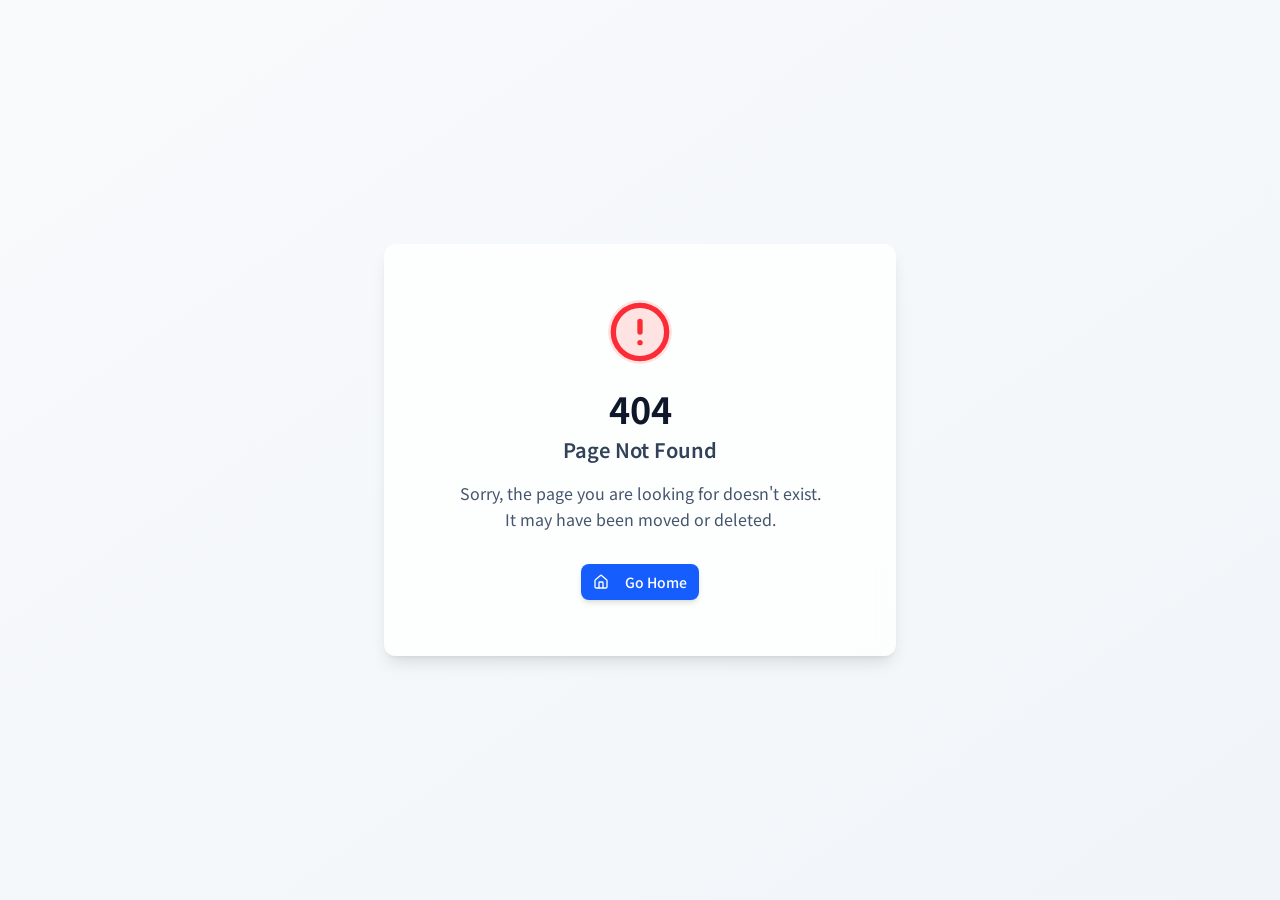
<file: index.html>
<!doctype html>
<html lang="ja">

  <head>
    <meta charset="UTF-8" />
    <meta
      name="viewport"
      content="width=device-width, initial-scale=1.0, maximum-scale=1" />
    <title>株式会社KURAICHI</title>
    <meta name="google-site-verification" content="kaTV-xCfqpM2bBBTJOEhHR_MmQ7On5kQx0-mKbkJKCA" />
    <meta name="description" content="岡山発・日本一を目指す学習塾KURAICHIの採用情報。教室長候補・講師アルバイト募集中。「仕事は我慢」というクソ常識をぶっ壊す、本気で楽しい職場で共に日本一を目指しましょう。" />
    <meta name="keywords" content="KURAICHI,クライチ,学習塾,採用,求人,教室長,講師,岡山,正社員,アルバイト,就職,転職" />
    <meta property="og:title" content="株式会社KURAICHI｜岡山から日本一目指す最強集団" />
    <meta property="og:description" content="岡山発・日本一を目指す学習塾KURAICHIの採用情報。教室長候補・講師アルバイト募集中。" />
    <meta property="og:type" content="website" />
    <link rel="icon" type="image/png" href="/media/favicon_watanabe_ef65cb15.png" />
    <link rel="preconnect" href="https://fonts.googleapis.com" />
    <link rel="preconnect" href="https://fonts.gstatic.com" crossorigin />
    <link href="https://fonts.googleapis.com/css2?family=Noto+Sans+JP:wght@400;500;600;700&display=swap" rel="stylesheet" />
    <script src="/data-bridge.js"></script>
    <script type="module" crossorigin src="/assets/index-CgIsuekK.js"></script>
    <link rel="stylesheet" crossorigin href="/assets/index-DKHOj3MH.css">
  <link rel="canonical" href="https://kuraichi.website/" /></head>

  <body>
    <script id="manus-runtime">window.__MANUS_HOST_DEV__ = false;
(function(){"use strict";var Mr={exports:{}},Kn={};/**
 * @license React
 * react-jsx-runtime.production.js
 *
 * Copyright (c) Meta Platforms, Inc. and affiliates.
 *
 * This source code is licensed under the MIT license found in the
 * LICENSE file in the root directory of this source tree.
 */var $c;function um(){if($c)return Kn;$c=1;var r=Symbol.for("react.transitional.element"),i=Symbol.for("react.fragment");function c(s,d,m){var x=null;if(m!==void 0&&(x=""+m),d.key!==void 0&&(x=""+d.key),"key"in d){m={};for(var R in d)R!=="key"&&(m[R]=d[R])}else m=d;return d=m.ref,{$$typeof:r,type:s,key:x,ref:d!==void 0?d:null,props:m}}return Kn.Fragment=i,Kn.jsx=c,Kn.jsxs=c,Kn}var Fc;function dm(){return Fc||(Fc=1,Mr.exports=um()),Mr.exports}var h=dm(),Ar={exports:{}},Pn={},Rr={exports:{}},Nr={};/**
 * @license React
 * scheduler.production.js
 *
 * Copyright (c) Meta Platforms, Inc. and affiliates.
 *
 * This source code is licensed under the MIT license found in the
 * LICENSE file in the root directory of this source tree.
 */var Ic;function fm(){return Ic||(Ic=1,function(r){function i(A,q){var B=A.length;A.push(q);t:for(;0<B;){var bt=B-1>>>1,p=A[bt];if(0<d(p,q))A[bt]=q,A[B]=p,B=bt;else break t}}function c(A){return A.length===0?null:A[0]}function s(A){if(A.length===0)return null;var q=A[0],B=A.pop();if(B!==q){A[0]=B;t:for(var bt=0,p=A.length,O=p>>>1;bt<O;){var X=2*(bt+1)-1,G=A[X],Z=X+1,st=A[Z];if(0>d(G,B))Z<p&&0>d(st,G)?(A[bt]=st,A[Z]=B,bt=Z):(A[bt]=G,A[X]=B,bt=X);else if(Z<p&&0>d(st,B))A[bt]=st,A[Z]=B,bt=Z;else break t}}return q}function d(A,q){var B=A.sortIndex-q.sortIndex;return B!==0?B:A.id-q.id}if(r.unstable_now=void 0,typeof performance=="object"&&typeof performance.now=="function"){var m=performance;r.unstable_now=function(){return m.now()}}else{var x=Date,R=x.now();r.unstable_now=function(){return x.now()-R}}var C=[],v=[],D=1,j=null,J=3,at=!1,$=!1,nt=!1,ct=!1,ht=typeof setTimeout=="function"?setTimeout:null,St=typeof clearTimeout=="function"?clearTimeout:null,_=typeof setImmediate<"u"?setImmediate:null;function Y(A){for(var q=c(v);q!==null;){if(q.callback===null)s(v);else if(q.startTime<=A)s(v),q.sortIndex=q.expirationTime,i(C,q);else break;q=c(v)}}function H(A){if(nt=!1,Y(A),!$)if(c(C)!==null)$=!0,it||(it=!0,Bt());else{var q=c(v);q!==null&&Mt(H,q.startTime-A)}}var it=!1,rt=-1,V=5,xt=-1;function Be(){return ct?!0:!(r.unstable_now()-xt<V)}function te(){if(ct=!1,it){var A=r.unstable_now();xt=A;var q=!0;try{t:{$=!1,nt&&(nt=!1,St(rt),rt=-1),at=!0;var B=J;try{e:{for(Y(A),j=c(C);j!==null&&!(j.expirationTime>A&&Be());){var bt=j.callback;if(typeof bt=="function"){j.callback=null,J=j.priorityLevel;var p=bt(j.expirationTime<=A);if(A=r.unstable_now(),typeof p=="function"){j.callback=p,Y(A),q=!0;break e}j===c(C)&&s(C),Y(A)}else s(C);j=c(C)}if(j!==null)q=!0;else{var O=c(v);O!==null&&Mt(H,O.startTime-A),q=!1}}break t}finally{j=null,J=B,at=!1}q=void 0}}finally{q?Bt():it=!1}}}var Bt;if(typeof _=="function")Bt=function(){_(te)};else if(typeof MessageChannel<"u"){var me=new MessageChannel,Se=me.port2;me.port1.onmessage=te,Bt=function(){Se.postMessage(null)}}else Bt=function(){ht(te,0)};function Mt(A,q){rt=ht(function(){A(r.unstable_now())},q)}r.unstable_IdlePriority=5,r.unstable_ImmediatePriority=1,r.unstable_LowPriority=4,r.unstable_NormalPriority=3,r.unstable_Profiling=null,r.unstable_UserBlockingPriority=2,r.unstable_cancelCallback=function(A){A.callback=null},r.unstable_forceFrameRate=function(A){0>A||125<A?console.error("forceFrameRate takes a positive int between 0 and 125, forcing frame rates higher than 125 fps is not supported"):V=0<A?Math.floor(1e3/A):5},r.unstable_getCurrentPriorityLevel=function(){return J},r.unstable_next=function(A){switch(J){case 1:case 2:case 3:var q=3;break;default:q=J}var B=J;J=q;try{return A()}finally{J=B}},r.unstable_requestPaint=function(){ct=!0},r.unstable_runWithPriority=function(A,q){switch(A){case 1:case 2:case 3:case 4:case 5:break;default:A=3}var B=J;J=A;try{return q()}finally{J=B}},r.unstable_scheduleCallback=function(A,q,B){var bt=r.unstable_now();switch(typeof B=="object"&&B!==null?(B=B.delay,B=typeof B=="number"&&0<B?bt+B:bt):B=bt,A){case 1:var p=-1;break;case 2:p=250;break;case 5:p=1073741823;break;case 4:p=1e4;break;default:p=5e3}return p=B+p,A={id:D++,callback:q,priorityLevel:A,startTime:B,expirationTime:p,sortIndex:-1},B>bt?(A.sortIndex=B,i(v,A),c(C)===null&&A===c(v)&&(nt?(St(rt),rt=-1):nt=!0,Mt(H,B-bt))):(A.sortIndex=p,i(C,A),$||at||($=!0,it||(it=!0,Bt()))),A},r.unstable_shouldYield=Be,r.unstable_wrapCallback=function(A){var q=J;return function(){var B=J;J=q;try{return A.apply(this,arguments)}finally{J=B}}}}(Nr)),Nr}var tu;function hm(){return tu||(tu=1,Rr.exports=fm()),Rr.exports}var zr={exports:{}},ut={};/**
 * @license React
 * react.production.js
 *
 * Copyright (c) Meta Platforms, Inc. and affiliates.
 *
 * This source code is licensed under the MIT license found in the
 * LICENSE file in the root directory of this source tree.
 */var eu;function mm(){if(eu)return ut;eu=1;var r=Symbol.for("react.transitional.element"),i=Symbol.for("react.portal"),c=Symbol.for("react.fragment"),s=Symbol.for("react.strict_mode"),d=Symbol.for("react.profiler"),m=Symbol.for("react.consumer"),x=Symbol.for("react.context"),R=Symbol.for("react.forward_ref"),C=Symbol.for("react.suspense"),v=Symbol.for("react.memo"),D=Symbol.for("react.lazy"),j=Symbol.iterator;function J(p){return p===null||typeof p!="object"?null:(p=j&&p[j]||p["@@iterator"],typeof p=="function"?p:null)}var at={isMounted:function(){return!1},enqueueForceUpdate:function(){},enqueueReplaceState:function(){},enqueueSetState:function(){}},$=Object.assign,nt={};function ct(p,O,X){this.props=p,this.context=O,this.refs=nt,this.updater=X||at}ct.prototype.isReactComponent={},ct.prototype.setState=function(p,O){if(typeof p!="object"&&typeof p!="function"&&p!=null)throw Error("takes an object of state variables to update or a function which returns an object of state variables.");this.updater.enqueueSetState(this,p,O,"setState")},ct.prototype.forceUpdate=function(p){this.updater.enqueueForceUpdate(this,p,"forceUpdate")};function ht(){}ht.prototype=ct.prototype;function St(p,O,X){this.props=p,this.context=O,this.refs=nt,this.updater=X||at}var _=St.prototype=new ht;_.constructor=St,$(_,ct.prototype),_.isPureReactComponent=!0;var Y=Array.isArray,H={H:null,A:null,T:null,S:null,V:null},it=Object.prototype.hasOwnProperty;function rt(p,O,X,G,Z,st){return X=st.ref,{$$typeof:r,type:p,key:O,ref:X!==void 0?X:null,props:st}}function V(p,O){return rt(p.type,O,void 0,void 0,void 0,p.props)}function xt(p){return typeof p=="object"&&p!==null&&p.$$typeof===r}function Be(p){var O={"=":"=0",":":"=2"};return"$"+p.replace(/[=:]/g,function(X){return O[X]})}var te=/\/+/g;function Bt(p,O){return typeof p=="object"&&p!==null&&p.key!=null?Be(""+p.key):O.toString(36)}function me(){}function Se(p){switch(p.status){case"fulfilled":return p.value;case"rejected":throw p.reason;default:switch(typeof p.status=="string"?p.then(me,me):(p.status="pending",p.then(function(O){p.status==="pending"&&(p.status="fulfilled",p.value=O)},function(O){p.status==="pending"&&(p.status="rejected",p.reason=O)})),p.status){case"fulfilled":return p.value;case"rejected":throw p.reason}}throw p}function Mt(p,O,X,G,Z){var st=typeof p;(st==="undefined"||st==="boolean")&&(p=null);var I=!1;if(p===null)I=!0;else switch(st){case"bigint":case"string":case"number":I=!0;break;case"object":switch(p.$$typeof){case r:case i:I=!0;break;case D:return I=p._init,Mt(I(p._payload),O,X,G,Z)}}if(I)return Z=Z(p),I=G===""?"."+Bt(p,0):G,Y(Z)?(X="",I!=null&&(X=I.replace(te,"$&/")+"/"),Mt(Z,O,X,"",function(Jt){return Jt})):Z!=null&&(xt(Z)&&(Z=V(Z,X+(Z.key==null||p&&p.key===Z.key?"":(""+Z.key).replace(te,"$&/")+"/")+I)),O.push(Z)),1;I=0;var gt=G===""?".":G+":";if(Y(p))for(var Tt=0;Tt<p.length;Tt++)G=p[Tt],st=gt+Bt(G,Tt),I+=Mt(G,O,X,st,Z);else if(Tt=J(p),typeof Tt=="function")for(p=Tt.call(p),Tt=0;!(G=p.next()).done;)G=G.value,st=gt+Bt(G,Tt++),I+=Mt(G,O,X,st,Z);else if(st==="object"){if(typeof p.then=="function")return Mt(Se(p),O,X,G,Z);throw O=String(p),Error("Objects are not valid as a React child (found: "+(O==="[object Object]"?"object with keys {"+Object.keys(p).join(", ")+"}":O)+"). If you meant to render a collection of children, use an array instead.")}return I}function A(p,O,X){if(p==null)return p;var G=[],Z=0;return Mt(p,G,"","",function(st){return O.call(X,st,Z++)}),G}function q(p){if(p._status===-1){var O=p._result;O=O(),O.then(function(X){(p._status===0||p._status===-1)&&(p._status=1,p._result=X)},function(X){(p._status===0||p._status===-1)&&(p._status=2,p._result=X)}),p._status===-1&&(p._status=0,p._result=O)}if(p._status===1)return p._result.default;throw p._result}var B=typeof reportError=="function"?reportError:function(p){if(typeof window=="object"&&typeof window.ErrorEvent=="function"){var O=new window.ErrorEvent("error",{bubbles:!0,cancelable:!0,message:typeof p=="object"&&p!==null&&typeof p.message=="string"?String(p.message):String(p),error:p});if(!window.dispatchEvent(O))return}else if(typeof process=="object"&&typeof process.emit=="function"){process.emit("uncaughtException",p);return}console.error(p)};function bt(){}return ut.Children={map:A,forEach:function(p,O,X){A(p,function(){O.apply(this,arguments)},X)},count:function(p){var O=0;return A(p,function(){O++}),O},toArray:function(p){return A(p,function(O){return O})||[]},only:function(p){if(!xt(p))throw Error("React.Children.only expected to receive a single React element child.");return p}},ut.Component=ct,ut.Fragment=c,ut.Profiler=d,ut.PureComponent=St,ut.StrictMode=s,ut.Suspense=C,ut.__CLIENT_INTERNALS_DO_NOT_USE_OR_WARN_USERS_THEY_CANNOT_UPGRADE=H,ut.__COMPILER_RUNTIME={__proto__:null,c:function(p){return H.H.useMemoCache(p)}},ut.cache=function(p){return function(){return p.apply(null,arguments)}},ut.cloneElement=function(p,O,X){if(p==null)throw Error("The argument must be a React element, but you passed "+p+".");var G=$({},p.props),Z=p.key,st=void 0;if(O!=null)for(I in O.ref!==void 0&&(st=void 0),O.key!==void 0&&(Z=""+O.key),O)!it.call(O,I)||I==="key"||I==="__self"||I==="__source"||I==="ref"&&O.ref===void 0||(G[I]=O[I]);var I=arguments.length-2;if(I===1)G.children=X;else if(1<I){for(var gt=Array(I),Tt=0;Tt<I;Tt++)gt[Tt]=arguments[Tt+2];G.children=gt}return rt(p.type,Z,void 0,void 0,st,G)},ut.createContext=function(p){return p={$$typeof:x,_currentValue:p,_currentValue2:p,_threadCount:0,Provider:null,Consumer:null},p.Provider=p,p.Consumer={$$typeof:m,_context:p},p},ut.createElement=function(p,O,X){var G,Z={},st=null;if(O!=null)for(G in O.key!==void 0&&(st=""+O.key),O)it.call(O,G)&&G!=="key"&&G!=="__self"&&G!=="__source"&&(Z[G]=O[G]);var I=arguments.length-2;if(I===1)Z.children=X;else if(1<I){for(var gt=Array(I),Tt=0;Tt<I;Tt++)gt[Tt]=arguments[Tt+2];Z.children=gt}if(p&&p.defaultProps)for(G in I=p.defaultProps,I)Z[G]===void 0&&(Z[G]=I[G]);return rt(p,st,void 0,void 0,null,Z)},ut.createRef=function(){return{current:null}},ut.forwardRef=function(p){return{$$typeof:R,render:p}},ut.isValidElement=xt,ut.lazy=function(p){return{$$typeof:D,_payload:{_status:-1,_result:p},_init:q}},ut.memo=function(p,O){return{$$typeof:v,type:p,compare:O===void 0?null:O}},ut.startTransition=function(p){var O=H.T,X={};H.T=X;try{var G=p(),Z=H.S;Z!==null&&Z(X,G),typeof G=="object"&&G!==null&&typeof G.then=="function"&&G.then(bt,B)}catch(st){B(st)}finally{H.T=O}},ut.unstable_useCacheRefresh=function(){return H.H.useCacheRefresh()},ut.use=function(p){return H.H.use(p)},ut.useActionState=function(p,O,X){return H.H.useActionState(p,O,X)},ut.useCallback=function(p,O){return H.H.useCallback(p,O)},ut.useContext=function(p){return H.H.useContext(p)},ut.useDebugValue=function(){},ut.useDeferredValue=function(p,O){return H.H.useDeferredValue(p,O)},ut.useEffect=function(p,O,X){var G=H.H;if(typeof X=="function")throw Error("useEffect CRUD overload is not enabled in this build of React.");return G.useEffect(p,O)},ut.useId=function(){return H.H.useId()},ut.useImperativeHandle=function(p,O,X){return H.H.useImperativeHandle(p,O,X)},ut.useInsertionEffect=function(p,O){return H.H.useInsertionEffect(p,O)},ut.useLayoutEffect=function(p,O){return H.H.useLayoutEffect(p,O)},ut.useMemo=function(p,O){return H.H.useMemo(p,O)},ut.useOptimistic=function(p,O){return H.H.useOptimistic(p,O)},ut.useReducer=function(p,O,X){return H.H.useReducer(p,O,X)},ut.useRef=function(p){return H.H.useRef(p)},ut.useState=function(p){return H.H.useState(p)},ut.useSyncExternalStore=function(p,O,X){return H.H.useSyncExternalStore(p,O,X)},ut.useTransition=function(){return H.H.useTransition()},ut.version="19.1.1",ut}var lu;function _r(){return lu||(lu=1,zr.exports=mm()),zr.exports}var kr={exports:{}},he={};/**
 * @license React
 * react-dom.production.js
 *
 * Copyright (c) Meta Platforms, Inc. and affiliates.
 *
 * This source code is licensed under the MIT license found in the
 * LICENSE file in the root directory of this source tree.
 */var au;function gm(){if(au)return he;au=1;var r=_r();function i(C){var v="https://react.dev/errors/"+C;if(1<arguments.length){v+="?args[]="+encodeURIComponent(arguments[1]);for(var D=2;D<arguments.length;D++)v+="&args[]="+encodeURIComponent(arguments[D])}return"Minified React error #"+C+"; visit "+v+" for the full message or use the non-minified dev environment for full errors and additional helpful warnings."}function c(){}var s={d:{f:c,r:function(){throw Error(i(522))},D:c,C:c,L:c,m:c,X:c,S:c,M:c},p:0,findDOMNode:null},d=Symbol.for("react.portal");function m(C,v,D){var j=3<arguments.length&&arguments[3]!==void 0?arguments[3]:null;return{$$typeof:d,key:j==null?null:""+j,children:C,containerInfo:v,implementation:D}}var x=r.__CLIENT_INTERNALS_DO_NOT_USE_OR_WARN_USERS_THEY_CANNOT_UPGRADE;function R(C,v){if(C==="font")return"";if(typeof v=="string")return v==="use-credentials"?v:""}return he.__DOM_INTERNALS_DO_NOT_USE_OR_WARN_USERS_THEY_CANNOT_UPGRADE=s,he.createPortal=function(C,v){var D=2<arguments.length&&arguments[2]!==void 0?arguments[2]:null;if(!v||v.nodeType!==1&&v.nodeType!==9&&v.nodeType!==11)throw Error(i(299));return m(C,v,null,D)},he.flushSync=function(C){var v=x.T,D=s.p;try{if(x.T=null,s.p=2,C)return C()}finally{x.T=v,s.p=D,s.d.f()}},he.preconnect=function(C,v){typeof C=="string"&&(v?(v=v.crossOrigin,v=typeof v=="string"?v==="use-credentials"?v:"":void 0):v=null,s.d.C(C,v))},he.prefetchDNS=function(C){typeof C=="string"&&s.d.D(C)},he.preinit=function(C,v){if(typeof C=="string"&&v&&typeof v.as=="string"){var D=v.as,j=R(D,v.crossOrigin),J=typeof v.integrity=="string"?v.integrity:void 0,at=typeof v.fetchPriority=="string"?v.fetchPriority:void 0;D==="style"?s.d.S(C,typeof v.precedence=="string"?v.precedence:void 0,{crossOrigin:j,integrity:J,fetchPriority:at}):D==="script"&&s.d.X(C,{crossOrigin:j,integrity:J,fetchPriority:at,nonce:typeof v.nonce=="string"?v.nonce:void 0})}},he.preinitModule=function(C,v){if(typeof C=="string")if(typeof v=="object"&&v!==null){if(v.as==null||v.as==="script"){var D=R(v.as,v.crossOrigin);s.d.M(C,{crossOrigin:D,integrity:typeof v.integrity=="string"?v.integrity:void 0,nonce:typeof v.nonce=="string"?v.nonce:void 0})}}else v==null&&s.d.M(C)},he.preload=function(C,v){if(typeof C=="string"&&typeof v=="object"&&v!==null&&typeof v.as=="string"){var D=v.as,j=R(D,v.crossOrigin);s.d.L(C,D,{crossOrigin:j,integrity:typeof v.integrity=="string"?v.integrity:void 0,nonce:typeof v.nonce=="string"?v.nonce:void 0,type:typeof v.type=="string"?v.type:void 0,fetchPriority:typeof v.fetchPriority=="string"?v.fetchPriority:void 0,referrerPolicy:typeof v.referrerPolicy=="string"?v.referrerPolicy:void 0,imageSrcSet:typeof v.imageSrcSet=="string"?v.imageSrcSet:void 0,imageSizes:typeof v.imageSizes=="string"?v.imageSizes:void 0,media:typeof v.media=="string"?v.media:void 0})}},he.preloadModule=function(C,v){if(typeof C=="string")if(v){var D=R(v.as,v.crossOrigin);s.d.m(C,{as:typeof v.as=="string"&&v.as!=="script"?v.as:void 0,crossOrigin:D,integrity:typeof v.integrity=="string"?v.integrity:void 0})}else s.d.m(C)},he.requestFormReset=function(C){s.d.r(C)},he.unstable_batchedUpdates=function(C,v){return C(v)},he.useFormState=function(C,v,D){return x.H.useFormState(C,v,D)},he.useFormStatus=function(){return x.H.useHostTransitionStatus()},he.version="19.1.1",he}var nu;function pm(){if(nu)return kr.exports;nu=1;function r(){if(!(typeof __REACT_DEVTOOLS_GLOBAL_HOOK__>"u"||typeof __REACT_DEVTOOLS_GLOBAL_HOOK__.checkDCE!="function"))try{__REACT_DEVTOOLS_GLOBAL_HOOK__.checkDCE(r)}catch(i){console.error(i)}}return r(),kr.exports=gm(),kr.exports}/**
 * @license React
 * react-dom-client.production.js
 *
 * Copyright (c) Meta Platforms, Inc. and affiliates.
 *
 * This source code is licensed under the MIT license found in the
 * LICENSE file in the root directory of this source tree.
 */var ou;function ym(){if(ou)return Pn;ou=1;var r=hm(),i=_r(),c=pm();function s(t){var e="https://react.dev/errors/"+t;if(1<arguments.length){e+="?args[]="+encodeURIComponent(arguments[1]);for(var l=2;l<arguments.length;l++)e+="&args[]="+encodeURIComponent(arguments[l])}return"Minified React error #"+t+"; visit "+e+" for the full message or use the non-minified dev environment for full errors and additional helpful warnings."}function d(t){return!(!t||t.nodeType!==1&&t.nodeType!==9&&t.nodeType!==11)}function m(t){var e=t,l=t;if(t.alternate)for(;e.return;)e=e.return;else{t=e;do e=t,(e.flags&4098)!==0&&(l=e.return),t=e.return;while(t)}return e.tag===3?l:null}function x(t){if(t.tag===13){var e=t.memoizedState;if(e===null&&(t=t.alternate,t!==null&&(e=t.memoizedState)),e!==null)return e.dehydrated}return null}function R(t){if(m(t)!==t)throw Error(s(188))}function C(t){var e=t.alternate;if(!e){if(e=m(t),e===null)throw Error(s(188));return e!==t?null:t}for(var l=t,a=e;;){var n=l.return;if(n===null)break;var o=n.alternate;if(o===null){if(a=n.return,a!==null){l=a;continue}break}if(n.child===o.child){for(o=n.child;o;){if(o===l)return R(n),t;if(o===a)return R(n),e;o=o.sibling}throw Error(s(188))}if(l.return!==a.return)l=n,a=o;else{for(var u=!1,f=n.child;f;){if(f===l){u=!0,l=n,a=o;break}if(f===a){u=!0,a=n,l=o;break}f=f.sibling}if(!u){for(f=o.child;f;){if(f===l){u=!0,l=o,a=n;break}if(f===a){u=!0,a=o,l=n;break}f=f.sibling}if(!u)throw Error(s(189))}}if(l.alternate!==a)throw Error(s(190))}if(l.tag!==3)throw Error(s(188));return l.stateNode.current===l?t:e}function v(t){var e=t.tag;if(e===5||e===26||e===27||e===6)return t;for(t=t.child;t!==null;){if(e=v(t),e!==null)return e;t=t.sibling}return null}var D=Object.assign,j=Symbol.for("react.element"),J=Symbol.for("react.transitional.element"),at=Symbol.for("react.portal"),$=Symbol.for("react.fragment"),nt=Symbol.for("react.strict_mode"),ct=Symbol.for("react.profiler"),ht=Symbol.for("react.provider"),St=Symbol.for("react.consumer"),_=Symbol.for("react.context"),Y=Symbol.for("react.forward_ref"),H=Symbol.for("react.suspense"),it=Symbol.for("react.suspense_list"),rt=Symbol.for("react.memo"),V=Symbol.for("react.lazy"),xt=Symbol.for("react.activity"),Be=Symbol.for("react.memo_cache_sentinel"),te=Symbol.iterator;function Bt(t){return t===null||typeof t!="object"?null:(t=te&&t[te]||t["@@iterator"],typeof t=="function"?t:null)}var me=Symbol.for("react.client.reference");function Se(t){if(t==null)return null;if(typeof t=="function")return t.$$typeof===me?null:t.displayName||t.name||null;if(typeof t=="string")return t;switch(t){case $:return"Fragment";case ct:return"Profiler";case nt:return"StrictMode";case H:return"Suspense";case it:return"SuspenseList";case xt:return"Activity"}if(typeof t=="object")switch(t.$$typeof){case at:return"Portal";case _:return(t.displayName||"Context")+".Provider";case St:return(t._context.displayName||"Context")+".Consumer";case Y:var e=t.render;return t=t.displayName,t||(t=e.displayName||e.name||"",t=t!==""?"ForwardRef("+t+")":"ForwardRef"),t;case rt:return e=t.displayName||null,e!==null?e:Se(t.type)||"Memo";case V:e=t._payload,t=t._init;try{return Se(t(e))}catch{}}return null}var Mt=Array.isArray,A=i.__CLIENT_INTERNALS_DO_NOT_USE_OR_WARN_USERS_THEY_CANNOT_UPGRADE,q=c.__DOM_INTERNALS_DO_NOT_USE_OR_WARN_USERS_THEY_CANNOT_UPGRADE,B={pending:!1,data:null,method:null,action:null},bt=[],p=-1;function O(t){return{current:t}}function X(t){0>p||(t.current=bt[p],bt[p]=null,p--)}function G(t,e){p++,bt[p]=t.current,t.current=e}var Z=O(null),st=O(null),I=O(null),gt=O(null);function Tt(t,e){switch(G(I,e),G(st,t),G(Z,null),e.nodeType){case 9:case 11:t=(t=e.documentElement)&&(t=t.namespaceURI)?Hh(t):0;break;default:if(t=e.tagName,e=e.namespaceURI)e=Hh(e),t=Uh(e,t);else switch(t){case"svg":t=1;break;case"math":t=2;break;default:t=0}}X(Z),G(Z,t)}function Jt(){X(Z),X(st),X(I)}function Ke(t){t.memoizedState!==null&&G(gt,t);var e=Z.current,l=Uh(e,t.type);e!==l&&(G(st,t),G(Z,l))}function Ce(t){st.current===t&&(X(Z),X(st)),gt.current===t&&(X(gt),Wo._currentValue=B)}var Pe=Object.prototype.hasOwnProperty,yl=r.unstable_scheduleCallback,sn=r.unstable_cancelCallback,Ca=r.unstable_shouldYield,ri=r.unstable_requestPaint,ge=r.unstable_now,si=r.unstable_getCurrentPriorityLevel,Ul=r.unstable_ImmediatePriority,Fn=r.unstable_UserBlockingPriority,nl=r.unstable_NormalPriority,ci=r.unstable_LowPriority,Gl=r.unstable_IdlePriority,ui=r.log,Ea=r.unstable_setDisableYieldValue,ql=null,Wt=null;function Je(t){if(typeof ui=="function"&&Ea(t),Wt&&typeof Wt.setStrictMode=="function")try{Wt.setStrictMode(ql,t)}catch{}}var $t=Math.clz32?Math.clz32:fi,di=Math.log,Ta=Math.LN2;function fi(t){return t>>>=0,t===0?32:31-(di(t)/Ta|0)|0}var L=256,cn=4194304;function vl(t){var e=t&42;if(e!==0)return e;switch(t&-t){case 1:return 1;case 2:return 2;case 4:return 4;case 8:return 8;case 16:return 16;case 32:return 32;case 64:return 64;case 128:return 128;case 256:case 512:case 1024:case 2048:case 4096:case 8192:case 16384:case 32768:case 65536:case 131072:case 262144:case 524288:case 1048576:case 2097152:return t&4194048;case 4194304:case 8388608:case 16777216:case 33554432:return t&62914560;case 67108864:return 67108864;case 134217728:return 134217728;case 268435456:return 268435456;case 536870912:return 536870912;case 1073741824:return 0;default:return t}}function un(t,e,l){var a=t.pendingLanes;if(a===0)return 0;var n=0,o=t.suspendedLanes,u=t.pingedLanes;t=t.warmLanes;var f=a&134217727;return f!==0?(a=f&~o,a!==0?n=vl(a):(u&=f,u!==0?n=vl(u):l||(l=f&~t,l!==0&&(n=vl(l))))):(f=a&~o,f!==0?n=vl(f):u!==0?n=vl(u):l||(l=a&~t,l!==0&&(n=vl(l)))),n===0?0:e!==0&&e!==n&&(e&o)===0&&(o=n&-n,l=e&-e,o>=l||o===32&&(l&4194048)!==0)?e:n}function Dt(t,e){return(t.pendingLanes&~(t.suspendedLanes&~t.pingedLanes)&e)===0}function In(t,e){switch(t){case 1:case 2:case 4:case 8:case 64:return e+250;case 16:case 32:case 128:case 256:case 512:case 1024:case 2048:case 4096:case 8192:case 16384:case 32768:case 65536:case 131072:case 262144:case 524288:case 1048576:case 2097152:return e+5e3;case 4194304:case 8388608:case 16777216:case 33554432:return-1;case 67108864:case 134217728:case 268435456:case 536870912:case 1073741824:return-1;default:return-1}}function to(){var t=L;return L<<=1,(L&4194048)===0&&(L=256),t}function hi(){var t=cn;return cn<<=1,(cn&62914560)===0&&(cn=4194304),t}function eo(t){for(var e=[],l=0;31>l;l++)e.push(t);return e}function Da(t,e){t.pendingLanes|=e,e!==268435456&&(t.suspendedLanes=0,t.pingedLanes=0,t.warmLanes=0)}function Ir(t,e,l,a,n,o){var u=t.pendingLanes;t.pendingLanes=l,t.suspendedLanes=0,t.pingedLanes=0,t.warmLanes=0,t.expiredLanes&=l,t.entangledLanes&=l,t.errorRecoveryDisabledLanes&=l,t.shellSuspendCounter=0;var f=t.entanglements,g=t.expirationTimes,S=t.hiddenUpdates;for(l=u&~l;0<l;){var N=31-$t(l),k=1<<N;f[N]=0,g[N]=-1;var E=S[N];if(E!==null)for(S[N]=null,N=0;N<E.length;N++){var T=E[N];T!==null&&(T.lane&=-536870913)}l&=~k}a!==0&&mi(t,a,0),o!==0&&n===0&&t.tag!==0&&(t.suspendedLanes|=o&~(u&~e))}function mi(t,e,l){t.pendingLanes|=e,t.suspendedLanes&=~e;var a=31-$t(e);t.entangledLanes|=e,t.entanglements[a]=t.entanglements[a]|1073741824|l&4194090}function gi(t,e){var l=t.entangledLanes|=e;for(t=t.entanglements;l;){var a=31-$t(l),n=1<<a;n&e|t[a]&e&&(t[a]|=e),l&=~n}}function lo(t){switch(t){case 2:t=1;break;case 8:t=4;break;case 32:t=16;break;case 256:case 512:case 1024:case 2048:case 4096:case 8192:case 16384:case 32768:case 65536:case 131072:case 262144:case 524288:case 1048576:case 2097152:case 4194304:case 8388608:case 16777216:case 33554432:t=128;break;case 268435456:t=134217728;break;default:t=0}return t}function ao(t){return t&=-t,2<t?8<t?(t&134217727)!==0?32:268435456:8:2}function pi(){var t=q.p;return t!==0?t:(t=window.event,t===void 0?32:nm(t.type))}function ts(t,e){var l=q.p;try{return q.p=t,e()}finally{q.p=l}}var ol=Math.random().toString(36).slice(2),ee="__reactFiber$"+ol,pe="__reactProps$"+ol,Yl="__reactContainer$"+ol,no="__reactEvents$"+ol,es="__reactListeners$"+ol,ls="__reactHandles$"+ol,yi="__reactResources$"+ol,Ma="__reactMarker$"+ol;function oo(t){delete t[ee],delete t[pe],delete t[no],delete t[es],delete t[ls]}function Vl(t){var e=t[ee];if(e)return e;for(var l=t.parentNode;l;){if(e=l[Yl]||l[ee]){if(l=e.alternate,e.child!==null||l!==null&&l.child!==null)for(t=Vh(t);t!==null;){if(l=t[ee])return l;t=Vh(t)}return e}t=l,l=t.parentNode}return null}function Xl(t){if(t=t[ee]||t[Yl]){var e=t.tag;if(e===5||e===6||e===13||e===26||e===27||e===3)return t}return null}function Aa(t){var e=t.tag;if(e===5||e===26||e===27||e===6)return t.stateNode;throw Error(s(33))}function Zl(t){var e=t[yi];return e||(e=t[yi]={hoistableStyles:new Map,hoistableScripts:new Map}),e}function Vt(t){t[Ma]=!0}var vi=new Set,bi={};function bl(t,e){We(t,e),We(t+"Capture",e)}function We(t,e){for(bi[t]=e,t=0;t<e.length;t++)vi.add(e[t])}var as=RegExp("^[:A-Z_a-z\\u00C0-\\u00D6\\u00D8-\\u00F6\\u00F8-\\u02FF\\u0370-\\u037D\\u037F-\\u1FFF\\u200C-\\u200D\\u2070-\\u218F\\u2C00-\\u2FEF\\u3001-\\uD7FF\\uF900-\\uFDCF\\uFDF0-\\uFFFD][:A-Z_a-z\\u00C0-\\u00D6\\u00D8-\\u00F6\\u00F8-\\u02FF\\u0370-\\u037D\\u037F-\\u1FFF\\u200C-\\u200D\\u2070-\\u218F\\u2C00-\\u2FEF\\u3001-\\uD7FF\\uF900-\\uFDCF\\uFDF0-\\uFFFD\\-.0-9\\u00B7\\u0300-\\u036F\\u203F-\\u2040]*$"),xi={},wi={};function Ra(t){return Pe.call(wi,t)?!0:Pe.call(xi,t)?!1:as.test(t)?wi[t]=!0:(xi[t]=!0,!1)}function M(t,e,l){if(Ra(e))if(l===null)t.removeAttribute(e);else{switch(typeof l){case"undefined":case"function":case"symbol":t.removeAttribute(e);return;case"boolean":var a=e.toLowerCase().slice(0,5);if(a!=="data-"&&a!=="aria-"){t.removeAttribute(e);return}}t.setAttribute(e,""+l)}}function tt(t,e,l){if(l===null)t.removeAttribute(e);else{switch(typeof l){case"undefined":case"function":case"symbol":case"boolean":t.removeAttribute(e);return}t.setAttribute(e,""+l)}}function Ot(t,e,l,a){if(a===null)t.removeAttribute(l);else{switch(typeof a){case"undefined":case"function":case"symbol":case"boolean":t.removeAttribute(l);return}t.setAttributeNS(e,l,""+a)}}var le,Ee;function ae(t){if(le===void 0)try{throw Error()}catch(l){var e=l.stack.trim().match(/\n( *(at )?)/);le=e&&e[1]||"",Ee=-1<l.stack.indexOf(`
    at`)?" (<anonymous>)":-1<l.stack.indexOf("@")?"@unknown:0:0":""}return`
`+le+t+Ee}var Le=!1;function He(t,e){if(!t||Le)return"";Le=!0;var l=Error.prepareStackTrace;Error.prepareStackTrace=void 0;try{var a={DetermineComponentFrameRoot:function(){try{if(e){var k=function(){throw Error()};if(Object.defineProperty(k.prototype,"props",{set:function(){throw Error()}}),typeof Reflect=="object"&&Reflect.construct){try{Reflect.construct(k,[])}catch(T){var E=T}Reflect.construct(t,[],k)}else{try{k.call()}catch(T){E=T}t.call(k.prototype)}}else{try{throw Error()}catch(T){E=T}(k=t())&&typeof k.catch=="function"&&k.catch(function(){})}}catch(T){if(T&&E&&typeof T.stack=="string")return[T.stack,E.stack]}return[null,null]}};a.DetermineComponentFrameRoot.displayName="DetermineComponentFrameRoot";var n=Object.getOwnPropertyDescriptor(a.DetermineComponentFrameRoot,"name");n&&n.configurable&&Object.defineProperty(a.DetermineComponentFrameRoot,"name",{value:"DetermineComponentFrameRoot"});var o=a.DetermineComponentFrameRoot(),u=o[0],f=o[1];if(u&&f){var g=u.split(`
`),S=f.split(`
`);for(n=a=0;a<g.length&&!g[a].includes("DetermineComponentFrameRoot");)a++;for(;n<S.length&&!S[n].includes("DetermineComponentFrameRoot");)n++;if(a===g.length||n===S.length)for(a=g.length-1,n=S.length-1;1<=a&&0<=n&&g[a]!==S[n];)n--;for(;1<=a&&0<=n;a--,n--)if(g[a]!==S[n]){if(a!==1||n!==1)do if(a--,n--,0>n||g[a]!==S[n]){var N=`
`+g[a].replace(" at new "," at ");return t.displayName&&N.includes("<anonymous>")&&(N=N.replace("<anonymous>",t.displayName)),N}while(1<=a&&0<=n);break}}}finally{Le=!1,Error.prepareStackTrace=l}return(l=t?t.displayName||t.name:"")?ae(l):""}function Ql(t){switch(t.tag){case 26:case 27:case 5:return ae(t.type);case 16:return ae("Lazy");case 13:return ae("Suspense");case 19:return ae("SuspenseList");case 0:case 15:return He(t.type,!1);case 11:return He(t.type.render,!1);case 1:return He(t.type,!0);case 31:return ae("Activity");default:return""}}function xl(t){try{var e="";do e+=Ql(t),t=t.return;while(t);return e}catch(l){return`
Error generating stack: `+l.message+`
`+l.stack}}function Xt(t){switch(typeof t){case"bigint":case"boolean":case"number":case"string":case"undefined":return t;case"object":return t;default:return""}}function il(t){var e=t.type;return(t=t.nodeName)&&t.toLowerCase()==="input"&&(e==="checkbox"||e==="radio")}function ve(t){var e=il(t)?"checked":"value",l=Object.getOwnPropertyDescriptor(t.constructor.prototype,e),a=""+t[e];if(!t.hasOwnProperty(e)&&typeof l<"u"&&typeof l.get=="function"&&typeof l.set=="function"){var n=l.get,o=l.set;return Object.defineProperty(t,e,{configurable:!0,get:function(){return n.call(this)},set:function(u){a=""+u,o.call(this,u)}}),Object.defineProperty(t,e,{enumerable:l.enumerable}),{getValue:function(){return a},setValue:function(u){a=""+u},stopTracking:function(){t._valueTracker=null,delete t[e]}}}}function re(t){t._valueTracker||(t._valueTracker=ve(t))}function rl(t){if(!t)return!1;var e=t._valueTracker;if(!e)return!0;var l=e.getValue(),a="";return t&&(a=il(t)?t.checked?"true":"false":t.value),t=a,t!==l?(e.setValue(t),!0):!1}function wl(t){if(t=t||(typeof document<"u"?document:void 0),typeof t>"u")return null;try{return t.activeElement||t.body}catch{return t.body}}var dn=/[\n"\\]/g;function se(t){return t.replace(dn,function(e){return"\\"+e.charCodeAt(0).toString(16)+" "})}function Kl(t,e,l,a,n,o,u,f){t.name="",u!=null&&typeof u!="function"&&typeof u!="symbol"&&typeof u!="boolean"?t.type=u:t.removeAttribute("type"),e!=null?u==="number"?(e===0&&t.value===""||t.value!=e)&&(t.value=""+Xt(e)):t.value!==""+Xt(e)&&(t.value=""+Xt(e)):u!=="submit"&&u!=="reset"||t.removeAttribute("value"),e!=null?Pl(t,u,Xt(e)):l!=null?Pl(t,u,Xt(l)):a!=null&&t.removeAttribute("value"),n==null&&o!=null&&(t.defaultChecked=!!o),n!=null&&(t.checked=n&&typeof n!="function"&&typeof n!="symbol"),f!=null&&typeof f!="function"&&typeof f!="symbol"&&typeof f!="boolean"?t.name=""+Xt(f):t.removeAttribute("name")}function Na(t,e,l,a,n,o,u,f){if(o!=null&&typeof o!="function"&&typeof o!="symbol"&&typeof o!="boolean"&&(t.type=o),e!=null||l!=null){if(!(o!=="submit"&&o!=="reset"||e!=null))return;l=l!=null?""+Xt(l):"",e=e!=null?""+Xt(e):l,f||e===t.value||(t.value=e),t.defaultValue=e}a=a??n,a=typeof a!="function"&&typeof a!="symbol"&&!!a,t.checked=f?t.checked:!!a,t.defaultChecked=!!a,u!=null&&typeof u!="function"&&typeof u!="symbol"&&typeof u!="boolean"&&(t.name=u)}function Pl(t,e,l){e==="number"&&wl(t.ownerDocument)===t||t.defaultValue===""+l||(t.defaultValue=""+l)}function $e(t,e,l,a){if(t=t.options,e){e={};for(var n=0;n<l.length;n++)e["$"+l[n]]=!0;for(l=0;l<t.length;l++)n=e.hasOwnProperty("$"+t[l].value),t[l].selected!==n&&(t[l].selected=n),n&&a&&(t[l].defaultSelected=!0)}else{for(l=""+Xt(l),e=null,n=0;n<t.length;n++){if(t[n].value===l){t[n].selected=!0,a&&(t[n].defaultSelected=!0);return}e!==null||t[n].disabled||(e=t[n])}e!==null&&(e.selected=!0)}}function za(t,e,l){if(e!=null&&(e=""+Xt(e),e!==t.value&&(t.value=e),l==null)){t.defaultValue!==e&&(t.defaultValue=e);return}t.defaultValue=l!=null?""+Xt(l):""}function _a(t,e,l,a){if(e==null){if(a!=null){if(l!=null)throw Error(s(92));if(Mt(a)){if(1<a.length)throw Error(s(93));a=a[0]}l=a}l==null&&(l=""),e=l}l=Xt(e),t.defaultValue=l,a=t.textContent,a===l&&a!==""&&a!==null&&(t.value=a)}function Fe(t,e){if(e){var l=t.firstChild;if(l&&l===t.lastChild&&l.nodeType===3){l.nodeValue=e;return}}t.textContent=e}var fn=new Set("animationIterationCount aspectRatio borderImageOutset borderImageSlice borderImageWidth boxFlex boxFlexGroup boxOrdinalGroup columnCount columns flex flexGrow flexPositive flexShrink flexNegative flexOrder gridArea gridRow gridRowEnd gridRowSpan gridRowStart gridColumn gridColumnEnd gridColumnSpan gridColumnStart fontWeight lineClamp lineHeight opacity order orphans scale tabSize widows zIndex zoom fillOpacity floodOpacity stopOpacity strokeDasharray strokeDashoffset strokeMiterlimit strokeOpacity strokeWidth MozAnimationIterationCount MozBoxFlex MozBoxFlexGroup MozLineClamp msAnimationIterationCount msFlex msZoom msFlexGrow msFlexNegative msFlexOrder msFlexPositive msFlexShrink msGridColumn msGridColumnSpan msGridRow msGridRowSpan WebkitAnimationIterationCount WebkitBoxFlex WebKitBoxFlexGroup WebkitBoxOrdinalGroup WebkitColumnCount WebkitColumns WebkitFlex WebkitFlexGrow WebkitFlexPositive WebkitFlexShrink WebkitLineClamp".split(" "));function ka(t,e,l){var a=e.indexOf("--")===0;l==null||typeof l=="boolean"||l===""?a?t.setProperty(e,""):e==="float"?t.cssFloat="":t[e]="":a?t.setProperty(e,l):typeof l!="number"||l===0||fn.has(e)?e==="float"?t.cssFloat=l:t[e]=(""+l).trim():t[e]=l+"px"}function Oa(t,e,l){if(e!=null&&typeof e!="object")throw Error(s(62));if(t=t.style,l!=null){for(var a in l)!l.hasOwnProperty(a)||e!=null&&e.hasOwnProperty(a)||(a.indexOf("--")===0?t.setProperty(a,""):a==="float"?t.cssFloat="":t[a]="");for(var n in e)a=e[n],e.hasOwnProperty(n)&&l[n]!==a&&ka(t,n,a)}else for(var o in e)e.hasOwnProperty(o)&&ka(t,o,e[o])}function ja(t){if(t.indexOf("-")===-1)return!1;switch(t){case"annotation-xml":case"color-profile":case"font-face":case"font-face-src":case"font-face-uri":case"font-face-format":case"font-face-name":case"missing-glyph":return!1;default:return!0}}var Si=new Map([["acceptCharset","accept-charset"],["htmlFor","for"],["httpEquiv","http-equiv"],["crossOrigin","crossorigin"],["accentHeight","accent-height"],["alignmentBaseline","alignment-baseline"],["arabicForm","arabic-form"],["baselineShift","baseline-shift"],["capHeight","cap-height"],["clipPath","clip-path"],["clipRule","clip-rule"],["colorInterpolation","color-interpolation"],["colorInterpolationFilters","color-interpolation-filters"],["colorProfile","color-profile"],["colorRendering","color-rendering"],["dominantBaseline","dominant-baseline"],["enableBackground","enable-background"],["fillOpacity","fill-opacity"],["fillRule","fill-rule"],["floodColor","flood-color"],["floodOpacity","flood-opacity"],["fontFamily","font-family"],["fontSize","font-size"],["fontSizeAdjust","font-size-adjust"],["fontStretch","font-stretch"],["fontStyle","font-style"],["fontVariant","font-variant"],["fontWeight","font-weight"],["glyphName","glyph-name"],["glyphOrientationHorizontal","glyph-orientation-horizontal"],["glyphOrientationVertical","glyph-orientation-vertical"],["horizAdvX","horiz-adv-x"],["horizOriginX","horiz-origin-x"],["imageRendering","image-rendering"],["letterSpacing","letter-spacing"],["lightingColor","lighting-color"],["markerEnd","marker-end"],["markerMid","marker-mid"],["markerStart","marker-start"],["overlinePosition","overline-position"],["overlineThickness","overline-thickness"],["paintOrder","paint-order"],["panose-1","panose-1"],["pointerEvents","pointer-events"],["renderingIntent","rendering-intent"],["shapeRendering","shape-rendering"],["stopColor","stop-color"],["stopOpacity","stop-opacity"],["strikethroughPosition","strikethrough-position"],["strikethroughThickness","strikethrough-thickness"],["strokeDasharray","stroke-dasharray"],["strokeDashoffset","stroke-dashoffset"],["strokeLinecap","stroke-linecap"],["strokeLinejoin","stroke-linejoin"],["strokeMiterlimit","stroke-miterlimit"],["strokeOpacity","stroke-opacity"],["strokeWidth","stroke-width"],["textAnchor","text-anchor"],["textDecoration","text-decoration"],["textRendering","text-rendering"],["transformOrigin","transform-origin"],["underlinePosition","underline-position"],["underlineThickness","underline-thickness"],["unicodeBidi","unicode-bidi"],["unicodeRange","unicode-range"],["unitsPerEm","units-per-em"],["vAlphabetic","v-alphabetic"],["vHanging","v-hanging"],["vIdeographic","v-ideographic"],["vMathematical","v-mathematical"],["vectorEffect","vector-effect"],["vertAdvY","vert-adv-y"],["vertOriginX","vert-origin-x"],["vertOriginY","vert-origin-y"],["wordSpacing","word-spacing"],["writingMode","writing-mode"],["xmlnsXlink","xmlns:xlink"],["xHeight","x-height"]]),Ci=/^[\u0000-\u001F ]*j[\r\n\t]*a[\r\n\t]*v[\r\n\t]*a[\r\n\t]*s[\r\n\t]*c[\r\n\t]*r[\r\n\t]*i[\r\n\t]*p[\r\n\t]*t[\r\n\t]*:/i;function Ba(t){return Ci.test(""+t)?"javascript:throw new Error('React has blocked a javascript: URL as a security precaution.')":t}var hn=null;function mn(t){return t=t.target||t.srcElement||window,t.correspondingUseElement&&(t=t.correspondingUseElement),t.nodeType===3?t.parentNode:t}var Sl=null,Cl=null;function io(t){var e=Xl(t);if(e&&(t=e.stateNode)){var l=t[pe]||null;t:switch(t=e.stateNode,e.type){case"input":if(Kl(t,l.value,l.defaultValue,l.defaultValue,l.checked,l.defaultChecked,l.type,l.name),e=l.name,l.type==="radio"&&e!=null){for(l=t;l.parentNode;)l=l.parentNode;for(l=l.querySelectorAll('input[name="'+se(""+e)+'"][type="radio"]'),e=0;e<l.length;e++){var a=l[e];if(a!==t&&a.form===t.form){var n=a[pe]||null;if(!n)throw Error(s(90));Kl(a,n.value,n.defaultValue,n.defaultValue,n.checked,n.defaultChecked,n.type,n.name)}}for(e=0;e<l.length;e++)a=l[e],a.form===t.form&&rl(a)}break t;case"textarea":za(t,l.value,l.defaultValue);break t;case"select":e=l.value,e!=null&&$e(t,!!l.multiple,e,!1)}}}var gn=!1;function ro(t,e,l){if(gn)return t(e,l);gn=!0;try{var a=t(e);return a}finally{if(gn=!1,(Sl!==null||Cl!==null)&&(ir(),Sl&&(e=Sl,t=Cl,Cl=Sl=null,io(e),t)))for(e=0;e<t.length;e++)io(t[e])}}function Jl(t,e){var l=t.stateNode;if(l===null)return null;var a=l[pe]||null;if(a===null)return null;l=a[e];t:switch(e){case"onClick":case"onClickCapture":case"onDoubleClick":case"onDoubleClickCapture":case"onMouseDown":case"onMouseDownCapture":case"onMouseMove":case"onMouseMoveCapture":case"onMouseUp":case"onMouseUpCapture":case"onMouseEnter":(a=!a.disabled)||(t=t.type,a=!(t==="button"||t==="input"||t==="select"||t==="textarea")),t=!a;break t;default:t=!1}if(t)return null;if(l&&typeof l!="function")throw Error(s(231,e,typeof l));return l}var Ue=!(typeof window>"u"||typeof window.document>"u"||typeof window.document.createElement>"u"),pn=!1;if(Ue)try{var Wl={};Object.defineProperty(Wl,"passive",{get:function(){pn=!0}}),window.addEventListener("test",Wl,Wl),window.removeEventListener("test",Wl,Wl)}catch{pn=!1}var Ie=null,yn=null,La=null;function so(){if(La)return La;var t,e=yn,l=e.length,a,n="value"in Ie?Ie.value:Ie.textContent,o=n.length;for(t=0;t<l&&e[t]===n[t];t++);var u=l-t;for(a=1;a<=u&&e[l-a]===n[o-a];a++);return La=n.slice(t,1<a?1-a:void 0)}function Ha(t){var e=t.keyCode;return"charCode"in t?(t=t.charCode,t===0&&e===13&&(t=13)):t=e,t===10&&(t=13),32<=t||t===13?t:0}function Ua(){return!0}function co(){return!1}function ce(t){function e(l,a,n,o,u){this._reactName=l,this._targetInst=n,this.type=a,this.nativeEvent=o,this.target=u,this.currentTarget=null;for(var f in t)t.hasOwnProperty(f)&&(l=t[f],this[f]=l?l(o):o[f]);return this.isDefaultPrevented=(o.defaultPrevented!=null?o.defaultPrevented:o.returnValue===!1)?Ua:co,this.isPropagationStopped=co,this}return D(e.prototype,{preventDefault:function(){this.defaultPrevented=!0;var l=this.nativeEvent;l&&(l.preventDefault?l.preventDefault():typeof l.returnValue!="unknown"&&(l.returnValue=!1),this.isDefaultPrevented=Ua)},stopPropagation:function(){var l=this.nativeEvent;l&&(l.stopPropagation?l.stopPropagation():typeof l.cancelBubble!="unknown"&&(l.cancelBubble=!0),this.isPropagationStopped=Ua)},persist:function(){},isPersistent:Ua}),e}var sl={eventPhase:0,bubbles:0,cancelable:0,timeStamp:function(t){return t.timeStamp||Date.now()},defaultPrevented:0,isTrusted:0},Ga=ce(sl),$l=D({},sl,{view:0,detail:0}),Ei=ce($l),Ti,uo,fo,Di=D({},$l,{screenX:0,screenY:0,clientX:0,clientY:0,pageX:0,pageY:0,ctrlKey:0,shiftKey:0,altKey:0,metaKey:0,getModifierState:os,button:0,buttons:0,relatedTarget:function(t){return t.relatedTarget===void 0?t.fromElement===t.srcElement?t.toElement:t.fromElement:t.relatedTarget},movementX:function(t){return"movementX"in t?t.movementX:(t!==fo&&(fo&&t.type==="mousemove"?(Ti=t.screenX-fo.screenX,uo=t.screenY-fo.screenY):uo=Ti=0,fo=t),Ti)},movementY:function(t){return"movementY"in t?t.movementY:uo}}),Vu=ce(Di),D0=D({},Di,{dataTransfer:0}),M0=ce(D0),A0=D({},$l,{relatedTarget:0}),ns=ce(A0),R0=D({},sl,{animationName:0,elapsedTime:0,pseudoElement:0}),N0=ce(R0),z0=D({},sl,{clipboardData:function(t){return"clipboardData"in t?t.clipboardData:window.clipboardData}}),_0=ce(z0),k0=D({},sl,{data:0}),Xu=ce(k0),O0={Esc:"Escape",Spacebar:" ",Left:"ArrowLeft",Up:"ArrowUp",Right:"ArrowRight",Down:"ArrowDown",Del:"Delete",Win:"OS",Menu:"ContextMenu",Apps:"ContextMenu",Scroll:"ScrollLock",MozPrintableKey:"Unidentified"},j0={8:"Backspace",9:"Tab",12:"Clear",13:"Enter",16:"Shift",17:"Control",18:"Alt",19:"Pause",20:"CapsLock",27:"Escape",32:" ",33:"PageUp",34:"PageDown",35:"End",36:"Home",37:"ArrowLeft",38:"ArrowUp",39:"ArrowRight",40:"ArrowDown",45:"Insert",46:"Delete",112:"F1",113:"F2",114:"F3",115:"F4",116:"F5",117:"F6",118:"F7",119:"F8",120:"F9",121:"F10",122:"F11",123:"F12",144:"NumLock",145:"ScrollLock",224:"Meta"},B0={Alt:"altKey",Control:"ctrlKey",Meta:"metaKey",Shift:"shiftKey"};function L0(t){var e=this.nativeEvent;return e.getModifierState?e.getModifierState(t):(t=B0[t])?!!e[t]:!1}function os(){return L0}var H0=D({},$l,{key:function(t){if(t.key){var e=O0[t.key]||t.key;if(e!=="Unidentified")return e}return t.type==="keypress"?(t=Ha(t),t===13?"Enter":String.fromCharCode(t)):t.type==="keydown"||t.type==="keyup"?j0[t.keyCode]||"Unidentified":""},code:0,location:0,ctrlKey:0,shiftKey:0,altKey:0,metaKey:0,repeat:0,locale:0,getModifierState:os,charCode:function(t){return t.type==="keypress"?Ha(t):0},keyCode:function(t){return t.type==="keydown"||t.type==="keyup"?t.keyCode:0},which:function(t){return t.type==="keypress"?Ha(t):t.type==="keydown"||t.type==="keyup"?t.keyCode:0}}),U0=ce(H0),G0=D({},Di,{pointerId:0,width:0,height:0,pressure:0,tangentialPressure:0,tiltX:0,tiltY:0,twist:0,pointerType:0,isPrimary:0}),Zu=ce(G0),q0=D({},$l,{touches:0,targetTouches:0,changedTouches:0,altKey:0,metaKey:0,ctrlKey:0,shiftKey:0,getModifierState:os}),Y0=ce(q0),V0=D({},sl,{propertyName:0,elapsedTime:0,pseudoElement:0}),X0=ce(V0),Z0=D({},Di,{deltaX:function(t){return"deltaX"in t?t.deltaX:"wheelDeltaX"in t?-t.wheelDeltaX:0},deltaY:function(t){return"deltaY"in t?t.deltaY:"wheelDeltaY"in t?-t.wheelDeltaY:"wheelDelta"in t?-t.wheelDelta:0},deltaZ:0,deltaMode:0}),Q0=ce(Z0),K0=D({},sl,{newState:0,oldState:0}),P0=ce(K0),J0=[9,13,27,32],is=Ue&&"CompositionEvent"in window,ho=null;Ue&&"documentMode"in document&&(ho=document.documentMode);var W0=Ue&&"TextEvent"in window&&!ho,Qu=Ue&&(!is||ho&&8<ho&&11>=ho),Ku=" ",Pu=!1;function Ju(t,e){switch(t){case"keyup":return J0.indexOf(e.keyCode)!==-1;case"keydown":return e.keyCode!==229;case"keypress":case"mousedown":case"focusout":return!0;default:return!1}}function Wu(t){return t=t.detail,typeof t=="object"&&"data"in t?t.data:null}var vn=!1;function $0(t,e){switch(t){case"compositionend":return Wu(e);case"keypress":return e.which!==32?null:(Pu=!0,Ku);case"textInput":return t=e.data,t===Ku&&Pu?null:t;default:return null}}function F0(t,e){if(vn)return t==="compositionend"||!is&&Ju(t,e)?(t=so(),La=yn=Ie=null,vn=!1,t):null;switch(t){case"paste":return null;case"keypress":if(!(e.ctrlKey||e.altKey||e.metaKey)||e.ctrlKey&&e.altKey){if(e.char&&1<e.char.length)return e.char;if(e.which)return String.fromCharCode(e.which)}return null;case"compositionend":return Qu&&e.locale!=="ko"?null:e.data;default:return null}}var I0={color:!0,date:!0,datetime:!0,"datetime-local":!0,email:!0,month:!0,number:!0,password:!0,range:!0,search:!0,tel:!0,text:!0,time:!0,url:!0,week:!0};function $u(t){var e=t&&t.nodeName&&t.nodeName.toLowerCase();return e==="input"?!!I0[t.type]:e==="textarea"}function Fu(t,e,l,a){Sl?Cl?Cl.push(a):Cl=[a]:Sl=a,e=fr(e,"onChange"),0<e.length&&(l=new Ga("onChange","change",null,l,a),t.push({event:l,listeners:e}))}var mo=null,go=null;function t1(t){kh(t,0)}function Mi(t){var e=Aa(t);if(rl(e))return t}function Iu(t,e){if(t==="change")return e}var td=!1;if(Ue){var rs;if(Ue){var ss="oninput"in document;if(!ss){var ed=document.createElement("div");ed.setAttribute("oninput","return;"),ss=typeof ed.oninput=="function"}rs=ss}else rs=!1;td=rs&&(!document.documentMode||9<document.documentMode)}function ld(){mo&&(mo.detachEvent("onpropertychange",ad),go=mo=null)}function ad(t){if(t.propertyName==="value"&&Mi(go)){var e=[];Fu(e,go,t,mn(t)),ro(t1,e)}}function e1(t,e,l){t==="focusin"?(ld(),mo=e,go=l,mo.attachEvent("onpropertychange",ad)):t==="focusout"&&ld()}function l1(t){if(t==="selectionchange"||t==="keyup"||t==="keydown")return Mi(go)}function a1(t,e){if(t==="click")return Mi(e)}function n1(t,e){if(t==="input"||t==="change")return Mi(e)}function o1(t,e){return t===e&&(t!==0||1/t===1/e)||t!==t&&e!==e}var Re=typeof Object.is=="function"?Object.is:o1;function po(t,e){if(Re(t,e))return!0;if(typeof t!="object"||t===null||typeof e!="object"||e===null)return!1;var l=Object.keys(t),a=Object.keys(e);if(l.length!==a.length)return!1;for(a=0;a<l.length;a++){var n=l[a];if(!Pe.call(e,n)||!Re(t[n],e[n]))return!1}return!0}function nd(t){for(;t&&t.firstChild;)t=t.firstChild;return t}function od(t,e){var l=nd(t);t=0;for(var a;l;){if(l.nodeType===3){if(a=t+l.textContent.length,t<=e&&a>=e)return{node:l,offset:e-t};t=a}t:{for(;l;){if(l.nextSibling){l=l.nextSibling;break t}l=l.parentNode}l=void 0}l=nd(l)}}function id(t,e){return t&&e?t===e?!0:t&&t.nodeType===3?!1:e&&e.nodeType===3?id(t,e.parentNode):"contains"in t?t.contains(e):t.compareDocumentPosition?!!(t.compareDocumentPosition(e)&16):!1:!1}function rd(t){t=t!=null&&t.ownerDocument!=null&&t.ownerDocument.defaultView!=null?t.ownerDocument.defaultView:window;for(var e=wl(t.document);e instanceof t.HTMLIFrameElement;){try{var l=typeof e.contentWindow.location.href=="string"}catch{l=!1}if(l)t=e.contentWindow;else break;e=wl(t.document)}return e}function cs(t){var e=t&&t.nodeName&&t.nodeName.toLowerCase();return e&&(e==="input"&&(t.type==="text"||t.type==="search"||t.type==="tel"||t.type==="url"||t.type==="password")||e==="textarea"||t.contentEditable==="true")}var i1=Ue&&"documentMode"in document&&11>=document.documentMode,bn=null,us=null,yo=null,ds=!1;function sd(t,e,l){var a=l.window===l?l.document:l.nodeType===9?l:l.ownerDocument;ds||bn==null||bn!==wl(a)||(a=bn,"selectionStart"in a&&cs(a)?a={start:a.selectionStart,end:a.selectionEnd}:(a=(a.ownerDocument&&a.ownerDocument.defaultView||window).getSelection(),a={anchorNode:a.anchorNode,anchorOffset:a.anchorOffset,focusNode:a.focusNode,focusOffset:a.focusOffset}),yo&&po(yo,a)||(yo=a,a=fr(us,"onSelect"),0<a.length&&(e=new Ga("onSelect","select",null,e,l),t.push({event:e,listeners:a}),e.target=bn)))}function qa(t,e){var l={};return l[t.toLowerCase()]=e.toLowerCase(),l["Webkit"+t]="webkit"+e,l["Moz"+t]="moz"+e,l}var xn={animationend:qa("Animation","AnimationEnd"),animationiteration:qa("Animation","AnimationIteration"),animationstart:qa("Animation","AnimationStart"),transitionrun:qa("Transition","TransitionRun"),transitionstart:qa("Transition","TransitionStart"),transitioncancel:qa("Transition","TransitionCancel"),transitionend:qa("Transition","TransitionEnd")},fs={},cd={};Ue&&(cd=document.createElement("div").style,"AnimationEvent"in window||(delete xn.animationend.animation,delete xn.animationiteration.animation,delete xn.animationstart.animation),"TransitionEvent"in window||delete xn.transitionend.transition);function Ya(t){if(fs[t])return fs[t];if(!xn[t])return t;var e=xn[t],l;for(l in e)if(e.hasOwnProperty(l)&&l in cd)return fs[t]=e[l];return t}var ud=Ya("animationend"),dd=Ya("animationiteration"),fd=Ya("animationstart"),r1=Ya("transitionrun"),s1=Ya("transitionstart"),c1=Ya("transitioncancel"),hd=Ya("transitionend"),md=new Map,hs="abort auxClick beforeToggle cancel canPlay canPlayThrough click close contextMenu copy cut drag dragEnd dragEnter dragExit dragLeave dragOver dragStart drop durationChange emptied encrypted ended error gotPointerCapture input invalid keyDown keyPress keyUp load loadedData loadedMetadata loadStart lostPointerCapture mouseDown mouseMove mouseOut mouseOver mouseUp paste pause play playing pointerCancel pointerDown pointerMove pointerOut pointerOver pointerUp progress rateChange reset resize seeked seeking stalled submit suspend timeUpdate touchCancel touchEnd touchStart volumeChange scroll toggle touchMove waiting wheel".split(" ");hs.push("scrollEnd");function tl(t,e){md.set(t,e),bl(e,[t])}var gd=new WeakMap;function Ge(t,e){if(typeof t=="object"&&t!==null){var l=gd.get(t);return l!==void 0?l:(e={value:t,source:e,stack:xl(e)},gd.set(t,e),e)}return{value:t,source:e,stack:xl(e)}}var qe=[],wn=0,ms=0;function Ai(){for(var t=wn,e=ms=wn=0;e<t;){var l=qe[e];qe[e++]=null;var a=qe[e];qe[e++]=null;var n=qe[e];qe[e++]=null;var o=qe[e];if(qe[e++]=null,a!==null&&n!==null){var u=a.pending;u===null?n.next=n:(n.next=u.next,u.next=n),a.pending=n}o!==0&&pd(l,n,o)}}function Ri(t,e,l,a){qe[wn++]=t,qe[wn++]=e,qe[wn++]=l,qe[wn++]=a,ms|=a,t.lanes|=a,t=t.alternate,t!==null&&(t.lanes|=a)}function gs(t,e,l,a){return Ri(t,e,l,a),Ni(t)}function Sn(t,e){return Ri(t,null,null,e),Ni(t)}function pd(t,e,l){t.lanes|=l;var a=t.alternate;a!==null&&(a.lanes|=l);for(var n=!1,o=t.return;o!==null;)o.childLanes|=l,a=o.alternate,a!==null&&(a.childLanes|=l),o.tag===22&&(t=o.stateNode,t===null||t._visibility&1||(n=!0)),t=o,o=o.return;return t.tag===3?(o=t.stateNode,n&&e!==null&&(n=31-$t(l),t=o.hiddenUpdates,a=t[n],a===null?t[n]=[e]:a.push(e),e.lane=l|536870912),o):null}function Ni(t){if(50<Yo)throw Yo=0,wc=null,Error(s(185));for(var e=t.return;e!==null;)t=e,e=t.return;return t.tag===3?t.stateNode:null}var Cn={};function u1(t,e,l,a){this.tag=t,this.key=l,this.sibling=this.child=this.return=this.stateNode=this.type=this.elementType=null,this.index=0,this.refCleanup=this.ref=null,this.pendingProps=e,this.dependencies=this.memoizedState=this.updateQueue=this.memoizedProps=null,this.mode=a,this.subtreeFlags=this.flags=0,this.deletions=null,this.childLanes=this.lanes=0,this.alternate=null}function Ne(t,e,l,a){return new u1(t,e,l,a)}function ps(t){return t=t.prototype,!(!t||!t.isReactComponent)}function El(t,e){var l=t.alternate;return l===null?(l=Ne(t.tag,e,t.key,t.mode),l.elementType=t.elementType,l.type=t.type,l.stateNode=t.stateNode,l.alternate=t,t.alternate=l):(l.pendingProps=e,l.type=t.type,l.flags=0,l.subtreeFlags=0,l.deletions=null),l.flags=t.flags&65011712,l.childLanes=t.childLanes,l.lanes=t.lanes,l.child=t.child,l.memoizedProps=t.memoizedProps,l.memoizedState=t.memoizedState,l.updateQueue=t.updateQueue,e=t.dependencies,l.dependencies=e===null?null:{lanes:e.lanes,firstContext:e.firstContext},l.sibling=t.sibling,l.index=t.index,l.ref=t.ref,l.refCleanup=t.refCleanup,l}function yd(t,e){t.flags&=65011714;var l=t.alternate;return l===null?(t.childLanes=0,t.lanes=e,t.child=null,t.subtreeFlags=0,t.memoizedProps=null,t.memoizedState=null,t.updateQueue=null,t.dependencies=null,t.stateNode=null):(t.childLanes=l.childLanes,t.lanes=l.lanes,t.child=l.child,t.subtreeFlags=0,t.deletions=null,t.memoizedProps=l.memoizedProps,t.memoizedState=l.memoizedState,t.updateQueue=l.updateQueue,t.type=l.type,e=l.dependencies,t.dependencies=e===null?null:{lanes:e.lanes,firstContext:e.firstContext}),t}function zi(t,e,l,a,n,o){var u=0;if(a=t,typeof t=="function")ps(t)&&(u=1);else if(typeof t=="string")u=fp(t,l,Z.current)?26:t==="html"||t==="head"||t==="body"?27:5;else t:switch(t){case xt:return t=Ne(31,l,e,n),t.elementType=xt,t.lanes=o,t;case $:return Va(l.children,n,o,e);case nt:u=8,n|=24;break;case ct:return t=Ne(12,l,e,n|2),t.elementType=ct,t.lanes=o,t;case H:return t=Ne(13,l,e,n),t.elementType=H,t.lanes=o,t;case it:return t=Ne(19,l,e,n),t.elementType=it,t.lanes=o,t;default:if(typeof t=="object"&&t!==null)switch(t.$$typeof){case ht:case _:u=10;break t;case St:u=9;break t;case Y:u=11;break t;case rt:u=14;break t;case V:u=16,a=null;break t}u=29,l=Error(s(130,t===null?"null":typeof t,"")),a=null}return e=Ne(u,l,e,n),e.elementType=t,e.type=a,e.lanes=o,e}function Va(t,e,l,a){return t=Ne(7,t,a,e),t.lanes=l,t}function ys(t,e,l){return t=Ne(6,t,null,e),t.lanes=l,t}function vs(t,e,l){return e=Ne(4,t.children!==null?t.children:[],t.key,e),e.lanes=l,e.stateNode={containerInfo:t.containerInfo,pendingChildren:null,implementation:t.implementation},e}var En=[],Tn=0,_i=null,ki=0,Ye=[],Ve=0,Xa=null,Tl=1,Dl="";function Za(t,e){En[Tn++]=ki,En[Tn++]=_i,_i=t,ki=e}function vd(t,e,l){Ye[Ve++]=Tl,Ye[Ve++]=Dl,Ye[Ve++]=Xa,Xa=t;var a=Tl;t=Dl;var n=32-$t(a)-1;a&=~(1<<n),l+=1;var o=32-$t(e)+n;if(30<o){var u=n-n%5;o=(a&(1<<u)-1).toString(32),a>>=u,n-=u,Tl=1<<32-$t(e)+n|l<<n|a,Dl=o+t}else Tl=1<<o|l<<n|a,Dl=t}function bs(t){t.return!==null&&(Za(t,1),vd(t,1,0))}function xs(t){for(;t===_i;)_i=En[--Tn],En[Tn]=null,ki=En[--Tn],En[Tn]=null;for(;t===Xa;)Xa=Ye[--Ve],Ye[Ve]=null,Dl=Ye[--Ve],Ye[Ve]=null,Tl=Ye[--Ve],Ye[Ve]=null}var be=null,Ut=null,Et=!1,Qa=null,cl=!1,ws=Error(s(519));function Ka(t){var e=Error(s(418,""));throw xo(Ge(e,t)),ws}function bd(t){var e=t.stateNode,l=t.type,a=t.memoizedProps;switch(e[ee]=t,e[pe]=a,l){case"dialog":vt("cancel",e),vt("close",e);break;case"iframe":case"object":case"embed":vt("load",e);break;case"video":case"audio":for(l=0;l<Xo.length;l++)vt(Xo[l],e);break;case"source":vt("error",e);break;case"img":case"image":case"link":vt("error",e),vt("load",e);break;case"details":vt("toggle",e);break;case"input":vt("invalid",e),Na(e,a.value,a.defaultValue,a.checked,a.defaultChecked,a.type,a.name,!0),re(e);break;case"select":vt("invalid",e);break;case"textarea":vt("invalid",e),_a(e,a.value,a.defaultValue,a.children),re(e)}l=a.children,typeof l!="string"&&typeof l!="number"&&typeof l!="bigint"||e.textContent===""+l||a.suppressHydrationWarning===!0||Lh(e.textContent,l)?(a.popover!=null&&(vt("beforetoggle",e),vt("toggle",e)),a.onScroll!=null&&vt("scroll",e),a.onScrollEnd!=null&&vt("scrollend",e),a.onClick!=null&&(e.onclick=hr),e=!0):e=!1,e||Ka(t)}function xd(t){for(be=t.return;be;)switch(be.tag){case 5:case 13:cl=!1;return;case 27:case 3:cl=!0;return;default:be=be.return}}function vo(t){if(t!==be)return!1;if(!Et)return xd(t),Et=!0,!1;var e=t.tag,l;if((l=e!==3&&e!==27)&&((l=e===5)&&(l=t.type,l=!(l!=="form"&&l!=="button")||Lc(t.type,t.memoizedProps)),l=!l),l&&Ut&&Ka(t),xd(t),e===13){if(t=t.memoizedState,t=t!==null?t.dehydrated:null,!t)throw Error(s(317));t:{for(t=t.nextSibling,e=0;t;){if(t.nodeType===8)if(l=t.data,l==="/$"){if(e===0){Ut=ll(t.nextSibling);break t}e--}else l!=="$"&&l!=="$!"&&l!=="$?"||e++;t=t.nextSibling}Ut=null}}else e===27?(e=Ut,ha(t.type)?(t=qc,qc=null,Ut=t):Ut=e):Ut=be?ll(t.stateNode.nextSibling):null;return!0}function bo(){Ut=be=null,Et=!1}function wd(){var t=Qa;return t!==null&&(Me===null?Me=t:Me.push.apply(Me,t),Qa=null),t}function xo(t){Qa===null?Qa=[t]:Qa.push(t)}var Ss=O(null),Pa=null,Ml=null;function Fl(t,e,l){G(Ss,e._currentValue),e._currentValue=l}function Al(t){t._currentValue=Ss.current,X(Ss)}function Cs(t,e,l){for(;t!==null;){var a=t.alternate;if((t.childLanes&e)!==e?(t.childLanes|=e,a!==null&&(a.childLanes|=e)):a!==null&&(a.childLanes&e)!==e&&(a.childLanes|=e),t===l)break;t=t.return}}function Es(t,e,l,a){var n=t.child;for(n!==null&&(n.return=t);n!==null;){var o=n.dependencies;if(o!==null){var u=n.child;o=o.firstContext;t:for(;o!==null;){var f=o;o=n;for(var g=0;g<e.length;g++)if(f.context===e[g]){o.lanes|=l,f=o.alternate,f!==null&&(f.lanes|=l),Cs(o.return,l,t),a||(u=null);break t}o=f.next}}else if(n.tag===18){if(u=n.return,u===null)throw Error(s(341));u.lanes|=l,o=u.alternate,o!==null&&(o.lanes|=l),Cs(u,l,t),u=null}else u=n.child;if(u!==null)u.return=n;else for(u=n;u!==null;){if(u===t){u=null;break}if(n=u.sibling,n!==null){n.return=u.return,u=n;break}u=u.return}n=u}}function wo(t,e,l,a){t=null;for(var n=e,o=!1;n!==null;){if(!o){if((n.flags&524288)!==0)o=!0;else if((n.flags&262144)!==0)break}if(n.tag===10){var u=n.alternate;if(u===null)throw Error(s(387));if(u=u.memoizedProps,u!==null){var f=n.type;Re(n.pendingProps.value,u.value)||(t!==null?t.push(f):t=[f])}}else if(n===gt.current){if(u=n.alternate,u===null)throw Error(s(387));u.memoizedState.memoizedState!==n.memoizedState.memoizedState&&(t!==null?t.push(Wo):t=[Wo])}n=n.return}t!==null&&Es(e,t,l,a),e.flags|=262144}function Oi(t){for(t=t.firstContext;t!==null;){if(!Re(t.context._currentValue,t.memoizedValue))return!0;t=t.next}return!1}function Ja(t){Pa=t,Ml=null,t=t.dependencies,t!==null&&(t.firstContext=null)}function ye(t){return Sd(Pa,t)}function ji(t,e){return Pa===null&&Ja(t),Sd(t,e)}function Sd(t,e){var l=e._currentValue;if(e={context:e,memoizedValue:l,next:null},Ml===null){if(t===null)throw Error(s(308));Ml=e,t.dependencies={lanes:0,firstContext:e},t.flags|=524288}else Ml=Ml.next=e;return l}var d1=typeof AbortController<"u"?AbortController:function(){var t=[],e=this.signal={aborted:!1,addEventListener:function(l,a){t.push(a)}};this.abort=function(){e.aborted=!0,t.forEach(function(l){return l()})}},f1=r.unstable_scheduleCallback,h1=r.unstable_NormalPriority,Ft={$$typeof:_,Consumer:null,Provider:null,_currentValue:null,_currentValue2:null,_threadCount:0};function Ts(){return{controller:new d1,data:new Map,refCount:0}}function So(t){t.refCount--,t.refCount===0&&f1(h1,function(){t.controller.abort()})}var Co=null,Ds=0,Dn=0,Mn=null;function m1(t,e){if(Co===null){var l=Co=[];Ds=0,Dn=Ac(),Mn={status:"pending",value:void 0,then:function(a){l.push(a)}}}return Ds++,e.then(Cd,Cd),e}function Cd(){if(--Ds===0&&Co!==null){Mn!==null&&(Mn.status="fulfilled");var t=Co;Co=null,Dn=0,Mn=null;for(var e=0;e<t.length;e++)(0,t[e])()}}function g1(t,e){var l=[],a={status:"pending",value:null,reason:null,then:function(n){l.push(n)}};return t.then(function(){a.status="fulfilled",a.value=e;for(var n=0;n<l.length;n++)(0,l[n])(e)},function(n){for(a.status="rejected",a.reason=n,n=0;n<l.length;n++)(0,l[n])(void 0)}),a}var Ed=A.S;A.S=function(t,e){typeof e=="object"&&e!==null&&typeof e.then=="function"&&m1(t,e),Ed!==null&&Ed(t,e)};var Wa=O(null);function Ms(){var t=Wa.current;return t!==null?t:jt.pooledCache}function Bi(t,e){e===null?G(Wa,Wa.current):G(Wa,e.pool)}function Td(){var t=Ms();return t===null?null:{parent:Ft._currentValue,pool:t}}var Eo=Error(s(460)),Dd=Error(s(474)),Li=Error(s(542)),As={then:function(){}};function Md(t){return t=t.status,t==="fulfilled"||t==="rejected"}function Hi(){}function Ad(t,e,l){switch(l=t[l],l===void 0?t.push(e):l!==e&&(e.then(Hi,Hi),e=l),e.status){case"fulfilled":return e.value;case"rejected":throw t=e.reason,Nd(t),t;default:if(typeof e.status=="string")e.then(Hi,Hi);else{if(t=jt,t!==null&&100<t.shellSuspendCounter)throw Error(s(482));t=e,t.status="pending",t.then(function(a){if(e.status==="pending"){var n=e;n.status="fulfilled",n.value=a}},function(a){if(e.status==="pending"){var n=e;n.status="rejected",n.reason=a}})}switch(e.status){case"fulfilled":return e.value;case"rejected":throw t=e.reason,Nd(t),t}throw To=e,Eo}}var To=null;function Rd(){if(To===null)throw Error(s(459));var t=To;return To=null,t}function Nd(t){if(t===Eo||t===Li)throw Error(s(483))}var Il=!1;function Rs(t){t.updateQueue={baseState:t.memoizedState,firstBaseUpdate:null,lastBaseUpdate:null,shared:{pending:null,lanes:0,hiddenCallbacks:null},callbacks:null}}function Ns(t,e){t=t.updateQueue,e.updateQueue===t&&(e.updateQueue={baseState:t.baseState,firstBaseUpdate:t.firstBaseUpdate,lastBaseUpdate:t.lastBaseUpdate,shared:t.shared,callbacks:null})}function ta(t){return{lane:t,tag:0,payload:null,callback:null,next:null}}function ea(t,e,l){var a=t.updateQueue;if(a===null)return null;if(a=a.shared,(At&2)!==0){var n=a.pending;return n===null?e.next=e:(e.next=n.next,n.next=e),a.pending=e,e=Ni(t),pd(t,null,l),e}return Ri(t,a,e,l),Ni(t)}function Do(t,e,l){if(e=e.updateQueue,e!==null&&(e=e.shared,(l&4194048)!==0)){var a=e.lanes;a&=t.pendingLanes,l|=a,e.lanes=l,gi(t,l)}}function zs(t,e){var l=t.updateQueue,a=t.alternate;if(a!==null&&(a=a.updateQueue,l===a)){var n=null,o=null;if(l=l.firstBaseUpdate,l!==null){do{var u={lane:l.lane,tag:l.tag,payload:l.payload,callback:null,next:null};o===null?n=o=u:o=o.next=u,l=l.next}while(l!==null);o===null?n=o=e:o=o.next=e}else n=o=e;l={baseState:a.baseState,firstBaseUpdate:n,lastBaseUpdate:o,shared:a.shared,callbacks:a.callbacks},t.updateQueue=l;return}t=l.lastBaseUpdate,t===null?l.firstBaseUpdate=e:t.next=e,l.lastBaseUpdate=e}var _s=!1;function Mo(){if(_s){var t=Mn;if(t!==null)throw t}}function Ao(t,e,l,a){_s=!1;var n=t.updateQueue;Il=!1;var o=n.firstBaseUpdate,u=n.lastBaseUpdate,f=n.shared.pending;if(f!==null){n.shared.pending=null;var g=f,S=g.next;g.next=null,u===null?o=S:u.next=S,u=g;var N=t.alternate;N!==null&&(N=N.updateQueue,f=N.lastBaseUpdate,f!==u&&(f===null?N.firstBaseUpdate=S:f.next=S,N.lastBaseUpdate=g))}if(o!==null){var k=n.baseState;u=0,N=S=g=null,f=o;do{var E=f.lane&-536870913,T=E!==f.lane;if(T?(wt&E)===E:(a&E)===E){E!==0&&E===Dn&&(_s=!0),N!==null&&(N=N.next={lane:0,tag:f.tag,payload:f.payload,callback:null,next:null});t:{var lt=t,F=f;E=e;var _t=l;switch(F.tag){case 1:if(lt=F.payload,typeof lt=="function"){k=lt.call(_t,k,E);break t}k=lt;break t;case 3:lt.flags=lt.flags&-65537|128;case 0:if(lt=F.payload,E=typeof lt=="function"?lt.call(_t,k,E):lt,E==null)break t;k=D({},k,E);break t;case 2:Il=!0}}E=f.callback,E!==null&&(t.flags|=64,T&&(t.flags|=8192),T=n.callbacks,T===null?n.callbacks=[E]:T.push(E))}else T={lane:E,tag:f.tag,payload:f.payload,callback:f.callback,next:null},N===null?(S=N=T,g=k):N=N.next=T,u|=E;if(f=f.next,f===null){if(f=n.shared.pending,f===null)break;T=f,f=T.next,T.next=null,n.lastBaseUpdate=T,n.shared.pending=null}}while(!0);N===null&&(g=k),n.baseState=g,n.firstBaseUpdate=S,n.lastBaseUpdate=N,o===null&&(n.shared.lanes=0),ca|=u,t.lanes=u,t.memoizedState=k}}function zd(t,e){if(typeof t!="function")throw Error(s(191,t));t.call(e)}function _d(t,e){var l=t.callbacks;if(l!==null)for(t.callbacks=null,t=0;t<l.length;t++)zd(l[t],e)}var An=O(null),Ui=O(0);function kd(t,e){t=jl,G(Ui,t),G(An,e),jl=t|e.baseLanes}function ks(){G(Ui,jl),G(An,An.current)}function Os(){jl=Ui.current,X(An),X(Ui)}var la=0,mt=null,Nt=null,Zt=null,Gi=!1,Rn=!1,$a=!1,qi=0,Ro=0,Nn=null,p1=0;function qt(){throw Error(s(321))}function js(t,e){if(e===null)return!1;for(var l=0;l<e.length&&l<t.length;l++)if(!Re(t[l],e[l]))return!1;return!0}function Bs(t,e,l,a,n,o){return la=o,mt=e,e.memoizedState=null,e.updateQueue=null,e.lanes=0,A.H=t===null||t.memoizedState===null?yf:vf,$a=!1,o=l(a,n),$a=!1,Rn&&(o=jd(e,l,a,n)),Od(t),o}function Od(t){A.H=Ki;var e=Nt!==null&&Nt.next!==null;if(la=0,Zt=Nt=mt=null,Gi=!1,Ro=0,Nn=null,e)throw Error(s(300));t===null||ne||(t=t.dependencies,t!==null&&Oi(t)&&(ne=!0))}function jd(t,e,l,a){mt=t;var n=0;do{if(Rn&&(Nn=null),Ro=0,Rn=!1,25<=n)throw Error(s(301));if(n+=1,Zt=Nt=null,t.updateQueue!=null){var o=t.updateQueue;o.lastEffect=null,o.events=null,o.stores=null,o.memoCache!=null&&(o.memoCache.index=0)}A.H=C1,o=e(l,a)}while(Rn);return o}function y1(){var t=A.H,e=t.useState()[0];return e=typeof e.then=="function"?No(e):e,t=t.useState()[0],(Nt!==null?Nt.memoizedState:null)!==t&&(mt.flags|=1024),e}function Ls(){var t=qi!==0;return qi=0,t}function Hs(t,e,l){e.updateQueue=t.updateQueue,e.flags&=-2053,t.lanes&=~l}function Us(t){if(Gi){for(t=t.memoizedState;t!==null;){var e=t.queue;e!==null&&(e.pending=null),t=t.next}Gi=!1}la=0,Zt=Nt=mt=null,Rn=!1,Ro=qi=0,Nn=null}function Te(){var t={memoizedState:null,baseState:null,baseQueue:null,queue:null,next:null};return Zt===null?mt.memoizedState=Zt=t:Zt=Zt.next=t,Zt}function Qt(){if(Nt===null){var t=mt.alternate;t=t!==null?t.memoizedState:null}else t=Nt.next;var e=Zt===null?mt.memoizedState:Zt.next;if(e!==null)Zt=e,Nt=t;else{if(t===null)throw mt.alternate===null?Error(s(467)):Error(s(310));Nt=t,t={memoizedState:Nt.memoizedState,baseState:Nt.baseState,baseQueue:Nt.baseQueue,queue:Nt.queue,next:null},Zt===null?mt.memoizedState=Zt=t:Zt=Zt.next=t}return Zt}function Gs(){return{lastEffect:null,events:null,stores:null,memoCache:null}}function No(t){var e=Ro;return Ro+=1,Nn===null&&(Nn=[]),t=Ad(Nn,t,e),e=mt,(Zt===null?e.memoizedState:Zt.next)===null&&(e=e.alternate,A.H=e===null||e.memoizedState===null?yf:vf),t}function Yi(t){if(t!==null&&typeof t=="object"){if(typeof t.then=="function")return No(t);if(t.$$typeof===_)return ye(t)}throw Error(s(438,String(t)))}function qs(t){var e=null,l=mt.updateQueue;if(l!==null&&(e=l.memoCache),e==null){var a=mt.alternate;a!==null&&(a=a.updateQueue,a!==null&&(a=a.memoCache,a!=null&&(e={data:a.data.map(function(n){return n.slice()}),index:0})))}if(e==null&&(e={data:[],index:0}),l===null&&(l=Gs(),mt.updateQueue=l),l.memoCache=e,l=e.data[e.index],l===void 0)for(l=e.data[e.index]=Array(t),a=0;a<t;a++)l[a]=Be;return e.index++,l}function Rl(t,e){return typeof e=="function"?e(t):e}function Vi(t){var e=Qt();return Ys(e,Nt,t)}function Ys(t,e,l){var a=t.queue;if(a===null)throw Error(s(311));a.lastRenderedReducer=l;var n=t.baseQueue,o=a.pending;if(o!==null){if(n!==null){var u=n.next;n.next=o.next,o.next=u}e.baseQueue=n=o,a.pending=null}if(o=t.baseState,n===null)t.memoizedState=o;else{e=n.next;var f=u=null,g=null,S=e,N=!1;do{var k=S.lane&-536870913;if(k!==S.lane?(wt&k)===k:(la&k)===k){var E=S.revertLane;if(E===0)g!==null&&(g=g.next={lane:0,revertLane:0,action:S.action,hasEagerState:S.hasEagerState,eagerState:S.eagerState,next:null}),k===Dn&&(N=!0);else if((la&E)===E){S=S.next,E===Dn&&(N=!0);continue}else k={lane:0,revertLane:S.revertLane,action:S.action,hasEagerState:S.hasEagerState,eagerState:S.eagerState,next:null},g===null?(f=g=k,u=o):g=g.next=k,mt.lanes|=E,ca|=E;k=S.action,$a&&l(o,k),o=S.hasEagerState?S.eagerState:l(o,k)}else E={lane:k,revertLane:S.revertLane,action:S.action,hasEagerState:S.hasEagerState,eagerState:S.eagerState,next:null},g===null?(f=g=E,u=o):g=g.next=E,mt.lanes|=k,ca|=k;S=S.next}while(S!==null&&S!==e);if(g===null?u=o:g.next=f,!Re(o,t.memoizedState)&&(ne=!0,N&&(l=Mn,l!==null)))throw l;t.memoizedState=o,t.baseState=u,t.baseQueue=g,a.lastRenderedState=o}return n===null&&(a.lanes=0),[t.memoizedState,a.dispatch]}function Vs(t){var e=Qt(),l=e.queue;if(l===null)throw Error(s(311));l.lastRenderedReducer=t;var a=l.dispatch,n=l.pending,o=e.memoizedState;if(n!==null){l.pending=null;var u=n=n.next;do o=t(o,u.action),u=u.next;while(u!==n);Re(o,e.memoizedState)||(ne=!0),e.memoizedState=o,e.baseQueue===null&&(e.baseState=o),l.lastRenderedState=o}return[o,a]}function Bd(t,e,l){var a=mt,n=Qt(),o=Et;if(o){if(l===void 0)throw Error(s(407));l=l()}else l=e();var u=!Re((Nt||n).memoizedState,l);u&&(n.memoizedState=l,ne=!0),n=n.queue;var f=Ud.bind(null,a,n,t);if(zo(2048,8,f,[t]),n.getSnapshot!==e||u||Zt!==null&&Zt.memoizedState.tag&1){if(a.flags|=2048,zn(9,Xi(),Hd.bind(null,a,n,l,e),null),jt===null)throw Error(s(349));o||(la&124)!==0||Ld(a,e,l)}return l}function Ld(t,e,l){t.flags|=16384,t={getSnapshot:e,value:l},e=mt.updateQueue,e===null?(e=Gs(),mt.updateQueue=e,e.stores=[t]):(l=e.stores,l===null?e.stores=[t]:l.push(t))}function Hd(t,e,l,a){e.value=l,e.getSnapshot=a,Gd(e)&&qd(t)}function Ud(t,e,l){return l(function(){Gd(e)&&qd(t)})}function Gd(t){var e=t.getSnapshot;t=t.value;try{var l=e();return!Re(t,l)}catch{return!0}}function qd(t){var e=Sn(t,2);e!==null&&je(e,t,2)}function Xs(t){var e=Te();if(typeof t=="function"){var l=t;if(t=l(),$a){Je(!0);try{l()}finally{Je(!1)}}}return e.memoizedState=e.baseState=t,e.queue={pending:null,lanes:0,dispatch:null,lastRenderedReducer:Rl,lastRenderedState:t},e}function Yd(t,e,l,a){return t.baseState=l,Ys(t,Nt,typeof a=="function"?a:Rl)}function v1(t,e,l,a,n){if(Qi(t))throw Error(s(485));if(t=e.action,t!==null){var o={payload:n,action:t,next:null,isTransition:!0,status:"pending",value:null,reason:null,listeners:[],then:function(u){o.listeners.push(u)}};A.T!==null?l(!0):o.isTransition=!1,a(o),l=e.pending,l===null?(o.next=e.pending=o,Vd(e,o)):(o.next=l.next,e.pending=l.next=o)}}function Vd(t,e){var l=e.action,a=e.payload,n=t.state;if(e.isTransition){var o=A.T,u={};A.T=u;try{var f=l(n,a),g=A.S;g!==null&&g(u,f),Xd(t,e,f)}catch(S){Zs(t,e,S)}finally{A.T=o}}else try{o=l(n,a),Xd(t,e,o)}catch(S){Zs(t,e,S)}}function Xd(t,e,l){l!==null&&typeof l=="object"&&typeof l.then=="function"?l.then(function(a){Zd(t,e,a)},function(a){return Zs(t,e,a)}):Zd(t,e,l)}function Zd(t,e,l){e.status="fulfilled",e.value=l,Qd(e),t.state=l,e=t.pending,e!==null&&(l=e.next,l===e?t.pending=null:(l=l.next,e.next=l,Vd(t,l)))}function Zs(t,e,l){var a=t.pending;if(t.pending=null,a!==null){a=a.next;do e.status="rejected",e.reason=l,Qd(e),e=e.next;while(e!==a)}t.action=null}function Qd(t){t=t.listeners;for(var e=0;e<t.length;e++)(0,t[e])()}function Kd(t,e){return e}function Pd(t,e){if(Et){var l=jt.formState;if(l!==null){t:{var a=mt;if(Et){if(Ut){e:{for(var n=Ut,o=cl;n.nodeType!==8;){if(!o){n=null;break e}if(n=ll(n.nextSibling),n===null){n=null;break e}}o=n.data,n=o==="F!"||o==="F"?n:null}if(n){Ut=ll(n.nextSibling),a=n.data==="F!";break t}}Ka(a)}a=!1}a&&(e=l[0])}}return l=Te(),l.memoizedState=l.baseState=e,a={pending:null,lanes:0,dispatch:null,lastRenderedReducer:Kd,lastRenderedState:e},l.queue=a,l=mf.bind(null,mt,a),a.dispatch=l,a=Xs(!1),o=Ws.bind(null,mt,!1,a.queue),a=Te(),n={state:e,dispatch:null,action:t,pending:null},a.queue=n,l=v1.bind(null,mt,n,o,l),n.dispatch=l,a.memoizedState=t,[e,l,!1]}function Jd(t){var e=Qt();return Wd(e,Nt,t)}function Wd(t,e,l){if(e=Ys(t,e,Kd)[0],t=Vi(Rl)[0],typeof e=="object"&&e!==null&&typeof e.then=="function")try{var a=No(e)}catch(u){throw u===Eo?Li:u}else a=e;e=Qt();var n=e.queue,o=n.dispatch;return l!==e.memoizedState&&(mt.flags|=2048,zn(9,Xi(),b1.bind(null,n,l),null)),[a,o,t]}function b1(t,e){t.action=e}function $d(t){var e=Qt(),l=Nt;if(l!==null)return Wd(e,l,t);Qt(),e=e.memoizedState,l=Qt();var a=l.queue.dispatch;return l.memoizedState=t,[e,a,!1]}function zn(t,e,l,a){return t={tag:t,create:l,deps:a,inst:e,next:null},e=mt.updateQueue,e===null&&(e=Gs(),mt.updateQueue=e),l=e.lastEffect,l===null?e.lastEffect=t.next=t:(a=l.next,l.next=t,t.next=a,e.lastEffect=t),t}function Xi(){return{destroy:void 0,resource:void 0}}function Fd(){return Qt().memoizedState}function Zi(t,e,l,a){var n=Te();a=a===void 0?null:a,mt.flags|=t,n.memoizedState=zn(1|e,Xi(),l,a)}function zo(t,e,l,a){var n=Qt();a=a===void 0?null:a;var o=n.memoizedState.inst;Nt!==null&&a!==null&&js(a,Nt.memoizedState.deps)?n.memoizedState=zn(e,o,l,a):(mt.flags|=t,n.memoizedState=zn(1|e,o,l,a))}function Id(t,e){Zi(8390656,8,t,e)}function tf(t,e){zo(2048,8,t,e)}function ef(t,e){return zo(4,2,t,e)}function lf(t,e){return zo(4,4,t,e)}function af(t,e){if(typeof e=="function"){t=t();var l=e(t);return function(){typeof l=="function"?l():e(null)}}if(e!=null)return t=t(),e.current=t,function(){e.current=null}}function nf(t,e,l){l=l!=null?l.concat([t]):null,zo(4,4,af.bind(null,e,t),l)}function Qs(){}function of(t,e){var l=Qt();e=e===void 0?null:e;var a=l.memoizedState;return e!==null&&js(e,a[1])?a[0]:(l.memoizedState=[t,e],t)}function rf(t,e){var l=Qt();e=e===void 0?null:e;var a=l.memoizedState;if(e!==null&&js(e,a[1]))return a[0];if(a=t(),$a){Je(!0);try{t()}finally{Je(!1)}}return l.memoizedState=[a,e],a}function Ks(t,e,l){return l===void 0||(la&1073741824)!==0?t.memoizedState=e:(t.memoizedState=l,t=uh(),mt.lanes|=t,ca|=t,l)}function sf(t,e,l,a){return Re(l,e)?l:An.current!==null?(t=Ks(t,l,a),Re(t,e)||(ne=!0),t):(la&42)===0?(ne=!0,t.memoizedState=l):(t=uh(),mt.lanes|=t,ca|=t,e)}function cf(t,e,l,a,n){var o=q.p;q.p=o!==0&&8>o?o:8;var u=A.T,f={};A.T=f,Ws(t,!1,e,l);try{var g=n(),S=A.S;if(S!==null&&S(f,g),g!==null&&typeof g=="object"&&typeof g.then=="function"){var N=g1(g,a);_o(t,e,N,Oe(t))}else _o(t,e,a,Oe(t))}catch(k){_o(t,e,{then:function(){},status:"rejected",reason:k},Oe())}finally{q.p=o,A.T=u}}function x1(){}function Ps(t,e,l,a){if(t.tag!==5)throw Error(s(476));var n=uf(t).queue;cf(t,n,e,B,l===null?x1:function(){return df(t),l(a)})}function uf(t){var e=t.memoizedState;if(e!==null)return e;e={memoizedState:B,baseState:B,baseQueue:null,queue:{pending:null,lanes:0,dispatch:null,lastRenderedReducer:Rl,lastRenderedState:B},next:null};var l={};return e.next={memoizedState:l,baseState:l,baseQueue:null,queue:{pending:null,lanes:0,dispatch:null,lastRenderedReducer:Rl,lastRenderedState:l},next:null},t.memoizedState=e,t=t.alternate,t!==null&&(t.memoizedState=e),e}function df(t){var e=uf(t).next.queue;_o(t,e,{},Oe())}function Js(){return ye(Wo)}function ff(){return Qt().memoizedState}function hf(){return Qt().memoizedState}function w1(t){for(var e=t.return;e!==null;){switch(e.tag){case 24:case 3:var l=Oe();t=ta(l);var a=ea(e,t,l);a!==null&&(je(a,e,l),Do(a,e,l)),e={cache:Ts()},t.payload=e;return}e=e.return}}function S1(t,e,l){var a=Oe();l={lane:a,revertLane:0,action:l,hasEagerState:!1,eagerState:null,next:null},Qi(t)?gf(e,l):(l=gs(t,e,l,a),l!==null&&(je(l,t,a),pf(l,e,a)))}function mf(t,e,l){var a=Oe();_o(t,e,l,a)}function _o(t,e,l,a){var n={lane:a,revertLane:0,action:l,hasEagerState:!1,eagerState:null,next:null};if(Qi(t))gf(e,n);else{var o=t.alternate;if(t.lanes===0&&(o===null||o.lanes===0)&&(o=e.lastRenderedReducer,o!==null))try{var u=e.lastRenderedState,f=o(u,l);if(n.hasEagerState=!0,n.eagerState=f,Re(f,u))return Ri(t,e,n,0),jt===null&&Ai(),!1}catch{}finally{}if(l=gs(t,e,n,a),l!==null)return je(l,t,a),pf(l,e,a),!0}return!1}function Ws(t,e,l,a){if(a={lane:2,revertLane:Ac(),action:a,hasEagerState:!1,eagerState:null,next:null},Qi(t)){if(e)throw Error(s(479))}else e=gs(t,l,a,2),e!==null&&je(e,t,2)}function Qi(t){var e=t.alternate;return t===mt||e!==null&&e===mt}function gf(t,e){Rn=Gi=!0;var l=t.pending;l===null?e.next=e:(e.next=l.next,l.next=e),t.pending=e}function pf(t,e,l){if((l&4194048)!==0){var a=e.lanes;a&=t.pendingLanes,l|=a,e.lanes=l,gi(t,l)}}var Ki={readContext:ye,use:Yi,useCallback:qt,useContext:qt,useEffect:qt,useImperativeHandle:qt,useLayoutEffect:qt,useInsertionEffect:qt,useMemo:qt,useReducer:qt,useRef:qt,useState:qt,useDebugValue:qt,useDeferredValue:qt,useTransition:qt,useSyncExternalStore:qt,useId:qt,useHostTransitionStatus:qt,useFormState:qt,useActionState:qt,useOptimistic:qt,useMemoCache:qt,useCacheRefresh:qt},yf={readContext:ye,use:Yi,useCallback:function(t,e){return Te().memoizedState=[t,e===void 0?null:e],t},useContext:ye,useEffect:Id,useImperativeHandle:function(t,e,l){l=l!=null?l.concat([t]):null,Zi(4194308,4,af.bind(null,e,t),l)},useLayoutEffect:function(t,e){return Zi(4194308,4,t,e)},useInsertionEffect:function(t,e){Zi(4,2,t,e)},useMemo:function(t,e){var l=Te();e=e===void 0?null:e;var a=t();if($a){Je(!0);try{t()}finally{Je(!1)}}return l.memoizedState=[a,e],a},useReducer:function(t,e,l){var a=Te();if(l!==void 0){var n=l(e);if($a){Je(!0);try{l(e)}finally{Je(!1)}}}else n=e;return a.memoizedState=a.baseState=n,t={pending:null,lanes:0,dispatch:null,lastRenderedReducer:t,lastRenderedState:n},a.queue=t,t=t.dispatch=S1.bind(null,mt,t),[a.memoizedState,t]},useRef:function(t){var e=Te();return t={current:t},e.memoizedState=t},useState:function(t){t=Xs(t);var e=t.queue,l=mf.bind(null,mt,e);return e.dispatch=l,[t.memoizedState,l]},useDebugValue:Qs,useDeferredValue:function(t,e){var l=Te();return Ks(l,t,e)},useTransition:function(){var t=Xs(!1);return t=cf.bind(null,mt,t.queue,!0,!1),Te().memoizedState=t,[!1,t]},useSyncExternalStore:function(t,e,l){var a=mt,n=Te();if(Et){if(l===void 0)throw Error(s(407));l=l()}else{if(l=e(),jt===null)throw Error(s(349));(wt&124)!==0||Ld(a,e,l)}n.memoizedState=l;var o={value:l,getSnapshot:e};return n.queue=o,Id(Ud.bind(null,a,o,t),[t]),a.flags|=2048,zn(9,Xi(),Hd.bind(null,a,o,l,e),null),l},useId:function(){var t=Te(),e=jt.identifierPrefix;if(Et){var l=Dl,a=Tl;l=(a&~(1<<32-$t(a)-1)).toString(32)+l,e="«"+e+"R"+l,l=qi++,0<l&&(e+="H"+l.toString(32)),e+="»"}else l=p1++,e="«"+e+"r"+l.toString(32)+"»";return t.memoizedState=e},useHostTransitionStatus:Js,useFormState:Pd,useActionState:Pd,useOptimistic:function(t){var e=Te();e.memoizedState=e.baseState=t;var l={pending:null,lanes:0,dispatch:null,lastRenderedReducer:null,lastRenderedState:null};return e.queue=l,e=Ws.bind(null,mt,!0,l),l.dispatch=e,[t,e]},useMemoCache:qs,useCacheRefresh:function(){return Te().memoizedState=w1.bind(null,mt)}},vf={readContext:ye,use:Yi,useCallback:of,useContext:ye,useEffect:tf,useImperativeHandle:nf,useInsertionEffect:ef,useLayoutEffect:lf,useMemo:rf,useReducer:Vi,useRef:Fd,useState:function(){return Vi(Rl)},useDebugValue:Qs,useDeferredValue:function(t,e){var l=Qt();return sf(l,Nt.memoizedState,t,e)},useTransition:function(){var t=Vi(Rl)[0],e=Qt().memoizedState;return[typeof t=="boolean"?t:No(t),e]},useSyncExternalStore:Bd,useId:ff,useHostTransitionStatus:Js,useFormState:Jd,useActionState:Jd,useOptimistic:function(t,e){var l=Qt();return Yd(l,Nt,t,e)},useMemoCache:qs,useCacheRefresh:hf},C1={readContext:ye,use:Yi,useCallback:of,useContext:ye,useEffect:tf,useImperativeHandle:nf,useInsertionEffect:ef,useLayoutEffect:lf,useMemo:rf,useReducer:Vs,useRef:Fd,useState:function(){return Vs(Rl)},useDebugValue:Qs,useDeferredValue:function(t,e){var l=Qt();return Nt===null?Ks(l,t,e):sf(l,Nt.memoizedState,t,e)},useTransition:function(){var t=Vs(Rl)[0],e=Qt().memoizedState;return[typeof t=="boolean"?t:No(t),e]},useSyncExternalStore:Bd,useId:ff,useHostTransitionStatus:Js,useFormState:$d,useActionState:$d,useOptimistic:function(t,e){var l=Qt();return Nt!==null?Yd(l,Nt,t,e):(l.baseState=t,[t,l.queue.dispatch])},useMemoCache:qs,useCacheRefresh:hf},_n=null,ko=0;function Pi(t){var e=ko;return ko+=1,_n===null&&(_n=[]),Ad(_n,t,e)}function Oo(t,e){e=e.props.ref,t.ref=e!==void 0?e:null}function Ji(t,e){throw e.$$typeof===j?Error(s(525)):(t=Object.prototype.toString.call(e),Error(s(31,t==="[object Object]"?"object with keys {"+Object.keys(e).join(", ")+"}":t)))}function bf(t){var e=t._init;return e(t._payload)}function xf(t){function e(b,y){if(t){var w=b.deletions;w===null?(b.deletions=[y],b.flags|=16):w.push(y)}}function l(b,y){if(!t)return null;for(;y!==null;)e(b,y),y=y.sibling;return null}function a(b){for(var y=new Map;b!==null;)b.key!==null?y.set(b.key,b):y.set(b.index,b),b=b.sibling;return y}function n(b,y){return b=El(b,y),b.index=0,b.sibling=null,b}function o(b,y,w){return b.index=w,t?(w=b.alternate,w!==null?(w=w.index,w<y?(b.flags|=67108866,y):w):(b.flags|=67108866,y)):(b.flags|=1048576,y)}function u(b){return t&&b.alternate===null&&(b.flags|=67108866),b}function f(b,y,w,z){return y===null||y.tag!==6?(y=ys(w,b.mode,z),y.return=b,y):(y=n(y,w),y.return=b,y)}function g(b,y,w,z){var P=w.type;return P===$?N(b,y,w.props.children,z,w.key):y!==null&&(y.elementType===P||typeof P=="object"&&P!==null&&P.$$typeof===V&&bf(P)===y.type)?(y=n(y,w.props),Oo(y,w),y.return=b,y):(y=zi(w.type,w.key,w.props,null,b.mode,z),Oo(y,w),y.return=b,y)}function S(b,y,w,z){return y===null||y.tag!==4||y.stateNode.containerInfo!==w.containerInfo||y.stateNode.implementation!==w.implementation?(y=vs(w,b.mode,z),y.return=b,y):(y=n(y,w.children||[]),y.return=b,y)}function N(b,y,w,z,P){return y===null||y.tag!==7?(y=Va(w,b.mode,z,P),y.return=b,y):(y=n(y,w),y.return=b,y)}function k(b,y,w){if(typeof y=="string"&&y!==""||typeof y=="number"||typeof y=="bigint")return y=ys(""+y,b.mode,w),y.return=b,y;if(typeof y=="object"&&y!==null){switch(y.$$typeof){case J:return w=zi(y.type,y.key,y.props,null,b.mode,w),Oo(w,y),w.return=b,w;case at:return y=vs(y,b.mode,w),y.return=b,y;case V:var z=y._init;return y=z(y._payload),k(b,y,w)}if(Mt(y)||Bt(y))return y=Va(y,b.mode,w,null),y.return=b,y;if(typeof y.then=="function")return k(b,Pi(y),w);if(y.$$typeof===_)return k(b,ji(b,y),w);Ji(b,y)}return null}function E(b,y,w,z){var P=y!==null?y.key:null;if(typeof w=="string"&&w!==""||typeof w=="number"||typeof w=="bigint")return P!==null?null:f(b,y,""+w,z);if(typeof w=="object"&&w!==null){switch(w.$$typeof){case J:return w.key===P?g(b,y,w,z):null;case at:return w.key===P?S(b,y,w,z):null;case V:return P=w._init,w=P(w._payload),E(b,y,w,z)}if(Mt(w)||Bt(w))return P!==null?null:N(b,y,w,z,null);if(typeof w.then=="function")return E(b,y,Pi(w),z);if(w.$$typeof===_)return E(b,y,ji(b,w),z);Ji(b,w)}return null}function T(b,y,w,z,P){if(typeof z=="string"&&z!==""||typeof z=="number"||typeof z=="bigint")return b=b.get(w)||null,f(y,b,""+z,P);if(typeof z=="object"&&z!==null){switch(z.$$typeof){case J:return b=b.get(z.key===null?w:z.key)||null,g(y,b,z,P);case at:return b=b.get(z.key===null?w:z.key)||null,S(y,b,z,P);case V:var pt=z._init;return z=pt(z._payload),T(b,y,w,z,P)}if(Mt(z)||Bt(z))return b=b.get(w)||null,N(y,b,z,P,null);if(typeof z.then=="function")return T(b,y,w,Pi(z),P);if(z.$$typeof===_)return T(b,y,w,ji(y,z),P);Ji(y,z)}return null}function lt(b,y,w,z){for(var P=null,pt=null,W=y,et=y=0,ie=null;W!==null&&et<w.length;et++){W.index>et?(ie=W,W=null):ie=W.sibling;var Ct=E(b,W,w[et],z);if(Ct===null){W===null&&(W=ie);break}t&&W&&Ct.alternate===null&&e(b,W),y=o(Ct,y,et),pt===null?P=Ct:pt.sibling=Ct,pt=Ct,W=ie}if(et===w.length)return l(b,W),Et&&Za(b,et),P;if(W===null){for(;et<w.length;et++)W=k(b,w[et],z),W!==null&&(y=o(W,y,et),pt===null?P=W:pt.sibling=W,pt=W);return Et&&Za(b,et),P}for(W=a(W);et<w.length;et++)ie=T(W,b,et,w[et],z),ie!==null&&(t&&ie.alternate!==null&&W.delete(ie.key===null?et:ie.key),y=o(ie,y,et),pt===null?P=ie:pt.sibling=ie,pt=ie);return t&&W.forEach(function(va){return e(b,va)}),Et&&Za(b,et),P}function F(b,y,w,z){if(w==null)throw Error(s(151));for(var P=null,pt=null,W=y,et=y=0,ie=null,Ct=w.next();W!==null&&!Ct.done;et++,Ct=w.next()){W.index>et?(ie=W,W=null):ie=W.sibling;var va=E(b,W,Ct.value,z);if(va===null){W===null&&(W=ie);break}t&&W&&va.alternate===null&&e(b,W),y=o(va,y,et),pt===null?P=va:pt.sibling=va,pt=va,W=ie}if(Ct.done)return l(b,W),Et&&Za(b,et),P;if(W===null){for(;!Ct.done;et++,Ct=w.next())Ct=k(b,Ct.value,z),Ct!==null&&(y=o(Ct,y,et),pt===null?P=Ct:pt.sibling=Ct,pt=Ct);return Et&&Za(b,et),P}for(W=a(W);!Ct.done;et++,Ct=w.next())Ct=T(W,b,et,Ct.value,z),Ct!==null&&(t&&Ct.alternate!==null&&W.delete(Ct.key===null?et:Ct.key),y=o(Ct,y,et),pt===null?P=Ct:pt.sibling=Ct,pt=Ct);return t&&W.forEach(function(Ep){return e(b,Ep)}),Et&&Za(b,et),P}function _t(b,y,w,z){if(typeof w=="object"&&w!==null&&w.type===$&&w.key===null&&(w=w.props.children),typeof w=="object"&&w!==null){switch(w.$$typeof){case J:t:{for(var P=w.key;y!==null;){if(y.key===P){if(P=w.type,P===$){if(y.tag===7){l(b,y.sibling),z=n(y,w.props.children),z.return=b,b=z;break t}}else if(y.elementType===P||typeof P=="object"&&P!==null&&P.$$typeof===V&&bf(P)===y.type){l(b,y.sibling),z=n(y,w.props),Oo(z,w),z.return=b,b=z;break t}l(b,y);break}else e(b,y);y=y.sibling}w.type===$?(z=Va(w.props.children,b.mode,z,w.key),z.return=b,b=z):(z=zi(w.type,w.key,w.props,null,b.mode,z),Oo(z,w),z.return=b,b=z)}return u(b);case at:t:{for(P=w.key;y!==null;){if(y.key===P)if(y.tag===4&&y.stateNode.containerInfo===w.containerInfo&&y.stateNode.implementation===w.implementation){l(b,y.sibling),z=n(y,w.children||[]),z.return=b,b=z;break t}else{l(b,y);break}else e(b,y);y=y.sibling}z=vs(w,b.mode,z),z.return=b,b=z}return u(b);case V:return P=w._init,w=P(w._payload),_t(b,y,w,z)}if(Mt(w))return lt(b,y,w,z);if(Bt(w)){if(P=Bt(w),typeof P!="function")throw Error(s(150));return w=P.call(w),F(b,y,w,z)}if(typeof w.then=="function")return _t(b,y,Pi(w),z);if(w.$$typeof===_)return _t(b,y,ji(b,w),z);Ji(b,w)}return typeof w=="string"&&w!==""||typeof w=="number"||typeof w=="bigint"?(w=""+w,y!==null&&y.tag===6?(l(b,y.sibling),z=n(y,w),z.return=b,b=z):(l(b,y),z=ys(w,b.mode,z),z.return=b,b=z),u(b)):l(b,y)}return function(b,y,w,z){try{ko=0;var P=_t(b,y,w,z);return _n=null,P}catch(W){if(W===Eo||W===Li)throw W;var pt=Ne(29,W,null,b.mode);return pt.lanes=z,pt.return=b,pt}finally{}}}var kn=xf(!0),wf=xf(!1),Xe=O(null),ul=null;function aa(t){var e=t.alternate;G(It,It.current&1),G(Xe,t),ul===null&&(e===null||An.current!==null||e.memoizedState!==null)&&(ul=t)}function Sf(t){if(t.tag===22){if(G(It,It.current),G(Xe,t),ul===null){var e=t.alternate;e!==null&&e.memoizedState!==null&&(ul=t)}}else na()}function na(){G(It,It.current),G(Xe,Xe.current)}function Nl(t){X(Xe),ul===t&&(ul=null),X(It)}var It=O(0);function Wi(t){for(var e=t;e!==null;){if(e.tag===13){var l=e.memoizedState;if(l!==null&&(l=l.dehydrated,l===null||l.data==="$?"||Gc(l)))return e}else if(e.tag===19&&e.memoizedProps.revealOrder!==void 0){if((e.flags&128)!==0)return e}else if(e.child!==null){e.child.return=e,e=e.child;continue}if(e===t)break;for(;e.sibling===null;){if(e.return===null||e.return===t)return null;e=e.return}e.sibling.return=e.return,e=e.sibling}return null}function $s(t,e,l,a){e=t.memoizedState,l=l(a,e),l=l==null?e:D({},e,l),t.memoizedState=l,t.lanes===0&&(t.updateQueue.baseState=l)}var Fs={enqueueSetState:function(t,e,l){t=t._reactInternals;var a=Oe(),n=ta(a);n.payload=e,l!=null&&(n.callback=l),e=ea(t,n,a),e!==null&&(je(e,t,a),Do(e,t,a))},enqueueReplaceState:function(t,e,l){t=t._reactInternals;var a=Oe(),n=ta(a);n.tag=1,n.payload=e,l!=null&&(n.callback=l),e=ea(t,n,a),e!==null&&(je(e,t,a),Do(e,t,a))},enqueueForceUpdate:function(t,e){t=t._reactInternals;var l=Oe(),a=ta(l);a.tag=2,e!=null&&(a.callback=e),e=ea(t,a,l),e!==null&&(je(e,t,l),Do(e,t,l))}};function Cf(t,e,l,a,n,o,u){return t=t.stateNode,typeof t.shouldComponentUpdate=="function"?t.shouldComponentUpdate(a,o,u):e.prototype&&e.prototype.isPureReactComponent?!po(l,a)||!po(n,o):!0}function Ef(t,e,l,a){t=e.state,typeof e.componentWillReceiveProps=="function"&&e.componentWillReceiveProps(l,a),typeof e.UNSAFE_componentWillReceiveProps=="function"&&e.UNSAFE_componentWillReceiveProps(l,a),e.state!==t&&Fs.enqueueReplaceState(e,e.state,null)}function Fa(t,e){var l=e;if("ref"in e){l={};for(var a in e)a!=="ref"&&(l[a]=e[a])}if(t=t.defaultProps){l===e&&(l=D({},l));for(var n in t)l[n]===void 0&&(l[n]=t[n])}return l}var $i=typeof reportError=="function"?reportError:function(t){if(typeof window=="object"&&typeof window.ErrorEvent=="function"){var e=new window.ErrorEvent("error",{bubbles:!0,cancelable:!0,message:typeof t=="object"&&t!==null&&typeof t.message=="string"?String(t.message):String(t),error:t});if(!window.dispatchEvent(e))return}else if(typeof process=="object"&&typeof process.emit=="function"){process.emit("uncaughtException",t);return}console.error(t)};function Tf(t){$i(t)}function Df(t){console.error(t)}function Mf(t){$i(t)}function Fi(t,e){try{var l=t.onUncaughtError;l(e.value,{componentStack:e.stack})}catch(a){setTimeout(function(){throw a})}}function Af(t,e,l){try{var a=t.onCaughtError;a(l.value,{componentStack:l.stack,errorBoundary:e.tag===1?e.stateNode:null})}catch(n){setTimeout(function(){throw n})}}function Is(t,e,l){return l=ta(l),l.tag=3,l.payload={element:null},l.callback=function(){Fi(t,e)},l}function Rf(t){return t=ta(t),t.tag=3,t}function Nf(t,e,l,a){var n=l.type.getDerivedStateFromError;if(typeof n=="function"){var o=a.value;t.payload=function(){return n(o)},t.callback=function(){Af(e,l,a)}}var u=l.stateNode;u!==null&&typeof u.componentDidCatch=="function"&&(t.callback=function(){Af(e,l,a),typeof n!="function"&&(ua===null?ua=new Set([this]):ua.add(this));var f=a.stack;this.componentDidCatch(a.value,{componentStack:f!==null?f:""})})}function E1(t,e,l,a,n){if(l.flags|=32768,a!==null&&typeof a=="object"&&typeof a.then=="function"){if(e=l.alternate,e!==null&&wo(e,l,n,!0),l=Xe.current,l!==null){switch(l.tag){case 13:return ul===null?Cc():l.alternate===null&&Gt===0&&(Gt=3),l.flags&=-257,l.flags|=65536,l.lanes=n,a===As?l.flags|=16384:(e=l.updateQueue,e===null?l.updateQueue=new Set([a]):e.add(a),Tc(t,a,n)),!1;case 22:return l.flags|=65536,a===As?l.flags|=16384:(e=l.updateQueue,e===null?(e={transitions:null,markerInstances:null,retryQueue:new Set([a])},l.updateQueue=e):(l=e.retryQueue,l===null?e.retryQueue=new Set([a]):l.add(a)),Tc(t,a,n)),!1}throw Error(s(435,l.tag))}return Tc(t,a,n),Cc(),!1}if(Et)return e=Xe.current,e!==null?((e.flags&65536)===0&&(e.flags|=256),e.flags|=65536,e.lanes=n,a!==ws&&(t=Error(s(422),{cause:a}),xo(Ge(t,l)))):(a!==ws&&(e=Error(s(423),{cause:a}),xo(Ge(e,l))),t=t.current.alternate,t.flags|=65536,n&=-n,t.lanes|=n,a=Ge(a,l),n=Is(t.stateNode,a,n),zs(t,n),Gt!==4&&(Gt=2)),!1;var o=Error(s(520),{cause:a});if(o=Ge(o,l),qo===null?qo=[o]:qo.push(o),Gt!==4&&(Gt=2),e===null)return!0;a=Ge(a,l),l=e;do{switch(l.tag){case 3:return l.flags|=65536,t=n&-n,l.lanes|=t,t=Is(l.stateNode,a,t),zs(l,t),!1;case 1:if(e=l.type,o=l.stateNode,(l.flags&128)===0&&(typeof e.getDerivedStateFromError=="function"||o!==null&&typeof o.componentDidCatch=="function"&&(ua===null||!ua.has(o))))return l.flags|=65536,n&=-n,l.lanes|=n,n=Rf(n),Nf(n,t,l,a),zs(l,n),!1}l=l.return}while(l!==null);return!1}var zf=Error(s(461)),ne=!1;function ue(t,e,l,a){e.child=t===null?wf(e,null,l,a):kn(e,t.child,l,a)}function _f(t,e,l,a,n){l=l.render;var o=e.ref;if("ref"in a){var u={};for(var f in a)f!=="ref"&&(u[f]=a[f])}else u=a;return Ja(e),a=Bs(t,e,l,u,o,n),f=Ls(),t!==null&&!ne?(Hs(t,e,n),zl(t,e,n)):(Et&&f&&bs(e),e.flags|=1,ue(t,e,a,n),e.child)}function kf(t,e,l,a,n){if(t===null){var o=l.type;return typeof o=="function"&&!ps(o)&&o.defaultProps===void 0&&l.compare===null?(e.tag=15,e.type=o,Of(t,e,o,a,n)):(t=zi(l.type,null,a,e,e.mode,n),t.ref=e.ref,t.return=e,e.child=t)}if(o=t.child,!rc(t,n)){var u=o.memoizedProps;if(l=l.compare,l=l!==null?l:po,l(u,a)&&t.ref===e.ref)return zl(t,e,n)}return e.flags|=1,t=El(o,a),t.ref=e.ref,t.return=e,e.child=t}function Of(t,e,l,a,n){if(t!==null){var o=t.memoizedProps;if(po(o,a)&&t.ref===e.ref)if(ne=!1,e.pendingProps=a=o,rc(t,n))(t.flags&131072)!==0&&(ne=!0);else return e.lanes=t.lanes,zl(t,e,n)}return tc(t,e,l,a,n)}function jf(t,e,l){var a=e.pendingProps,n=a.children,o=t!==null?t.memoizedState:null;if(a.mode==="hidden"){if((e.flags&128)!==0){if(a=o!==null?o.baseLanes|l:l,t!==null){for(n=e.child=t.child,o=0;n!==null;)o=o|n.lanes|n.childLanes,n=n.sibling;e.childLanes=o&~a}else e.childLanes=0,e.child=null;return Bf(t,e,a,l)}if((l&536870912)!==0)e.memoizedState={baseLanes:0,cachePool:null},t!==null&&Bi(e,o!==null?o.cachePool:null),o!==null?kd(e,o):ks(),Sf(e);else return e.lanes=e.childLanes=536870912,Bf(t,e,o!==null?o.baseLanes|l:l,l)}else o!==null?(Bi(e,o.cachePool),kd(e,o),na(),e.memoizedState=null):(t!==null&&Bi(e,null),ks(),na());return ue(t,e,n,l),e.child}function Bf(t,e,l,a){var n=Ms();return n=n===null?null:{parent:Ft._currentValue,pool:n},e.memoizedState={baseLanes:l,cachePool:n},t!==null&&Bi(e,null),ks(),Sf(e),t!==null&&wo(t,e,a,!0),null}function Ii(t,e){var l=e.ref;if(l===null)t!==null&&t.ref!==null&&(e.flags|=4194816);else{if(typeof l!="function"&&typeof l!="object")throw Error(s(284));(t===null||t.ref!==l)&&(e.flags|=4194816)}}function tc(t,e,l,a,n){return Ja(e),l=Bs(t,e,l,a,void 0,n),a=Ls(),t!==null&&!ne?(Hs(t,e,n),zl(t,e,n)):(Et&&a&&bs(e),e.flags|=1,ue(t,e,l,n),e.child)}function Lf(t,e,l,a,n,o){return Ja(e),e.updateQueue=null,l=jd(e,a,l,n),Od(t),a=Ls(),t!==null&&!ne?(Hs(t,e,o),zl(t,e,o)):(Et&&a&&bs(e),e.flags|=1,ue(t,e,l,o),e.child)}function Hf(t,e,l,a,n){if(Ja(e),e.stateNode===null){var o=Cn,u=l.contextType;typeof u=="object"&&u!==null&&(o=ye(u)),o=new l(a,o),e.memoizedState=o.state!==null&&o.state!==void 0?o.state:null,o.updater=Fs,e.stateNode=o,o._reactInternals=e,o=e.stateNode,o.props=a,o.state=e.memoizedState,o.refs={},Rs(e),u=l.contextType,o.context=typeof u=="object"&&u!==null?ye(u):Cn,o.state=e.memoizedState,u=l.getDerivedStateFromProps,typeof u=="function"&&($s(e,l,u,a),o.state=e.memoizedState),typeof l.getDerivedStateFromProps=="function"||typeof o.getSnapshotBeforeUpdate=="function"||typeof o.UNSAFE_componentWillMount!="function"&&typeof o.componentWillMount!="function"||(u=o.state,typeof o.componentWillMount=="function"&&o.componentWillMount(),typeof o.UNSAFE_componentWillMount=="function"&&o.UNSAFE_componentWillMount(),u!==o.state&&Fs.enqueueReplaceState(o,o.state,null),Ao(e,a,o,n),Mo(),o.state=e.memoizedState),typeof o.componentDidMount=="function"&&(e.flags|=4194308),a=!0}else if(t===null){o=e.stateNode;var f=e.memoizedProps,g=Fa(l,f);o.props=g;var S=o.context,N=l.contextType;u=Cn,typeof N=="object"&&N!==null&&(u=ye(N));var k=l.getDerivedStateFromProps;N=typeof k=="function"||typeof o.getSnapshotBeforeUpdate=="function",f=e.pendingProps!==f,N||typeof o.UNSAFE_componentWillReceiveProps!="function"&&typeof o.componentWillReceiveProps!="function"||(f||S!==u)&&Ef(e,o,a,u),Il=!1;var E=e.memoizedState;o.state=E,Ao(e,a,o,n),Mo(),S=e.memoizedState,f||E!==S||Il?(typeof k=="function"&&($s(e,l,k,a),S=e.memoizedState),(g=Il||Cf(e,l,g,a,E,S,u))?(N||typeof o.UNSAFE_componentWillMount!="function"&&typeof o.componentWillMount!="function"||(typeof o.componentWillMount=="function"&&o.componentWillMount(),typeof o.UNSAFE_componentWillMount=="function"&&o.UNSAFE_componentWillMount()),typeof o.componentDidMount=="function"&&(e.flags|=4194308)):(typeof o.componentDidMount=="function"&&(e.flags|=4194308),e.memoizedProps=a,e.memoizedState=S),o.props=a,o.state=S,o.context=u,a=g):(typeof o.componentDidMount=="function"&&(e.flags|=4194308),a=!1)}else{o=e.stateNode,Ns(t,e),u=e.memoizedProps,N=Fa(l,u),o.props=N,k=e.pendingProps,E=o.context,S=l.contextType,g=Cn,typeof S=="object"&&S!==null&&(g=ye(S)),f=l.getDerivedStateFromProps,(S=typeof f=="function"||typeof o.getSnapshotBeforeUpdate=="function")||typeof o.UNSAFE_componentWillReceiveProps!="function"&&typeof o.componentWillReceiveProps!="function"||(u!==k||E!==g)&&Ef(e,o,a,g),Il=!1,E=e.memoizedState,o.state=E,Ao(e,a,o,n),Mo();var T=e.memoizedState;u!==k||E!==T||Il||t!==null&&t.dependencies!==null&&Oi(t.dependencies)?(typeof f=="function"&&($s(e,l,f,a),T=e.memoizedState),(N=Il||Cf(e,l,N,a,E,T,g)||t!==null&&t.dependencies!==null&&Oi(t.dependencies))?(S||typeof o.UNSAFE_componentWillUpdate!="function"&&typeof o.componentWillUpdate!="function"||(typeof o.componentWillUpdate=="function"&&o.componentWillUpdate(a,T,g),typeof o.UNSAFE_componentWillUpdate=="function"&&o.UNSAFE_componentWillUpdate(a,T,g)),typeof o.componentDidUpdate=="function"&&(e.flags|=4),typeof o.getSnapshotBeforeUpdate=="function"&&(e.flags|=1024)):(typeof o.componentDidUpdate!="function"||u===t.memoizedProps&&E===t.memoizedState||(e.flags|=4),typeof o.getSnapshotBeforeUpdate!="function"||u===t.memoizedProps&&E===t.memoizedState||(e.flags|=1024),e.memoizedProps=a,e.memoizedState=T),o.props=a,o.state=T,o.context=g,a=N):(typeof o.componentDidUpdate!="function"||u===t.memoizedProps&&E===t.memoizedState||(e.flags|=4),typeof o.getSnapshotBeforeUpdate!="function"||u===t.memoizedProps&&E===t.memoizedState||(e.flags|=1024),a=!1)}return o=a,Ii(t,e),a=(e.flags&128)!==0,o||a?(o=e.stateNode,l=a&&typeof l.getDerivedStateFromError!="function"?null:o.render(),e.flags|=1,t!==null&&a?(e.child=kn(e,t.child,null,n),e.child=kn(e,null,l,n)):ue(t,e,l,n),e.memoizedState=o.state,t=e.child):t=zl(t,e,n),t}function Uf(t,e,l,a){return bo(),e.flags|=256,ue(t,e,l,a),e.child}var ec={dehydrated:null,treeContext:null,retryLane:0,hydrationErrors:null};function lc(t){return{baseLanes:t,cachePool:Td()}}function ac(t,e,l){return t=t!==null?t.childLanes&~l:0,e&&(t|=Ze),t}function Gf(t,e,l){var a=e.pendingProps,n=!1,o=(e.flags&128)!==0,u;if((u=o)||(u=t!==null&&t.memoizedState===null?!1:(It.current&2)!==0),u&&(n=!0,e.flags&=-129),u=(e.flags&32)!==0,e.flags&=-33,t===null){if(Et){if(n?aa(e):na(),Et){var f=Ut,g;if(g=f){t:{for(g=f,f=cl;g.nodeType!==8;){if(!f){f=null;break t}if(g=ll(g.nextSibling),g===null){f=null;break t}}f=g}f!==null?(e.memoizedState={dehydrated:f,treeContext:Xa!==null?{id:Tl,overflow:Dl}:null,retryLane:536870912,hydrationErrors:null},g=Ne(18,null,null,0),g.stateNode=f,g.return=e,e.child=g,be=e,Ut=null,g=!0):g=!1}g||Ka(e)}if(f=e.memoizedState,f!==null&&(f=f.dehydrated,f!==null))return Gc(f)?e.lanes=32:e.lanes=536870912,null;Nl(e)}return f=a.children,a=a.fallback,n?(na(),n=e.mode,f=tr({mode:"hidden",children:f},n),a=Va(a,n,l,null),f.return=e,a.return=e,f.sibling=a,e.child=f,n=e.child,n.memoizedState=lc(l),n.childLanes=ac(t,u,l),e.memoizedState=ec,a):(aa(e),nc(e,f))}if(g=t.memoizedState,g!==null&&(f=g.dehydrated,f!==null)){if(o)e.flags&256?(aa(e),e.flags&=-257,e=oc(t,e,l)):e.memoizedState!==null?(na(),e.child=t.child,e.flags|=128,e=null):(na(),n=a.fallback,f=e.mode,a=tr({mode:"visible",children:a.children},f),n=Va(n,f,l,null),n.flags|=2,a.return=e,n.return=e,a.sibling=n,e.child=a,kn(e,t.child,null,l),a=e.child,a.memoizedState=lc(l),a.childLanes=ac(t,u,l),e.memoizedState=ec,e=n);else if(aa(e),Gc(f)){if(u=f.nextSibling&&f.nextSibling.dataset,u)var S=u.dgst;u=S,a=Error(s(419)),a.stack="",a.digest=u,xo({value:a,source:null,stack:null}),e=oc(t,e,l)}else if(ne||wo(t,e,l,!1),u=(l&t.childLanes)!==0,ne||u){if(u=jt,u!==null&&(a=l&-l,a=(a&42)!==0?1:lo(a),a=(a&(u.suspendedLanes|l))!==0?0:a,a!==0&&a!==g.retryLane))throw g.retryLane=a,Sn(t,a),je(u,t,a),zf;f.data==="$?"||Cc(),e=oc(t,e,l)}else f.data==="$?"?(e.flags|=192,e.child=t.child,e=null):(t=g.treeContext,Ut=ll(f.nextSibling),be=e,Et=!0,Qa=null,cl=!1,t!==null&&(Ye[Ve++]=Tl,Ye[Ve++]=Dl,Ye[Ve++]=Xa,Tl=t.id,Dl=t.overflow,Xa=e),e=nc(e,a.children),e.flags|=4096);return e}return n?(na(),n=a.fallback,f=e.mode,g=t.child,S=g.sibling,a=El(g,{mode:"hidden",children:a.children}),a.subtreeFlags=g.subtreeFlags&65011712,S!==null?n=El(S,n):(n=Va(n,f,l,null),n.flags|=2),n.return=e,a.return=e,a.sibling=n,e.child=a,a=n,n=e.child,f=t.child.memoizedState,f===null?f=lc(l):(g=f.cachePool,g!==null?(S=Ft._currentValue,g=g.parent!==S?{parent:S,pool:S}:g):g=Td(),f={baseLanes:f.baseLanes|l,cachePool:g}),n.memoizedState=f,n.childLanes=ac(t,u,l),e.memoizedState=ec,a):(aa(e),l=t.child,t=l.sibling,l=El(l,{mode:"visible",children:a.children}),l.return=e,l.sibling=null,t!==null&&(u=e.deletions,u===null?(e.deletions=[t],e.flags|=16):u.push(t)),e.child=l,e.memoizedState=null,l)}function nc(t,e){return e=tr({mode:"visible",children:e},t.mode),e.return=t,t.child=e}function tr(t,e){return t=Ne(22,t,null,e),t.lanes=0,t.stateNode={_visibility:1,_pendingMarkers:null,_retryCache:null,_transitions:null},t}function oc(t,e,l){return kn(e,t.child,null,l),t=nc(e,e.pendingProps.children),t.flags|=2,e.memoizedState=null,t}function qf(t,e,l){t.lanes|=e;var a=t.alternate;a!==null&&(a.lanes|=e),Cs(t.return,e,l)}function ic(t,e,l,a,n){var o=t.memoizedState;o===null?t.memoizedState={isBackwards:e,rendering:null,renderingStartTime:0,last:a,tail:l,tailMode:n}:(o.isBackwards=e,o.rendering=null,o.renderingStartTime=0,o.last=a,o.tail=l,o.tailMode=n)}function Yf(t,e,l){var a=e.pendingProps,n=a.revealOrder,o=a.tail;if(ue(t,e,a.children,l),a=It.current,(a&2)!==0)a=a&1|2,e.flags|=128;else{if(t!==null&&(t.flags&128)!==0)t:for(t=e.child;t!==null;){if(t.tag===13)t.memoizedState!==null&&qf(t,l,e);else if(t.tag===19)qf(t,l,e);else if(t.child!==null){t.child.return=t,t=t.child;continue}if(t===e)break t;for(;t.sibling===null;){if(t.return===null||t.return===e)break t;t=t.return}t.sibling.return=t.return,t=t.sibling}a&=1}switch(G(It,a),n){case"forwards":for(l=e.child,n=null;l!==null;)t=l.alternate,t!==null&&Wi(t)===null&&(n=l),l=l.sibling;l=n,l===null?(n=e.child,e.child=null):(n=l.sibling,l.sibling=null),ic(e,!1,n,l,o);break;case"backwards":for(l=null,n=e.child,e.child=null;n!==null;){if(t=n.alternate,t!==null&&Wi(t)===null){e.child=n;break}t=n.sibling,n.sibling=l,l=n,n=t}ic(e,!0,l,null,o);break;case"together":ic(e,!1,null,null,void 0);break;default:e.memoizedState=null}return e.child}function zl(t,e,l){if(t!==null&&(e.dependencies=t.dependencies),ca|=e.lanes,(l&e.childLanes)===0)if(t!==null){if(wo(t,e,l,!1),(l&e.childLanes)===0)return null}else return null;if(t!==null&&e.child!==t.child)throw Error(s(153));if(e.child!==null){for(t=e.child,l=El(t,t.pendingProps),e.child=l,l.return=e;t.sibling!==null;)t=t.sibling,l=l.sibling=El(t,t.pendingProps),l.return=e;l.sibling=null}return e.child}function rc(t,e){return(t.lanes&e)!==0?!0:(t=t.dependencies,!!(t!==null&&Oi(t)))}function T1(t,e,l){switch(e.tag){case 3:Tt(e,e.stateNode.containerInfo),Fl(e,Ft,t.memoizedState.cache),bo();break;case 27:case 5:Ke(e);break;case 4:Tt(e,e.stateNode.containerInfo);break;case 10:Fl(e,e.type,e.memoizedProps.value);break;case 13:var a=e.memoizedState;if(a!==null)return a.dehydrated!==null?(aa(e),e.flags|=128,null):(l&e.child.childLanes)!==0?Gf(t,e,l):(aa(e),t=zl(t,e,l),t!==null?t.sibling:null);aa(e);break;case 19:var n=(t.flags&128)!==0;if(a=(l&e.childLanes)!==0,a||(wo(t,e,l,!1),a=(l&e.childLanes)!==0),n){if(a)return Yf(t,e,l);e.flags|=128}if(n=e.memoizedState,n!==null&&(n.rendering=null,n.tail=null,n.lastEffect=null),G(It,It.current),a)break;return null;case 22:case 23:return e.lanes=0,jf(t,e,l);case 24:Fl(e,Ft,t.memoizedState.cache)}return zl(t,e,l)}function Vf(t,e,l){if(t!==null)if(t.memoizedProps!==e.pendingProps)ne=!0;else{if(!rc(t,l)&&(e.flags&128)===0)return ne=!1,T1(t,e,l);ne=(t.flags&131072)!==0}else ne=!1,Et&&(e.flags&1048576)!==0&&vd(e,ki,e.index);switch(e.lanes=0,e.tag){case 16:t:{t=e.pendingProps;var a=e.elementType,n=a._init;if(a=n(a._payload),e.type=a,typeof a=="function")ps(a)?(t=Fa(a,t),e.tag=1,e=Hf(null,e,a,t,l)):(e.tag=0,e=tc(null,e,a,t,l));else{if(a!=null){if(n=a.$$typeof,n===Y){e.tag=11,e=_f(null,e,a,t,l);break t}else if(n===rt){e.tag=14,e=kf(null,e,a,t,l);break t}}throw e=Se(a)||a,Error(s(306,e,""))}}return e;case 0:return tc(t,e,e.type,e.pendingProps,l);case 1:return a=e.type,n=Fa(a,e.pendingProps),Hf(t,e,a,n,l);case 3:t:{if(Tt(e,e.stateNode.containerInfo),t===null)throw Error(s(387));a=e.pendingProps;var o=e.memoizedState;n=o.element,Ns(t,e),Ao(e,a,null,l);var u=e.memoizedState;if(a=u.cache,Fl(e,Ft,a),a!==o.cache&&Es(e,[Ft],l,!0),Mo(),a=u.element,o.isDehydrated)if(o={element:a,isDehydrated:!1,cache:u.cache},e.updateQueue.baseState=o,e.memoizedState=o,e.flags&256){e=Uf(t,e,a,l);break t}else if(a!==n){n=Ge(Error(s(424)),e),xo(n),e=Uf(t,e,a,l);break t}else{switch(t=e.stateNode.containerInfo,t.nodeType){case 9:t=t.body;break;default:t=t.nodeName==="HTML"?t.ownerDocument.body:t}for(Ut=ll(t.firstChild),be=e,Et=!0,Qa=null,cl=!0,l=wf(e,null,a,l),e.child=l;l;)l.flags=l.flags&-3|4096,l=l.sibling}else{if(bo(),a===n){e=zl(t,e,l);break t}ue(t,e,a,l)}e=e.child}return e;case 26:return Ii(t,e),t===null?(l=Kh(e.type,null,e.pendingProps,null))?e.memoizedState=l:Et||(l=e.type,t=e.pendingProps,a=mr(I.current).createElement(l),a[ee]=e,a[pe]=t,fe(a,l,t),Vt(a),e.stateNode=a):e.memoizedState=Kh(e.type,t.memoizedProps,e.pendingProps,t.memoizedState),null;case 27:return Ke(e),t===null&&Et&&(a=e.stateNode=Xh(e.type,e.pendingProps,I.current),be=e,cl=!0,n=Ut,ha(e.type)?(qc=n,Ut=ll(a.firstChild)):Ut=n),ue(t,e,e.pendingProps.children,l),Ii(t,e),t===null&&(e.flags|=4194304),e.child;case 5:return t===null&&Et&&((n=a=Ut)&&(a=I1(a,e.type,e.pendingProps,cl),a!==null?(e.stateNode=a,be=e,Ut=ll(a.firstChild),cl=!1,n=!0):n=!1),n||Ka(e)),Ke(e),n=e.type,o=e.pendingProps,u=t!==null?t.memoizedProps:null,a=o.children,Lc(n,o)?a=null:u!==null&&Lc(n,u)&&(e.flags|=32),e.memoizedState!==null&&(n=Bs(t,e,y1,null,null,l),Wo._currentValue=n),Ii(t,e),ue(t,e,a,l),e.child;case 6:return t===null&&Et&&((t=l=Ut)&&(l=tp(l,e.pendingProps,cl),l!==null?(e.stateNode=l,be=e,Ut=null,t=!0):t=!1),t||Ka(e)),null;case 13:return Gf(t,e,l);case 4:return Tt(e,e.stateNode.containerInfo),a=e.pendingProps,t===null?e.child=kn(e,null,a,l):ue(t,e,a,l),e.child;case 11:return _f(t,e,e.type,e.pendingProps,l);case 7:return ue(t,e,e.pendingProps,l),e.child;case 8:return ue(t,e,e.pendingProps.children,l),e.child;case 12:return ue(t,e,e.pendingProps.children,l),e.child;case 10:return a=e.pendingProps,Fl(e,e.type,a.value),ue(t,e,a.children,l),e.child;case 9:return n=e.type._context,a=e.pendingProps.children,Ja(e),n=ye(n),a=a(n),e.flags|=1,ue(t,e,a,l),e.child;case 14:return kf(t,e,e.type,e.pendingProps,l);case 15:return Of(t,e,e.type,e.pendingProps,l);case 19:return Yf(t,e,l);case 31:return a=e.pendingProps,l=e.mode,a={mode:a.mode,children:a.children},t===null?(l=tr(a,l),l.ref=e.ref,e.child=l,l.return=e,e=l):(l=El(t.child,a),l.ref=e.ref,e.child=l,l.return=e,e=l),e;case 22:return jf(t,e,l);case 24:return Ja(e),a=ye(Ft),t===null?(n=Ms(),n===null&&(n=jt,o=Ts(),n.pooledCache=o,o.refCount++,o!==null&&(n.pooledCacheLanes|=l),n=o),e.memoizedState={parent:a,cache:n},Rs(e),Fl(e,Ft,n)):((t.lanes&l)!==0&&(Ns(t,e),Ao(e,null,null,l),Mo()),n=t.memoizedState,o=e.memoizedState,n.parent!==a?(n={parent:a,cache:a},e.memoizedState=n,e.lanes===0&&(e.memoizedState=e.updateQueue.baseState=n),Fl(e,Ft,a)):(a=o.cache,Fl(e,Ft,a),a!==n.cache&&Es(e,[Ft],l,!0))),ue(t,e,e.pendingProps.children,l),e.child;case 29:throw e.pendingProps}throw Error(s(156,e.tag))}function _l(t){t.flags|=4}function Xf(t,e){if(e.type!=="stylesheet"||(e.state.loading&4)!==0)t.flags&=-16777217;else if(t.flags|=16777216,!Fh(e)){if(e=Xe.current,e!==null&&((wt&4194048)===wt?ul!==null:(wt&62914560)!==wt&&(wt&536870912)===0||e!==ul))throw To=As,Dd;t.flags|=8192}}function er(t,e){e!==null&&(t.flags|=4),t.flags&16384&&(e=t.tag!==22?hi():536870912,t.lanes|=e,Ln|=e)}function jo(t,e){if(!Et)switch(t.tailMode){case"hidden":e=t.tail;for(var l=null;e!==null;)e.alternate!==null&&(l=e),e=e.sibling;l===null?t.tail=null:l.sibling=null;break;case"collapsed":l=t.tail;for(var a=null;l!==null;)l.alternate!==null&&(a=l),l=l.sibling;a===null?e||t.tail===null?t.tail=null:t.tail.sibling=null:a.sibling=null}}function Ht(t){var e=t.alternate!==null&&t.alternate.child===t.child,l=0,a=0;if(e)for(var n=t.child;n!==null;)l|=n.lanes|n.childLanes,a|=n.subtreeFlags&65011712,a|=n.flags&65011712,n.return=t,n=n.sibling;else for(n=t.child;n!==null;)l|=n.lanes|n.childLanes,a|=n.subtreeFlags,a|=n.flags,n.return=t,n=n.sibling;return t.subtreeFlags|=a,t.childLanes=l,e}function D1(t,e,l){var a=e.pendingProps;switch(xs(e),e.tag){case 31:case 16:case 15:case 0:case 11:case 7:case 8:case 12:case 9:case 14:return Ht(e),null;case 1:return Ht(e),null;case 3:return l=e.stateNode,a=null,t!==null&&(a=t.memoizedState.cache),e.memoizedState.cache!==a&&(e.flags|=2048),Al(Ft),Jt(),l.pendingContext&&(l.context=l.pendingContext,l.pendingContext=null),(t===null||t.child===null)&&(vo(e)?_l(e):t===null||t.memoizedState.isDehydrated&&(e.flags&256)===0||(e.flags|=1024,wd())),Ht(e),null;case 26:return l=e.memoizedState,t===null?(_l(e),l!==null?(Ht(e),Xf(e,l)):(Ht(e),e.flags&=-16777217)):l?l!==t.memoizedState?(_l(e),Ht(e),Xf(e,l)):(Ht(e),e.flags&=-16777217):(t.memoizedProps!==a&&_l(e),Ht(e),e.flags&=-16777217),null;case 27:Ce(e),l=I.current;var n=e.type;if(t!==null&&e.stateNode!=null)t.memoizedProps!==a&&_l(e);else{if(!a){if(e.stateNode===null)throw Error(s(166));return Ht(e),null}t=Z.current,vo(e)?bd(e):(t=Xh(n,a,l),e.stateNode=t,_l(e))}return Ht(e),null;case 5:if(Ce(e),l=e.type,t!==null&&e.stateNode!=null)t.memoizedProps!==a&&_l(e);else{if(!a){if(e.stateNode===null)throw Error(s(166));return Ht(e),null}if(t=Z.current,vo(e))bd(e);else{switch(n=mr(I.current),t){case 1:t=n.createElementNS("http://www.w3.org/2000/svg",l);break;case 2:t=n.createElementNS("http://www.w3.org/1998/Math/MathML",l);break;default:switch(l){case"svg":t=n.createElementNS("http://www.w3.org/2000/svg",l);break;case"math":t=n.createElementNS("http://www.w3.org/1998/Math/MathML",l);break;case"script":t=n.createElement("div"),t.innerHTML="<script><\/script>",t=t.removeChild(t.firstChild);break;case"select":t=typeof a.is=="string"?n.createElement("select",{is:a.is}):n.createElement("select"),a.multiple?t.multiple=!0:a.size&&(t.size=a.size);break;default:t=typeof a.is=="string"?n.createElement(l,{is:a.is}):n.createElement(l)}}t[ee]=e,t[pe]=a;t:for(n=e.child;n!==null;){if(n.tag===5||n.tag===6)t.appendChild(n.stateNode);else if(n.tag!==4&&n.tag!==27&&n.child!==null){n.child.return=n,n=n.child;continue}if(n===e)break t;for(;n.sibling===null;){if(n.return===null||n.return===e)break t;n=n.return}n.sibling.return=n.return,n=n.sibling}e.stateNode=t;t:switch(fe(t,l,a),l){case"button":case"input":case"select":case"textarea":t=!!a.autoFocus;break t;case"img":t=!0;break t;default:t=!1}t&&_l(e)}}return Ht(e),e.flags&=-16777217,null;case 6:if(t&&e.stateNode!=null)t.memoizedProps!==a&&_l(e);else{if(typeof a!="string"&&e.stateNode===null)throw Error(s(166));if(t=I.current,vo(e)){if(t=e.stateNode,l=e.memoizedProps,a=null,n=be,n!==null)switch(n.tag){case 27:case 5:a=n.memoizedProps}t[ee]=e,t=!!(t.nodeValue===l||a!==null&&a.suppressHydrationWarning===!0||Lh(t.nodeValue,l)),t||Ka(e)}else t=mr(t).createTextNode(a),t[ee]=e,e.stateNode=t}return Ht(e),null;case 13:if(a=e.memoizedState,t===null||t.memoizedState!==null&&t.memoizedState.dehydrated!==null){if(n=vo(e),a!==null&&a.dehydrated!==null){if(t===null){if(!n)throw Error(s(318));if(n=e.memoizedState,n=n!==null?n.dehydrated:null,!n)throw Error(s(317));n[ee]=e}else bo(),(e.flags&128)===0&&(e.memoizedState=null),e.flags|=4;Ht(e),n=!1}else n=wd(),t!==null&&t.memoizedState!==null&&(t.memoizedState.hydrationErrors=n),n=!0;if(!n)return e.flags&256?(Nl(e),e):(Nl(e),null)}if(Nl(e),(e.flags&128)!==0)return e.lanes=l,e;if(l=a!==null,t=t!==null&&t.memoizedState!==null,l){a=e.child,n=null,a.alternate!==null&&a.alternate.memoizedState!==null&&a.alternate.memoizedState.cachePool!==null&&(n=a.alternate.memoizedState.cachePool.pool);var o=null;a.memoizedState!==null&&a.memoizedState.cachePool!==null&&(o=a.memoizedState.cachePool.pool),o!==n&&(a.flags|=2048)}return l!==t&&l&&(e.child.flags|=8192),er(e,e.updateQueue),Ht(e),null;case 4:return Jt(),t===null&&_c(e.stateNode.containerInfo),Ht(e),null;case 10:return Al(e.type),Ht(e),null;case 19:if(X(It),n=e.memoizedState,n===null)return Ht(e),null;if(a=(e.flags&128)!==0,o=n.rendering,o===null)if(a)jo(n,!1);else{if(Gt!==0||t!==null&&(t.flags&128)!==0)for(t=e.child;t!==null;){if(o=Wi(t),o!==null){for(e.flags|=128,jo(n,!1),t=o.updateQueue,e.updateQueue=t,er(e,t),e.subtreeFlags=0,t=l,l=e.child;l!==null;)yd(l,t),l=l.sibling;return G(It,It.current&1|2),e.child}t=t.sibling}n.tail!==null&&ge()>nr&&(e.flags|=128,a=!0,jo(n,!1),e.lanes=4194304)}else{if(!a)if(t=Wi(o),t!==null){if(e.flags|=128,a=!0,t=t.updateQueue,e.updateQueue=t,er(e,t),jo(n,!0),n.tail===null&&n.tailMode==="hidden"&&!o.alternate&&!Et)return Ht(e),null}else 2*ge()-n.renderingStartTime>nr&&l!==536870912&&(e.flags|=128,a=!0,jo(n,!1),e.lanes=4194304);n.isBackwards?(o.sibling=e.child,e.child=o):(t=n.last,t!==null?t.sibling=o:e.child=o,n.last=o)}return n.tail!==null?(e=n.tail,n.rendering=e,n.tail=e.sibling,n.renderingStartTime=ge(),e.sibling=null,t=It.current,G(It,a?t&1|2:t&1),e):(Ht(e),null);case 22:case 23:return Nl(e),Os(),a=e.memoizedState!==null,t!==null?t.memoizedState!==null!==a&&(e.flags|=8192):a&&(e.flags|=8192),a?(l&536870912)!==0&&(e.flags&128)===0&&(Ht(e),e.subtreeFlags&6&&(e.flags|=8192)):Ht(e),l=e.updateQueue,l!==null&&er(e,l.retryQueue),l=null,t!==null&&t.memoizedState!==null&&t.memoizedState.cachePool!==null&&(l=t.memoizedState.cachePool.pool),a=null,e.memoizedState!==null&&e.memoizedState.cachePool!==null&&(a=e.memoizedState.cachePool.pool),a!==l&&(e.flags|=2048),t!==null&&X(Wa),null;case 24:return l=null,t!==null&&(l=t.memoizedState.cache),e.memoizedState.cache!==l&&(e.flags|=2048),Al(Ft),Ht(e),null;case 25:return null;case 30:return null}throw Error(s(156,e.tag))}function M1(t,e){switch(xs(e),e.tag){case 1:return t=e.flags,t&65536?(e.flags=t&-65537|128,e):null;case 3:return Al(Ft),Jt(),t=e.flags,(t&65536)!==0&&(t&128)===0?(e.flags=t&-65537|128,e):null;case 26:case 27:case 5:return Ce(e),null;case 13:if(Nl(e),t=e.memoizedState,t!==null&&t.dehydrated!==null){if(e.alternate===null)throw Error(s(340));bo()}return t=e.flags,t&65536?(e.flags=t&-65537|128,e):null;case 19:return X(It),null;case 4:return Jt(),null;case 10:return Al(e.type),null;case 22:case 23:return Nl(e),Os(),t!==null&&X(Wa),t=e.flags,t&65536?(e.flags=t&-65537|128,e):null;case 24:return Al(Ft),null;case 25:return null;default:return null}}function Zf(t,e){switch(xs(e),e.tag){case 3:Al(Ft),Jt();break;case 26:case 27:case 5:Ce(e);break;case 4:Jt();break;case 13:Nl(e);break;case 19:X(It);break;case 10:Al(e.type);break;case 22:case 23:Nl(e),Os(),t!==null&&X(Wa);break;case 24:Al(Ft)}}function Bo(t,e){try{var l=e.updateQueue,a=l!==null?l.lastEffect:null;if(a!==null){var n=a.next;l=n;do{if((l.tag&t)===t){a=void 0;var o=l.create,u=l.inst;a=o(),u.destroy=a}l=l.next}while(l!==n)}}catch(f){kt(e,e.return,f)}}function oa(t,e,l){try{var a=e.updateQueue,n=a!==null?a.lastEffect:null;if(n!==null){var o=n.next;a=o;do{if((a.tag&t)===t){var u=a.inst,f=u.destroy;if(f!==void 0){u.destroy=void 0,n=e;var g=l,S=f;try{S()}catch(N){kt(n,g,N)}}}a=a.next}while(a!==o)}}catch(N){kt(e,e.return,N)}}function Qf(t){var e=t.updateQueue;if(e!==null){var l=t.stateNode;try{_d(e,l)}catch(a){kt(t,t.return,a)}}}function Kf(t,e,l){l.props=Fa(t.type,t.memoizedProps),l.state=t.memoizedState;try{l.componentWillUnmount()}catch(a){kt(t,e,a)}}function Lo(t,e){try{var l=t.ref;if(l!==null){switch(t.tag){case 26:case 27:case 5:var a=t.stateNode;break;case 30:a=t.stateNode;break;default:a=t.stateNode}typeof l=="function"?t.refCleanup=l(a):l.current=a}}catch(n){kt(t,e,n)}}function dl(t,e){var l=t.ref,a=t.refCleanup;if(l!==null)if(typeof a=="function")try{a()}catch(n){kt(t,e,n)}finally{t.refCleanup=null,t=t.alternate,t!=null&&(t.refCleanup=null)}else if(typeof l=="function")try{l(null)}catch(n){kt(t,e,n)}else l.current=null}function Pf(t){var e=t.type,l=t.memoizedProps,a=t.stateNode;try{t:switch(e){case"button":case"input":case"select":case"textarea":l.autoFocus&&a.focus();break t;case"img":l.src?a.src=l.src:l.srcSet&&(a.srcset=l.srcSet)}}catch(n){kt(t,t.return,n)}}function sc(t,e,l){try{var a=t.stateNode;P1(a,t.type,l,e),a[pe]=e}catch(n){kt(t,t.return,n)}}function Jf(t){return t.tag===5||t.tag===3||t.tag===26||t.tag===27&&ha(t.type)||t.tag===4}function cc(t){t:for(;;){for(;t.sibling===null;){if(t.return===null||Jf(t.return))return null;t=t.return}for(t.sibling.return=t.return,t=t.sibling;t.tag!==5&&t.tag!==6&&t.tag!==18;){if(t.tag===27&&ha(t.type)||t.flags&2||t.child===null||t.tag===4)continue t;t.child.return=t,t=t.child}if(!(t.flags&2))return t.stateNode}}function uc(t,e,l){var a=t.tag;if(a===5||a===6)t=t.stateNode,e?(l.nodeType===9?l.body:l.nodeName==="HTML"?l.ownerDocument.body:l).insertBefore(t,e):(e=l.nodeType===9?l.body:l.nodeName==="HTML"?l.ownerDocument.body:l,e.appendChild(t),l=l._reactRootContainer,l!=null||e.onclick!==null||(e.onclick=hr));else if(a!==4&&(a===27&&ha(t.type)&&(l=t.stateNode,e=null),t=t.child,t!==null))for(uc(t,e,l),t=t.sibling;t!==null;)uc(t,e,l),t=t.sibling}function lr(t,e,l){var a=t.tag;if(a===5||a===6)t=t.stateNode,e?l.insertBefore(t,e):l.appendChild(t);else if(a!==4&&(a===27&&ha(t.type)&&(l=t.stateNode),t=t.child,t!==null))for(lr(t,e,l),t=t.sibling;t!==null;)lr(t,e,l),t=t.sibling}function Wf(t){var e=t.stateNode,l=t.memoizedProps;try{for(var a=t.type,n=e.attributes;n.length;)e.removeAttributeNode(n[0]);fe(e,a,l),e[ee]=t,e[pe]=l}catch(o){kt(t,t.return,o)}}var kl=!1,Yt=!1,dc=!1,$f=typeof WeakSet=="function"?WeakSet:Set,oe=null;function A1(t,e){if(t=t.containerInfo,jc=xr,t=rd(t),cs(t)){if("selectionStart"in t)var l={start:t.selectionStart,end:t.selectionEnd};else t:{l=(l=t.ownerDocument)&&l.defaultView||window;var a=l.getSelection&&l.getSelection();if(a&&a.rangeCount!==0){l=a.anchorNode;var n=a.anchorOffset,o=a.focusNode;a=a.focusOffset;try{l.nodeType,o.nodeType}catch{l=null;break t}var u=0,f=-1,g=-1,S=0,N=0,k=t,E=null;e:for(;;){for(var T;k!==l||n!==0&&k.nodeType!==3||(f=u+n),k!==o||a!==0&&k.nodeType!==3||(g=u+a),k.nodeType===3&&(u+=k.nodeValue.length),(T=k.firstChild)!==null;)E=k,k=T;for(;;){if(k===t)break e;if(E===l&&++S===n&&(f=u),E===o&&++N===a&&(g=u),(T=k.nextSibling)!==null)break;k=E,E=k.parentNode}k=T}l=f===-1||g===-1?null:{start:f,end:g}}else l=null}l=l||{start:0,end:0}}else l=null;for(Bc={focusedElem:t,selectionRange:l},xr=!1,oe=e;oe!==null;)if(e=oe,t=e.child,(e.subtreeFlags&1024)!==0&&t!==null)t.return=e,oe=t;else for(;oe!==null;){switch(e=oe,o=e.alternate,t=e.flags,e.tag){case 0:break;case 11:case 15:break;case 1:if((t&1024)!==0&&o!==null){t=void 0,l=e,n=o.memoizedProps,o=o.memoizedState,a=l.stateNode;try{var lt=Fa(l.type,n,l.elementType===l.type);t=a.getSnapshotBeforeUpdate(lt,o),a.__reactInternalSnapshotBeforeUpdate=t}catch(F){kt(l,l.return,F)}}break;case 3:if((t&1024)!==0){if(t=e.stateNode.containerInfo,l=t.nodeType,l===9)Uc(t);else if(l===1)switch(t.nodeName){case"HEAD":case"HTML":case"BODY":Uc(t);break;default:t.textContent=""}}break;case 5:case 26:case 27:case 6:case 4:case 17:break;default:if((t&1024)!==0)throw Error(s(163))}if(t=e.sibling,t!==null){t.return=e.return,oe=t;break}oe=e.return}}function Ff(t,e,l){var a=l.flags;switch(l.tag){case 0:case 11:case 15:ia(t,l),a&4&&Bo(5,l);break;case 1:if(ia(t,l),a&4)if(t=l.stateNode,e===null)try{t.componentDidMount()}catch(u){kt(l,l.return,u)}else{var n=Fa(l.type,e.memoizedProps);e=e.memoizedState;try{t.componentDidUpdate(n,e,t.__reactInternalSnapshotBeforeUpdate)}catch(u){kt(l,l.return,u)}}a&64&&Qf(l),a&512&&Lo(l,l.return);break;case 3:if(ia(t,l),a&64&&(t=l.updateQueue,t!==null)){if(e=null,l.child!==null)switch(l.child.tag){case 27:case 5:e=l.child.stateNode;break;case 1:e=l.child.stateNode}try{_d(t,e)}catch(u){kt(l,l.return,u)}}break;case 27:e===null&&a&4&&Wf(l);case 26:case 5:ia(t,l),e===null&&a&4&&Pf(l),a&512&&Lo(l,l.return);break;case 12:ia(t,l);break;case 13:ia(t,l),a&4&&eh(t,l),a&64&&(t=l.memoizedState,t!==null&&(t=t.dehydrated,t!==null&&(l=L1.bind(null,l),ep(t,l))));break;case 22:if(a=l.memoizedState!==null||kl,!a){e=e!==null&&e.memoizedState!==null||Yt,n=kl;var o=Yt;kl=a,(Yt=e)&&!o?ra(t,l,(l.subtreeFlags&8772)!==0):ia(t,l),kl=n,Yt=o}break;case 30:break;default:ia(t,l)}}function If(t){var e=t.alternate;e!==null&&(t.alternate=null,If(e)),t.child=null,t.deletions=null,t.sibling=null,t.tag===5&&(e=t.stateNode,e!==null&&oo(e)),t.stateNode=null,t.return=null,t.dependencies=null,t.memoizedProps=null,t.memoizedState=null,t.pendingProps=null,t.stateNode=null,t.updateQueue=null}var Lt=null,De=!1;function Ol(t,e,l){for(l=l.child;l!==null;)th(t,e,l),l=l.sibling}function th(t,e,l){if(Wt&&typeof Wt.onCommitFiberUnmount=="function")try{Wt.onCommitFiberUnmount(ql,l)}catch{}switch(l.tag){case 26:Yt||dl(l,e),Ol(t,e,l),l.memoizedState?l.memoizedState.count--:l.stateNode&&(l=l.stateNode,l.parentNode.removeChild(l));break;case 27:Yt||dl(l,e);var a=Lt,n=De;ha(l.type)&&(Lt=l.stateNode,De=!1),Ol(t,e,l),Qo(l.stateNode),Lt=a,De=n;break;case 5:Yt||dl(l,e);case 6:if(a=Lt,n=De,Lt=null,Ol(t,e,l),Lt=a,De=n,Lt!==null)if(De)try{(Lt.nodeType===9?Lt.body:Lt.nodeName==="HTML"?Lt.ownerDocument.body:Lt).removeChild(l.stateNode)}catch(o){kt(l,e,o)}else try{Lt.removeChild(l.stateNode)}catch(o){kt(l,e,o)}break;case 18:Lt!==null&&(De?(t=Lt,Yh(t.nodeType===9?t.body:t.nodeName==="HTML"?t.ownerDocument.body:t,l.stateNode),ti(t)):Yh(Lt,l.stateNode));break;case 4:a=Lt,n=De,Lt=l.stateNode.containerInfo,De=!0,Ol(t,e,l),Lt=a,De=n;break;case 0:case 11:case 14:case 15:Yt||oa(2,l,e),Yt||oa(4,l,e),Ol(t,e,l);break;case 1:Yt||(dl(l,e),a=l.stateNode,typeof a.componentWillUnmount=="function"&&Kf(l,e,a)),Ol(t,e,l);break;case 21:Ol(t,e,l);break;case 22:Yt=(a=Yt)||l.memoizedState!==null,Ol(t,e,l),Yt=a;break;default:Ol(t,e,l)}}function eh(t,e){if(e.memoizedState===null&&(t=e.alternate,t!==null&&(t=t.memoizedState,t!==null&&(t=t.dehydrated,t!==null))))try{ti(t)}catch(l){kt(e,e.return,l)}}function R1(t){switch(t.tag){case 13:case 19:var e=t.stateNode;return e===null&&(e=t.stateNode=new $f),e;case 22:return t=t.stateNode,e=t._retryCache,e===null&&(e=t._retryCache=new $f),e;default:throw Error(s(435,t.tag))}}function fc(t,e){var l=R1(t);e.forEach(function(a){var n=H1.bind(null,t,a);l.has(a)||(l.add(a),a.then(n,n))})}function ze(t,e){var l=e.deletions;if(l!==null)for(var a=0;a<l.length;a++){var n=l[a],o=t,u=e,f=u;t:for(;f!==null;){switch(f.tag){case 27:if(ha(f.type)){Lt=f.stateNode,De=!1;break t}break;case 5:Lt=f.stateNode,De=!1;break t;case 3:case 4:Lt=f.stateNode.containerInfo,De=!0;break t}f=f.return}if(Lt===null)throw Error(s(160));th(o,u,n),Lt=null,De=!1,o=n.alternate,o!==null&&(o.return=null),n.return=null}if(e.subtreeFlags&13878)for(e=e.child;e!==null;)lh(e,t),e=e.sibling}var el=null;function lh(t,e){var l=t.alternate,a=t.flags;switch(t.tag){case 0:case 11:case 14:case 15:ze(e,t),_e(t),a&4&&(oa(3,t,t.return),Bo(3,t),oa(5,t,t.return));break;case 1:ze(e,t),_e(t),a&512&&(Yt||l===null||dl(l,l.return)),a&64&&kl&&(t=t.updateQueue,t!==null&&(a=t.callbacks,a!==null&&(l=t.shared.hiddenCallbacks,t.shared.hiddenCallbacks=l===null?a:l.concat(a))));break;case 26:var n=el;if(ze(e,t),_e(t),a&512&&(Yt||l===null||dl(l,l.return)),a&4){var o=l!==null?l.memoizedState:null;if(a=t.memoizedState,l===null)if(a===null)if(t.stateNode===null){t:{a=t.type,l=t.memoizedProps,n=n.ownerDocument||n;e:switch(a){case"title":o=n.getElementsByTagName("title")[0],(!o||o[Ma]||o[ee]||o.namespaceURI==="http://www.w3.org/2000/svg"||o.hasAttribute("itemprop"))&&(o=n.createElement(a),n.head.insertBefore(o,n.querySelector("head > title"))),fe(o,a,l),o[ee]=t,Vt(o),a=o;break t;case"link":var u=Wh("link","href",n).get(a+(l.href||""));if(u){for(var f=0;f<u.length;f++)if(o=u[f],o.getAttribute("href")===(l.href==null||l.href===""?null:l.href)&&o.getAttribute("rel")===(l.rel==null?null:l.rel)&&o.getAttribute("title")===(l.title==null?null:l.title)&&o.getAttribute("crossorigin")===(l.crossOrigin==null?null:l.crossOrigin)){u.splice(f,1);break e}}o=n.createElement(a),fe(o,a,l),n.head.appendChild(o);break;case"meta":if(u=Wh("meta","content",n).get(a+(l.content||""))){for(f=0;f<u.length;f++)if(o=u[f],o.getAttribute("content")===(l.content==null?null:""+l.content)&&o.getAttribute("name")===(l.name==null?null:l.name)&&o.getAttribute("property")===(l.property==null?null:l.property)&&o.getAttribute("http-equiv")===(l.httpEquiv==null?null:l.httpEquiv)&&o.getAttribute("charset")===(l.charSet==null?null:l.charSet)){u.splice(f,1);break e}}o=n.createElement(a),fe(o,a,l),n.head.appendChild(o);break;default:throw Error(s(468,a))}o[ee]=t,Vt(o),a=o}t.stateNode=a}else $h(n,t.type,t.stateNode);else t.stateNode=Jh(n,a,t.memoizedProps);else o!==a?(o===null?l.stateNode!==null&&(l=l.stateNode,l.parentNode.removeChild(l)):o.count--,a===null?$h(n,t.type,t.stateNode):Jh(n,a,t.memoizedProps)):a===null&&t.stateNode!==null&&sc(t,t.memoizedProps,l.memoizedProps)}break;case 27:ze(e,t),_e(t),a&512&&(Yt||l===null||dl(l,l.return)),l!==null&&a&4&&sc(t,t.memoizedProps,l.memoizedProps);break;case 5:if(ze(e,t),_e(t),a&512&&(Yt||l===null||dl(l,l.return)),t.flags&32){n=t.stateNode;try{Fe(n,"")}catch(T){kt(t,t.return,T)}}a&4&&t.stateNode!=null&&(n=t.memoizedProps,sc(t,n,l!==null?l.memoizedProps:n)),a&1024&&(dc=!0);break;case 6:if(ze(e,t),_e(t),a&4){if(t.stateNode===null)throw Error(s(162));a=t.memoizedProps,l=t.stateNode;try{l.nodeValue=a}catch(T){kt(t,t.return,T)}}break;case 3:if(yr=null,n=el,el=gr(e.containerInfo),ze(e,t),el=n,_e(t),a&4&&l!==null&&l.memoizedState.isDehydrated)try{ti(e.containerInfo)}catch(T){kt(t,t.return,T)}dc&&(dc=!1,ah(t));break;case 4:a=el,el=gr(t.stateNode.containerInfo),ze(e,t),_e(t),el=a;break;case 12:ze(e,t),_e(t);break;case 13:ze(e,t),_e(t),t.child.flags&8192&&t.memoizedState!==null!=(l!==null&&l.memoizedState!==null)&&(vc=ge()),a&4&&(a=t.updateQueue,a!==null&&(t.updateQueue=null,fc(t,a)));break;case 22:n=t.memoizedState!==null;var g=l!==null&&l.memoizedState!==null,S=kl,N=Yt;if(kl=S||n,Yt=N||g,ze(e,t),Yt=N,kl=S,_e(t),a&8192)t:for(e=t.stateNode,e._visibility=n?e._visibility&-2:e._visibility|1,n&&(l===null||g||kl||Yt||Ia(t)),l=null,e=t;;){if(e.tag===5||e.tag===26){if(l===null){g=l=e;try{if(o=g.stateNode,n)u=o.style,typeof u.setProperty=="function"?u.setProperty("display","none","important"):u.display="none";else{f=g.stateNode;var k=g.memoizedProps.style,E=k!=null&&k.hasOwnProperty("display")?k.display:null;f.style.display=E==null||typeof E=="boolean"?"":(""+E).trim()}}catch(T){kt(g,g.return,T)}}}else if(e.tag===6){if(l===null){g=e;try{g.stateNode.nodeValue=n?"":g.memoizedProps}catch(T){kt(g,g.return,T)}}}else if((e.tag!==22&&e.tag!==23||e.memoizedState===null||e===t)&&e.child!==null){e.child.return=e,e=e.child;continue}if(e===t)break t;for(;e.sibling===null;){if(e.return===null||e.return===t)break t;l===e&&(l=null),e=e.return}l===e&&(l=null),e.sibling.return=e.return,e=e.sibling}a&4&&(a=t.updateQueue,a!==null&&(l=a.retryQueue,l!==null&&(a.retryQueue=null,fc(t,l))));break;case 19:ze(e,t),_e(t),a&4&&(a=t.updateQueue,a!==null&&(t.updateQueue=null,fc(t,a)));break;case 30:break;case 21:break;default:ze(e,t),_e(t)}}function _e(t){var e=t.flags;if(e&2){try{for(var l,a=t.return;a!==null;){if(Jf(a)){l=a;break}a=a.return}if(l==null)throw Error(s(160));switch(l.tag){case 27:var n=l.stateNode,o=cc(t);lr(t,o,n);break;case 5:var u=l.stateNode;l.flags&32&&(Fe(u,""),l.flags&=-33);var f=cc(t);lr(t,f,u);break;case 3:case 4:var g=l.stateNode.containerInfo,S=cc(t);uc(t,S,g);break;default:throw Error(s(161))}}catch(N){kt(t,t.return,N)}t.flags&=-3}e&4096&&(t.flags&=-4097)}function ah(t){if(t.subtreeFlags&1024)for(t=t.child;t!==null;){var e=t;ah(e),e.tag===5&&e.flags&1024&&e.stateNode.reset(),t=t.sibling}}function ia(t,e){if(e.subtreeFlags&8772)for(e=e.child;e!==null;)Ff(t,e.alternate,e),e=e.sibling}function Ia(t){for(t=t.child;t!==null;){var e=t;switch(e.tag){case 0:case 11:case 14:case 15:oa(4,e,e.return),Ia(e);break;case 1:dl(e,e.return);var l=e.stateNode;typeof l.componentWillUnmount=="function"&&Kf(e,e.return,l),Ia(e);break;case 27:Qo(e.stateNode);case 26:case 5:dl(e,e.return),Ia(e);break;case 22:e.memoizedState===null&&Ia(e);break;case 30:Ia(e);break;default:Ia(e)}t=t.sibling}}function ra(t,e,l){for(l=l&&(e.subtreeFlags&8772)!==0,e=e.child;e!==null;){var a=e.alternate,n=t,o=e,u=o.flags;switch(o.tag){case 0:case 11:case 15:ra(n,o,l),Bo(4,o);break;case 1:if(ra(n,o,l),a=o,n=a.stateNode,typeof n.componentDidMount=="function")try{n.componentDidMount()}catch(S){kt(a,a.return,S)}if(a=o,n=a.updateQueue,n!==null){var f=a.stateNode;try{var g=n.shared.hiddenCallbacks;if(g!==null)for(n.shared.hiddenCallbacks=null,n=0;n<g.length;n++)zd(g[n],f)}catch(S){kt(a,a.return,S)}}l&&u&64&&Qf(o),Lo(o,o.return);break;case 27:Wf(o);case 26:case 5:ra(n,o,l),l&&a===null&&u&4&&Pf(o),Lo(o,o.return);break;case 12:ra(n,o,l);break;case 13:ra(n,o,l),l&&u&4&&eh(n,o);break;case 22:o.memoizedState===null&&ra(n,o,l),Lo(o,o.return);break;case 30:break;default:ra(n,o,l)}e=e.sibling}}function hc(t,e){var l=null;t!==null&&t.memoizedState!==null&&t.memoizedState.cachePool!==null&&(l=t.memoizedState.cachePool.pool),t=null,e.memoizedState!==null&&e.memoizedState.cachePool!==null&&(t=e.memoizedState.cachePool.pool),t!==l&&(t!=null&&t.refCount++,l!=null&&So(l))}function mc(t,e){t=null,e.alternate!==null&&(t=e.alternate.memoizedState.cache),e=e.memoizedState.cache,e!==t&&(e.refCount++,t!=null&&So(t))}function fl(t,e,l,a){if(e.subtreeFlags&10256)for(e=e.child;e!==null;)nh(t,e,l,a),e=e.sibling}function nh(t,e,l,a){var n=e.flags;switch(e.tag){case 0:case 11:case 15:fl(t,e,l,a),n&2048&&Bo(9,e);break;case 1:fl(t,e,l,a);break;case 3:fl(t,e,l,a),n&2048&&(t=null,e.alternate!==null&&(t=e.alternate.memoizedState.cache),e=e.memoizedState.cache,e!==t&&(e.refCount++,t!=null&&So(t)));break;case 12:if(n&2048){fl(t,e,l,a),t=e.stateNode;try{var o=e.memoizedProps,u=o.id,f=o.onPostCommit;typeof f=="function"&&f(u,e.alternate===null?"mount":"update",t.passiveEffectDuration,-0)}catch(g){kt(e,e.return,g)}}else fl(t,e,l,a);break;case 13:fl(t,e,l,a);break;case 23:break;case 22:o=e.stateNode,u=e.alternate,e.memoizedState!==null?o._visibility&2?fl(t,e,l,a):Ho(t,e):o._visibility&2?fl(t,e,l,a):(o._visibility|=2,On(t,e,l,a,(e.subtreeFlags&10256)!==0)),n&2048&&hc(u,e);break;case 24:fl(t,e,l,a),n&2048&&mc(e.alternate,e);break;default:fl(t,e,l,a)}}function On(t,e,l,a,n){for(n=n&&(e.subtreeFlags&10256)!==0,e=e.child;e!==null;){var o=t,u=e,f=l,g=a,S=u.flags;switch(u.tag){case 0:case 11:case 15:On(o,u,f,g,n),Bo(8,u);break;case 23:break;case 22:var N=u.stateNode;u.memoizedState!==null?N._visibility&2?On(o,u,f,g,n):Ho(o,u):(N._visibility|=2,On(o,u,f,g,n)),n&&S&2048&&hc(u.alternate,u);break;case 24:On(o,u,f,g,n),n&&S&2048&&mc(u.alternate,u);break;default:On(o,u,f,g,n)}e=e.sibling}}function Ho(t,e){if(e.subtreeFlags&10256)for(e=e.child;e!==null;){var l=t,a=e,n=a.flags;switch(a.tag){case 22:Ho(l,a),n&2048&&hc(a.alternate,a);break;case 24:Ho(l,a),n&2048&&mc(a.alternate,a);break;default:Ho(l,a)}e=e.sibling}}var Uo=8192;function jn(t){if(t.subtreeFlags&Uo)for(t=t.child;t!==null;)oh(t),t=t.sibling}function oh(t){switch(t.tag){case 26:jn(t),t.flags&Uo&&t.memoizedState!==null&&mp(el,t.memoizedState,t.memoizedProps);break;case 5:jn(t);break;case 3:case 4:var e=el;el=gr(t.stateNode.containerInfo),jn(t),el=e;break;case 22:t.memoizedState===null&&(e=t.alternate,e!==null&&e.memoizedState!==null?(e=Uo,Uo=16777216,jn(t),Uo=e):jn(t));break;default:jn(t)}}function ih(t){var e=t.alternate;if(e!==null&&(t=e.child,t!==null)){e.child=null;do e=t.sibling,t.sibling=null,t=e;while(t!==null)}}function Go(t){var e=t.deletions;if((t.flags&16)!==0){if(e!==null)for(var l=0;l<e.length;l++){var a=e[l];oe=a,sh(a,t)}ih(t)}if(t.subtreeFlags&10256)for(t=t.child;t!==null;)rh(t),t=t.sibling}function rh(t){switch(t.tag){case 0:case 11:case 15:Go(t),t.flags&2048&&oa(9,t,t.return);break;case 3:Go(t);break;case 12:Go(t);break;case 22:var e=t.stateNode;t.memoizedState!==null&&e._visibility&2&&(t.return===null||t.return.tag!==13)?(e._visibility&=-3,ar(t)):Go(t);break;default:Go(t)}}function ar(t){var e=t.deletions;if((t.flags&16)!==0){if(e!==null)for(var l=0;l<e.length;l++){var a=e[l];oe=a,sh(a,t)}ih(t)}for(t=t.child;t!==null;){switch(e=t,e.tag){case 0:case 11:case 15:oa(8,e,e.return),ar(e);break;case 22:l=e.stateNode,l._visibility&2&&(l._visibility&=-3,ar(e));break;default:ar(e)}t=t.sibling}}function sh(t,e){for(;oe!==null;){var l=oe;switch(l.tag){case 0:case 11:case 15:oa(8,l,e);break;case 23:case 22:if(l.memoizedState!==null&&l.memoizedState.cachePool!==null){var a=l.memoizedState.cachePool.pool;a!=null&&a.refCount++}break;case 24:So(l.memoizedState.cache)}if(a=l.child,a!==null)a.return=l,oe=a;else t:for(l=t;oe!==null;){a=oe;var n=a.sibling,o=a.return;if(If(a),a===l){oe=null;break t}if(n!==null){n.return=o,oe=n;break t}oe=o}}}var N1={getCacheForType:function(t){var e=ye(Ft),l=e.data.get(t);return l===void 0&&(l=t(),e.data.set(t,l)),l}},z1=typeof WeakMap=="function"?WeakMap:Map,At=0,jt=null,yt=null,wt=0,Rt=0,ke=null,sa=!1,Bn=!1,gc=!1,jl=0,Gt=0,ca=0,tn=0,pc=0,Ze=0,Ln=0,qo=null,Me=null,yc=!1,vc=0,nr=1/0,or=null,ua=null,de=0,da=null,Hn=null,Un=0,bc=0,xc=null,ch=null,Yo=0,wc=null;function Oe(){if((At&2)!==0&&wt!==0)return wt&-wt;if(A.T!==null){var t=Dn;return t!==0?t:Ac()}return pi()}function uh(){Ze===0&&(Ze=(wt&536870912)===0||Et?to():536870912);var t=Xe.current;return t!==null&&(t.flags|=32),Ze}function je(t,e,l){(t===jt&&(Rt===2||Rt===9)||t.cancelPendingCommit!==null)&&(Gn(t,0),fa(t,wt,Ze,!1)),Da(t,l),((At&2)===0||t!==jt)&&(t===jt&&((At&2)===0&&(tn|=l),Gt===4&&fa(t,wt,Ze,!1)),hl(t))}function dh(t,e,l){if((At&6)!==0)throw Error(s(327));var a=!l&&(e&124)===0&&(e&t.expiredLanes)===0||Dt(t,e),n=a?O1(t,e):Ec(t,e,!0),o=a;do{if(n===0){Bn&&!a&&fa(t,e,0,!1);break}else{if(l=t.current.alternate,o&&!_1(l)){n=Ec(t,e,!1),o=!1;continue}if(n===2){if(o=e,t.errorRecoveryDisabledLanes&o)var u=0;else u=t.pendingLanes&-536870913,u=u!==0?u:u&536870912?536870912:0;if(u!==0){e=u;t:{var f=t;n=qo;var g=f.current.memoizedState.isDehydrated;if(g&&(Gn(f,u).flags|=256),u=Ec(f,u,!1),u!==2){if(gc&&!g){f.errorRecoveryDisabledLanes|=o,tn|=o,n=4;break t}o=Me,Me=n,o!==null&&(Me===null?Me=o:Me.push.apply(Me,o))}n=u}if(o=!1,n!==2)continue}}if(n===1){Gn(t,0),fa(t,e,0,!0);break}t:{switch(a=t,o=n,o){case 0:case 1:throw Error(s(345));case 4:if((e&4194048)!==e)break;case 6:fa(a,e,Ze,!sa);break t;case 2:Me=null;break;case 3:case 5:break;default:throw Error(s(329))}if((e&62914560)===e&&(n=vc+300-ge(),10<n)){if(fa(a,e,Ze,!sa),un(a,0,!0)!==0)break t;a.timeoutHandle=Gh(fh.bind(null,a,l,Me,or,yc,e,Ze,tn,Ln,sa,o,2,-0,0),n);break t}fh(a,l,Me,or,yc,e,Ze,tn,Ln,sa,o,0,-0,0)}}break}while(!0);hl(t)}function fh(t,e,l,a,n,o,u,f,g,S,N,k,E,T){if(t.timeoutHandle=-1,k=e.subtreeFlags,(k&8192||(k&16785408)===16785408)&&(Jo={stylesheets:null,count:0,unsuspend:hp},oh(e),k=gp(),k!==null)){t.cancelPendingCommit=k(bh.bind(null,t,e,o,l,a,n,u,f,g,N,1,E,T)),fa(t,o,u,!S);return}bh(t,e,o,l,a,n,u,f,g)}function _1(t){for(var e=t;;){var l=e.tag;if((l===0||l===11||l===15)&&e.flags&16384&&(l=e.updateQueue,l!==null&&(l=l.stores,l!==null)))for(var a=0;a<l.length;a++){var n=l[a],o=n.getSnapshot;n=n.value;try{if(!Re(o(),n))return!1}catch{return!1}}if(l=e.child,e.subtreeFlags&16384&&l!==null)l.return=e,e=l;else{if(e===t)break;for(;e.sibling===null;){if(e.return===null||e.return===t)return!0;e=e.return}e.sibling.return=e.return,e=e.sibling}}return!0}function fa(t,e,l,a){e&=~pc,e&=~tn,t.suspendedLanes|=e,t.pingedLanes&=~e,a&&(t.warmLanes|=e),a=t.expirationTimes;for(var n=e;0<n;){var o=31-$t(n),u=1<<o;a[o]=-1,n&=~u}l!==0&&mi(t,l,e)}function ir(){return(At&6)===0?(Vo(0),!1):!0}function Sc(){if(yt!==null){if(Rt===0)var t=yt.return;else t=yt,Ml=Pa=null,Us(t),_n=null,ko=0,t=yt;for(;t!==null;)Zf(t.alternate,t),t=t.return;yt=null}}function Gn(t,e){var l=t.timeoutHandle;l!==-1&&(t.timeoutHandle=-1,W1(l)),l=t.cancelPendingCommit,l!==null&&(t.cancelPendingCommit=null,l()),Sc(),jt=t,yt=l=El(t.current,null),wt=e,Rt=0,ke=null,sa=!1,Bn=Dt(t,e),gc=!1,Ln=Ze=pc=tn=ca=Gt=0,Me=qo=null,yc=!1,(e&8)!==0&&(e|=e&32);var a=t.entangledLanes;if(a!==0)for(t=t.entanglements,a&=e;0<a;){var n=31-$t(a),o=1<<n;e|=t[n],a&=~o}return jl=e,Ai(),l}function hh(t,e){mt=null,A.H=Ki,e===Eo||e===Li?(e=Rd(),Rt=3):e===Dd?(e=Rd(),Rt=4):Rt=e===zf?8:e!==null&&typeof e=="object"&&typeof e.then=="function"?6:1,ke=e,yt===null&&(Gt=1,Fi(t,Ge(e,t.current)))}function mh(){var t=A.H;return A.H=Ki,t===null?Ki:t}function gh(){var t=A.A;return A.A=N1,t}function Cc(){Gt=4,sa||(wt&4194048)!==wt&&Xe.current!==null||(Bn=!0),(ca&134217727)===0&&(tn&134217727)===0||jt===null||fa(jt,wt,Ze,!1)}function Ec(t,e,l){var a=At;At|=2;var n=mh(),o=gh();(jt!==t||wt!==e)&&(or=null,Gn(t,e)),e=!1;var u=Gt;t:do try{if(Rt!==0&&yt!==null){var f=yt,g=ke;switch(Rt){case 8:Sc(),u=6;break t;case 3:case 2:case 9:case 6:Xe.current===null&&(e=!0);var S=Rt;if(Rt=0,ke=null,qn(t,f,g,S),l&&Bn){u=0;break t}break;default:S=Rt,Rt=0,ke=null,qn(t,f,g,S)}}k1(),u=Gt;break}catch(N){hh(t,N)}while(!0);return e&&t.shellSuspendCounter++,Ml=Pa=null,At=a,A.H=n,A.A=o,yt===null&&(jt=null,wt=0,Ai()),u}function k1(){for(;yt!==null;)ph(yt)}function O1(t,e){var l=At;At|=2;var a=mh(),n=gh();jt!==t||wt!==e?(or=null,nr=ge()+500,Gn(t,e)):Bn=Dt(t,e);t:do try{if(Rt!==0&&yt!==null){e=yt;var o=ke;e:switch(Rt){case 1:Rt=0,ke=null,qn(t,e,o,1);break;case 2:case 9:if(Md(o)){Rt=0,ke=null,yh(e);break}e=function(){Rt!==2&&Rt!==9||jt!==t||(Rt=7),hl(t)},o.then(e,e);break t;case 3:Rt=7;break t;case 4:Rt=5;break t;case 7:Md(o)?(Rt=0,ke=null,yh(e)):(Rt=0,ke=null,qn(t,e,o,7));break;case 5:var u=null;switch(yt.tag){case 26:u=yt.memoizedState;case 5:case 27:var f=yt;if(!u||Fh(u)){Rt=0,ke=null;var g=f.sibling;if(g!==null)yt=g;else{var S=f.return;S!==null?(yt=S,rr(S)):yt=null}break e}}Rt=0,ke=null,qn(t,e,o,5);break;case 6:Rt=0,ke=null,qn(t,e,o,6);break;case 8:Sc(),Gt=6;break t;default:throw Error(s(462))}}j1();break}catch(N){hh(t,N)}while(!0);return Ml=Pa=null,A.H=a,A.A=n,At=l,yt!==null?0:(jt=null,wt=0,Ai(),Gt)}function j1(){for(;yt!==null&&!Ca();)ph(yt)}function ph(t){var e=Vf(t.alternate,t,jl);t.memoizedProps=t.pendingProps,e===null?rr(t):yt=e}function yh(t){var e=t,l=e.alternate;switch(e.tag){case 15:case 0:e=Lf(l,e,e.pendingProps,e.type,void 0,wt);break;case 11:e=Lf(l,e,e.pendingProps,e.type.render,e.ref,wt);break;case 5:Us(e);default:Zf(l,e),e=yt=yd(e,jl),e=Vf(l,e,jl)}t.memoizedProps=t.pendingProps,e===null?rr(t):yt=e}function qn(t,e,l,a){Ml=Pa=null,Us(e),_n=null,ko=0;var n=e.return;try{if(E1(t,n,e,l,wt)){Gt=1,Fi(t,Ge(l,t.current)),yt=null;return}}catch(o){if(n!==null)throw yt=n,o;Gt=1,Fi(t,Ge(l,t.current)),yt=null;return}e.flags&32768?(Et||a===1?t=!0:Bn||(wt&536870912)!==0?t=!1:(sa=t=!0,(a===2||a===9||a===3||a===6)&&(a=Xe.current,a!==null&&a.tag===13&&(a.flags|=16384))),vh(e,t)):rr(e)}function rr(t){var e=t;do{if((e.flags&32768)!==0){vh(e,sa);return}t=e.return;var l=D1(e.alternate,e,jl);if(l!==null){yt=l;return}if(e=e.sibling,e!==null){yt=e;return}yt=e=t}while(e!==null);Gt===0&&(Gt=5)}function vh(t,e){do{var l=M1(t.alternate,t);if(l!==null){l.flags&=32767,yt=l;return}if(l=t.return,l!==null&&(l.flags|=32768,l.subtreeFlags=0,l.deletions=null),!e&&(t=t.sibling,t!==null)){yt=t;return}yt=t=l}while(t!==null);Gt=6,yt=null}function bh(t,e,l,a,n,o,u,f,g){t.cancelPendingCommit=null;do sr();while(de!==0);if((At&6)!==0)throw Error(s(327));if(e!==null){if(e===t.current)throw Error(s(177));if(o=e.lanes|e.childLanes,o|=ms,Ir(t,l,o,u,f,g),t===jt&&(yt=jt=null,wt=0),Hn=e,da=t,Un=l,bc=o,xc=n,ch=a,(e.subtreeFlags&10256)!==0||(e.flags&10256)!==0?(t.callbackNode=null,t.callbackPriority=0,U1(nl,function(){return Eh(),null})):(t.callbackNode=null,t.callbackPriority=0),a=(e.flags&13878)!==0,(e.subtreeFlags&13878)!==0||a){a=A.T,A.T=null,n=q.p,q.p=2,u=At,At|=4;try{A1(t,e,l)}finally{At=u,q.p=n,A.T=a}}de=1,xh(),wh(),Sh()}}function xh(){if(de===1){de=0;var t=da,e=Hn,l=(e.flags&13878)!==0;if((e.subtreeFlags&13878)!==0||l){l=A.T,A.T=null;var a=q.p;q.p=2;var n=At;At|=4;try{lh(e,t);var o=Bc,u=rd(t.containerInfo),f=o.focusedElem,g=o.selectionRange;if(u!==f&&f&&f.ownerDocument&&id(f.ownerDocument.documentElement,f)){if(g!==null&&cs(f)){var S=g.start,N=g.end;if(N===void 0&&(N=S),"selectionStart"in f)f.selectionStart=S,f.selectionEnd=Math.min(N,f.value.length);else{var k=f.ownerDocument||document,E=k&&k.defaultView||window;if(E.getSelection){var T=E.getSelection(),lt=f.textContent.length,F=Math.min(g.start,lt),_t=g.end===void 0?F:Math.min(g.end,lt);!T.extend&&F>_t&&(u=_t,_t=F,F=u);var b=od(f,F),y=od(f,_t);if(b&&y&&(T.rangeCount!==1||T.anchorNode!==b.node||T.anchorOffset!==b.offset||T.focusNode!==y.node||T.focusOffset!==y.offset)){var w=k.createRange();w.setStart(b.node,b.offset),T.removeAllRanges(),F>_t?(T.addRange(w),T.extend(y.node,y.offset)):(w.setEnd(y.node,y.offset),T.addRange(w))}}}}for(k=[],T=f;T=T.parentNode;)T.nodeType===1&&k.push({element:T,left:T.scrollLeft,top:T.scrollTop});for(typeof f.focus=="function"&&f.focus(),f=0;f<k.length;f++){var z=k[f];z.element.scrollLeft=z.left,z.element.scrollTop=z.top}}xr=!!jc,Bc=jc=null}finally{At=n,q.p=a,A.T=l}}t.current=e,de=2}}function wh(){if(de===2){de=0;var t=da,e=Hn,l=(e.flags&8772)!==0;if((e.subtreeFlags&8772)!==0||l){l=A.T,A.T=null;var a=q.p;q.p=2;var n=At;At|=4;try{Ff(t,e.alternate,e)}finally{At=n,q.p=a,A.T=l}}de=3}}function Sh(){if(de===4||de===3){de=0,ri();var t=da,e=Hn,l=Un,a=ch;(e.subtreeFlags&10256)!==0||(e.flags&10256)!==0?de=5:(de=0,Hn=da=null,Ch(t,t.pendingLanes));var n=t.pendingLanes;if(n===0&&(ua=null),ao(l),e=e.stateNode,Wt&&typeof Wt.onCommitFiberRoot=="function")try{Wt.onCommitFiberRoot(ql,e,void 0,(e.current.flags&128)===128)}catch{}if(a!==null){e=A.T,n=q.p,q.p=2,A.T=null;try{for(var o=t.onRecoverableError,u=0;u<a.length;u++){var f=a[u];o(f.value,{componentStack:f.stack})}}finally{A.T=e,q.p=n}}(Un&3)!==0&&sr(),hl(t),n=t.pendingLanes,(l&4194090)!==0&&(n&42)!==0?t===wc?Yo++:(Yo=0,wc=t):Yo=0,Vo(0)}}function Ch(t,e){(t.pooledCacheLanes&=e)===0&&(e=t.pooledCache,e!=null&&(t.pooledCache=null,So(e)))}function sr(t){return xh(),wh(),Sh(),Eh()}function Eh(){if(de!==5)return!1;var t=da,e=bc;bc=0;var l=ao(Un),a=A.T,n=q.p;try{q.p=32>l?32:l,A.T=null,l=xc,xc=null;var o=da,u=Un;if(de=0,Hn=da=null,Un=0,(At&6)!==0)throw Error(s(331));var f=At;if(At|=4,rh(o.current),nh(o,o.current,u,l),At=f,Vo(0,!1),Wt&&typeof Wt.onPostCommitFiberRoot=="function")try{Wt.onPostCommitFiberRoot(ql,o)}catch{}return!0}finally{q.p=n,A.T=a,Ch(t,e)}}function Th(t,e,l){e=Ge(l,e),e=Is(t.stateNode,e,2),t=ea(t,e,2),t!==null&&(Da(t,2),hl(t))}function kt(t,e,l){if(t.tag===3)Th(t,t,l);else for(;e!==null;){if(e.tag===3){Th(e,t,l);break}else if(e.tag===1){var a=e.stateNode;if(typeof e.type.getDerivedStateFromError=="function"||typeof a.componentDidCatch=="function"&&(ua===null||!ua.has(a))){t=Ge(l,t),l=Rf(2),a=ea(e,l,2),a!==null&&(Nf(l,a,e,t),Da(a,2),hl(a));break}}e=e.return}}function Tc(t,e,l){var a=t.pingCache;if(a===null){a=t.pingCache=new z1;var n=new Set;a.set(e,n)}else n=a.get(e),n===void 0&&(n=new Set,a.set(e,n));n.has(l)||(gc=!0,n.add(l),t=B1.bind(null,t,e,l),e.then(t,t))}function B1(t,e,l){var a=t.pingCache;a!==null&&a.delete(e),t.pingedLanes|=t.suspendedLanes&l,t.warmLanes&=~l,jt===t&&(wt&l)===l&&(Gt===4||Gt===3&&(wt&62914560)===wt&&300>ge()-vc?(At&2)===0&&Gn(t,0):pc|=l,Ln===wt&&(Ln=0)),hl(t)}function Dh(t,e){e===0&&(e=hi()),t=Sn(t,e),t!==null&&(Da(t,e),hl(t))}function L1(t){var e=t.memoizedState,l=0;e!==null&&(l=e.retryLane),Dh(t,l)}function H1(t,e){var l=0;switch(t.tag){case 13:var a=t.stateNode,n=t.memoizedState;n!==null&&(l=n.retryLane);break;case 19:a=t.stateNode;break;case 22:a=t.stateNode._retryCache;break;default:throw Error(s(314))}a!==null&&a.delete(e),Dh(t,l)}function U1(t,e){return yl(t,e)}var cr=null,Yn=null,Dc=!1,ur=!1,Mc=!1,en=0;function hl(t){t!==Yn&&t.next===null&&(Yn===null?cr=Yn=t:Yn=Yn.next=t),ur=!0,Dc||(Dc=!0,q1())}function Vo(t,e){if(!Mc&&ur){Mc=!0;do for(var l=!1,a=cr;a!==null;){if(t!==0){var n=a.pendingLanes;if(n===0)var o=0;else{var u=a.suspendedLanes,f=a.pingedLanes;o=(1<<31-$t(42|t)+1)-1,o&=n&~(u&~f),o=o&201326741?o&201326741|1:o?o|2:0}o!==0&&(l=!0,Nh(a,o))}else o=wt,o=un(a,a===jt?o:0,a.cancelPendingCommit!==null||a.timeoutHandle!==-1),(o&3)===0||Dt(a,o)||(l=!0,Nh(a,o));a=a.next}while(l);Mc=!1}}function G1(){Mh()}function Mh(){ur=Dc=!1;var t=0;en!==0&&(J1()&&(t=en),en=0);for(var e=ge(),l=null,a=cr;a!==null;){var n=a.next,o=Ah(a,e);o===0?(a.next=null,l===null?cr=n:l.next=n,n===null&&(Yn=l)):(l=a,(t!==0||(o&3)!==0)&&(ur=!0)),a=n}Vo(t)}function Ah(t,e){for(var l=t.suspendedLanes,a=t.pingedLanes,n=t.expirationTimes,o=t.pendingLanes&-62914561;0<o;){var u=31-$t(o),f=1<<u,g=n[u];g===-1?((f&l)===0||(f&a)!==0)&&(n[u]=In(f,e)):g<=e&&(t.expiredLanes|=f),o&=~f}if(e=jt,l=wt,l=un(t,t===e?l:0,t.cancelPendingCommit!==null||t.timeoutHandle!==-1),a=t.callbackNode,l===0||t===e&&(Rt===2||Rt===9)||t.cancelPendingCommit!==null)return a!==null&&a!==null&&sn(a),t.callbackNode=null,t.callbackPriority=0;if((l&3)===0||Dt(t,l)){if(e=l&-l,e===t.callbackPriority)return e;switch(a!==null&&sn(a),ao(l)){case 2:case 8:l=Fn;break;case 32:l=nl;break;case 268435456:l=Gl;break;default:l=nl}return a=Rh.bind(null,t),l=yl(l,a),t.callbackPriority=e,t.callbackNode=l,e}return a!==null&&a!==null&&sn(a),t.callbackPriority=2,t.callbackNode=null,2}function Rh(t,e){if(de!==0&&de!==5)return t.callbackNode=null,t.callbackPriority=0,null;var l=t.callbackNode;if(sr()&&t.callbackNode!==l)return null;var a=wt;return a=un(t,t===jt?a:0,t.cancelPendingCommit!==null||t.timeoutHandle!==-1),a===0?null:(dh(t,a,e),Ah(t,ge()),t.callbackNode!=null&&t.callbackNode===l?Rh.bind(null,t):null)}function Nh(t,e){if(sr())return null;dh(t,e,!0)}function q1(){$1(function(){(At&6)!==0?yl(Ul,G1):Mh()})}function Ac(){return en===0&&(en=to()),en}function zh(t){return t==null||typeof t=="symbol"||typeof t=="boolean"?null:typeof t=="function"?t:Ba(""+t)}function _h(t,e){var l=e.ownerDocument.createElement("input");return l.name=e.name,l.value=e.value,t.id&&l.setAttribute("form",t.id),e.parentNode.insertBefore(l,e),t=new FormData(t),l.parentNode.removeChild(l),t}function Y1(t,e,l,a,n){if(e==="submit"&&l&&l.stateNode===n){var o=zh((n[pe]||null).action),u=a.submitter;u&&(e=(e=u[pe]||null)?zh(e.formAction):u.getAttribute("formAction"),e!==null&&(o=e,u=null));var f=new Ga("action","action",null,a,n);t.push({event:f,listeners:[{instance:null,listener:function(){if(a.defaultPrevented){if(en!==0){var g=u?_h(n,u):new FormData(n);Ps(l,{pending:!0,data:g,method:n.method,action:o},null,g)}}else typeof o=="function"&&(f.preventDefault(),g=u?_h(n,u):new FormData(n),Ps(l,{pending:!0,data:g,method:n.method,action:o},o,g))},currentTarget:n}]})}}for(var Rc=0;Rc<hs.length;Rc++){var Nc=hs[Rc],V1=Nc.toLowerCase(),X1=Nc[0].toUpperCase()+Nc.slice(1);tl(V1,"on"+X1)}tl(ud,"onAnimationEnd"),tl(dd,"onAnimationIteration"),tl(fd,"onAnimationStart"),tl("dblclick","onDoubleClick"),tl("focusin","onFocus"),tl("focusout","onBlur"),tl(r1,"onTransitionRun"),tl(s1,"onTransitionStart"),tl(c1,"onTransitionCancel"),tl(hd,"onTransitionEnd"),We("onMouseEnter",["mouseout","mouseover"]),We("onMouseLeave",["mouseout","mouseover"]),We("onPointerEnter",["pointerout","pointerover"]),We("onPointerLeave",["pointerout","pointerover"]),bl("onChange","change click focusin focusout input keydown keyup selectionchange".split(" ")),bl("onSelect","focusout contextmenu dragend focusin keydown keyup mousedown mouseup selectionchange".split(" ")),bl("onBeforeInput",["compositionend","keypress","textInput","paste"]),bl("onCompositionEnd","compositionend focusout keydown keypress keyup mousedown".split(" ")),bl("onCompositionStart","compositionstart focusout keydown keypress keyup mousedown".split(" ")),bl("onCompositionUpdate","compositionupdate focusout keydown keypress keyup mousedown".split(" "));var Xo="abort canplay canplaythrough durationchange emptied encrypted ended error loadeddata loadedmetadata loadstart pause play playing progress ratechange resize seeked seeking stalled suspend timeupdate volumechange waiting".split(" "),Z1=new Set("beforetoggle cancel close invalid load scroll scrollend toggle".split(" ").concat(Xo));function kh(t,e){e=(e&4)!==0;for(var l=0;l<t.length;l++){var a=t[l],n=a.event;a=a.listeners;t:{var o=void 0;if(e)for(var u=a.length-1;0<=u;u--){var f=a[u],g=f.instance,S=f.currentTarget;if(f=f.listener,g!==o&&n.isPropagationStopped())break t;o=f,n.currentTarget=S;try{o(n)}catch(N){$i(N)}n.currentTarget=null,o=g}else for(u=0;u<a.length;u++){if(f=a[u],g=f.instance,S=f.currentTarget,f=f.listener,g!==o&&n.isPropagationStopped())break t;o=f,n.currentTarget=S;try{o(n)}catch(N){$i(N)}n.currentTarget=null,o=g}}}}function vt(t,e){var l=e[no];l===void 0&&(l=e[no]=new Set);var a=t+"__bubble";l.has(a)||(Oh(e,t,2,!1),l.add(a))}function zc(t,e,l){var a=0;e&&(a|=4),Oh(l,t,a,e)}var dr="_reactListening"+Math.random().toString(36).slice(2);function _c(t){if(!t[dr]){t[dr]=!0,vi.forEach(function(l){l!=="selectionchange"&&(Z1.has(l)||zc(l,!1,t),zc(l,!0,t))});var e=t.nodeType===9?t:t.ownerDocument;e===null||e[dr]||(e[dr]=!0,zc("selectionchange",!1,e))}}function Oh(t,e,l,a){switch(nm(e)){case 2:var n=vp;break;case 8:n=bp;break;default:n=Qc}l=n.bind(null,e,l,t),n=void 0,!pn||e!=="touchstart"&&e!=="touchmove"&&e!=="wheel"||(n=!0),a?n!==void 0?t.addEventListener(e,l,{capture:!0,passive:n}):t.addEventListener(e,l,!0):n!==void 0?t.addEventListener(e,l,{passive:n}):t.addEventListener(e,l,!1)}function kc(t,e,l,a,n){var o=a;if((e&1)===0&&(e&2)===0&&a!==null)t:for(;;){if(a===null)return;var u=a.tag;if(u===3||u===4){var f=a.stateNode.containerInfo;if(f===n)break;if(u===4)for(u=a.return;u!==null;){var g=u.tag;if((g===3||g===4)&&u.stateNode.containerInfo===n)return;u=u.return}for(;f!==null;){if(u=Vl(f),u===null)return;if(g=u.tag,g===5||g===6||g===26||g===27){a=o=u;continue t}f=f.parentNode}}a=a.return}ro(function(){var S=o,N=mn(l),k=[];t:{var E=md.get(t);if(E!==void 0){var T=Ga,lt=t;switch(t){case"keypress":if(Ha(l)===0)break t;case"keydown":case"keyup":T=U0;break;case"focusin":lt="focus",T=ns;break;case"focusout":lt="blur",T=ns;break;case"beforeblur":case"afterblur":T=ns;break;case"click":if(l.button===2)break t;case"auxclick":case"dblclick":case"mousedown":case"mousemove":case"mouseup":case"mouseout":case"mouseover":case"contextmenu":T=Vu;break;case"drag":case"dragend":case"dragenter":case"dragexit":case"dragleave":case"dragover":case"dragstart":case"drop":T=M0;break;case"touchcancel":case"touchend":case"touchmove":case"touchstart":T=Y0;break;case ud:case dd:case fd:T=N0;break;case hd:T=X0;break;case"scroll":case"scrollend":T=Ei;break;case"wheel":T=Q0;break;case"copy":case"cut":case"paste":T=_0;break;case"gotpointercapture":case"lostpointercapture":case"pointercancel":case"pointerdown":case"pointermove":case"pointerout":case"pointerover":case"pointerup":T=Zu;break;case"toggle":case"beforetoggle":T=P0}var F=(e&4)!==0,_t=!F&&(t==="scroll"||t==="scrollend"),b=F?E!==null?E+"Capture":null:E;F=[];for(var y=S,w;y!==null;){var z=y;if(w=z.stateNode,z=z.tag,z!==5&&z!==26&&z!==27||w===null||b===null||(z=Jl(y,b),z!=null&&F.push(Zo(y,z,w))),_t)break;y=y.return}0<F.length&&(E=new T(E,lt,null,l,N),k.push({event:E,listeners:F}))}}if((e&7)===0){t:{if(E=t==="mouseover"||t==="pointerover",T=t==="mouseout"||t==="pointerout",E&&l!==hn&&(lt=l.relatedTarget||l.fromElement)&&(Vl(lt)||lt[Yl]))break t;if((T||E)&&(E=N.window===N?N:(E=N.ownerDocument)?E.defaultView||E.parentWindow:window,T?(lt=l.relatedTarget||l.toElement,T=S,lt=lt?Vl(lt):null,lt!==null&&(_t=m(lt),F=lt.tag,lt!==_t||F!==5&&F!==27&&F!==6)&&(lt=null)):(T=null,lt=S),T!==lt)){if(F=Vu,z="onMouseLeave",b="onMouseEnter",y="mouse",(t==="pointerout"||t==="pointerover")&&(F=Zu,z="onPointerLeave",b="onPointerEnter",y="pointer"),_t=T==null?E:Aa(T),w=lt==null?E:Aa(lt),E=new F(z,y+"leave",T,l,N),E.target=_t,E.relatedTarget=w,z=null,Vl(N)===S&&(F=new F(b,y+"enter",lt,l,N),F.target=w,F.relatedTarget=_t,z=F),_t=z,T&&lt)e:{for(F=T,b=lt,y=0,w=F;w;w=Vn(w))y++;for(w=0,z=b;z;z=Vn(z))w++;for(;0<y-w;)F=Vn(F),y--;for(;0<w-y;)b=Vn(b),w--;for(;y--;){if(F===b||b!==null&&F===b.alternate)break e;F=Vn(F),b=Vn(b)}F=null}else F=null;T!==null&&jh(k,E,T,F,!1),lt!==null&&_t!==null&&jh(k,_t,lt,F,!0)}}t:{if(E=S?Aa(S):window,T=E.nodeName&&E.nodeName.toLowerCase(),T==="select"||T==="input"&&E.type==="file")var P=Iu;else if($u(E))if(td)P=n1;else{P=l1;var pt=e1}else T=E.nodeName,!T||T.toLowerCase()!=="input"||E.type!=="checkbox"&&E.type!=="radio"?S&&ja(S.elementType)&&(P=Iu):P=a1;if(P&&(P=P(t,S))){Fu(k,P,l,N);break t}pt&&pt(t,E,S),t==="focusout"&&S&&E.type==="number"&&S.memoizedProps.value!=null&&Pl(E,"number",E.value)}switch(pt=S?Aa(S):window,t){case"focusin":($u(pt)||pt.contentEditable==="true")&&(bn=pt,us=S,yo=null);break;case"focusout":yo=us=bn=null;break;case"mousedown":ds=!0;break;case"contextmenu":case"mouseup":case"dragend":ds=!1,sd(k,l,N);break;case"selectionchange":if(i1)break;case"keydown":case"keyup":sd(k,l,N)}var W;if(is)t:{switch(t){case"compositionstart":var et="onCompositionStart";break t;case"compositionend":et="onCompositionEnd";break t;case"compositionupdate":et="onCompositionUpdate";break t}et=void 0}else vn?Ju(t,l)&&(et="onCompositionEnd"):t==="keydown"&&l.keyCode===229&&(et="onCompositionStart");et&&(Qu&&l.locale!=="ko"&&(vn||et!=="onCompositionStart"?et==="onCompositionEnd"&&vn&&(W=so()):(Ie=N,yn="value"in Ie?Ie.value:Ie.textContent,vn=!0)),pt=fr(S,et),0<pt.length&&(et=new Xu(et,t,null,l,N),k.push({event:et,listeners:pt}),W?et.data=W:(W=Wu(l),W!==null&&(et.data=W)))),(W=W0?$0(t,l):F0(t,l))&&(et=fr(S,"onBeforeInput"),0<et.length&&(pt=new Xu("onBeforeInput","beforeinput",null,l,N),k.push({event:pt,listeners:et}),pt.data=W)),Y1(k,t,S,l,N)}kh(k,e)})}function Zo(t,e,l){return{instance:t,listener:e,currentTarget:l}}function fr(t,e){for(var l=e+"Capture",a=[];t!==null;){var n=t,o=n.stateNode;if(n=n.tag,n!==5&&n!==26&&n!==27||o===null||(n=Jl(t,l),n!=null&&a.unshift(Zo(t,n,o)),n=Jl(t,e),n!=null&&a.push(Zo(t,n,o))),t.tag===3)return a;t=t.return}return[]}function Vn(t){if(t===null)return null;do t=t.return;while(t&&t.tag!==5&&t.tag!==27);return t||null}function jh(t,e,l,a,n){for(var o=e._reactName,u=[];l!==null&&l!==a;){var f=l,g=f.alternate,S=f.stateNode;if(f=f.tag,g!==null&&g===a)break;f!==5&&f!==26&&f!==27||S===null||(g=S,n?(S=Jl(l,o),S!=null&&u.unshift(Zo(l,S,g))):n||(S=Jl(l,o),S!=null&&u.push(Zo(l,S,g)))),l=l.return}u.length!==0&&t.push({event:e,listeners:u})}var Q1=/\r\n?/g,K1=/\u0000|\uFFFD/g;function Bh(t){return(typeof t=="string"?t:""+t).replace(Q1,`
`).replace(K1,"")}function Lh(t,e){return e=Bh(e),Bh(t)===e}function hr(){}function zt(t,e,l,a,n,o){switch(l){case"children":typeof a=="string"?e==="body"||e==="textarea"&&a===""||Fe(t,a):(typeof a=="number"||typeof a=="bigint")&&e!=="body"&&Fe(t,""+a);break;case"className":tt(t,"class",a);break;case"tabIndex":tt(t,"tabindex",a);break;case"dir":case"role":case"viewBox":case"width":case"height":tt(t,l,a);break;case"style":Oa(t,a,o);break;case"data":if(e!=="object"){tt(t,"data",a);break}case"src":case"href":if(a===""&&(e!=="a"||l!=="href")){t.removeAttribute(l);break}if(a==null||typeof a=="function"||typeof a=="symbol"||typeof a=="boolean"){t.removeAttribute(l);break}a=Ba(""+a),t.setAttribute(l,a);break;case"action":case"formAction":if(typeof a=="function"){t.setAttribute(l,"javascript:throw new Error('A React form was unexpectedly submitted. If you called form.submit() manually, consider using form.requestSubmit() instead. If you\\'re trying to use event.stopPropagation() in a submit event handler, consider also calling event.preventDefault().')");break}else typeof o=="function"&&(l==="formAction"?(e!=="input"&&zt(t,e,"name",n.name,n,null),zt(t,e,"formEncType",n.formEncType,n,null),zt(t,e,"formMethod",n.formMethod,n,null),zt(t,e,"formTarget",n.formTarget,n,null)):(zt(t,e,"encType",n.encType,n,null),zt(t,e,"method",n.method,n,null),zt(t,e,"target",n.target,n,null)));if(a==null||typeof a=="symbol"||typeof a=="boolean"){t.removeAttribute(l);break}a=Ba(""+a),t.setAttribute(l,a);break;case"onClick":a!=null&&(t.onclick=hr);break;case"onScroll":a!=null&&vt("scroll",t);break;case"onScrollEnd":a!=null&&vt("scrollend",t);break;case"dangerouslySetInnerHTML":if(a!=null){if(typeof a!="object"||!("__html"in a))throw Error(s(61));if(l=a.__html,l!=null){if(n.children!=null)throw Error(s(60));t.innerHTML=l}}break;case"multiple":t.multiple=a&&typeof a!="function"&&typeof a!="symbol";break;case"muted":t.muted=a&&typeof a!="function"&&typeof a!="symbol";break;case"suppressContentEditableWarning":case"suppressHydrationWarning":case"defaultValue":case"defaultChecked":case"innerHTML":case"ref":break;case"autoFocus":break;case"xlinkHref":if(a==null||typeof a=="function"||typeof a=="boolean"||typeof a=="symbol"){t.removeAttribute("xlink:href");break}l=Ba(""+a),t.setAttributeNS("http://www.w3.org/1999/xlink","xlink:href",l);break;case"contentEditable":case"spellCheck":case"draggable":case"value":case"autoReverse":case"externalResourcesRequired":case"focusable":case"preserveAlpha":a!=null&&typeof a!="function"&&typeof a!="symbol"?t.setAttribute(l,""+a):t.removeAttribute(l);break;case"inert":case"allowFullScreen":case"async":case"autoPlay":case"controls":case"default":case"defer":case"disabled":case"disablePictureInPicture":case"disableRemotePlayback":case"formNoValidate":case"hidden":case"loop":case"noModule":case"noValidate":case"open":case"playsInline":case"readOnly":case"required":case"reversed":case"scoped":case"seamless":case"itemScope":a&&typeof a!="function"&&typeof a!="symbol"?t.setAttribute(l,""):t.removeAttribute(l);break;case"capture":case"download":a===!0?t.setAttribute(l,""):a!==!1&&a!=null&&typeof a!="function"&&typeof a!="symbol"?t.setAttribute(l,a):t.removeAttribute(l);break;case"cols":case"rows":case"size":case"span":a!=null&&typeof a!="function"&&typeof a!="symbol"&&!isNaN(a)&&1<=a?t.setAttribute(l,a):t.removeAttribute(l);break;case"rowSpan":case"start":a==null||typeof a=="function"||typeof a=="symbol"||isNaN(a)?t.removeAttribute(l):t.setAttribute(l,a);break;case"popover":vt("beforetoggle",t),vt("toggle",t),M(t,"popover",a);break;case"xlinkActuate":Ot(t,"http://www.w3.org/1999/xlink","xlink:actuate",a);break;case"xlinkArcrole":Ot(t,"http://www.w3.org/1999/xlink","xlink:arcrole",a);break;case"xlinkRole":Ot(t,"http://www.w3.org/1999/xlink","xlink:role",a);break;case"xlinkShow":Ot(t,"http://www.w3.org/1999/xlink","xlink:show",a);break;case"xlinkTitle":Ot(t,"http://www.w3.org/1999/xlink","xlink:title",a);break;case"xlinkType":Ot(t,"http://www.w3.org/1999/xlink","xlink:type",a);break;case"xmlBase":Ot(t,"http://www.w3.org/XML/1998/namespace","xml:base",a);break;case"xmlLang":Ot(t,"http://www.w3.org/XML/1998/namespace","xml:lang",a);break;case"xmlSpace":Ot(t,"http://www.w3.org/XML/1998/namespace","xml:space",a);break;case"is":M(t,"is",a);break;case"innerText":case"textContent":break;default:(!(2<l.length)||l[0]!=="o"&&l[0]!=="O"||l[1]!=="n"&&l[1]!=="N")&&(l=Si.get(l)||l,M(t,l,a))}}function Oc(t,e,l,a,n,o){switch(l){case"style":Oa(t,a,o);break;case"dangerouslySetInnerHTML":if(a!=null){if(typeof a!="object"||!("__html"in a))throw Error(s(61));if(l=a.__html,l!=null){if(n.children!=null)throw Error(s(60));t.innerHTML=l}}break;case"children":typeof a=="string"?Fe(t,a):(typeof a=="number"||typeof a=="bigint")&&Fe(t,""+a);break;case"onScroll":a!=null&&vt("scroll",t);break;case"onScrollEnd":a!=null&&vt("scrollend",t);break;case"onClick":a!=null&&(t.onclick=hr);break;case"suppressContentEditableWarning":case"suppressHydrationWarning":case"innerHTML":case"ref":break;case"innerText":case"textContent":break;default:if(!bi.hasOwnProperty(l))t:{if(l[0]==="o"&&l[1]==="n"&&(n=l.endsWith("Capture"),e=l.slice(2,n?l.length-7:void 0),o=t[pe]||null,o=o!=null?o[l]:null,typeof o=="function"&&t.removeEventListener(e,o,n),typeof a=="function")){typeof o!="function"&&o!==null&&(l in t?t[l]=null:t.hasAttribute(l)&&t.removeAttribute(l)),t.addEventListener(e,a,n);break t}l in t?t[l]=a:a===!0?t.setAttribute(l,""):M(t,l,a)}}}function fe(t,e,l){switch(e){case"div":case"span":case"svg":case"path":case"a":case"g":case"p":case"li":break;case"img":vt("error",t),vt("load",t);var a=!1,n=!1,o;for(o in l)if(l.hasOwnProperty(o)){var u=l[o];if(u!=null)switch(o){case"src":a=!0;break;case"srcSet":n=!0;break;case"children":case"dangerouslySetInnerHTML":throw Error(s(137,e));default:zt(t,e,o,u,l,null)}}n&&zt(t,e,"srcSet",l.srcSet,l,null),a&&zt(t,e,"src",l.src,l,null);return;case"input":vt("invalid",t);var f=o=u=n=null,g=null,S=null;for(a in l)if(l.hasOwnProperty(a)){var N=l[a];if(N!=null)switch(a){case"name":n=N;break;case"type":u=N;break;case"checked":g=N;break;case"defaultChecked":S=N;break;case"value":o=N;break;case"defaultValue":f=N;break;case"children":case"dangerouslySetInnerHTML":if(N!=null)throw Error(s(137,e));break;default:zt(t,e,a,N,l,null)}}Na(t,o,f,g,S,u,n,!1),re(t);return;case"select":vt("invalid",t),a=u=o=null;for(n in l)if(l.hasOwnProperty(n)&&(f=l[n],f!=null))switch(n){case"value":o=f;break;case"defaultValue":u=f;break;case"multiple":a=f;default:zt(t,e,n,f,l,null)}e=o,l=u,t.multiple=!!a,e!=null?$e(t,!!a,e,!1):l!=null&&$e(t,!!a,l,!0);return;case"textarea":vt("invalid",t),o=n=a=null;for(u in l)if(l.hasOwnProperty(u)&&(f=l[u],f!=null))switch(u){case"value":a=f;break;case"defaultValue":n=f;break;case"children":o=f;break;case"dangerouslySetInnerHTML":if(f!=null)throw Error(s(91));break;default:zt(t,e,u,f,l,null)}_a(t,a,n,o),re(t);return;case"option":for(g in l)if(l.hasOwnProperty(g)&&(a=l[g],a!=null))switch(g){case"selected":t.selected=a&&typeof a!="function"&&typeof a!="symbol";break;default:zt(t,e,g,a,l,null)}return;case"dialog":vt("beforetoggle",t),vt("toggle",t),vt("cancel",t),vt("close",t);break;case"iframe":case"object":vt("load",t);break;case"video":case"audio":for(a=0;a<Xo.length;a++)vt(Xo[a],t);break;case"image":vt("error",t),vt("load",t);break;case"details":vt("toggle",t);break;case"embed":case"source":case"link":vt("error",t),vt("load",t);case"area":case"base":case"br":case"col":case"hr":case"keygen":case"meta":case"param":case"track":case"wbr":case"menuitem":for(S in l)if(l.hasOwnProperty(S)&&(a=l[S],a!=null))switch(S){case"children":case"dangerouslySetInnerHTML":throw Error(s(137,e));default:zt(t,e,S,a,l,null)}return;default:if(ja(e)){for(N in l)l.hasOwnProperty(N)&&(a=l[N],a!==void 0&&Oc(t,e,N,a,l,void 0));return}}for(f in l)l.hasOwnProperty(f)&&(a=l[f],a!=null&&zt(t,e,f,a,l,null))}function P1(t,e,l,a){switch(e){case"div":case"span":case"svg":case"path":case"a":case"g":case"p":case"li":break;case"input":var n=null,o=null,u=null,f=null,g=null,S=null,N=null;for(T in l){var k=l[T];if(l.hasOwnProperty(T)&&k!=null)switch(T){case"checked":break;case"value":break;case"defaultValue":g=k;default:a.hasOwnProperty(T)||zt(t,e,T,null,a,k)}}for(var E in a){var T=a[E];if(k=l[E],a.hasOwnProperty(E)&&(T!=null||k!=null))switch(E){case"type":o=T;break;case"name":n=T;break;case"checked":S=T;break;case"defaultChecked":N=T;break;case"value":u=T;break;case"defaultValue":f=T;break;case"children":case"dangerouslySetInnerHTML":if(T!=null)throw Error(s(137,e));break;default:T!==k&&zt(t,e,E,T,a,k)}}Kl(t,u,f,g,S,N,o,n);return;case"select":T=u=f=E=null;for(o in l)if(g=l[o],l.hasOwnProperty(o)&&g!=null)switch(o){case"value":break;case"multiple":T=g;default:a.hasOwnProperty(o)||zt(t,e,o,null,a,g)}for(n in a)if(o=a[n],g=l[n],a.hasOwnProperty(n)&&(o!=null||g!=null))switch(n){case"value":E=o;break;case"defaultValue":f=o;break;case"multiple":u=o;default:o!==g&&zt(t,e,n,o,a,g)}e=f,l=u,a=T,E!=null?$e(t,!!l,E,!1):!!a!=!!l&&(e!=null?$e(t,!!l,e,!0):$e(t,!!l,l?[]:"",!1));return;case"textarea":T=E=null;for(f in l)if(n=l[f],l.hasOwnProperty(f)&&n!=null&&!a.hasOwnProperty(f))switch(f){case"value":break;case"children":break;default:zt(t,e,f,null,a,n)}for(u in a)if(n=a[u],o=l[u],a.hasOwnProperty(u)&&(n!=null||o!=null))switch(u){case"value":E=n;break;case"defaultValue":T=n;break;case"children":break;case"dangerouslySetInnerHTML":if(n!=null)throw Error(s(91));break;default:n!==o&&zt(t,e,u,n,a,o)}za(t,E,T);return;case"option":for(var lt in l)if(E=l[lt],l.hasOwnProperty(lt)&&E!=null&&!a.hasOwnProperty(lt))switch(lt){case"selected":t.selected=!1;break;default:zt(t,e,lt,null,a,E)}for(g in a)if(E=a[g],T=l[g],a.hasOwnProperty(g)&&E!==T&&(E!=null||T!=null))switch(g){case"selected":t.selected=E&&typeof E!="function"&&typeof E!="symbol";break;default:zt(t,e,g,E,a,T)}return;case"img":case"link":case"area":case"base":case"br":case"col":case"embed":case"hr":case"keygen":case"meta":case"param":case"source":case"track":case"wbr":case"menuitem":for(var F in l)E=l[F],l.hasOwnProperty(F)&&E!=null&&!a.hasOwnProperty(F)&&zt(t,e,F,null,a,E);for(S in a)if(E=a[S],T=l[S],a.hasOwnProperty(S)&&E!==T&&(E!=null||T!=null))switch(S){case"children":case"dangerouslySetInnerHTML":if(E!=null)throw Error(s(137,e));break;default:zt(t,e,S,E,a,T)}return;default:if(ja(e)){for(var _t in l)E=l[_t],l.hasOwnProperty(_t)&&E!==void 0&&!a.hasOwnProperty(_t)&&Oc(t,e,_t,void 0,a,E);for(N in a)E=a[N],T=l[N],!a.hasOwnProperty(N)||E===T||E===void 0&&T===void 0||Oc(t,e,N,E,a,T);return}}for(var b in l)E=l[b],l.hasOwnProperty(b)&&E!=null&&!a.hasOwnProperty(b)&&zt(t,e,b,null,a,E);for(k in a)E=a[k],T=l[k],!a.hasOwnProperty(k)||E===T||E==null&&T==null||zt(t,e,k,E,a,T)}var jc=null,Bc=null;function mr(t){return t.nodeType===9?t:t.ownerDocument}function Hh(t){switch(t){case"http://www.w3.org/2000/svg":return 1;case"http://www.w3.org/1998/Math/MathML":return 2;default:return 0}}function Uh(t,e){if(t===0)switch(e){case"svg":return 1;case"math":return 2;default:return 0}return t===1&&e==="foreignObject"?0:t}function Lc(t,e){return t==="textarea"||t==="noscript"||typeof e.children=="string"||typeof e.children=="number"||typeof e.children=="bigint"||typeof e.dangerouslySetInnerHTML=="object"&&e.dangerouslySetInnerHTML!==null&&e.dangerouslySetInnerHTML.__html!=null}var Hc=null;function J1(){var t=window.event;return t&&t.type==="popstate"?t===Hc?!1:(Hc=t,!0):(Hc=null,!1)}var Gh=typeof setTimeout=="function"?setTimeout:void 0,W1=typeof clearTimeout=="function"?clearTimeout:void 0,qh=typeof Promise=="function"?Promise:void 0,$1=typeof queueMicrotask=="function"?queueMicrotask:typeof qh<"u"?function(t){return qh.resolve(null).then(t).catch(F1)}:Gh;function F1(t){setTimeout(function(){throw t})}function ha(t){return t==="head"}function Yh(t,e){var l=e,a=0,n=0;do{var o=l.nextSibling;if(t.removeChild(l),o&&o.nodeType===8)if(l=o.data,l==="/$"){if(0<a&&8>a){l=a;var u=t.ownerDocument;if(l&1&&Qo(u.documentElement),l&2&&Qo(u.body),l&4)for(l=u.head,Qo(l),u=l.firstChild;u;){var f=u.nextSibling,g=u.nodeName;u[Ma]||g==="SCRIPT"||g==="STYLE"||g==="LINK"&&u.rel.toLowerCase()==="stylesheet"||l.removeChild(u),u=f}}if(n===0){t.removeChild(o),ti(e);return}n--}else l==="$"||l==="$?"||l==="$!"?n++:a=l.charCodeAt(0)-48;else a=0;l=o}while(l);ti(e)}function Uc(t){var e=t.firstChild;for(e&&e.nodeType===10&&(e=e.nextSibling);e;){var l=e;switch(e=e.nextSibling,l.nodeName){case"HTML":case"HEAD":case"BODY":Uc(l),oo(l);continue;case"SCRIPT":case"STYLE":continue;case"LINK":if(l.rel.toLowerCase()==="stylesheet")continue}t.removeChild(l)}}function I1(t,e,l,a){for(;t.nodeType===1;){var n=l;if(t.nodeName.toLowerCase()!==e.toLowerCase()){if(!a&&(t.nodeName!=="INPUT"||t.type!=="hidden"))break}else if(a){if(!t[Ma])switch(e){case"meta":if(!t.hasAttribute("itemprop"))break;return t;case"link":if(o=t.getAttribute("rel"),o==="stylesheet"&&t.hasAttribute("data-precedence"))break;if(o!==n.rel||t.getAttribute("href")!==(n.href==null||n.href===""?null:n.href)||t.getAttribute("crossorigin")!==(n.crossOrigin==null?null:n.crossOrigin)||t.getAttribute("title")!==(n.title==null?null:n.title))break;return t;case"style":if(t.hasAttribute("data-precedence"))break;return t;case"script":if(o=t.getAttribute("src"),(o!==(n.src==null?null:n.src)||t.getAttribute("type")!==(n.type==null?null:n.type)||t.getAttribute("crossorigin")!==(n.crossOrigin==null?null:n.crossOrigin))&&o&&t.hasAttribute("async")&&!t.hasAttribute("itemprop"))break;return t;default:return t}}else if(e==="input"&&t.type==="hidden"){var o=n.name==null?null:""+n.name;if(n.type==="hidden"&&t.getAttribute("name")===o)return t}else return t;if(t=ll(t.nextSibling),t===null)break}return null}function tp(t,e,l){if(e==="")return null;for(;t.nodeType!==3;)if((t.nodeType!==1||t.nodeName!=="INPUT"||t.type!=="hidden")&&!l||(t=ll(t.nextSibling),t===null))return null;return t}function Gc(t){return t.data==="$!"||t.data==="$?"&&t.ownerDocument.readyState==="complete"}function ep(t,e){var l=t.ownerDocument;if(t.data!=="$?"||l.readyState==="complete")e();else{var a=function(){e(),l.removeEventListener("DOMContentLoaded",a)};l.addEventListener("DOMContentLoaded",a),t._reactRetry=a}}function ll(t){for(;t!=null;t=t.nextSibling){var e=t.nodeType;if(e===1||e===3)break;if(e===8){if(e=t.data,e==="$"||e==="$!"||e==="$?"||e==="F!"||e==="F")break;if(e==="/$")return null}}return t}var qc=null;function Vh(t){t=t.previousSibling;for(var e=0;t;){if(t.nodeType===8){var l=t.data;if(l==="$"||l==="$!"||l==="$?"){if(e===0)return t;e--}else l==="/$"&&e++}t=t.previousSibling}return null}function Xh(t,e,l){switch(e=mr(l),t){case"html":if(t=e.documentElement,!t)throw Error(s(452));return t;case"head":if(t=e.head,!t)throw Error(s(453));return t;case"body":if(t=e.body,!t)throw Error(s(454));return t;default:throw Error(s(451))}}function Qo(t){for(var e=t.attributes;e.length;)t.removeAttributeNode(e[0]);oo(t)}var Qe=new Map,Zh=new Set;function gr(t){return typeof t.getRootNode=="function"?t.getRootNode():t.nodeType===9?t:t.ownerDocument}var Bl=q.d;q.d={f:lp,r:ap,D:np,C:op,L:ip,m:rp,X:cp,S:sp,M:up};function lp(){var t=Bl.f(),e=ir();return t||e}function ap(t){var e=Xl(t);e!==null&&e.tag===5&&e.type==="form"?df(e):Bl.r(t)}var Xn=typeof document>"u"?null:document;function Qh(t,e,l){var a=Xn;if(a&&typeof e=="string"&&e){var n=se(e);n='link[rel="'+t+'"][href="'+n+'"]',typeof l=="string"&&(n+='[crossorigin="'+l+'"]'),Zh.has(n)||(Zh.add(n),t={rel:t,crossOrigin:l,href:e},a.querySelector(n)===null&&(e=a.createElement("link"),fe(e,"link",t),Vt(e),a.head.appendChild(e)))}}function np(t){Bl.D(t),Qh("dns-prefetch",t,null)}function op(t,e){Bl.C(t,e),Qh("preconnect",t,e)}function ip(t,e,l){Bl.L(t,e,l);var a=Xn;if(a&&t&&e){var n='link[rel="preload"][as="'+se(e)+'"]';e==="image"&&l&&l.imageSrcSet?(n+='[imagesrcset="'+se(l.imageSrcSet)+'"]',typeof l.imageSizes=="string"&&(n+='[imagesizes="'+se(l.imageSizes)+'"]')):n+='[href="'+se(t)+'"]';var o=n;switch(e){case"style":o=Zn(t);break;case"script":o=Qn(t)}Qe.has(o)||(t=D({rel:"preload",href:e==="image"&&l&&l.imageSrcSet?void 0:t,as:e},l),Qe.set(o,t),a.querySelector(n)!==null||e==="style"&&a.querySelector(Ko(o))||e==="script"&&a.querySelector(Po(o))||(e=a.createElement("link"),fe(e,"link",t),Vt(e),a.head.appendChild(e)))}}function rp(t,e){Bl.m(t,e);var l=Xn;if(l&&t){var a=e&&typeof e.as=="string"?e.as:"script",n='link[rel="modulepreload"][as="'+se(a)+'"][href="'+se(t)+'"]',o=n;switch(a){case"audioworklet":case"paintworklet":case"serviceworker":case"sharedworker":case"worker":case"script":o=Qn(t)}if(!Qe.has(o)&&(t=D({rel:"modulepreload",href:t},e),Qe.set(o,t),l.querySelector(n)===null)){switch(a){case"audioworklet":case"paintworklet":case"serviceworker":case"sharedworker":case"worker":case"script":if(l.querySelector(Po(o)))return}a=l.createElement("link"),fe(a,"link",t),Vt(a),l.head.appendChild(a)}}}function sp(t,e,l){Bl.S(t,e,l);var a=Xn;if(a&&t){var n=Zl(a).hoistableStyles,o=Zn(t);e=e||"default";var u=n.get(o);if(!u){var f={loading:0,preload:null};if(u=a.querySelector(Ko(o)))f.loading=5;else{t=D({rel:"stylesheet",href:t,"data-precedence":e},l),(l=Qe.get(o))&&Yc(t,l);var g=u=a.createElement("link");Vt(g),fe(g,"link",t),g._p=new Promise(function(S,N){g.onload=S,g.onerror=N}),g.addEventListener("load",function(){f.loading|=1}),g.addEventListener("error",function(){f.loading|=2}),f.loading|=4,pr(u,e,a)}u={type:"stylesheet",instance:u,count:1,state:f},n.set(o,u)}}}function cp(t,e){Bl.X(t,e);var l=Xn;if(l&&t){var a=Zl(l).hoistableScripts,n=Qn(t),o=a.get(n);o||(o=l.querySelector(Po(n)),o||(t=D({src:t,async:!0},e),(e=Qe.get(n))&&Vc(t,e),o=l.createElement("script"),Vt(o),fe(o,"link",t),l.head.appendChild(o)),o={type:"script",instance:o,count:1,state:null},a.set(n,o))}}function up(t,e){Bl.M(t,e);var l=Xn;if(l&&t){var a=Zl(l).hoistableScripts,n=Qn(t),o=a.get(n);o||(o=l.querySelector(Po(n)),o||(t=D({src:t,async:!0,type:"module"},e),(e=Qe.get(n))&&Vc(t,e),o=l.createElement("script"),Vt(o),fe(o,"link",t),l.head.appendChild(o)),o={type:"script",instance:o,count:1,state:null},a.set(n,o))}}function Kh(t,e,l,a){var n=(n=I.current)?gr(n):null;if(!n)throw Error(s(446));switch(t){case"meta":case"title":return null;case"style":return typeof l.precedence=="string"&&typeof l.href=="string"?(e=Zn(l.href),l=Zl(n).hoistableStyles,a=l.get(e),a||(a={type:"style",instance:null,count:0,state:null},l.set(e,a)),a):{type:"void",instance:null,count:0,state:null};case"link":if(l.rel==="stylesheet"&&typeof l.href=="string"&&typeof l.precedence=="string"){t=Zn(l.href);var o=Zl(n).hoistableStyles,u=o.get(t);if(u||(n=n.ownerDocument||n,u={type:"stylesheet",instance:null,count:0,state:{loading:0,preload:null}},o.set(t,u),(o=n.querySelector(Ko(t)))&&!o._p&&(u.instance=o,u.state.loading=5),Qe.has(t)||(l={rel:"preload",as:"style",href:l.href,crossOrigin:l.crossOrigin,integrity:l.integrity,media:l.media,hrefLang:l.hrefLang,referrerPolicy:l.referrerPolicy},Qe.set(t,l),o||dp(n,t,l,u.state))),e&&a===null)throw Error(s(528,""));return u}if(e&&a!==null)throw Error(s(529,""));return null;case"script":return e=l.async,l=l.src,typeof l=="string"&&e&&typeof e!="function"&&typeof e!="symbol"?(e=Qn(l),l=Zl(n).hoistableScripts,a=l.get(e),a||(a={type:"script",instance:null,count:0,state:null},l.set(e,a)),a):{type:"void",instance:null,count:0,state:null};default:throw Error(s(444,t))}}function Zn(t){return'href="'+se(t)+'"'}function Ko(t){return'link[rel="stylesheet"]['+t+"]"}function Ph(t){return D({},t,{"data-precedence":t.precedence,precedence:null})}function dp(t,e,l,a){t.querySelector('link[rel="preload"][as="style"]['+e+"]")?a.loading=1:(e=t.createElement("link"),a.preload=e,e.addEventListener("load",function(){return a.loading|=1}),e.addEventListener("error",function(){return a.loading|=2}),fe(e,"link",l),Vt(e),t.head.appendChild(e))}function Qn(t){return'[src="'+se(t)+'"]'}function Po(t){return"script[async]"+t}function Jh(t,e,l){if(e.count++,e.instance===null)switch(e.type){case"style":var a=t.querySelector('style[data-href~="'+se(l.href)+'"]');if(a)return e.instance=a,Vt(a),a;var n=D({},l,{"data-href":l.href,"data-precedence":l.precedence,href:null,precedence:null});return a=(t.ownerDocument||t).createElement("style"),Vt(a),fe(a,"style",n),pr(a,l.precedence,t),e.instance=a;case"stylesheet":n=Zn(l.href);var o=t.querySelector(Ko(n));if(o)return e.state.loading|=4,e.instance=o,Vt(o),o;a=Ph(l),(n=Qe.get(n))&&Yc(a,n),o=(t.ownerDocument||t).createElement("link"),Vt(o);var u=o;return u._p=new Promise(function(f,g){u.onload=f,u.onerror=g}),fe(o,"link",a),e.state.loading|=4,pr(o,l.precedence,t),e.instance=o;case"script":return o=Qn(l.src),(n=t.querySelector(Po(o)))?(e.instance=n,Vt(n),n):(a=l,(n=Qe.get(o))&&(a=D({},l),Vc(a,n)),t=t.ownerDocument||t,n=t.createElement("script"),Vt(n),fe(n,"link",a),t.head.appendChild(n),e.instance=n);case"void":return null;default:throw Error(s(443,e.type))}else e.type==="stylesheet"&&(e.state.loading&4)===0&&(a=e.instance,e.state.loading|=4,pr(a,l.precedence,t));return e.instance}function pr(t,e,l){for(var a=l.querySelectorAll('link[rel="stylesheet"][data-precedence],style[data-precedence]'),n=a.length?a[a.length-1]:null,o=n,u=0;u<a.length;u++){var f=a[u];if(f.dataset.precedence===e)o=f;else if(o!==n)break}o?o.parentNode.insertBefore(t,o.nextSibling):(e=l.nodeType===9?l.head:l,e.insertBefore(t,e.firstChild))}function Yc(t,e){t.crossOrigin==null&&(t.crossOrigin=e.crossOrigin),t.referrerPolicy==null&&(t.referrerPolicy=e.referrerPolicy),t.title==null&&(t.title=e.title)}function Vc(t,e){t.crossOrigin==null&&(t.crossOrigin=e.crossOrigin),t.referrerPolicy==null&&(t.referrerPolicy=e.referrerPolicy),t.integrity==null&&(t.integrity=e.integrity)}var yr=null;function Wh(t,e,l){if(yr===null){var a=new Map,n=yr=new Map;n.set(l,a)}else n=yr,a=n.get(l),a||(a=new Map,n.set(l,a));if(a.has(t))return a;for(a.set(t,null),l=l.getElementsByTagName(t),n=0;n<l.length;n++){var o=l[n];if(!(o[Ma]||o[ee]||t==="link"&&o.getAttribute("rel")==="stylesheet")&&o.namespaceURI!=="http://www.w3.org/2000/svg"){var u=o.getAttribute(e)||"";u=t+u;var f=a.get(u);f?f.push(o):a.set(u,[o])}}return a}function $h(t,e,l){t=t.ownerDocument||t,t.head.insertBefore(l,e==="title"?t.querySelector("head > title"):null)}function fp(t,e,l){if(l===1||e.itemProp!=null)return!1;switch(t){case"meta":case"title":return!0;case"style":if(typeof e.precedence!="string"||typeof e.href!="string"||e.href==="")break;return!0;case"link":if(typeof e.rel!="string"||typeof e.href!="string"||e.href===""||e.onLoad||e.onError)break;switch(e.rel){case"stylesheet":return t=e.disabled,typeof e.precedence=="string"&&t==null;default:return!0}case"script":if(e.async&&typeof e.async!="function"&&typeof e.async!="symbol"&&!e.onLoad&&!e.onError&&e.src&&typeof e.src=="string")return!0}return!1}function Fh(t){return!(t.type==="stylesheet"&&(t.state.loading&3)===0)}var Jo=null;function hp(){}function mp(t,e,l){if(Jo===null)throw Error(s(475));var a=Jo;if(e.type==="stylesheet"&&(typeof l.media!="string"||matchMedia(l.media).matches!==!1)&&(e.state.loading&4)===0){if(e.instance===null){var n=Zn(l.href),o=t.querySelector(Ko(n));if(o){t=o._p,t!==null&&typeof t=="object"&&typeof t.then=="function"&&(a.count++,a=vr.bind(a),t.then(a,a)),e.state.loading|=4,e.instance=o,Vt(o);return}o=t.ownerDocument||t,l=Ph(l),(n=Qe.get(n))&&Yc(l,n),o=o.createElement("link"),Vt(o);var u=o;u._p=new Promise(function(f,g){u.onload=f,u.onerror=g}),fe(o,"link",l),e.instance=o}a.stylesheets===null&&(a.stylesheets=new Map),a.stylesheets.set(e,t),(t=e.state.preload)&&(e.state.loading&3)===0&&(a.count++,e=vr.bind(a),t.addEventListener("load",e),t.addEventListener("error",e))}}function gp(){if(Jo===null)throw Error(s(475));var t=Jo;return t.stylesheets&&t.count===0&&Xc(t,t.stylesheets),0<t.count?function(e){var l=setTimeout(function(){if(t.stylesheets&&Xc(t,t.stylesheets),t.unsuspend){var a=t.unsuspend;t.unsuspend=null,a()}},6e4);return t.unsuspend=e,function(){t.unsuspend=null,clearTimeout(l)}}:null}function vr(){if(this.count--,this.count===0){if(this.stylesheets)Xc(this,this.stylesheets);else if(this.unsuspend){var t=this.unsuspend;this.unsuspend=null,t()}}}var br=null;function Xc(t,e){t.stylesheets=null,t.unsuspend!==null&&(t.count++,br=new Map,e.forEach(pp,t),br=null,vr.call(t))}function pp(t,e){if(!(e.state.loading&4)){var l=br.get(t);if(l)var a=l.get(null);else{l=new Map,br.set(t,l);for(var n=t.querySelectorAll("link[data-precedence],style[data-precedence]"),o=0;o<n.length;o++){var u=n[o];(u.nodeName==="LINK"||u.getAttribute("media")!=="not all")&&(l.set(u.dataset.precedence,u),a=u)}a&&l.set(null,a)}n=e.instance,u=n.getAttribute("data-precedence"),o=l.get(u)||a,o===a&&l.set(null,n),l.set(u,n),this.count++,a=vr.bind(this),n.addEventListener("load",a),n.addEventListener("error",a),o?o.parentNode.insertBefore(n,o.nextSibling):(t=t.nodeType===9?t.head:t,t.insertBefore(n,t.firstChild)),e.state.loading|=4}}var Wo={$$typeof:_,Provider:null,Consumer:null,_currentValue:B,_currentValue2:B,_threadCount:0};function yp(t,e,l,a,n,o,u,f){this.tag=1,this.containerInfo=t,this.pingCache=this.current=this.pendingChildren=null,this.timeoutHandle=-1,this.callbackNode=this.next=this.pendingContext=this.context=this.cancelPendingCommit=null,this.callbackPriority=0,this.expirationTimes=eo(-1),this.entangledLanes=this.shellSuspendCounter=this.errorRecoveryDisabledLanes=this.expiredLanes=this.warmLanes=this.pingedLanes=this.suspendedLanes=this.pendingLanes=0,this.entanglements=eo(0),this.hiddenUpdates=eo(null),this.identifierPrefix=a,this.onUncaughtError=n,this.onCaughtError=o,this.onRecoverableError=u,this.pooledCache=null,this.pooledCacheLanes=0,this.formState=f,this.incompleteTransitions=new Map}function Ih(t,e,l,a,n,o,u,f,g,S,N,k){return t=new yp(t,e,l,u,f,g,S,k),e=1,o===!0&&(e|=24),o=Ne(3,null,null,e),t.current=o,o.stateNode=t,e=Ts(),e.refCount++,t.pooledCache=e,e.refCount++,o.memoizedState={element:a,isDehydrated:l,cache:e},Rs(o),t}function tm(t){return t?(t=Cn,t):Cn}function em(t,e,l,a,n,o){n=tm(n),a.context===null?a.context=n:a.pendingContext=n,a=ta(e),a.payload={element:l},o=o===void 0?null:o,o!==null&&(a.callback=o),l=ea(t,a,e),l!==null&&(je(l,t,e),Do(l,t,e))}function lm(t,e){if(t=t.memoizedState,t!==null&&t.dehydrated!==null){var l=t.retryLane;t.retryLane=l!==0&&l<e?l:e}}function Zc(t,e){lm(t,e),(t=t.alternate)&&lm(t,e)}function am(t){if(t.tag===13){var e=Sn(t,67108864);e!==null&&je(e,t,67108864),Zc(t,67108864)}}var xr=!0;function vp(t,e,l,a){var n=A.T;A.T=null;var o=q.p;try{q.p=2,Qc(t,e,l,a)}finally{q.p=o,A.T=n}}function bp(t,e,l,a){var n=A.T;A.T=null;var o=q.p;try{q.p=8,Qc(t,e,l,a)}finally{q.p=o,A.T=n}}function Qc(t,e,l,a){if(xr){var n=Kc(a);if(n===null)kc(t,e,a,wr,l),om(t,a);else if(wp(n,t,e,l,a))a.stopPropagation();else if(om(t,a),e&4&&-1<xp.indexOf(t)){for(;n!==null;){var o=Xl(n);if(o!==null)switch(o.tag){case 3:if(o=o.stateNode,o.current.memoizedState.isDehydrated){var u=vl(o.pendingLanes);if(u!==0){var f=o;for(f.pendingLanes|=2,f.entangledLanes|=2;u;){var g=1<<31-$t(u);f.entanglements[1]|=g,u&=~g}hl(o),(At&6)===0&&(nr=ge()+500,Vo(0))}}break;case 13:f=Sn(o,2),f!==null&&je(f,o,2),ir(),Zc(o,2)}if(o=Kc(a),o===null&&kc(t,e,a,wr,l),o===n)break;n=o}n!==null&&a.stopPropagation()}else kc(t,e,a,null,l)}}function Kc(t){return t=mn(t),Pc(t)}var wr=null;function Pc(t){if(wr=null,t=Vl(t),t!==null){var e=m(t);if(e===null)t=null;else{var l=e.tag;if(l===13){if(t=x(e),t!==null)return t;t=null}else if(l===3){if(e.stateNode.current.memoizedState.isDehydrated)return e.tag===3?e.stateNode.containerInfo:null;t=null}else e!==t&&(t=null)}}return wr=t,null}function nm(t){switch(t){case"beforetoggle":case"cancel":case"click":case"close":case"contextmenu":case"copy":case"cut":case"auxclick":case"dblclick":case"dragend":case"dragstart":case"drop":case"focusin":case"focusout":case"input":case"invalid":case"keydown":case"keypress":case"keyup":case"mousedown":case"mouseup":case"paste":case"pause":case"play":case"pointercancel":case"pointerdown":case"pointerup":case"ratechange":case"reset":case"resize":case"seeked":case"submit":case"toggle":case"touchcancel":case"touchend":case"touchstart":case"volumechange":case"change":case"selectionchange":case"textInput":case"compositionstart":case"compositionend":case"compositionupdate":case"beforeblur":case"afterblur":case"beforeinput":case"blur":case"fullscreenchange":case"focus":case"hashchange":case"popstate":case"select":case"selectstart":return 2;case"drag":case"dragenter":case"dragexit":case"dragleave":case"dragover":case"mousemove":case"mouseout":case"mouseover":case"pointermove":case"pointerout":case"pointerover":case"scroll":case"touchmove":case"wheel":case"mouseenter":case"mouseleave":case"pointerenter":case"pointerleave":return 8;case"message":switch(si()){case Ul:return 2;case Fn:return 8;case nl:case ci:return 32;case Gl:return 268435456;default:return 32}default:return 32}}var Jc=!1,ma=null,ga=null,pa=null,$o=new Map,Fo=new Map,ya=[],xp="mousedown mouseup touchcancel touchend touchstart auxclick dblclick pointercancel pointerdown pointerup dragend dragstart drop compositionend compositionstart keydown keypress keyup input textInput copy cut paste click change contextmenu reset".split(" ");function om(t,e){switch(t){case"focusin":case"focusout":ma=null;break;case"dragenter":case"dragleave":ga=null;break;case"mouseover":case"mouseout":pa=null;break;case"pointerover":case"pointerout":$o.delete(e.pointerId);break;case"gotpointercapture":case"lostpointercapture":Fo.delete(e.pointerId)}}function Io(t,e,l,a,n,o){return t===null||t.nativeEvent!==o?(t={blockedOn:e,domEventName:l,eventSystemFlags:a,nativeEvent:o,targetContainers:[n]},e!==null&&(e=Xl(e),e!==null&&am(e)),t):(t.eventSystemFlags|=a,e=t.targetContainers,n!==null&&e.indexOf(n)===-1&&e.push(n),t)}function wp(t,e,l,a,n){switch(e){case"focusin":return ma=Io(ma,t,e,l,a,n),!0;case"dragenter":return ga=Io(ga,t,e,l,a,n),!0;case"mouseover":return pa=Io(pa,t,e,l,a,n),!0;case"pointerover":var o=n.pointerId;return $o.set(o,Io($o.get(o)||null,t,e,l,a,n)),!0;case"gotpointercapture":return o=n.pointerId,Fo.set(o,Io(Fo.get(o)||null,t,e,l,a,n)),!0}return!1}function im(t){var e=Vl(t.target);if(e!==null){var l=m(e);if(l!==null){if(e=l.tag,e===13){if(e=x(l),e!==null){t.blockedOn=e,ts(t.priority,function(){if(l.tag===13){var a=Oe();a=lo(a);var n=Sn(l,a);n!==null&&je(n,l,a),Zc(l,a)}});return}}else if(e===3&&l.stateNode.current.memoizedState.isDehydrated){t.blockedOn=l.tag===3?l.stateNode.containerInfo:null;return}}}t.blockedOn=null}function Sr(t){if(t.blockedOn!==null)return!1;for(var e=t.targetContainers;0<e.length;){var l=Kc(t.nativeEvent);if(l===null){l=t.nativeEvent;var a=new l.constructor(l.type,l);hn=a,l.target.dispatchEvent(a),hn=null}else return e=Xl(l),e!==null&&am(e),t.blockedOn=l,!1;e.shift()}return!0}function rm(t,e,l){Sr(t)&&l.delete(e)}function Sp(){Jc=!1,ma!==null&&Sr(ma)&&(ma=null),ga!==null&&Sr(ga)&&(ga=null),pa!==null&&Sr(pa)&&(pa=null),$o.forEach(rm),Fo.forEach(rm)}function Cr(t,e){t.blockedOn===e&&(t.blockedOn=null,Jc||(Jc=!0,r.unstable_scheduleCallback(r.unstable_NormalPriority,Sp)))}var Er=null;function sm(t){Er!==t&&(Er=t,r.unstable_scheduleCallback(r.unstable_NormalPriority,function(){Er===t&&(Er=null);for(var e=0;e<t.length;e+=3){var l=t[e],a=t[e+1],n=t[e+2];if(typeof a!="function"){if(Pc(a||l)===null)continue;break}var o=Xl(l);o!==null&&(t.splice(e,3),e-=3,Ps(o,{pending:!0,data:n,method:l.method,action:a},a,n))}}))}function ti(t){function e(g){return Cr(g,t)}ma!==null&&Cr(ma,t),ga!==null&&Cr(ga,t),pa!==null&&Cr(pa,t),$o.forEach(e),Fo.forEach(e);for(var l=0;l<ya.length;l++){var a=ya[l];a.blockedOn===t&&(a.blockedOn=null)}for(;0<ya.length&&(l=ya[0],l.blockedOn===null);)im(l),l.blockedOn===null&&ya.shift();if(l=(t.ownerDocument||t).$$reactFormReplay,l!=null)for(a=0;a<l.length;a+=3){var n=l[a],o=l[a+1],u=n[pe]||null;if(typeof o=="function")u||sm(l);else if(u){var f=null;if(o&&o.hasAttribute("formAction")){if(n=o,u=o[pe]||null)f=u.formAction;else if(Pc(n)!==null)continue}else f=u.action;typeof f=="function"?l[a+1]=f:(l.splice(a,3),a-=3),sm(l)}}}function Wc(t){this._internalRoot=t}Tr.prototype.render=Wc.prototype.render=function(t){var e=this._internalRoot;if(e===null)throw Error(s(409));var l=e.current,a=Oe();em(l,a,t,e,null,null)},Tr.prototype.unmount=Wc.prototype.unmount=function(){var t=this._internalRoot;if(t!==null){this._internalRoot=null;var e=t.containerInfo;em(t.current,2,null,t,null,null),ir(),e[Yl]=null}};function Tr(t){this._internalRoot=t}Tr.prototype.unstable_scheduleHydration=function(t){if(t){var e=pi();t={blockedOn:null,target:t,priority:e};for(var l=0;l<ya.length&&e!==0&&e<ya[l].priority;l++);ya.splice(l,0,t),l===0&&im(t)}};var cm=i.version;if(cm!=="19.1.1")throw Error(s(527,cm,"19.1.1"));q.findDOMNode=function(t){var e=t._reactInternals;if(e===void 0)throw typeof t.render=="function"?Error(s(188)):(t=Object.keys(t).join(","),Error(s(268,t)));return t=C(e),t=t!==null?v(t):null,t=t===null?null:t.stateNode,t};var Cp={bundleType:0,version:"19.1.1",rendererPackageName:"react-dom",currentDispatcherRef:A,reconcilerVersion:"19.1.1"};if(typeof __REACT_DEVTOOLS_GLOBAL_HOOK__<"u"){var Dr=__REACT_DEVTOOLS_GLOBAL_HOOK__;if(!Dr.isDisabled&&Dr.supportsFiber)try{ql=Dr.inject(Cp),Wt=Dr}catch{}}return Pn.createRoot=function(t,e){if(!d(t))throw Error(s(299));var l=!1,a="",n=Tf,o=Df,u=Mf,f=null;return e!=null&&(e.unstable_strictMode===!0&&(l=!0),e.identifierPrefix!==void 0&&(a=e.identifierPrefix),e.onUncaughtError!==void 0&&(n=e.onUncaughtError),e.onCaughtError!==void 0&&(o=e.onCaughtError),e.onRecoverableError!==void 0&&(u=e.onRecoverableError),e.unstable_transitionCallbacks!==void 0&&(f=e.unstable_transitionCallbacks)),e=Ih(t,1,!1,null,null,l,a,n,o,u,f,null),t[Yl]=e.current,_c(t),new Wc(e)},Pn.hydrateRoot=function(t,e,l){if(!d(t))throw Error(s(299));var a=!1,n="",o=Tf,u=Df,f=Mf,g=null,S=null;return l!=null&&(l.unstable_strictMode===!0&&(a=!0),l.identifierPrefix!==void 0&&(n=l.identifierPrefix),l.onUncaughtError!==void 0&&(o=l.onUncaughtError),l.onCaughtError!==void 0&&(u=l.onCaughtError),l.onRecoverableError!==void 0&&(f=l.onRecoverableError),l.unstable_transitionCallbacks!==void 0&&(g=l.unstable_transitionCallbacks),l.formState!==void 0&&(S=l.formState)),e=Ih(t,1,!0,e,l??null,a,n,o,u,f,g,S),e.context=tm(null),l=e.current,a=Oe(),a=lo(a),n=ta(a),n.callback=null,ea(l,n,a),l=a,e.current.lanes=l,Da(e,l),hl(e),t[Yl]=e.current,_c(t),new Tr(e)},Pn.version="19.1.1",Pn}var iu;function vm(){if(iu)return Ar.exports;iu=1;function r(){if(!(typeof __REACT_DEVTOOLS_GLOBAL_HOOK__>"u"||typeof __REACT_DEVTOOLS_GLOBAL_HOOK__.checkDCE!="function"))try{__REACT_DEVTOOLS_GLOBAL_HOOK__.checkDCE(r)}catch(i){console.error(i)}}return r(),Ar.exports=ym(),Ar.exports}var Or=vm();const jr={root:"manus-previewer-root",contentRoot:"manus-previewer-content-root"};class bm{dialogRoot=null;setDialogRoot(i){this.dialogRoot=i}createOpener=(i,c)=>{const{singleton:s,closeWhenNextTrigger:d,closeBeforeDialog:m}=c||{};let x=[];const R=v=>{const D="single";if(s){const $=x.find(nt=>nt.id===D);if($)if(m)$.onDisposed();else return d&&$.onDisposed(),null}const j=document.createElement("div"),J=Or.createRoot(j);this.dialogRoot&&this.dialogRoot.append(j);const at=()=>{J.unmount(),j.remove(),x=x.filter($=>$.id!==D),v.onDisposed?.()};return x.push({id:D,onDisposed:at}),J.render(h.jsx(i,{"data-loc":"src/helpers/dialogController.tsx:69",...v,onDisposed:at})),{dispose:at}};return v=>R({...v})}}const ei=new bm;var U=_r();function xm({size:r=18}){return h.jsx("svg",{"data-loc":"src/icons/PreviewIcon.tsx:3",width:r,height:r,viewBox:"0 0 18 16",fill:"none",xmlns:"http://www.w3.org/2000/svg",children:h.jsx("path",{"data-loc":"src/icons/PreviewIcon.tsx:10",d:"M15.75 2.75C15.75 2.33579 15.4142 2 15 2H3C2.58579 2 2.25 2.33579 2.25 2.75V10.25C2.25 10.6642 2.58579 11 3 11H15C15.4142 11 15.75 10.6642 15.75 10.25V2.75ZM8.25 7.85205L10.4517 6.49927L8.25 5.14795V7.85205ZM12.1223 6.5C12.1223 6.7243 12.0648 6.9451 11.9553 7.14087C11.8459 7.33651 11.6878 7.50104 11.4968 7.61841L8.74878 9.30591C8.54978 9.42791 8.32151 9.4947 8.08813 9.49927C7.85482 9.50383 7.62448 9.44634 7.4209 9.33228C7.21728 9.21816 7.04736 9.05178 6.92944 8.85034C6.81156 8.64892 6.74981 8.41942 6.75 8.18604V4.81104C6.75045 4.57796 6.81277 4.34911 6.93091 4.14819C7.04908 3.94724 7.21885 3.78142 7.42236 3.66772C7.62582 3.55406 7.85587 3.49678 8.08887 3.50146L8.17603 3.50586C8.34959 3.52093 8.51836 3.57062 8.67261 3.65161L8.74878 3.69482L11.4968 5.38159C11.6878 5.49896 11.8459 5.6635 11.9553 5.85913C12.0648 6.0549 12.1223 6.2757 12.1223 6.5ZM17.25 10.25C17.25 11.4926 16.2426 12.5 15 12.5H9.75V14H12C12.4142 14 12.75 14.3358 12.75 14.75C12.75 15.1642 12.4142 15.5 12 15.5H6C5.58579 15.5 5.25 15.1642 5.25 14.75C5.25 14.3358 5.58579 14 6 14H8.25V12.5H3C1.75736 12.5 0.75 11.4926 0.75 10.25V2.75C0.75 1.50736 1.75736 0.5 3 0.5H15C16.2426 0.5 17.25 1.50736 17.25 2.75V10.25Z",fill:"#34322D"})})}function ru(r){var i,c,s="";if(typeof r=="string"||typeof r=="number")s+=r;else if(typeof r=="object")if(Array.isArray(r)){var d=r.length;for(i=0;i<d;i++)r[i]&&(c=ru(r[i]))&&(s&&(s+=" "),s+=c)}else for(c in r)r[c]&&(s&&(s+=" "),s+=c);return s}function wm(){for(var r,i,c=0,s="",d=arguments.length;c<d;c++)(r=arguments[c])&&(i=ru(r))&&(s&&(s+=" "),s+=i);return s}const Br="-",Sm=r=>{const i=Em(r),{conflictingClassGroups:c,conflictingClassGroupModifiers:s}=r;return{getClassGroupId:x=>{const R=x.split(Br);return R[0]===""&&R.length!==1&&R.shift(),su(R,i)||Cm(x)},getConflictingClassGroupIds:(x,R)=>{const C=c[x]||[];return R&&s[x]?[...C,...s[x]]:C}}},su=(r,i)=>{if(r.length===0)return i.classGroupId;const c=r[0],s=i.nextPart.get(c),d=s?su(r.slice(1),s):void 0;if(d)return d;if(i.validators.length===0)return;const m=r.join(Br);return i.validators.find(({validator:x})=>x(m))?.classGroupId},cu=/^\[(.+)\]$/,Cm=r=>{if(cu.test(r)){const i=cu.exec(r)[1],c=i?.substring(0,i.indexOf(":"));if(c)return"arbitrary.."+c}},Em=r=>{const{theme:i,classGroups:c}=r,s={nextPart:new Map,validators:[]};for(const d in c)Lr(c[d],s,d,i);return s},Lr=(r,i,c,s)=>{r.forEach(d=>{if(typeof d=="string"){const m=d===""?i:uu(i,d);m.classGroupId=c;return}if(typeof d=="function"){if(Tm(d)){Lr(d(s),i,c,s);return}i.validators.push({validator:d,classGroupId:c});return}Object.entries(d).forEach(([m,x])=>{Lr(x,uu(i,m),c,s)})})},uu=(r,i)=>{let c=r;return i.split(Br).forEach(s=>{c.nextPart.has(s)||c.nextPart.set(s,{nextPart:new Map,validators:[]}),c=c.nextPart.get(s)}),c},Tm=r=>r.isThemeGetter,Dm=r=>{if(r<1)return{get:()=>{},set:()=>{}};let i=0,c=new Map,s=new Map;const d=(m,x)=>{c.set(m,x),i++,i>r&&(i=0,s=c,c=new Map)};return{get(m){let x=c.get(m);if(x!==void 0)return x;if((x=s.get(m))!==void 0)return d(m,x),x},set(m,x){c.has(m)?c.set(m,x):d(m,x)}}},Hr="!",Ur=":",Mm=Ur.length,Am=r=>{const{prefix:i,experimentalParseClassName:c}=r;let s=d=>{const m=[];let x=0,R=0,C=0,v;for(let $=0;$<d.length;$++){let nt=d[$];if(x===0&&R===0){if(nt===Ur){m.push(d.slice(C,$)),C=$+Mm;continue}if(nt==="/"){v=$;continue}}nt==="["?x++:nt==="]"?x--:nt==="("?R++:nt===")"&&R--}const D=m.length===0?d:d.substring(C),j=Rm(D),J=j!==D,at=v&&v>C?v-C:void 0;return{modifiers:m,hasImportantModifier:J,baseClassName:j,maybePostfixModifierPosition:at}};if(i){const d=i+Ur,m=s;s=x=>x.startsWith(d)?m(x.substring(d.length)):{isExternal:!0,modifiers:[],hasImportantModifier:!1,baseClassName:x,maybePostfixModifierPosition:void 0}}if(c){const d=s;s=m=>c({className:m,parseClassName:d})}return s},Rm=r=>r.endsWith(Hr)?r.substring(0,r.length-1):r.startsWith(Hr)?r.substring(1):r,Nm=r=>{const i=Object.fromEntries(r.orderSensitiveModifiers.map(s=>[s,!0]));return s=>{if(s.length<=1)return s;const d=[];let m=[];return s.forEach(x=>{x[0]==="["||i[x]?(d.push(...m.sort(),x),m=[]):m.push(x)}),d.push(...m.sort()),d}},zm=r=>({cache:Dm(r.cacheSize),parseClassName:Am(r),sortModifiers:Nm(r),...Sm(r)}),_m=/\s+/,km=(r,i)=>{const{parseClassName:c,getClassGroupId:s,getConflictingClassGroupIds:d,sortModifiers:m}=i,x=[],R=r.trim().split(_m);let C="";for(let v=R.length-1;v>=0;v-=1){const D=R[v],{isExternal:j,modifiers:J,hasImportantModifier:at,baseClassName:$,maybePostfixModifierPosition:nt}=c(D);if(j){C=D+(C.length>0?" "+C:C);continue}let ct=!!nt,ht=s(ct?$.substring(0,nt):$);if(!ht){if(!ct){C=D+(C.length>0?" "+C:C);continue}if(ht=s($),!ht){C=D+(C.length>0?" "+C:C);continue}ct=!1}const St=m(J).join(":"),_=at?St+Hr:St,Y=_+ht;if(x.includes(Y))continue;x.push(Y);const H=d(ht,ct);for(let it=0;it<H.length;++it){const rt=H[it];x.push(_+rt)}C=D+(C.length>0?" "+C:C)}return C};function Om(){let r=0,i,c,s="";for(;r<arguments.length;)(i=arguments[r++])&&(c=du(i))&&(s&&(s+=" "),s+=c);return s}const du=r=>{if(typeof r=="string")return r;let i,c="";for(let s=0;s<r.length;s++)r[s]&&(i=du(r[s]))&&(c&&(c+=" "),c+=i);return c};function jm(r,...i){let c,s,d,m=x;function x(C){const v=i.reduce((D,j)=>j(D),r());return c=zm(v),s=c.cache.get,d=c.cache.set,m=R,R(C)}function R(C){const v=s(C);if(v)return v;const D=km(C,c);return d(C,D),D}return function(){return m(Om.apply(null,arguments))}}const Kt=r=>{const i=c=>c[r]||[];return i.isThemeGetter=!0,i},fu=/^\[(?:(\w[\w-]*):)?(.+)\]$/i,hu=/^\((?:(\w[\w-]*):)?(.+)\)$/i,Bm=/^\d+\/\d+$/,Lm=/^(\d+(\.\d+)?)?(xs|sm|md|lg|xl)$/,Hm=/\d+(%|px|r?em|[sdl]?v([hwib]|min|max)|pt|pc|in|cm|mm|cap|ch|ex|r?lh|cq(w|h|i|b|min|max))|\b(calc|min|max|clamp)\(.+\)|^0$/,Um=/^(rgba?|hsla?|hwb|(ok)?(lab|lch)|color-mix)\(.+\)$/,Gm=/^(inset_)?-?((\d+)?\.?(\d+)[a-z]+|0)_-?((\d+)?\.?(\d+)[a-z]+|0)/,qm=/^(url|image|image-set|cross-fade|element|(repeating-)?(linear|radial|conic)-gradient)\(.+\)$/,ln=r=>Bm.test(r),dt=r=>!!r&&!Number.isNaN(Number(r)),Ll=r=>!!r&&Number.isInteger(Number(r)),Gr=r=>r.endsWith("%")&&dt(r.slice(0,-1)),ml=r=>Lm.test(r),Ym=()=>!0,Vm=r=>Hm.test(r)&&!Um.test(r),mu=()=>!1,Xm=r=>Gm.test(r),Zm=r=>qm.test(r),Qm=r=>!Q(r)&&!K(r),Km=r=>an(r,bu,mu),Q=r=>fu.test(r),ba=r=>an(r,xu,Vm),qr=r=>an(r,Fm,dt),gu=r=>an(r,yu,mu),Pm=r=>an(r,vu,Zm),li=r=>an(r,wu,Xm),K=r=>hu.test(r),Jn=r=>nn(r,xu),Jm=r=>nn(r,Im),pu=r=>nn(r,yu),Wm=r=>nn(r,bu),$m=r=>nn(r,vu),ai=r=>nn(r,wu,!0),an=(r,i,c)=>{const s=fu.exec(r);return s?s[1]?i(s[1]):c(s[2]):!1},nn=(r,i,c=!1)=>{const s=hu.exec(r);return s?s[1]?i(s[1]):c:!1},yu=r=>r==="position"||r==="percentage",vu=r=>r==="image"||r==="url",bu=r=>r==="length"||r==="size"||r==="bg-size",xu=r=>r==="length",Fm=r=>r==="number",Im=r=>r==="family-name",wu=r=>r==="shadow",tg=jm(()=>{const r=Kt("color"),i=Kt("font"),c=Kt("text"),s=Kt("font-weight"),d=Kt("tracking"),m=Kt("leading"),x=Kt("breakpoint"),R=Kt("container"),C=Kt("spacing"),v=Kt("radius"),D=Kt("shadow"),j=Kt("inset-shadow"),J=Kt("text-shadow"),at=Kt("drop-shadow"),$=Kt("blur"),nt=Kt("perspective"),ct=Kt("aspect"),ht=Kt("ease"),St=Kt("animate"),_=()=>["auto","avoid","all","avoid-page","page","left","right","column"],Y=()=>["center","top","bottom","left","right","top-left","left-top","top-right","right-top","bottom-right","right-bottom","bottom-left","left-bottom"],H=()=>[...Y(),K,Q],it=()=>["auto","hidden","clip","visible","scroll"],rt=()=>["auto","contain","none"],V=()=>[K,Q,C],xt=()=>[ln,"full","auto",...V()],Be=()=>[Ll,"none","subgrid",K,Q],te=()=>["auto",{span:["full",Ll,K,Q]},Ll,K,Q],Bt=()=>[Ll,"auto",K,Q],me=()=>["auto","min","max","fr",K,Q],Se=()=>["start","end","center","between","around","evenly","stretch","baseline","center-safe","end-safe"],Mt=()=>["start","end","center","stretch","center-safe","end-safe"],A=()=>["auto",...V()],q=()=>[ln,"auto","full","dvw","dvh","lvw","lvh","svw","svh","min","max","fit",...V()],B=()=>[r,K,Q],bt=()=>[...Y(),pu,gu,{position:[K,Q]}],p=()=>["no-repeat",{repeat:["","x","y","space","round"]}],O=()=>["auto","cover","contain",Wm,Km,{size:[K,Q]}],X=()=>[Gr,Jn,ba],G=()=>["","none","full",v,K,Q],Z=()=>["",dt,Jn,ba],st=()=>["solid","dashed","dotted","double"],I=()=>["normal","multiply","screen","overlay","darken","lighten","color-dodge","color-burn","hard-light","soft-light","difference","exclusion","hue","saturation","color","luminosity"],gt=()=>[dt,Gr,pu,gu],Tt=()=>["","none",$,K,Q],Jt=()=>["none",dt,K,Q],Ke=()=>["none",dt,K,Q],Ce=()=>[dt,K,Q],Pe=()=>[ln,"full",...V()];return{cacheSize:500,theme:{animate:["spin","ping","pulse","bounce"],aspect:["video"],blur:[ml],breakpoint:[ml],color:[Ym],container:[ml],"drop-shadow":[ml],ease:["in","out","in-out"],font:[Qm],"font-weight":["thin","extralight","light","normal","medium","semibold","bold","extrabold","black"],"inset-shadow":[ml],leading:["none","tight","snug","normal","relaxed","loose"],perspective:["dramatic","near","normal","midrange","distant","none"],radius:[ml],shadow:[ml],spacing:["px",dt],text:[ml],"text-shadow":[ml],tracking:["tighter","tight","normal","wide","wider","widest"]},classGroups:{aspect:[{aspect:["auto","square",ln,Q,K,ct]}],container:["container"],columns:[{columns:[dt,Q,K,R]}],"break-after":[{"break-after":_()}],"break-before":[{"break-before":_()}],"break-inside":[{"break-inside":["auto","avoid","avoid-page","avoid-column"]}],"box-decoration":[{"box-decoration":["slice","clone"]}],box:[{box:["border","content"]}],display:["block","inline-block","inline","flex","inline-flex","table","inline-table","table-caption","table-cell","table-column","table-column-group","table-footer-group","table-header-group","table-row-group","table-row","flow-root","grid","inline-grid","contents","list-item","hidden"],sr:["sr-only","not-sr-only"],float:[{float:["right","left","none","start","end"]}],clear:[{clear:["left","right","both","none","start","end"]}],isolation:["isolate","isolation-auto"],"object-fit":[{object:["contain","cover","fill","none","scale-down"]}],"object-position":[{object:H()}],overflow:[{overflow:it()}],"overflow-x":[{"overflow-x":it()}],"overflow-y":[{"overflow-y":it()}],overscroll:[{overscroll:rt()}],"overscroll-x":[{"overscroll-x":rt()}],"overscroll-y":[{"overscroll-y":rt()}],position:["static","fixed","absolute","relative","sticky"],inset:[{inset:xt()}],"inset-x":[{"inset-x":xt()}],"inset-y":[{"inset-y":xt()}],start:[{start:xt()}],end:[{end:xt()}],top:[{top:xt()}],right:[{right:xt()}],bottom:[{bottom:xt()}],left:[{left:xt()}],visibility:["visible","invisible","collapse"],z:[{z:[Ll,"auto",K,Q]}],basis:[{basis:[ln,"full","auto",R,...V()]}],"flex-direction":[{flex:["row","row-reverse","col","col-reverse"]}],"flex-wrap":[{flex:["nowrap","wrap","wrap-reverse"]}],flex:[{flex:[dt,ln,"auto","initial","none",Q]}],grow:[{grow:["",dt,K,Q]}],shrink:[{shrink:["",dt,K,Q]}],order:[{order:[Ll,"first","last","none",K,Q]}],"grid-cols":[{"grid-cols":Be()}],"col-start-end":[{col:te()}],"col-start":[{"col-start":Bt()}],"col-end":[{"col-end":Bt()}],"grid-rows":[{"grid-rows":Be()}],"row-start-end":[{row:te()}],"row-start":[{"row-start":Bt()}],"row-end":[{"row-end":Bt()}],"grid-flow":[{"grid-flow":["row","col","dense","row-dense","col-dense"]}],"auto-cols":[{"auto-cols":me()}],"auto-rows":[{"auto-rows":me()}],gap:[{gap:V()}],"gap-x":[{"gap-x":V()}],"gap-y":[{"gap-y":V()}],"justify-content":[{justify:[...Se(),"normal"]}],"justify-items":[{"justify-items":[...Mt(),"normal"]}],"justify-self":[{"justify-self":["auto",...Mt()]}],"align-content":[{content:["normal",...Se()]}],"align-items":[{items:[...Mt(),{baseline:["","last"]}]}],"align-self":[{self:["auto",...Mt(),{baseline:["","last"]}]}],"place-content":[{"place-content":Se()}],"place-items":[{"place-items":[...Mt(),"baseline"]}],"place-self":[{"place-self":["auto",...Mt()]}],p:[{p:V()}],px:[{px:V()}],py:[{py:V()}],ps:[{ps:V()}],pe:[{pe:V()}],pt:[{pt:V()}],pr:[{pr:V()}],pb:[{pb:V()}],pl:[{pl:V()}],m:[{m:A()}],mx:[{mx:A()}],my:[{my:A()}],ms:[{ms:A()}],me:[{me:A()}],mt:[{mt:A()}],mr:[{mr:A()}],mb:[{mb:A()}],ml:[{ml:A()}],"space-x":[{"space-x":V()}],"space-x-reverse":["space-x-reverse"],"space-y":[{"space-y":V()}],"space-y-reverse":["space-y-reverse"],size:[{size:q()}],w:[{w:[R,"screen",...q()]}],"min-w":[{"min-w":[R,"screen","none",...q()]}],"max-w":[{"max-w":[R,"screen","none","prose",{screen:[x]},...q()]}],h:[{h:["screen","lh",...q()]}],"min-h":[{"min-h":["screen","lh","none",...q()]}],"max-h":[{"max-h":["screen","lh",...q()]}],"font-size":[{text:["base",c,Jn,ba]}],"font-smoothing":["antialiased","subpixel-antialiased"],"font-style":["italic","not-italic"],"font-weight":[{font:[s,K,qr]}],"font-stretch":[{"font-stretch":["ultra-condensed","extra-condensed","condensed","semi-condensed","normal","semi-expanded","expanded","extra-expanded","ultra-expanded",Gr,Q]}],"font-family":[{font:[Jm,Q,i]}],"fvn-normal":["normal-nums"],"fvn-ordinal":["ordinal"],"fvn-slashed-zero":["slashed-zero"],"fvn-figure":["lining-nums","oldstyle-nums"],"fvn-spacing":["proportional-nums","tabular-nums"],"fvn-fraction":["diagonal-fractions","stacked-fractions"],tracking:[{tracking:[d,K,Q]}],"line-clamp":[{"line-clamp":[dt,"none",K,qr]}],leading:[{leading:[m,...V()]}],"list-image":[{"list-image":["none",K,Q]}],"list-style-position":[{list:["inside","outside"]}],"list-style-type":[{list:["disc","decimal","none",K,Q]}],"text-alignment":[{text:["left","center","right","justify","start","end"]}],"placeholder-color":[{placeholder:B()}],"text-color":[{text:B()}],"text-decoration":["underline","overline","line-through","no-underline"],"text-decoration-style":[{decoration:[...st(),"wavy"]}],"text-decoration-thickness":[{decoration:[dt,"from-font","auto",K,ba]}],"text-decoration-color":[{decoration:B()}],"underline-offset":[{"underline-offset":[dt,"auto",K,Q]}],"text-transform":["uppercase","lowercase","capitalize","normal-case"],"text-overflow":["truncate","text-ellipsis","text-clip"],"text-wrap":[{text:["wrap","nowrap","balance","pretty"]}],indent:[{indent:V()}],"vertical-align":[{align:["baseline","top","middle","bottom","text-top","text-bottom","sub","super",K,Q]}],whitespace:[{whitespace:["normal","nowrap","pre","pre-line","pre-wrap","break-spaces"]}],break:[{break:["normal","words","all","keep"]}],wrap:[{wrap:["break-word","anywhere","normal"]}],hyphens:[{hyphens:["none","manual","auto"]}],content:[{content:["none",K,Q]}],"bg-attachment":[{bg:["fixed","local","scroll"]}],"bg-clip":[{"bg-clip":["border","padding","content","text"]}],"bg-origin":[{"bg-origin":["border","padding","content"]}],"bg-position":[{bg:bt()}],"bg-repeat":[{bg:p()}],"bg-size":[{bg:O()}],"bg-image":[{bg:["none",{linear:[{to:["t","tr","r","br","b","bl","l","tl"]},Ll,K,Q],radial:["",K,Q],conic:[Ll,K,Q]},$m,Pm]}],"bg-color":[{bg:B()}],"gradient-from-pos":[{from:X()}],"gradient-via-pos":[{via:X()}],"gradient-to-pos":[{to:X()}],"gradient-from":[{from:B()}],"gradient-via":[{via:B()}],"gradient-to":[{to:B()}],rounded:[{rounded:G()}],"rounded-s":[{"rounded-s":G()}],"rounded-e":[{"rounded-e":G()}],"rounded-t":[{"rounded-t":G()}],"rounded-r":[{"rounded-r":G()}],"rounded-b":[{"rounded-b":G()}],"rounded-l":[{"rounded-l":G()}],"rounded-ss":[{"rounded-ss":G()}],"rounded-se":[{"rounded-se":G()}],"rounded-ee":[{"rounded-ee":G()}],"rounded-es":[{"rounded-es":G()}],"rounded-tl":[{"rounded-tl":G()}],"rounded-tr":[{"rounded-tr":G()}],"rounded-br":[{"rounded-br":G()}],"rounded-bl":[{"rounded-bl":G()}],"border-w":[{border:Z()}],"border-w-x":[{"border-x":Z()}],"border-w-y":[{"border-y":Z()}],"border-w-s":[{"border-s":Z()}],"border-w-e":[{"border-e":Z()}],"border-w-t":[{"border-t":Z()}],"border-w-r":[{"border-r":Z()}],"border-w-b":[{"border-b":Z()}],"border-w-l":[{"border-l":Z()}],"divide-x":[{"divide-x":Z()}],"divide-x-reverse":["divide-x-reverse"],"divide-y":[{"divide-y":Z()}],"divide-y-reverse":["divide-y-reverse"],"border-style":[{border:[...st(),"hidden","none"]}],"divide-style":[{divide:[...st(),"hidden","none"]}],"border-color":[{border:B()}],"border-color-x":[{"border-x":B()}],"border-color-y":[{"border-y":B()}],"border-color-s":[{"border-s":B()}],"border-color-e":[{"border-e":B()}],"border-color-t":[{"border-t":B()}],"border-color-r":[{"border-r":B()}],"border-color-b":[{"border-b":B()}],"border-color-l":[{"border-l":B()}],"divide-color":[{divide:B()}],"outline-style":[{outline:[...st(),"none","hidden"]}],"outline-offset":[{"outline-offset":[dt,K,Q]}],"outline-w":[{outline:["",dt,Jn,ba]}],"outline-color":[{outline:B()}],shadow:[{shadow:["","none",D,ai,li]}],"shadow-color":[{shadow:B()}],"inset-shadow":[{"inset-shadow":["none",j,ai,li]}],"inset-shadow-color":[{"inset-shadow":B()}],"ring-w":[{ring:Z()}],"ring-w-inset":["ring-inset"],"ring-color":[{ring:B()}],"ring-offset-w":[{"ring-offset":[dt,ba]}],"ring-offset-color":[{"ring-offset":B()}],"inset-ring-w":[{"inset-ring":Z()}],"inset-ring-color":[{"inset-ring":B()}],"text-shadow":[{"text-shadow":["none",J,ai,li]}],"text-shadow-color":[{"text-shadow":B()}],opacity:[{opacity:[dt,K,Q]}],"mix-blend":[{"mix-blend":[...I(),"plus-darker","plus-lighter"]}],"bg-blend":[{"bg-blend":I()}],"mask-clip":[{"mask-clip":["border","padding","content","fill","stroke","view"]},"mask-no-clip"],"mask-composite":[{mask:["add","subtract","intersect","exclude"]}],"mask-image-linear-pos":[{"mask-linear":[dt]}],"mask-image-linear-from-pos":[{"mask-linear-from":gt()}],"mask-image-linear-to-pos":[{"mask-linear-to":gt()}],"mask-image-linear-from-color":[{"mask-linear-from":B()}],"mask-image-linear-to-color":[{"mask-linear-to":B()}],"mask-image-t-from-pos":[{"mask-t-from":gt()}],"mask-image-t-to-pos":[{"mask-t-to":gt()}],"mask-image-t-from-color":[{"mask-t-from":B()}],"mask-image-t-to-color":[{"mask-t-to":B()}],"mask-image-r-from-pos":[{"mask-r-from":gt()}],"mask-image-r-to-pos":[{"mask-r-to":gt()}],"mask-image-r-from-color":[{"mask-r-from":B()}],"mask-image-r-to-color":[{"mask-r-to":B()}],"mask-image-b-from-pos":[{"mask-b-from":gt()}],"mask-image-b-to-pos":[{"mask-b-to":gt()}],"mask-image-b-from-color":[{"mask-b-from":B()}],"mask-image-b-to-color":[{"mask-b-to":B()}],"mask-image-l-from-pos":[{"mask-l-from":gt()}],"mask-image-l-to-pos":[{"mask-l-to":gt()}],"mask-image-l-from-color":[{"mask-l-from":B()}],"mask-image-l-to-color":[{"mask-l-to":B()}],"mask-image-x-from-pos":[{"mask-x-from":gt()}],"mask-image-x-to-pos":[{"mask-x-to":gt()}],"mask-image-x-from-color":[{"mask-x-from":B()}],"mask-image-x-to-color":[{"mask-x-to":B()}],"mask-image-y-from-pos":[{"mask-y-from":gt()}],"mask-image-y-to-pos":[{"mask-y-to":gt()}],"mask-image-y-from-color":[{"mask-y-from":B()}],"mask-image-y-to-color":[{"mask-y-to":B()}],"mask-image-radial":[{"mask-radial":[K,Q]}],"mask-image-radial-from-pos":[{"mask-radial-from":gt()}],"mask-image-radial-to-pos":[{"mask-radial-to":gt()}],"mask-image-radial-from-color":[{"mask-radial-from":B()}],"mask-image-radial-to-color":[{"mask-radial-to":B()}],"mask-image-radial-shape":[{"mask-radial":["circle","ellipse"]}],"mask-image-radial-size":[{"mask-radial":[{closest:["side","corner"],farthest:["side","corner"]}]}],"mask-image-radial-pos":[{"mask-radial-at":Y()}],"mask-image-conic-pos":[{"mask-conic":[dt]}],"mask-image-conic-from-pos":[{"mask-conic-from":gt()}],"mask-image-conic-to-pos":[{"mask-conic-to":gt()}],"mask-image-conic-from-color":[{"mask-conic-from":B()}],"mask-image-conic-to-color":[{"mask-conic-to":B()}],"mask-mode":[{mask:["alpha","luminance","match"]}],"mask-origin":[{"mask-origin":["border","padding","content","fill","stroke","view"]}],"mask-position":[{mask:bt()}],"mask-repeat":[{mask:p()}],"mask-size":[{mask:O()}],"mask-type":[{"mask-type":["alpha","luminance"]}],"mask-image":[{mask:["none",K,Q]}],filter:[{filter:["","none",K,Q]}],blur:[{blur:Tt()}],brightness:[{brightness:[dt,K,Q]}],contrast:[{contrast:[dt,K,Q]}],"drop-shadow":[{"drop-shadow":["","none",at,ai,li]}],"drop-shadow-color":[{"drop-shadow":B()}],grayscale:[{grayscale:["",dt,K,Q]}],"hue-rotate":[{"hue-rotate":[dt,K,Q]}],invert:[{invert:["",dt,K,Q]}],saturate:[{saturate:[dt,K,Q]}],sepia:[{sepia:["",dt,K,Q]}],"backdrop-filter":[{"backdrop-filter":["","none",K,Q]}],"backdrop-blur":[{"backdrop-blur":Tt()}],"backdrop-brightness":[{"backdrop-brightness":[dt,K,Q]}],"backdrop-contrast":[{"backdrop-contrast":[dt,K,Q]}],"backdrop-grayscale":[{"backdrop-grayscale":["",dt,K,Q]}],"backdrop-hue-rotate":[{"backdrop-hue-rotate":[dt,K,Q]}],"backdrop-invert":[{"backdrop-invert":["",dt,K,Q]}],"backdrop-opacity":[{"backdrop-opacity":[dt,K,Q]}],"backdrop-saturate":[{"backdrop-saturate":[dt,K,Q]}],"backdrop-sepia":[{"backdrop-sepia":["",dt,K,Q]}],"border-collapse":[{border:["collapse","separate"]}],"border-spacing":[{"border-spacing":V()}],"border-spacing-x":[{"border-spacing-x":V()}],"border-spacing-y":[{"border-spacing-y":V()}],"table-layout":[{table:["auto","fixed"]}],caption:[{caption:["top","bottom"]}],transition:[{transition:["","all","colors","opacity","shadow","transform","none",K,Q]}],"transition-behavior":[{transition:["normal","discrete"]}],duration:[{duration:[dt,"initial",K,Q]}],ease:[{ease:["linear","initial",ht,K,Q]}],delay:[{delay:[dt,K,Q]}],animate:[{animate:["none",St,K,Q]}],backface:[{backface:["hidden","visible"]}],perspective:[{perspective:[nt,K,Q]}],"perspective-origin":[{"perspective-origin":H()}],rotate:[{rotate:Jt()}],"rotate-x":[{"rotate-x":Jt()}],"rotate-y":[{"rotate-y":Jt()}],"rotate-z":[{"rotate-z":Jt()}],scale:[{scale:Ke()}],"scale-x":[{"scale-x":Ke()}],"scale-y":[{"scale-y":Ke()}],"scale-z":[{"scale-z":Ke()}],"scale-3d":["scale-3d"],skew:[{skew:Ce()}],"skew-x":[{"skew-x":Ce()}],"skew-y":[{"skew-y":Ce()}],transform:[{transform:[K,Q,"","none","gpu","cpu"]}],"transform-origin":[{origin:H()}],"transform-style":[{transform:["3d","flat"]}],translate:[{translate:Pe()}],"translate-x":[{"translate-x":Pe()}],"translate-y":[{"translate-y":Pe()}],"translate-z":[{"translate-z":Pe()}],"translate-none":["translate-none"],accent:[{accent:B()}],appearance:[{appearance:["none","auto"]}],"caret-color":[{caret:B()}],"color-scheme":[{scheme:["normal","dark","light","light-dark","only-dark","only-light"]}],cursor:[{cursor:["auto","default","pointer","wait","text","move","help","not-allowed","none","context-menu","progress","cell","crosshair","vertical-text","alias","copy","no-drop","grab","grabbing","all-scroll","col-resize","row-resize","n-resize","e-resize","s-resize","w-resize","ne-resize","nw-resize","se-resize","sw-resize","ew-resize","ns-resize","nesw-resize","nwse-resize","zoom-in","zoom-out",K,Q]}],"field-sizing":[{"field-sizing":["fixed","content"]}],"pointer-events":[{"pointer-events":["auto","none"]}],resize:[{resize:["none","","y","x"]}],"scroll-behavior":[{scroll:["auto","smooth"]}],"scroll-m":[{"scroll-m":V()}],"scroll-mx":[{"scroll-mx":V()}],"scroll-my":[{"scroll-my":V()}],"scroll-ms":[{"scroll-ms":V()}],"scroll-me":[{"scroll-me":V()}],"scroll-mt":[{"scroll-mt":V()}],"scroll-mr":[{"scroll-mr":V()}],"scroll-mb":[{"scroll-mb":V()}],"scroll-ml":[{"scroll-ml":V()}],"scroll-p":[{"scroll-p":V()}],"scroll-px":[{"scroll-px":V()}],"scroll-py":[{"scroll-py":V()}],"scroll-ps":[{"scroll-ps":V()}],"scroll-pe":[{"scroll-pe":V()}],"scroll-pt":[{"scroll-pt":V()}],"scroll-pr":[{"scroll-pr":V()}],"scroll-pb":[{"scroll-pb":V()}],"scroll-pl":[{"scroll-pl":V()}],"snap-align":[{snap:["start","end","center","align-none"]}],"snap-stop":[{snap:["normal","always"]}],"snap-type":[{snap:["none","x","y","both"]}],"snap-strictness":[{snap:["mandatory","proximity"]}],touch:[{touch:["auto","none","manipulation"]}],"touch-x":[{"touch-pan":["x","left","right"]}],"touch-y":[{"touch-pan":["y","up","down"]}],"touch-pz":["touch-pinch-zoom"],select:[{select:["none","text","all","auto"]}],"will-change":[{"will-change":["auto","scroll","contents","transform",K,Q]}],fill:[{fill:["none",...B()]}],"stroke-w":[{stroke:[dt,Jn,ba,qr]}],stroke:[{stroke:["none",...B()]}],"forced-color-adjust":[{"forced-color-adjust":["auto","none"]}]},conflictingClassGroups:{overflow:["overflow-x","overflow-y"],overscroll:["overscroll-x","overscroll-y"],inset:["inset-x","inset-y","start","end","top","right","bottom","left"],"inset-x":["right","left"],"inset-y":["top","bottom"],flex:["basis","grow","shrink"],gap:["gap-x","gap-y"],p:["px","py","ps","pe","pt","pr","pb","pl"],px:["pr","pl"],py:["pt","pb"],m:["mx","my","ms","me","mt","mr","mb","ml"],mx:["mr","ml"],my:["mt","mb"],size:["w","h"],"font-size":["leading"],"fvn-normal":["fvn-ordinal","fvn-slashed-zero","fvn-figure","fvn-spacing","fvn-fraction"],"fvn-ordinal":["fvn-normal"],"fvn-slashed-zero":["fvn-normal"],"fvn-figure":["fvn-normal"],"fvn-spacing":["fvn-normal"],"fvn-fraction":["fvn-normal"],"line-clamp":["display","overflow"],rounded:["rounded-s","rounded-e","rounded-t","rounded-r","rounded-b","rounded-l","rounded-ss","rounded-se","rounded-ee","rounded-es","rounded-tl","rounded-tr","rounded-br","rounded-bl"],"rounded-s":["rounded-ss","rounded-es"],"rounded-e":["rounded-se","rounded-ee"],"rounded-t":["rounded-tl","rounded-tr"],"rounded-r":["rounded-tr","rounded-br"],"rounded-b":["rounded-br","rounded-bl"],"rounded-l":["rounded-tl","rounded-bl"],"border-spacing":["border-spacing-x","border-spacing-y"],"border-w":["border-w-x","border-w-y","border-w-s","border-w-e","border-w-t","border-w-r","border-w-b","border-w-l"],"border-w-x":["border-w-r","border-w-l"],"border-w-y":["border-w-t","border-w-b"],"border-color":["border-color-x","border-color-y","border-color-s","border-color-e","border-color-t","border-color-r","border-color-b","border-color-l"],"border-color-x":["border-color-r","border-color-l"],"border-color-y":["border-color-t","border-color-b"],translate:["translate-x","translate-y","translate-none"],"translate-none":["translate","translate-x","translate-y","translate-z"],"scroll-m":["scroll-mx","scroll-my","scroll-ms","scroll-me","scroll-mt","scroll-mr","scroll-mb","scroll-ml"],"scroll-mx":["scroll-mr","scroll-ml"],"scroll-my":["scroll-mt","scroll-mb"],"scroll-p":["scroll-px","scroll-py","scroll-ps","scroll-pe","scroll-pt","scroll-pr","scroll-pb","scroll-pl"],"scroll-px":["scroll-pr","scroll-pl"],"scroll-py":["scroll-pt","scroll-pb"],touch:["touch-x","touch-y","touch-pz"],"touch-x":["touch"],"touch-y":["touch"],"touch-pz":["touch"]},conflictingClassGroupModifiers:{"font-size":["leading"]},orderSensitiveModifiers:["*","**","after","backdrop","before","details-content","file","first-letter","first-line","marker","placeholder","selection"]}});class eg{cn(...i){return tg(wm(i))}createReadySource(){let i=!1,c=[];return{get ready(){return i},markReady:()=>{i||(i=!0,c.forEach(({resolve:s})=>s()),c=[])},waitReady:async()=>i?!0:new Promise((d,m)=>{c.push({resolve:d,reject:m})}),onReady(s){this.waitReady().then(s)},clear:()=>{i=!1,c.forEach(({reject:s})=>s()),c=[]},clearWithoutPromise:()=>{i=!1}}}onDOMReady(i){document.readyState==="loading"?document.addEventListener("DOMContentLoaded",i):i()}}const Ae=new eg;class lg{readySource=Ae.createReadySource();iframeElement=null;currentEndpoint=null;messageQueue=[];inited=!1;sendMessage(i){if(i.to!==this.currentEndpoint){if(i.to==="content"){if(!this.iframeElement?.contentWindow)return;this.iframeElement.contentWindow.postMessage(this.packMessage(i),"*")}i.to==="container"&&window.parent.postMessage(this.packMessage(i),"*")}}listenMessage(i){const c=s=>{this.sendMessage({type:"getMessage",to:"container",payload:{messageType:i.type}}),i.callback(s)};return this.messageQueue.push({type:i.type,callback:c}),()=>{this.messageQueue=this.messageQueue.filter(s=>s.callback!==c)}}updateIframeElement(i){this.iframeElement=i}init(i){this.inited||(this.inited=!0,this.currentEndpoint=i.currentEndpoint,window.addEventListener("message",c=>{const s=c.data;s.type==="SpacePreviewerChannel"&&this.messageQueue.forEach(d=>{d.type===s.payload.type&&s.payload.to===this.currentEndpoint&&d.callback(s.payload.payload)})}))}packMessage(i){return{type:"SpacePreviewerChannel",payload:{...i,from:this.currentEndpoint}}}}const Pt=new lg;function ag(){const r=()=>{const i=window.location.href;Pt.sendMessage({type:"reportNotfound",to:"container",payload:{url:i}})};return h.jsxs("button",{"data-loc":"src/modules/NotFoundButton/NotFoundButton.tsx:16",id:"not-found-fix-button",onClick:r,style:{display:"flex",alignItems:"center",justifyContent:"center",width:"100%",gap:"8px",background:"#1a1a19",color:"#fff",fontWeight:"500",fontSize:"14px",height:"36px",borderRadius:"10px",padding:"10px 12px"},children:[h.jsxs("svg",{"data-loc":"src/modules/NotFoundButton/NotFoundButton.tsx:34",xmlns:"http://www.w3.org/2000/svg",width:"24",height:"24",viewBox:"0 0 24 24",fill:"none",stroke:"currentColor",strokeWidth:"2",strokeLinecap:"round",strokeLinejoin:"round",className:"w-4 h-4",children:[h.jsx("path",{"data-loc":"src/modules/NotFoundButton/NotFoundButton.tsx:46",d:"M12 2v4"}),h.jsx("path",{"data-loc":"src/modules/NotFoundButton/NotFoundButton.tsx:47",d:"m16.2 7.8 2.9-2.9"}),h.jsx("path",{"data-loc":"src/modules/NotFoundButton/NotFoundButton.tsx:48",d:"M18 12h4"}),h.jsx("path",{"data-loc":"src/modules/NotFoundButton/NotFoundButton.tsx:49",d:"m16.2 16.2 2.9 2.9"}),h.jsx("path",{"data-loc":"src/modules/NotFoundButton/NotFoundButton.tsx:50",d:"M12 18v4"}),h.jsx("path",{"data-loc":"src/modules/NotFoundButton/NotFoundButton.tsx:51",d:"m4.9 19.1 2.9-2.9"}),h.jsx("path",{"data-loc":"src/modules/NotFoundButton/NotFoundButton.tsx:52",d:"M2 12h4"}),h.jsx("path",{"data-loc":"src/modules/NotFoundButton/NotFoundButton.tsx:53",d:"m4.9 4.9 2.9 2.9"})]}),"Fix URL"]})}class ng{initialHref=!1;lastHref="";originalPushState;originalReplaceState;init(){this.initialHref||(this.initialHref=!0,window.addEventListener("popstate",()=>{this.notifyContainer()}),window.addEventListener("hashchange",()=>{this.notifyContainer()}),window.addEventListener("unload",()=>{Pt.sendMessage({type:"onUnload",to:"container",payload:{url:window.location.href}})}),this.originalPushState=window.history.pushState.bind(window.history),this.originalReplaceState=window.history.replaceState.bind(window.history),window.history.pushState=(...i)=>{this.originalPushState(...i),this.notifyContainer()},window.history.replaceState=(...i)=>{this.originalReplaceState(...i),this.notifyContainer()},Pt.listenMessage({type:"refresh",callback:i=>{const{path:c}=i;c?window.location.href=c:window.location.reload()}}),this.checkContentRoutesInited().then(()=>{this.notifyContainer()}))}checkContentRoutesInited(i=5e3){return new Promise(c=>{const s=Date.now(),d=setInterval(()=>{window.__WOUTER_ROUTES__?(clearInterval(d),c(!0)):Date.now()-s>=i&&(clearInterval(d),c(!1))},20)})}notifyContainer(){const i=window.location.href;if(this.lastHref===i)return;this.lastHref=i;const c=window.__WOUTER_ROUTES__||[],s=Array.isArray(c)?c:[];Pt.sendMessage({type:"urlChange",to:"container",payload:{href:i,allSupportedUrls:s}}),Pt.readySource.waitReady().then(()=>{this.checkIsNotfoundButtonGroup()})}checkIsNotfoundButtonGroup(){const i=document.getElementById("not-found-button-group");if(i){const c="not-found-button-container";if(document.getElementById(c))return;const s=document.createElement("div");s.id=c,i.appendChild(s),Or.createRoot(s).render(U.createElement(ag))}}}const Su=new ng;function og(){const r=window.__MANUS_HOST_DEV__??!1,i=window.location.hostname==="localhost"||window.location.hostname==="127.0.0.1",[c,s]=U.useState(!1),[d,m]=U.useState(!1);return U.useEffect(()=>{Pt.readySource.waitReady().then(()=>{s(!1)}),Su.checkContentRoutesInited().then(()=>{setTimeout(()=>{Pt.readySource.ready||s(!0)},1200)})},[]),!r||!c||i||d?null:h.jsxs("div",{"data-loc":"src/modules/Alert/PreviewerModeAlert.tsx:49",className:"fixed bottom-0 left-0 right-0 z-[999999] w-full py-2 px-2 pr-4 flex items-center gap-2 bg-[#fdf4e0]",children:[h.jsxs("div",{"data-loc":"src/modules/Alert/PreviewerModeAlert.tsx:50",className:"flex items-center justify-center gap-2 pointer-events-none flex-1",children:[h.jsxs("div",{"data-loc":"src/modules/Alert/PreviewerModeAlert.tsx:51",className:"px-2 py-1 bg-[rgba(239,162,1,0.12)] rounded-full items-center gap-2 hidden md:flex",children:[h.jsx("div",{"data-loc":"src/modules/Alert/PreviewerModeAlert.tsx:52",className:"w-[18px] h-[18px] text-[var(--icon-primary,#34322D)]",children:h.jsx(xm,{"data-loc":"src/modules/Alert/PreviewerModeAlert.tsx:53",size:18})}),h.jsx("span",{"data-loc":"src/modules/Alert/PreviewerModeAlert.tsx:55",className:"text-sm font-medium leading-5 text-[var(--text-primary,#34322D)]",children:"Preview mode"})]}),h.jsx("span",{"data-loc":"src/modules/Alert/PreviewerModeAlert.tsx:59",className:"text-sm font-normal leading-5 text-[var(--text-primary,#34322D)]",children:"This page is not live and cannot be shared directly. Please publish to get a public link."})]}),h.jsx("button",{"data-loc":"src/modules/Alert/PreviewerModeAlert.tsx:64",className:"w-4 h-4 flex-shrink-0 cursor-pointer",onClick:()=>{m(!0)},children:h.jsx("svg",{"data-loc":"src/modules/Alert/PreviewerModeAlert.tsx:70",width:"16",height:"16",viewBox:"0 0 16 16",fill:"none",xmlns:"http://www.w3.org/2000/svg",children:h.jsx("path",{"data-loc":"src/modules/Alert/PreviewerModeAlert.tsx:77",d:"M12 4L4 12M4 4L12 12",stroke:"var(--icon-tertiary, #858481)",strokeWidth:"1.5",strokeLinecap:"round"})})})]})}class Cu{emitter;event;handler;destroyed=!1;listenBy;constructor(i,c,s,d){this.event=i,this.handler=c,this.emitter=s,this.listenBy=d}unregister(){this.emitter.off(this.event,this),this._destroy()}_destroy(){return this.destroyed?!1:(this.handler=null,this.emitter=null,this.destroyed=!0,!0)}}class ig{_events={};on(i,c){if(!c)throw new TypeError("invalid handler! --EventEmitter");this._events[i]||(this._events[i]=[]);const s=new Cu(i,c,this,null);return this._events[i]?.push(s),s}listenBy(i,c,s){if(!s)throw new TypeError("invalid handler! --EventEmitter");this._events[c]||(this._events[c]=[]);const d=new Cu(c,s,this,i);return this._events[c]?.push(d),d}once(i,c){const s=this.on(i,d=>{c(d),s.unregister()});return s}emit(i,c=null){if(!this._events[i])return!1;for(const s of this._events[i])s.destroyed||s.handler.call(this,c);return!0}off(i,c){if(!this._events[i])return!1;if(c){for(let s=this._events[i],d=0;d<s.length;d++){const m=s[d];if(m===c)return this._events[i]=this._events[i]?.filter(x=>x!==m),this._events[i]?.length===0&&delete this._events[i],!0}return console.error(c,this),console.error(`Cannot find listener of ${i} --EventEmitter`),!1}for(let s=this._events[i],d=0;d<s.length;d++){const m=s[d];this._events[i][d]=null,m?._destroy()}return delete this._events[i],!0}stopListenBy(i){for(const c in this._events)this._events[c]=this._events[c]?.filter(s=>s.listenBy===i?(s._destroy(),!1):!0)}removeAllListeners(){for(const i in this._events){const c=this._events[i];if(c){for(let s=c,d=0;d<s.length;d++)c[d]=null;this._events[i]=null}}}}const rg="useandom-26T198340PX75pxJACKVERYMINDBUSHWOLF_GQZbfghjklqvwyzrict";let sg=r=>crypto.getRandomValues(new Uint8Array(r)),cg=(r,i,c)=>{let s=(2<<Math.log2(r.length-1))-1,d=-~(1.6*s*i/r.length);return(m=i)=>{let x="";for(;;){let R=c(d),C=d|0;for(;C--;)if(x+=r[R[C]&s]||"",x.length>=m)return x}}},ug=(r,i=21)=>cg(r,i|0,sg);function Eu(){const r=rg.replace(/[-_]/g,"");return ug(r,22)()}class dg{readySource=Ae.createReadySource();eventEmitter=new ig;init(){const i=console.error;console.error=(...c)=>{const s=this.parseConsoleError(...c),d=this.checkShouldIgnoreError(s);if(s&&!d){const R=new Error().stack?.split(`
`)?.slice(2).join(`
`);s.callStack=s.callStack||R,this.readySource.waitReady().then(()=>{this.eventEmitter.emit("caughtError",s)})}i(...c)},window.addEventListener("error",c=>{const s=this.parseWindowError(c),d=this.checkShouldIgnoreError(s);s&&!d&&this.readySource.waitReady().then(()=>{this.eventEmitter.emit("caughtError",s)})})}formatConsoleArgs(...i){const c={message:"",callStack:""};if(i.length===0)return c;const s=i[0];if(typeof s=="string"){let d=1;const m=/%[sdj%]/g;for(c.message=s.replace(m,x=>{if(x==="%%")return"%";if(d>=i.length)return x;const R=i[d++];switch(x){case"%s":return String(R);case"%d":return String(Number(R));case"%j":try{return JSON.stringify(R)}catch{return"[Circular]"}default:return x}});d<i.length;d++){const x=i[d];x instanceof Error?(c.callStack=c.callStack||x.stack||"",c.message+=" "+x.message):c.message+=" "+String(x)}}else for(const d of i)d instanceof Error?(c.callStack=c.callStack||d.stack||"",c.message+=(c.message?" ":"")+d.message):c.message+=(c.message?" ":"")+String(d);return c}parseConsoleError(...i){const{message:c,callStack:s}=this.formatConsoleArgs(...i);return{id:Eu(),from:"console",message:c.trim()||"Unknown error",callStack:s,time:new Date().toISOString(),timeZone:Intl.DateTimeFormat().resolvedOptions().timeZone}}parseWindowError(i){return{id:Eu(),from:"window",message:i.message||"Unknown error",callStack:i.error?.stack||`at ${i.filename}:${i.lineno}:${i.colno}`,time:new Date().toISOString(),timeZone:Intl.DateTimeFormat().resolvedOptions().timeZone}}checkShouldIgnoreError(i){return!!(!i||i.message.includes("This will cause a hydration error.")||i.message.includes("validateDOMNesting"))}}function ot(r){const i=U.useRef(r);i.current=r;const c=U.useRef(null);return c.current||(c.current=function(...s){return i.current.apply(this,s)}),c.current}function Tu(r){return r.split(`
`).filter(c=>c.trim()).map(c=>{const s=c.match(/at\s+(?:(.+?)\s+\()?(.+?):(\d+):(\d+)\)?$/);if(s){const[,d,m,x,R]=s;return{raw:c,functionName:d?.trim(),fileName:m?.trim(),lineNumber:parseInt(x,10),columnNumber:parseInt(R,10)}}return{raw:c}})}function fg(r){const i=r.split(`
`),c=i[0]||r,s=[];for(let d=1;d<i.length;d++){const m=i[d].trim();if(m.startsWith("at "))s.push(m);else if(s.length>0)break}return s.length>0?{mainMessage:c,stackFrames:Tu(s.join(`
`))}:{mainMessage:r,stackFrames:[]}}function hg(r){if(!r)return"";try{return new URL(r).pathname.split("/").pop()||r}catch{return r.split("/").pop()||r}}function mg({frames:r}){return h.jsx("div",{"data-loc":"src/modules/ErrorCatcher/StackView.tsx:10",className:"px-4 pt-0 pb-3 space-y-1.5 text-sm",children:r.map((i,c)=>h.jsx("div",{"data-loc":"src/modules/ErrorCatcher/StackView.tsx:12",className:"font-mono",children:i.fileName||i.functionName?h.jsxs(h.Fragment,{children:[h.jsx("div",{"data-loc":"src/modules/ErrorCatcher/StackView.tsx:15",className:"text-gray-800",children:i.functionName||"(anonymous)"}),i.fileName&&h.jsxs("div",{"data-loc":"src/modules/ErrorCatcher/StackView.tsx:19",className:"text-gray-600",children:["@"," ",h.jsxs("a",{"data-loc":"src/modules/ErrorCatcher/StackView.tsx:21",href:i.fileName,target:"_blank",rel:"noopener noreferrer",className:"text-blue-600 hover:underline",children:[hg(i.fileName),i.lineNumber&&h.jsxs(h.Fragment,{children:[":",i.lineNumber,i.columnNumber&&`:${i.columnNumber}`]})]})]})]}):h.jsx("div",{"data-loc":"src/modules/ErrorCatcher/StackView.tsx:39",className:"text-gray-600",children:i.raw})},c))})}function gg(){const[r,i]=U.useState(!1),[c,s]=U.useState([]),[d,m]=U.useState(0),[x,R]=U.useState(!1),[C,v]=U.useState("message"),D=c[d]||c[0],j=U.useMemo(()=>D?.message?fg(D.message):{mainMessage:"",stackFrames:[]},[D?.message]),J=U.useMemo(()=>{const _=[...j.stackFrames];if(D?.callStack){const Y=Tu(D.callStack);Y.length>0&&_.length!==Y.length?_.push(...Y):_.length===0&&_.push(...Y)}return _},[j.stackFrames,D?.callStack]),at=ot(()=>{s([]),m(0),R(!1)}),$=ot(()=>{R(!0)}),nt=ot(()=>{R(!1),v("message")}),ct=ot(()=>{m(_=>_===c.length-1?0:_+1)}),ht=ot(()=>{m(_=>_===0?c.length-1:_-1)}),St=ot(_=>{Pt.sendMessage({payload:{errorItems:_?[_]:c,url:window.location.href,userInfo:localStorage.getItem("manus-runtime-user-info")||void 0},to:"container",type:"reportError"}),at()});return U.useEffect(()=>{const _=Yr.eventEmitter.on("caughtError",Y=>{s(H=>[Y,...H])});return Pt.readySource.waitReady().then(()=>{i(!0)}),Yr.readySource.markReady(),()=>{_.unregister()}},[]),!D||!r?null:x?h.jsx("div",{"data-loc":"src/modules/ErrorCatcher/ErrorToast.tsx:118",className:"fixed inset-0 z-[999999] flex items-center justify-center bg-black/50",onClick:nt,children:h.jsxs("div",{"data-loc":"src/modules/ErrorCatcher/ErrorToast.tsx:122",className:"bg-white rounded-xl max-w-[600px] w-[90%] max-h-[80vh] flex flex-col shadow-[0_4px_24px_rgba(0,0,0,0.15)]",onClick:_=>_.stopPropagation(),children:[h.jsxs("div",{"data-loc":"src/modules/ErrorCatcher/ErrorToast.tsx:127",className:"flex items-start justify-between p-6 pb-4 shrink-0",children:[h.jsx("h3",{"data-loc":"src/modules/ErrorCatcher/ErrorToast.tsx:128",className:"m-0 text-lg font-semibold text-black",children:D.from==="console"?"Console Error":"Uncaught Error"}),h.jsx("button",{"data-loc":"src/modules/ErrorCatcher/ErrorToast.tsx:133",onClick:nt,className:"bg-transparent border-none text-2xl cursor-pointer p-0 text-gray-400 leading-none hover:text-gray-600",children:"×"})]}),h.jsx("div",{"data-loc":"src/modules/ErrorCatcher/ErrorToast.tsx:142",className:"overflow-y-auto flex-1 min-h-0",children:h.jsx("div",{"data-loc":"src/modules/ErrorCatcher/ErrorToast.tsx:143",className:"px-4 py-0",children:h.jsxs("div",{"data-loc":"src/modules/ErrorCatcher/ErrorToast.tsx:145",className:"rounded-lg overflow-hidden bg-red-50",children:[h.jsxs("div",{"data-loc":"src/modules/ErrorCatcher/ErrorToast.tsx:147",className:"flex items-start gap-2 px-4 py-3 cursor-pointer hover:bg-red-100 transition-colors",onClick:()=>v(C==="message"?"stack":"message"),children:[h.jsx("span",{"data-loc":"src/modules/ErrorCatcher/ErrorToast.tsx:153",className:"text-red-600 text-sm shrink-0 mt-0.5",children:C==="message"?"▼":"▶"}),h.jsx("p",{"data-loc":"src/modules/ErrorCatcher/ErrorToast.tsx:156",className:"text-red-800 text-sm leading-relaxed font-medium break-words whitespace-pre-wrap m-0 flex-1",children:j.mainMessage})]}),C==="stack"&&J.length>0&&h.jsx(mg,{"data-loc":"src/modules/ErrorCatcher/ErrorToast.tsx:163",frames:J})]})})}),h.jsx("div",{"data-loc":"src/modules/ErrorCatcher/ErrorToast.tsx:170",className:Ae.cn("flex flex-col xs:flex-row items-stretch xs:items-center justify-between gap-3 p-4 xs:p-6 xs:pt-4 shrink-0"),children:c.length>1?h.jsxs(h.Fragment,{children:[h.jsxs("div",{"data-loc":"src/modules/ErrorCatcher/ErrorToast.tsx:177",className:"flex items-center gap-3",children:[h.jsx("button",{"data-loc":"src/modules/ErrorCatcher/ErrorToast.tsx:178",onClick:ht,className:"bg-gray-100 border-none rounded-lg w-8 h-8 flex items-center justify-center cursor-pointer text-gray-600 text-lg hover:bg-gray-200",children:"‹"}),h.jsx("button",{"data-loc":"src/modules/ErrorCatcher/ErrorToast.tsx:184",onClick:ct,className:"bg-gray-100 border-none rounded-lg w-8 h-8 flex items-center justify-center cursor-pointer text-gray-600 text-lg hover:bg-gray-200",children:"›"}),h.jsxs("span",{"data-loc":"src/modules/ErrorCatcher/ErrorToast.tsx:190",className:"text-sm text-gray-600 whitespace-nowrap",children:[d+1," of ",c.length," errors"]})]}),h.jsxs("div",{"data-loc":"src/modules/ErrorCatcher/ErrorToast.tsx:194",className:"flex gap-2",children:[h.jsx("button",{"data-loc":"src/modules/ErrorCatcher/ErrorToast.tsx:195",onClick:()=>{St(D)},className:"bg-white text-gray-700 rounded-lg px-4 xs:px-5 py-2 border border-gray-300 cursor-pointer text-sm font-medium hover:bg-gray-50 flex-1 xs:flex-none",children:"Fix it"}),h.jsx("button",{"data-loc":"src/modules/ErrorCatcher/ErrorToast.tsx:203",onClick:()=>{St()},className:"bg-black text-white rounded-lg px-4 xs:px-5 py-2 border-none cursor-pointer text-sm font-medium hover:bg-gray-800 flex-1 xs:flex-none",children:"Fix All"})]})]}):h.jsxs(h.Fragment,{children:[h.jsx("div",{"data-loc":"src/modules/ErrorCatcher/ErrorToast.tsx:215",className:"hidden xs:block"}),h.jsx("button",{"data-loc":"src/modules/ErrorCatcher/ErrorToast.tsx:216",onClick:()=>{St(D)},className:"bg-black text-white rounded-lg px-4 xs:px-5 py-2 border-none cursor-pointer text-sm font-medium hover:bg-gray-800 w-full xs:w-auto",children:"Fix it"})]})})]})}):h.jsxs("div",{"data-loc":"src/modules/ErrorCatcher/ErrorToast.tsx:234",className:"fixed bottom-8 left-8 z-[999999] bg-red-500 text-white rounded-3xl px-5 py-3 flex items-center gap-3 shadow-[0_4px_12px_rgba(0,0,0,0.15)] cursor-pointer text-base font-medium",onClick:$,children:[h.jsx("span",{"data-loc":"src/modules/ErrorCatcher/ErrorToast.tsx:238",className:"text-xl font-bold",children:"ⓘ"}),h.jsxs("span",{"data-loc":"src/modules/ErrorCatcher/ErrorToast.tsx:239",children:[c.length," error",c.length>1?"s":""]}),h.jsx("button",{"data-loc":"src/modules/ErrorCatcher/ErrorToast.tsx:242",onClick:_=>{_.stopPropagation(),at()},className:"bg-transparent border-none text-white text-xl cursor-pointer p-0 leading-none hover:opacity-80",children:"×"})]})}const Yr=new dg;function pg(){return h.jsxs("div",{"data-loc":"src/ContentRoot.tsx:8",id:jr.contentRoot,className:"z-[999999] relative",ref:r=>{r&&ei.setDialogRoot(r)},children:[h.jsx(og,{"data-loc":"src/ContentRoot.tsx:17"}),h.jsx(gg,{"data-loc":"src/ContentRoot.tsx:18"})]})}class yg{init(){Pt.listenMessage({type:"setCookie",callback:i=>{document.cookie=i.cookie}})}}const vg=new yg,bg=2147483646,Du="data-manus-selector-canvas",al="data-manus-selector-input",Mu=2.5,xg=[8,4],wg="#0081f2",Sg="rgba(0, 0, 0, 0)",Au="rgba(0, 122, 255, 0.08)",Cg=2;function Ru(){return Math.min(window.devicePixelRatio||1,Cg)}function ni(r,i){const c=r.match(/^([0-9.]+)/);if(!c||!c[1])return 0;const s=Number.parseFloat(c[1]),d=Math.min(i.width,i.height)/2;return r.includes("%")?Math.min(s/100*Math.min(i.width,i.height),d):/rem|em/.test(r)?Math.min(s*16,d):Math.min(s,d)}class Eg{hoverTarget=null;activeTarget=null;canvas=null;context=null;host=null;currentDpr=1;frameRequested=!1;resizeScheduled=!1;exclusionRects=new Map;handleResize=()=>{this.resizeScheduled||(this.resizeScheduled=!0,setTimeout(()=>{this.resizeScheduled=!1,!(!this.canvas||!this.context)&&(this.updateCanvasDimensions(),this.scheduleRender())}))};handleScroll=()=>{this.scheduleRender()};mount(){if(this.canvas)return;const i=document.createElement("div");i.setAttribute(Du,"true");const c=i.attachShadow({mode:"open"});c.innerHTML=`<canvas style="position:fixed;top:0;left:0;z-index:${bg};pointer-events:none" aria-hidden="true"></canvas>`;const s=c.querySelector("canvas");if(!s)return;const d=s.getContext("2d");d&&(this.host=i,this.canvas=s,this.context=d,document.documentElement.appendChild(i),this.updateCanvasDimensions(),window.addEventListener("resize",this.handleResize,{passive:!0}),window.addEventListener("scroll",this.handleScroll,{passive:!0}),this.scheduleRender())}unmount(){window.removeEventListener("resize",this.handleResize),window.removeEventListener("scroll",this.handleScroll),this.clear(),this.host&&this.host.remove(),this.canvas=null,this.context=null,this.host=null}setHoverTarget(i){this.hoverTarget!==i&&(this.hoverTarget=i,this.scheduleRender())}setActiveTarget(i){this.activeTarget!==i&&(this.activeTarget=i,this.scheduleRender())}addExclusionRect(i,c){this.exclusionRects.set(i,c),this.scheduleRender()}removeExclusionRect(i){this.exclusionRects.delete(i),this.scheduleRender()}clear(){this.hoverTarget=null,this.activeTarget=null,this.scheduleRender()}scheduleRender(){!this.canvas||!this.context||this.frameRequested||(this.frameRequested=!0,requestAnimationFrame(()=>{this.frameRequested=!1,this.render()}))}updateCanvasDimensions(){if(!this.canvas||!this.context)return;const i=Ru(),{innerWidth:c,innerHeight:s}=window;this.canvas.style.width=`${c}px`,this.canvas.style.height=`${s}px`,this.canvas.width=c*i,this.canvas.height=s*i,typeof this.context.resetTransform=="function"?this.context.resetTransform():this.context.setTransform(1,0,0,1,0,0),this.context.scale(i,i),this.currentDpr=i}render(){if(!this.canvas||!this.context)return;const i=Ru();Math.abs(i-this.currentDpr)>.01&&this.updateCanvasDimensions();const c=this.context,s=this.canvas;c.clearRect(0,0,s.width,s.height),c.setLineDash([]);const d=this.getDrawableElement(this.activeTarget),m=this.getDrawableElement(this.hoverTarget);if(!(!d&&!m)){if(c.save(),this.exclusionRects.size>0){c.beginPath(),c.rect(0,0,s.width,s.height);for(const x of this.exclusionRects.values())c.rect(x.left,x.top,x.width,x.height);c.clip("evenodd")}d&&Nu(s,c,d,{fillColor:Sg}),m&&m!==d&&Nu(s,c,m,{lineDash:xg}),c.restore()}}getDrawableElement(i){if(!i)return null;const c=i.getBoundingClientRect();return c.width<=0||c.height<=0?null:i}}function Nu(r,i,c,s={lineWidth:Mu,fillColor:Au}){const d=s.rect??c.getBoundingClientRect();if(d.width<=0||d.height<=0)return;s.lineDash?i.setLineDash(s.lineDash):i.setLineDash([]);const m=window.getComputedStyle(c),{borderTopLeftRadius:x,borderTopRightRadius:R,borderBottomLeftRadius:C,borderBottomRightRadius:v}=m,D={top:{left:ni(x,d),right:ni(R,d)},bottom:{left:ni(C,d),right:ni(v,d)}};i.lineWidth=s.lineWidth??Mu,i.strokeStyle=wg,i.lineCap="round",i.lineJoin="round",i.beginPath(),D.top.left>0||D.top.right>0||D.bottom.right>0||D.bottom.left>0?(i.moveTo(d.left+D.top.left,d.top),i.lineTo(d.left+d.width-D.top.right,d.top),i.arcTo(d.left+d.width,d.top,d.left+d.width,d.top+D.top.right,D.top.right),i.lineTo(d.left+d.width,d.top+d.height-D.bottom.right),i.arcTo(d.left+d.width,d.top+d.height,d.left+d.width-D.bottom.right,d.top+d.height,D.bottom.right),i.lineTo(d.left+D.bottom.left,d.top+d.height),i.arcTo(d.left,d.top+d.height,d.left,d.top+d.height-D.bottom.left,D.bottom.left),i.lineTo(d.left,d.top+D.top.left),i.arcTo(d.left,d.top,d.left+D.top.left,d.top,D.top.left)):i.rect(d.left,d.top,d.width,d.height),i.fillStyle=s.fillColor??Au,i.fill(),i.shadowColor="rgba(0, 122, 255, 0.3)",i.shadowBlur=4,i.shadowOffsetX=0,i.shadowOffsetY=0,i.stroke(),i.shadowColor="transparent",i.shadowBlur=0,Tg(r,i,c,d)}function Tg(r,i,c,s){const d=c.tagName.toLowerCase(),m=8,x=4,R=10,C=8;i.font=`600 ${R}px -apple-system, BlinkMacSystemFont, "Segoe UI", Roboto, sans-serif`;const D=i.measureText(d).width,j={x:s.left,y:0,width:D+m*2,height:R+x*2+2};j.y=s.top-j.height-C,j.y<0&&(j.y=s.top+s.height+C),j.y>s.top+document.body.clientHeight-C&&(j.y=C),j.x<C?j.x=C:j.x+j.width>r.width-C&&(j.x=r.width-j.width-C),i.setLineDash([]),i.fillStyle="#0081f2",i.beginPath(),i.roundRect(j.x,j.y,j.width,j.height,6),i.fill(),i.shadowColor="transparent",i.shadowBlur=0,i.shadowOffsetX=0,i.shadowOffsetY=0,i.strokeStyle="rgba(0, 81, 213, 0.3)",i.lineWidth=1,i.stroke(),i.shadowColor="rgba(0, 0, 0, 0.25)",i.shadowBlur=2,i.shadowOffsetX=0,i.shadowOffsetY=1,i.fillStyle="#fff",i.textAlign="center",i.textBaseline="middle",i.fillText(d,j.x+j.width/2,j.y+j.height/2),i.shadowColor="transparent",i.shadowBlur=0,i.shadowOffsetX=0,i.shadowOffsetY=0}function Dg(r={}){const{onKeyDown:i,onCompositionStart:c,onCompositionEnd:s}=r,d=U.useRef(!1),m=U.useRef(null),x=U.useRef(null),R=ot(j=>{m.current&&(clearTimeout(m.current),m.current=null),x.current&&(clearTimeout(x.current),x.current=null),d.current=!0,c?.(j)}),C=ot(j=>{m.current=setTimeout(()=>{x.current=setTimeout(()=>{d.current=!1})}),s?.(j)}),v=ot(j=>{if(d.current&&(j.key==="Escape"||j.key==="Enter"&&!j.shiftKey)){j.stopPropagation();return}i?.(j)}),D=ot(()=>d.current);return{onCompositionStart:R,onCompositionEnd:C,onKeyDown:v,isComposing:D}}const Mg=new Set(["role","name","aria-label","rel","href"]);function Ag(r,i){let c=Mg.has(r);c||=r.startsWith("data-")&&Wn(r);let s=Wn(i)&&i.length<100;return s||=i.startsWith("#")&&Wn(i.slice(1)),c&&s}function Rg(r){return Wn(r)}function Ng(r){return Wn(r)}function zg(r){return!0}function Vr(r,i){if(r.nodeType!==Node.ELEMENT_NODE)throw new Error("Can't generate CSS selector for non-element node type.");if(r.tagName.toLowerCase()==="html")return"html";const c={root:document.body,idName:Rg,className:Ng,tagName:zg,attr:Ag,timeoutMs:1e3,seedMinLength:3,optimizedMinLength:2,maxNumberOfPathChecks:1/0},s=new Date,d={...c,...i},m=Bg(d.root,c);let x,R=0;for(const v of _g(r,d,m)){if(new Date().getTime()-s.getTime()>d.timeoutMs||R>=d.maxNumberOfPathChecks){const j=Og(r,m);if(!j)throw new Error(`Timeout: Can't find a unique selector after ${d.timeoutMs}ms`);return $n(j)}if(R++,Qr(v,m)){x=v;break}}if(!x)throw new Error("Selector was not found.");const C=[...Ou(x,r,d,m,s)];return C.sort(Xr),C.length>0?$n(C[0]):$n(x)}function*_g(r,i,c){const s=[];let d=[],m=r,x=0;for(;m&&m!==c;){const R=kg(m,i);for(const C of R)C.level=x;if(s.push(R),m=m.parentElement,x++,d.push(...ku(s)),x>=i.seedMinLength){d.sort(Xr);for(const C of d)yield C;d=[]}}d.sort(Xr);for(const R of d)yield R}function Wn(r){if(/^[a-z\-]{3,}$/i.test(r)){const i=r.split(/-|[A-Z]/);for(const c of i)if(c.length<=2||/[^aeiou]{4,}/i.test(c))return!1;return!0}return!1}function kg(r,i){const c=[],s=r.getAttribute("id");s&&i.idName(s)&&c.push({name:"#"+CSS.escape(s),penalty:0});for(let x=0;x<r.classList.length;x++){const R=r.classList[x];i.className(R)&&c.push({name:"."+CSS.escape(R),penalty:1})}for(let x=0;x<r.attributes.length;x++){const R=r.attributes[x];i.attr(R.name,R.value)&&c.push({name:`[${CSS.escape(R.name)}="${CSS.escape(R.value)}"]`,penalty:2})}const d=r.tagName.toLowerCase();if(i.tagName(d)){c.push({name:d,penalty:5});const x=Zr(r,d);x!==void 0&&c.push({name:_u(d,x),penalty:10})}const m=Zr(r);return m!==void 0&&c.push({name:jg(d,m),penalty:50}),c}function $n(r){let i=r[0],c=i.name;for(let s=1;s<r.length;s++){const d=r[s].level||0;i.level===d-1?c=`${r[s].name} > ${c}`:c=`${r[s].name} ${c}`,i=r[s]}return c}function zu(r){return r.map(i=>i.penalty).reduce((i,c)=>i+c,0)}function Xr(r,i){return zu(r)-zu(i)}function Zr(r,i){const c=r.parentNode;if(!c)return;let s=c.firstChild;if(!s)return;let d=0;for(;s&&(s.nodeType===Node.ELEMENT_NODE&&(i===void 0||s.tagName.toLowerCase()===i)&&d++,s!==r);)s=s.nextSibling;return d}function Og(r,i){let c=0,s=r;const d=[];for(;s&&s!==i;){const m=s.tagName.toLowerCase(),x=Zr(s,m);if(x===void 0)return;d.push({name:_u(m,x),penalty:NaN,level:c}),s=s.parentElement,c++}if(Qr(d,i))return d}function jg(r,i){return r==="html"?"html":`${r}:nth-child(${i})`}function _u(r,i){return r==="html"?"html":`${r}:nth-of-type(${i})`}function*ku(r,i=[]){if(r.length>0)for(let c of r[0])yield*ku(r.slice(1,r.length),i.concat(c));else yield i}function Bg(r,i){return r.nodeType===Node.DOCUMENT_NODE?r:r===i.root?r.ownerDocument:r}function Qr(r,i){const c=$n(r);switch(i.querySelectorAll(c).length){case 0:throw new Error(`Can't select any node with this selector: ${c}`);case 1:return!0;default:return!1}}function*Ou(r,i,c,s,d){if(r.length>2&&r.length>c.optimizedMinLength)for(let m=1;m<r.length-1;m++){if(new Date().getTime()-d.getTime()>c.timeoutMs)return;const R=[...r];R.splice(m,1),Qr(R,s)&&s.querySelector($n(R))===i&&(yield R,yield*Ou(R,i,c,s,d))}}const Lg="#0c8ce9",Hl="data-manus-element-id",Hg=["app","root"],Ug=["P","H1","H2","H3","H4","H5","H6","A","LI","TD","TH","EM","SPAN","LABEL","SMALL","STRONG","BUTTON"];function Kr(r){return r instanceof HTMLElement||r instanceof SVGSVGElement}function Gg(r){if(!r)return!1;const i=r.getBoundingClientRect(),c=window.getComputedStyle(r);return i.width===0||i.height===0||c.opacity==="0"||c.display==="none"||c.visibility==="hidden"||r instanceof HTMLElement&&r.offsetParent===null}function qg(r){if(!r)return!1;const i=r.getBoundingClientRect();return i.top>=0&&i.left>=0&&i.bottom<=window.innerHeight&&i.right<=window.innerWidth}function Yg(r){if(!r)return!0;const i=r.getBoundingClientRect();return i.bottom<0||i.top>window.innerHeight||i.right<0||i.left>window.innerWidth}function xa(r){if(r.nodeType===Node.TEXT_NODE)return!0;if(r.nodeType===Node.ELEMENT_NODE&&r instanceof HTMLElement){const i=getComputedStyle(r);if(r.childNodes.length){for(const c of Array.from(r.childNodes))if(c.nodeType===Node.TEXT_NODE&&c.textContent?.trim())return!0}return Ug.includes(r.tagName)||["inline","inline-block"].includes(i.display)}return!1}function Vg(){return[1e7,-1e3,-4e3,-8e3,-1e11].join("").replace(/[018]/g,r=>(parseInt(r)^crypto.getRandomValues(new Uint8Array(1))[0]&15>>parseInt(r)/4).toString(16))}function Pr(r){return r?r.getAttribute(Hl)??"":""}function Jr(r){if(!r)return"";const i=Pr(r);if(i)return i;const c=Vg();return r.setAttribute(Hl,c),c}function Xg(r){const i=document.querySelector(`[${Hl}="${r.id}"]`);if(i)return i;try{const c=document.querySelector(r.selector);if(c)return c.setAttribute(Hl,r.id),c}catch(c){console.warn("Invalid selector in getElementByIdOrSelector:",r.selector,c)}return null}function ju(r,i){if(!(!r||!xa(r))&&r instanceof HTMLElement)if(i){if(r.isContentEditable)return;r.contentEditable="plaintext-only",r.style.setProperty("cursor","text","important"),r.style.setProperty("text-wrap","wrap","important"),r.style.setProperty("caret-color",Lg,"important"),r.focus()}else r.removeAttribute("contenteditable"),r.style.removeProperty("cursor"),r.style.removeProperty("text-wrap"),r.style.removeProperty("caret-color"),r.blur()}function gl(r,i){const c=r[i];return c?typeof c=="object"&&"baseVal"in c?c.baseVal||"":typeof c=="string"?c:i==="className"?r.getAttribute("class")||"":r.getAttribute(i)||"":""}function oi(r){r&&(r._srcOriginal=r._srcOriginal??gl(r,"src"),r._hrefOriginal=r._hrefOriginal??gl(r,"href"),r._innerHTMLOriginal=r._innerHTMLOriginal??r.innerHTML,r._textContentOriginal=r._textContentOriginal??r.textContent??"",r._classNameOriginal=r._classNameOriginal??gl(r,"className"),r._manusImportantProperties||(r._manusImportantProperties=new Set))}function Wr(r){if(r){if(["IMG","VIDEO"].includes(r.tagName)&&gl(r,"src")!==r._srcOriginal){const i=r._srcOriginal??"";r instanceof SVGElement?r.setAttribute("src",i):r.src=i}if(xa(r)&&r.textContent!==r._textContentOriginal&&(r.innerHTML=r._innerHTMLOriginal||""),"href"in r&&gl(r,"href")!==r._hrefOriginal){const i=r._hrefOriginal??"";r instanceof SVGElement?r.setAttribute("href",i):r.href=i}if(gl(r,"className")!==r._classNameOriginal){const i=r._classNameOriginal??"";r instanceof SVGElement?r.setAttribute("class",i):r instanceof HTMLElement&&(r.className=i)}if(r._manusImportantProperties?.size){for(const i of r._manusImportantProperties)r.style.removeProperty(i);r._manusImportantProperties.clear()}}}function Zg(r){const i=getComputedStyle(r);return{color:i.color,backgroundColor:i.backgroundColor,width:i.width,height:i.height,display:i.display,objectFit:i.objectFit,fontSize:i.fontSize,fontStyle:i.fontStyle,fontWeight:i.fontWeight,fontFamily:i.fontFamily,textAlign:i.textAlign,textDecoration:i.textDecoration,borderRadius:i.borderRadius,borderWidth:i.borderWidth,borderStyle:i.borderStyle,borderColor:i.borderColor,opacity:i.opacity,marginLeft:i.marginLeft,marginRight:i.marginRight,marginTop:i.marginTop,marginBottom:i.marginBottom,paddingLeft:i.paddingLeft,paddingRight:i.paddingRight,paddingTop:i.paddingTop,paddingBottom:i.paddingBottom}}function Qg(r,i,c){if(!r)return;const s=i.split(/(?=[A-Z])/).join("-").toLowerCase();c?(r.style.setProperty(s,c,"important"),i==="height"&&r.style.setProperty("min-height","auto","important"),r._manusImportantProperties||(r._manusImportantProperties=new Set),r._manusImportantProperties.add(s),i==="height"&&r._manusImportantProperties.add("min-height")):(r.style.removeProperty(s),r._manusImportantProperties?.delete(s),i==="height"&&(r.style.removeProperty("min-height"),r._manusImportantProperties?.delete("min-height")))}function $r(r){if(!r)throw new Error("Target element is required");return oi(r),Jr(r),{id:Pr(r),selector:Vr(r,{seedMinLength:3,optimizedMinLength:2}),tagName:r.tagName.toLowerCase(),isText:xa(r),isImage:r.tagName==="IMG",isVideo:r.tagName==="VIDEO",isCanvas:r.tagName==="CANVAS",isLink:r.tagName==="A",style:Zg(r),src:gl(r,"src"),href:gl(r,"href"),innerHTML:r.innerHTML,textContent:r.textContent||"",className:gl(r,"className"),comment:r._comment||"",window:{innerWidth:window.innerWidth,innerHeight:window.innerHeight},jsxLoc:r.getAttribute("data-loc")||void 0}}function Kg(r){r&&(qg(r)||r.scrollIntoView({behavior:"smooth",block:"center"}))}function Bu(r){const i=r.getBoundingClientRect();return{x:i.left+i.width/2,y:i.top+i.height/2}}function Pg(r,i,c){switch(c){case"up":return i.y<r.y-0;case"down":return i.y>r.y+0;case"left":return i.x<r.x-0;case"right":return i.x>r.x+0}}function Lu(r,i){return r.contains(i)&&r!==i}function Hu(r){let i=0,c=r.parentElement;for(;c;)i++,c=c.parentElement;return i}function Jg(r,i,c,s,d){const m=s.x-i.x,x=s.y-i.y,R=Math.sqrt(m*m+x*x);let C=0;switch(d){case"up":case"down":C=Math.abs(m);break;case"left":case"right":C=Math.abs(x);break}let v=0;Lu(c,r)&&(v+=1e4),Lu(r,c)&&(v+=5e3);const D=Math.abs(Hu(c)-Hu(r));return v+=D*100,R+C*1.5+v}function Wg(r,i){const c=document.querySelectorAll("*"),s=[];for(const d of Array.from(c))!(d instanceof HTMLElement)&&!(d instanceof SVGSVGElement)||r&&d===r||Kr(d)&&(Gg(d)||i&&d instanceof HTMLElement&&i(d)||["SCRIPT","STYLE"].includes(d.tagName)||s.push(d));return s}function $g(r,i,c){const s=Bu(r),d=Wg(r,c);let m=null,x=1/0;for(const R of d){const C=Bu(R);if(!Pg(s,C,i))continue;const v=Jg(r,s,R,C,i);v<x&&(x=v,m=R)}return m}function Fg(r){if(!r)return!1;const i=r.tagName;if(["HTML","BODY","HEAD"].includes(i))return!1;if(r instanceof HTMLElement){const c=r.id;if(Hg.includes(c))return!1}return!0}function Ig(r){if(!r.parentElement)return null;const i=r.parentElement,c=Jr(i),s=Vr(i,{seedMinLength:3,optimizedMinLength:2});let d=null,m=null;const x=r.nextElementSibling;return x&&(d=Jr(x),m=Vr(x,{seedMinLength:3,optimizedMinLength:2})),{parentId:c,parentSelector:s,nextSiblingId:d,nextSiblingSelector:m,outerHTML:r.outerHTML,comment:r._comment}}function Uu(r){let i=document.querySelector(`[${Hl}="${r.parentId}"]`);if(!i)try{i=document.querySelector(r.parentSelector),i&&i.setAttribute(Hl,r.parentId)}catch(m){return console.warn("Failed to find parent element for restoration:",m),null}if(!i)return console.warn("Parent element not found for restoration"),null;const c=document.createElement("div");c.innerHTML=r.outerHTML;const s=c.firstElementChild;if(!s)return console.warn("Failed to parse outerHTML for restoration"),null;let d=null;if(r.nextSiblingId&&(d=document.querySelector(`[${Hl}="${r.nextSiblingId}"]`),!d&&r.nextSiblingSelector))try{d=document.querySelector(r.nextSiblingSelector),d&&d.setAttribute(Hl,r.nextSiblingId)}catch(m){console.warn("Failed to find next sibling for restoration:",m)}return d&&d.parentElement===i?i.insertBefore(s,d):i.appendChild(s),r.comment&&(s._comment=r.comment),s}const ft=r=>{const i=Number.parseInt(r);return Number.isNaN(i)?0:i},pl=r=>{if(!r||r==="transparent")return"transparent";const i=r.match(/rgba?\((\d+),\s*(\d+),\s*(\d+)/);if(i){const c=Number.parseInt(i[1]).toString(16).padStart(2,"0"),s=Number.parseInt(i[2]).toString(16).padStart(2,"0"),d=Number.parseInt(i[3]).toString(16).padStart(2,"0");return`#${c}${s}${d}`}return r};function wa({label:r,children:i,isOpen:c,onToggle:s}){return h.jsxs("div",{"data-loc":"src/modules/DomSelector/ControlPanel/CollapsibleGroup.tsx:18",style:{borderBottom:"1px solid var(--border-main)"},className:"last:border-b-0",children:[h.jsxs("button",{"data-loc":"src/modules/DomSelector/ControlPanel/CollapsibleGroup.tsx:24",onClick:s,className:"w-full flex items-center justify-between py-2.5 px-3 hover:bg-[var(--fill-tsp-white-light)] active:opacity-80 transition-all",children:[h.jsx("span",{"data-loc":"src/modules/DomSelector/ControlPanel/CollapsibleGroup.tsx:28",className:"text-sm text-[var(--text-primary)]",children:r}),h.jsx("svg",{"data-loc":"src/modules/DomSelector/ControlPanel/CollapsibleGroup.tsx:29",width:"14",height:"14",viewBox:"0 0 24 24",fill:"none",stroke:"currentColor",strokeWidth:"2.5",strokeLinecap:"round",strokeLinejoin:"round",className:Ae.cn("text-[var(--icon-tertiary)] transition-transform duration-200",c?"rotate-180":""),children:h.jsx("polyline",{"data-loc":"src/modules/DomSelector/ControlPanel/CollapsibleGroup.tsx:43",points:"6 9 12 15 18 9"})})]}),h.jsx("div",{"data-loc":"src/modules/DomSelector/ControlPanel/CollapsibleGroup.tsx:46",className:"grid transition-all duration-200 ease-in-out overflow-hidden",style:{gridTemplateRows:c?"1fr":"0fr",opacity:c?1:0},children:h.jsx("div",{"data-loc":"src/modules/DomSelector/ControlPanel/CollapsibleGroup.tsx:53",className:"min-h-0",children:h.jsx("div",{"data-loc":"src/modules/DomSelector/ControlPanel/CollapsibleGroup.tsx:54",className:"px-3 pb-3 pt-0 space-y-2.5",children:i})})})]})}const t0={background:"var(--fill-tsp-white-main)",MozAppearance:"textfield"},e0="w-full text-sm px-2.5 py-1.5 rounded-[10px] border border-transparent text-[var(--text-primary)] placeholder:text-[var(--text-disable)] outline-none focus:ring-inset focus:ring-[1px] focus:ring-[var(--border-dark)] transition-all cursor-ew-resize [&::-webkit-inner-spin-button]:appearance-none [&::-webkit-outer-spin-button]:appearance-none";function xe({value:r,onChange:i,placeholder:c="",min:s,step:d=1,className:m=e0,style:x=t0,leftLabel:R}){const[C,v]=U.useState(!1),[D,j]=U.useState(!1),J=U.useRef(0),at=U.useRef(0),$=U.useRef(null),nt=U.useRef(i),ct=U.useRef(d),ht=U.useRef(s);U.useEffect(()=>{nt.current=i,ct.current=d,ht.current=s},[i,d,s]);const St=Y=>{if(document.activeElement===$.current)return;j(!0),J.current=Y.clientX;const H=parseFloat(r)||0;at.current=H};U.useEffect(()=>{if(!D&&!C)return;const Y=it=>{if(!C&&D){Math.abs(it.clientX-J.current)>3&&(v(!0),j(!1),document.body.style.cursor="ew-resize",document.body.style.userSelect="none",$.current?.blur());return}if(C){const rt=it.clientX-J.current,V=Math.round(rt/2)*ct.current;let xt=at.current+V;ht.current!==void 0&&xt<ht.current&&(xt=ht.current),nt.current(String(xt))}},H=()=>{v(!1),j(!1),document.body.style.cursor="",document.body.style.userSelect=""};return document.addEventListener("mousemove",Y),document.addEventListener("mouseup",H),()=>{document.removeEventListener("mousemove",Y),document.removeEventListener("mouseup",H)}},[C,D]);const _=h.jsx("input",{"data-loc":"src/modules/DomSelector/ControlPanel/DraggableInput.tsx:116",ref:$,type:"number",min:s,step:d,value:r,onChange:Y=>i(Y.target.value),onMouseDown:St,placeholder:c,style:x,className:R?`${m} pl-7`:m});return R?h.jsxs("div",{"data-loc":"src/modules/DomSelector/ControlPanel/DraggableInput.tsx:132",className:"relative",children:[h.jsx("span",{"data-loc":"src/modules/DomSelector/ControlPanel/DraggableInput.tsx:133",className:"absolute left-2.5 top-1/2 -translate-y-1/2 text-sm text-[var(--text-tertiary)] pointer-events-none",children:R}),_]}):_}function l0(r){const[i,c]=U.useState("padding"),s=d=>{c(m=>m===d?null:d)};return h.jsxs("div",{"data-loc":"src/modules/DomSelector/ControlPanel/LayoutPanel.tsx:39",style:{borderTop:"1px solid var(--border-main)"},children:[h.jsx(wa,{"data-loc":"src/modules/DomSelector/ControlPanel/LayoutPanel.tsx:44",label:"Padding",isOpen:i==="padding",onToggle:()=>s("padding"),children:h.jsxs("div",{"data-loc":"src/modules/DomSelector/ControlPanel/LayoutPanel.tsx:49",className:"grid grid-cols-2 gap-x-2 gap-y-3",children:[h.jsx(xe,{"data-loc":"src/modules/DomSelector/ControlPanel/LayoutPanel.tsx:50",min:0,step:1,value:r.paddingTop,onChange:r.onPaddingTopChange,placeholder:"0",leftLabel:"T"}),h.jsx(xe,{"data-loc":"src/modules/DomSelector/ControlPanel/LayoutPanel.tsx:58",min:0,step:1,value:r.paddingRight,onChange:r.onPaddingRightChange,placeholder:"0",leftLabel:"R"}),h.jsx(xe,{"data-loc":"src/modules/DomSelector/ControlPanel/LayoutPanel.tsx:66",min:0,step:1,value:r.paddingBottom,onChange:r.onPaddingBottomChange,placeholder:"0",leftLabel:"B"}),h.jsx(xe,{"data-loc":"src/modules/DomSelector/ControlPanel/LayoutPanel.tsx:74",min:0,step:1,value:r.paddingLeft,onChange:r.onPaddingLeftChange,placeholder:"0",leftLabel:"L"})]})}),h.jsx(wa,{"data-loc":"src/modules/DomSelector/ControlPanel/LayoutPanel.tsx:85",label:"Margin",isOpen:i==="margin",onToggle:()=>s("margin"),children:h.jsxs("div",{"data-loc":"src/modules/DomSelector/ControlPanel/LayoutPanel.tsx:90",className:"grid grid-cols-2 gap-x-2 gap-y-3",children:[h.jsx(xe,{"data-loc":"src/modules/DomSelector/ControlPanel/LayoutPanel.tsx:91",step:1,value:r.marginTop,onChange:r.onMarginTopChange,placeholder:"0",leftLabel:"T"}),h.jsx(xe,{"data-loc":"src/modules/DomSelector/ControlPanel/LayoutPanel.tsx:98",step:1,value:r.marginRight,onChange:r.onMarginRightChange,placeholder:"0",leftLabel:"R"}),h.jsx(xe,{"data-loc":"src/modules/DomSelector/ControlPanel/LayoutPanel.tsx:105",step:1,value:r.marginBottom,onChange:r.onMarginBottomChange,placeholder:"0",leftLabel:"B"}),h.jsx(xe,{"data-loc":"src/modules/DomSelector/ControlPanel/LayoutPanel.tsx:112",step:1,value:r.marginLeft,onChange:r.onMarginLeftChange,placeholder:"0",leftLabel:"L"})]})}),h.jsx(wa,{"data-loc":"src/modules/DomSelector/ControlPanel/LayoutPanel.tsx:122",label:"Dimensions",isOpen:i==="dimensions",onToggle:()=>s("dimensions"),children:h.jsxs("div",{"data-loc":"src/modules/DomSelector/ControlPanel/LayoutPanel.tsx:127",className:"grid grid-cols-2 gap-x-2 gap-y-3",children:[h.jsx(xe,{"data-loc":"src/modules/DomSelector/ControlPanel/LayoutPanel.tsx:128",min:0,step:1,value:r.width,onChange:r.onWidthChange,placeholder:"0",leftLabel:"W"}),h.jsx(xe,{"data-loc":"src/modules/DomSelector/ControlPanel/LayoutPanel.tsx:136",min:0,step:1,value:r.height,onChange:r.onHeightChange,placeholder:"0",leftLabel:"H"})]})})]})}function Fr({value:r,onChange:i}){const c=U.useRef(null),s=m=>!m||m==="transparent"?"#ffffff":m.startsWith("#")||m.startsWith("#")?m:"#ffffff",d=()=>{c.current?.click()};return h.jsxs("div",{"data-loc":"src/modules/DomSelector/ControlPanel/ColorInput.tsx:25",className:"relative flex items-center",children:[h.jsx("input",{"data-loc":"src/modules/DomSelector/ControlPanel/ColorInput.tsx:26",type:"text",value:r,onChange:m=>i(m.target.value),onClick:d,placeholder:"#000000",className:"w-full text-sm px-2.5 py-1.5 pl-10 rounded-[10px] border border-transparent bg-[var(--fill-tsp-white-main)] text-[var(--text-primary)] placeholder:text-[var(--text-disable)] outline-none focus:ring-inset focus:ring-[1px] focus:ring-[var(--border-dark)] transition-all cursor-pointer"}),h.jsx("div",{"data-loc":"src/modules/DomSelector/ControlPanel/ColorInput.tsx:34",className:"absolute left-2.5 pointer-events-none",children:h.jsx("div",{"data-loc":"src/modules/DomSelector/ControlPanel/ColorInput.tsx:35",className:"w-5 h-5 rounded border border-black/20 overflow-hidden shadow-sm",style:{backgroundColor:r,boxShadow:"inset 0 1px 2px rgba(0,0,0,0.1)"},children:h.jsx("input",{"data-loc":"src/modules/DomSelector/ControlPanel/ColorInput.tsx:42",ref:c,type:"color",value:s(r),onChange:m=>i(m.target.value),className:"w-[150%] h-[150%] cursor-pointer border-0 -m-[25%] opacity-0 pointer-events-auto",title:"Pick a color"})})})]})}const a0={background:"var(--fill-tsp-white-main)"},n0="w-full text-sm px-2.5 py-1.5 rounded-[10px] border border-transparent text-[var(--text-primary)] placeholder:text-[var(--text-disable)] outline-none focus:ring-inset focus:ring-[1px] focus:ring-[var(--border-dark)] transition-all",on="w-full text-sm px-2.5 py-1.5 rounded-[10px] border border-transparent text-[var(--text-primary)] outline-none focus:ring-inset focus:ring-[1px] focus:ring-[var(--border-dark)] transition-all cursor-pointer appearance-none",rn={background:"var(--fill-tsp-white-main)",backgroundImage:`url("data:image/svg+xml,%3Csvg xmlns='http://www.w3.org/2000/svg' fill='none' viewBox='0 0 20 20'%3E%3Cpath stroke='%236b7280' stroke-linecap='round' stroke-linejoin='round' stroke-width='1.5' d='M6 8l4 4 4-4'/%3E%3C/svg%3E")`,backgroundPosition:"right 0.5rem center",backgroundSize:"16px 16px",backgroundRepeat:"no-repeat",paddingRight:"2rem"};function o0(r){const[i,c]=U.useState("colors"),s=d=>{c(m=>m===d?null:d)};return h.jsxs("div",{"data-loc":"src/modules/DomSelector/ControlPanel/StylesPanel.tsx:70",style:{borderTop:"1px solid var(--border-main)"},children:[h.jsx(wa,{"data-loc":"src/modules/DomSelector/ControlPanel/StylesPanel.tsx:75",label:"Colors",isOpen:i==="colors",onToggle:()=>s("colors"),children:h.jsxs("div",{"data-loc":"src/modules/DomSelector/ControlPanel/StylesPanel.tsx:80",className:"grid grid-cols-2 gap-x-2 gap-y-3",children:[r.result.isText&&h.jsxs("div",{"data-loc":"src/modules/DomSelector/ControlPanel/StylesPanel.tsx:82",children:[h.jsx("label",{"data-loc":"src/modules/DomSelector/ControlPanel/StylesPanel.tsx:83",className:"text-xs text-[var(--text-tertiary)] mb-1.5 block",children:"Text color"}),h.jsx(Fr,{"data-loc":"src/modules/DomSelector/ControlPanel/StylesPanel.tsx:86",value:r.color,onChange:r.onColorChange})]}),h.jsxs("div",{"data-loc":"src/modules/DomSelector/ControlPanel/StylesPanel.tsx:89",children:[h.jsx("label",{"data-loc":"src/modules/DomSelector/ControlPanel/StylesPanel.tsx:90",className:"text-xs text-[var(--text-tertiary)] mb-1.5 block",children:"Background"}),h.jsx(Fr,{"data-loc":"src/modules/DomSelector/ControlPanel/StylesPanel.tsx:93",value:r.backgroundColor,onChange:r.onBackgroundColorChange})]})]})}),r.result.isText&&h.jsxs(wa,{"data-loc":"src/modules/DomSelector/ControlPanel/StylesPanel.tsx:102",label:"Typography",isOpen:i==="typography",onToggle:()=>s("typography"),children:[h.jsxs("div",{"data-loc":"src/modules/DomSelector/ControlPanel/StylesPanel.tsx:107",className:"grid grid-cols-2 gap-x-2 gap-y-3",children:[h.jsxs("div",{"data-loc":"src/modules/DomSelector/ControlPanel/StylesPanel.tsx:108",children:[h.jsx("label",{"data-loc":"src/modules/DomSelector/ControlPanel/StylesPanel.tsx:109",className:"text-xs text-[var(--text-tertiary)] mb-1.5 block",children:"Font size"}),h.jsx(xe,{"data-loc":"src/modules/DomSelector/ControlPanel/StylesPanel.tsx:112",min:0,step:1,value:r.fontSize,onChange:r.onFontSizeChange,placeholder:"px"})]}),h.jsxs("div",{"data-loc":"src/modules/DomSelector/ControlPanel/StylesPanel.tsx:120",children:[h.jsx("label",{"data-loc":"src/modules/DomSelector/ControlPanel/StylesPanel.tsx:121",className:"text-xs text-[var(--text-tertiary)] mb-1.5 block",children:"Font weight"}),h.jsxs("select",{"data-loc":"src/modules/DomSelector/ControlPanel/StylesPanel.tsx:124",value:r.fontWeight,onChange:d=>r.onFontWeightChange(d.target.value),style:rn,className:on,children:[h.jsx("option",{"data-loc":"src/modules/DomSelector/ControlPanel/StylesPanel.tsx:130",value:"",children:"Default"}),h.jsx("option",{"data-loc":"src/modules/DomSelector/ControlPanel/StylesPanel.tsx:131",value:"100",children:"Thin (100)"}),h.jsx("option",{"data-loc":"src/modules/DomSelector/ControlPanel/StylesPanel.tsx:132",value:"200",children:"Extra Light (200)"}),h.jsx("option",{"data-loc":"src/modules/DomSelector/ControlPanel/StylesPanel.tsx:133",value:"300",children:"Light (300)"}),h.jsx("option",{"data-loc":"src/modules/DomSelector/ControlPanel/StylesPanel.tsx:134",value:"400",children:"Normal (400)"}),h.jsx("option",{"data-loc":"src/modules/DomSelector/ControlPanel/StylesPanel.tsx:135",value:"500",children:"Medium (500)"}),h.jsx("option",{"data-loc":"src/modules/DomSelector/ControlPanel/StylesPanel.tsx:136",value:"600",children:"Semi Bold (600)"}),h.jsx("option",{"data-loc":"src/modules/DomSelector/ControlPanel/StylesPanel.tsx:137",value:"700",children:"Bold (700)"}),h.jsx("option",{"data-loc":"src/modules/DomSelector/ControlPanel/StylesPanel.tsx:138",value:"800",children:"Extra Bold (800)"}),h.jsx("option",{"data-loc":"src/modules/DomSelector/ControlPanel/StylesPanel.tsx:139",value:"900",children:"Black (900)"})]})]})]}),h.jsxs("div",{"data-loc":"src/modules/DomSelector/ControlPanel/StylesPanel.tsx:143",children:[h.jsx("label",{"data-loc":"src/modules/DomSelector/ControlPanel/StylesPanel.tsx:144",className:"text-xs text-[var(--text-tertiary)] mb-1.5 block",children:"Font family"}),h.jsx("input",{"data-loc":"src/modules/DomSelector/ControlPanel/StylesPanel.tsx:147",type:"text",value:r.fontFamily,onChange:d=>r.onFontFamilyChange(d.target.value),placeholder:"e.g., Arial, sans-serif",style:a0,className:n0})]}),h.jsxs("div",{"data-loc":"src/modules/DomSelector/ControlPanel/StylesPanel.tsx:156",className:"grid grid-cols-2 gap-x-2 gap-y-3",children:[h.jsxs("div",{"data-loc":"src/modules/DomSelector/ControlPanel/StylesPanel.tsx:157",children:[h.jsx("label",{"data-loc":"src/modules/DomSelector/ControlPanel/StylesPanel.tsx:158",className:"text-xs text-[var(--text-tertiary)] mb-1.5 block",children:"Text align"}),h.jsxs("select",{"data-loc":"src/modules/DomSelector/ControlPanel/StylesPanel.tsx:161",value:r.textAlign,onChange:d=>r.onTextAlignChange(d.target.value),style:rn,className:on,children:[h.jsx("option",{"data-loc":"src/modules/DomSelector/ControlPanel/StylesPanel.tsx:167",value:"",children:"Default"}),h.jsx("option",{"data-loc":"src/modules/DomSelector/ControlPanel/StylesPanel.tsx:168",value:"left",children:"Left"}),h.jsx("option",{"data-loc":"src/modules/DomSelector/ControlPanel/StylesPanel.tsx:169",value:"center",children:"Center"}),h.jsx("option",{"data-loc":"src/modules/DomSelector/ControlPanel/StylesPanel.tsx:170",value:"right",children:"Right"}),h.jsx("option",{"data-loc":"src/modules/DomSelector/ControlPanel/StylesPanel.tsx:171",value:"justify",children:"Justify"})]})]}),h.jsxs("div",{"data-loc":"src/modules/DomSelector/ControlPanel/StylesPanel.tsx:174",children:[h.jsx("label",{"data-loc":"src/modules/DomSelector/ControlPanel/StylesPanel.tsx:175",className:"text-xs text-[var(--text-tertiary)] mb-1.5 block",children:"Text decoration"}),h.jsxs("select",{"data-loc":"src/modules/DomSelector/ControlPanel/StylesPanel.tsx:178",value:r.textDecoration,onChange:d=>r.onTextDecorationChange(d.target.value),style:rn,className:on,children:[h.jsx("option",{"data-loc":"src/modules/DomSelector/ControlPanel/StylesPanel.tsx:184",value:"",children:"Default"}),h.jsx("option",{"data-loc":"src/modules/DomSelector/ControlPanel/StylesPanel.tsx:185",value:"none",children:"None"}),h.jsx("option",{"data-loc":"src/modules/DomSelector/ControlPanel/StylesPanel.tsx:186",value:"underline",children:"Underline"}),h.jsx("option",{"data-loc":"src/modules/DomSelector/ControlPanel/StylesPanel.tsx:187",value:"overline",children:"Overline"}),h.jsx("option",{"data-loc":"src/modules/DomSelector/ControlPanel/StylesPanel.tsx:188",value:"line-through",children:"Line Through"})]})]})]})]}),h.jsx(wa,{"data-loc":"src/modules/DomSelector/ControlPanel/StylesPanel.tsx:195",label:"Border",isOpen:i==="border",onToggle:()=>s("border"),children:h.jsxs("div",{"data-loc":"src/modules/DomSelector/ControlPanel/StylesPanel.tsx:200",className:"grid grid-cols-2 gap-x-2 gap-y-3",children:[h.jsxs("div",{"data-loc":"src/modules/DomSelector/ControlPanel/StylesPanel.tsx:201",children:[h.jsx("label",{"data-loc":"src/modules/DomSelector/ControlPanel/StylesPanel.tsx:202",className:"text-xs text-[var(--text-tertiary)] mb-1.5 block",children:"Border color"}),h.jsx(Fr,{"data-loc":"src/modules/DomSelector/ControlPanel/StylesPanel.tsx:205",value:r.borderColor,onChange:r.onBorderColorChange})]}),h.jsxs("div",{"data-loc":"src/modules/DomSelector/ControlPanel/StylesPanel.tsx:210",children:[h.jsx("label",{"data-loc":"src/modules/DomSelector/ControlPanel/StylesPanel.tsx:211",className:"text-xs text-[var(--text-tertiary)] mb-1.5 block",children:"Radius"}),h.jsx(xe,{"data-loc":"src/modules/DomSelector/ControlPanel/StylesPanel.tsx:214",min:0,step:1,value:r.borderRadius,onChange:r.onBorderRadiusChange,placeholder:"px"})]}),h.jsxs("div",{"data-loc":"src/modules/DomSelector/ControlPanel/StylesPanel.tsx:222",children:[h.jsx("label",{"data-loc":"src/modules/DomSelector/ControlPanel/StylesPanel.tsx:223",className:"text-xs text-[var(--text-tertiary)] mb-1.5 block",children:"Border style"}),h.jsxs("select",{"data-loc":"src/modules/DomSelector/ControlPanel/StylesPanel.tsx:226",value:r.borderStyle,onChange:d=>r.onBorderStyleChange(d.target.value),style:rn,className:on,children:[h.jsx("option",{"data-loc":"src/modules/DomSelector/ControlPanel/StylesPanel.tsx:232",value:"",children:"Default"}),h.jsx("option",{"data-loc":"src/modules/DomSelector/ControlPanel/StylesPanel.tsx:233",value:"none",children:"None"}),h.jsx("option",{"data-loc":"src/modules/DomSelector/ControlPanel/StylesPanel.tsx:234",value:"solid",children:"Solid"}),h.jsx("option",{"data-loc":"src/modules/DomSelector/ControlPanel/StylesPanel.tsx:235",value:"dashed",children:"Dashed"}),h.jsx("option",{"data-loc":"src/modules/DomSelector/ControlPanel/StylesPanel.tsx:236",value:"dotted",children:"Dotted"}),h.jsx("option",{"data-loc":"src/modules/DomSelector/ControlPanel/StylesPanel.tsx:237",value:"double",children:"Double"}),h.jsx("option",{"data-loc":"src/modules/DomSelector/ControlPanel/StylesPanel.tsx:238",value:"groove",children:"Groove"}),h.jsx("option",{"data-loc":"src/modules/DomSelector/ControlPanel/StylesPanel.tsx:239",value:"ridge",children:"Ridge"}),h.jsx("option",{"data-loc":"src/modules/DomSelector/ControlPanel/StylesPanel.tsx:240",value:"inset",children:"Inset"}),h.jsx("option",{"data-loc":"src/modules/DomSelector/ControlPanel/StylesPanel.tsx:241",value:"outset",children:"Outset"})]})]}),h.jsxs("div",{"data-loc":"src/modules/DomSelector/ControlPanel/StylesPanel.tsx:244",children:[h.jsx("label",{"data-loc":"src/modules/DomSelector/ControlPanel/StylesPanel.tsx:245",className:"text-xs text-[var(--text-tertiary)] mb-1.5 block",children:"Border weight"}),h.jsx(xe,{"data-loc":"src/modules/DomSelector/ControlPanel/StylesPanel.tsx:248",min:0,step:1,value:r.borderWidth,onChange:r.onBorderWidthChange,placeholder:"px"})]})]})}),h.jsx(wa,{"data-loc":"src/modules/DomSelector/ControlPanel/StylesPanel.tsx:259",label:"Display",isOpen:i==="display",onToggle:()=>s("display"),children:h.jsxs("div",{"data-loc":"src/modules/DomSelector/ControlPanel/StylesPanel.tsx:264",className:"grid grid-cols-2 gap-x-2 gap-y-3",children:[h.jsxs("div",{"data-loc":"src/modules/DomSelector/ControlPanel/StylesPanel.tsx:265",children:[h.jsx("label",{"data-loc":"src/modules/DomSelector/ControlPanel/StylesPanel.tsx:266",className:"text-xs text-[var(--text-tertiary)] mb-1.5 block",children:"Behavior"}),h.jsxs("select",{"data-loc":"src/modules/DomSelector/ControlPanel/StylesPanel.tsx:269",value:r.display,onChange:d=>r.onDisplayChange(d.target.value),style:rn,className:on,children:[h.jsx("option",{"data-loc":"src/modules/DomSelector/ControlPanel/StylesPanel.tsx:275",value:"",children:"Default"}),h.jsx("option",{"data-loc":"src/modules/DomSelector/ControlPanel/StylesPanel.tsx:276",value:"block",children:"Block"}),h.jsx("option",{"data-loc":"src/modules/DomSelector/ControlPanel/StylesPanel.tsx:277",value:"inline",children:"Inline"}),h.jsx("option",{"data-loc":"src/modules/DomSelector/ControlPanel/StylesPanel.tsx:278",value:"inline-block",children:"Inline Block"}),h.jsx("option",{"data-loc":"src/modules/DomSelector/ControlPanel/StylesPanel.tsx:279",value:"flex",children:"Flex"}),h.jsx("option",{"data-loc":"src/modules/DomSelector/ControlPanel/StylesPanel.tsx:280",value:"inline-flex",children:"Inline Flex"}),h.jsx("option",{"data-loc":"src/modules/DomSelector/ControlPanel/StylesPanel.tsx:281",value:"grid",children:"Grid"}),h.jsx("option",{"data-loc":"src/modules/DomSelector/ControlPanel/StylesPanel.tsx:282",value:"inline-grid",children:"Inline Grid"}),h.jsx("option",{"data-loc":"src/modules/DomSelector/ControlPanel/StylesPanel.tsx:283",value:"none",children:"None (Hidden)"})]})]}),h.jsxs("div",{"data-loc":"src/modules/DomSelector/ControlPanel/StylesPanel.tsx:286",children:[h.jsx("label",{"data-loc":"src/modules/DomSelector/ControlPanel/StylesPanel.tsx:287",className:"text-xs text-[var(--text-tertiary)] mb-1.5 block",children:"Opacity"}),h.jsx(xe,{"data-loc":"src/modules/DomSelector/ControlPanel/StylesPanel.tsx:290",min:0,step:.1,value:r.opacity,onChange:r.onOpacityChange,placeholder:"0-1"})]}),(r.result.isImage||r.result.isVideo)&&h.jsxs("div",{"data-loc":"src/modules/DomSelector/ControlPanel/StylesPanel.tsx:299",children:[h.jsx("label",{"data-loc":"src/modules/DomSelector/ControlPanel/StylesPanel.tsx:300",className:"text-xs text-[var(--text-tertiary)] mb-1.5 block",children:"Object fit"}),h.jsxs("select",{"data-loc":"src/modules/DomSelector/ControlPanel/StylesPanel.tsx:303",value:r.objectFit,onChange:d=>r.onObjectFitChange(d.target.value),style:rn,className:on,children:[h.jsx("option",{"data-loc":"src/modules/DomSelector/ControlPanel/StylesPanel.tsx:309",value:"",children:"Default"}),h.jsx("option",{"data-loc":"src/modules/DomSelector/ControlPanel/StylesPanel.tsx:310",value:"contain",children:"Contain"}),h.jsx("option",{"data-loc":"src/modules/DomSelector/ControlPanel/StylesPanel.tsx:311",value:"cover",children:"Cover"}),h.jsx("option",{"data-loc":"src/modules/DomSelector/ControlPanel/StylesPanel.tsx:312",value:"fill",children:"Fill"}),h.jsx("option",{"data-loc":"src/modules/DomSelector/ControlPanel/StylesPanel.tsx:313",value:"none",children:"None"}),h.jsx("option",{"data-loc":"src/modules/DomSelector/ControlPanel/StylesPanel.tsx:314",value:"scale-down",children:"Scale Down"})]})]})]})})]})}const ii=8,we=16,Sa=320,Gu=600;function i0(r){const i=U.useRef(null),c=U.useRef(null),s=U.useRef(null),d=U.useRef(!1),[m,x]=U.useState(0),[R,C]=U.useState(0),[v,D]=U.useState(!1),[j,J]=U.useState("styles"),[at,$]=U.useState(""),[nt,ct]=U.useState(""),[ht,St]=U.useState(""),[_,Y]=U.useState(""),[H,it]=U.useState(""),[rt,V]=U.useState(""),[xt,Be]=U.useState(""),[te,Bt]=U.useState(""),[me,Se]=U.useState(""),[Mt,A]=U.useState(""),[q,B]=U.useState(""),[bt,p]=U.useState(""),[O,X]=U.useState(""),[G,Z]=U.useState(""),[st,I]=U.useState(""),[gt,Tt]=U.useState(""),[Jt,Ke]=U.useState(""),[Ce,Pe]=U.useState(""),[yl,sn]=U.useState(""),[Ca,ri]=U.useState(""),[ge,si]=U.useState(""),[Ul,Fn]=U.useState(""),[nl,ci]=U.useState(""),[Gl,ui]=U.useState(""),[Ea,ql]=U.useState(""),[Wt,Je]=U.useState(""),[$t,di]=U.useState(""),[Ta,fi]=U.useState(""),L=U.useMemo(()=>$r(r.targetElement),[r.targetElement]),cn=ot(M=>{const tt=r.targetElement;tt&&(tt.textContent!==null&&(tt.textContent=M),r.highlighter.scheduleRender())}),vl=ot(M=>{const tt=r.targetElement;tt&&("src"in tt&&(tt instanceof SVGElement?tt.setAttribute("src",M):typeof tt.src=="string"&&(tt.src=M)),r.highlighter.scheduleRender())}),un=ot(M=>{const tt=r.targetElement;tt&&("href"in tt&&(tt instanceof SVGElement?tt.setAttribute("href",M):typeof tt.href=="string"&&(tt.href=M)),r.highlighter.scheduleRender())}),Dt=ot((M,tt)=>{const Ot=r.targetElement;if(!Ot)return;const le=M.split(/(?=[A-Z])/).join("-").toLowerCase();tt?Ot.style.setProperty(le,tt,"important"):Ot.style.removeProperty(le),r.highlighter.scheduleRender()}),In=ot(()=>{d.current=!0,Wr(r.targetElement),r.onDisposed()}),to=ot(()=>{r.onDisposed()}),hi=ot(async()=>{const M=at.trim(),tt=L.comment,Ot=nt!==L.textContent,le=ht!==L.src,Ee=_!==L.href,ae=M!==tt,Le=pl(L.style.color),He=pl(L.style.backgroundColor),Ql=ft(L.style.fontSize).toString(),xl=ft(L.style.borderRadius).toString(),Xt=ft(L.style.paddingTop).toString(),il=ft(L.style.paddingRight).toString(),ve=ft(L.style.paddingBottom).toString(),re=ft(L.style.paddingLeft).toString(),rl=ft(L.style.marginTop).toString(),wl=ft(L.style.marginRight).toString(),dn=ft(L.style.marginBottom).toString(),se=ft(L.style.marginLeft).toString(),Kl=ft(L.style.width).toString(),Na=ft(L.style.height).toString(),Pl=L.style.fontWeight,$e=L.style.fontFamily,za=L.style.textAlign,_a=L.style.textDecoration,Fe=L.style.display,fn=L.style.opacity,ka=L.style.objectFit,Oa=ft(L.style.borderWidth).toString(),ja=L.style.borderStyle,Si=pl(L.style.borderColor),Ci=H!==Le,Ba=rt!==He,hn=xt!==Ql,mn=te!==xl,Sl=me!==Xt,Cl=Mt!==il,io=q!==ve,gn=bt!==re,ro=O!==rl,Jl=G!==wl,Ue=st!==dn,pn=gt!==se,Wl=Jt!==Kl,Ie=Ce!==Na,yn=yl!==Pl,La=Ca!==$e,so=ge!==za,Ha=Ul!==_a,Ua=nl!==Fe,co=Gl!==fn,ce=Ea!==ka,sl=Wt!==Oa,Ga=$t!==ja,$l=Ta!==Si,Ei=Ci||Ba||hn||mn||Sl||Cl||io||gn||ro||Jl||Ue||pn||Wl||Ie||yn||La||so||Ha||Ua||co||ce||sl||Ga||$l;if(!(Ot||le||Ee||Ei||ae))return;const uo={textContent:Ot?{original:L.textContent,modified:nt}:void 0,src:le?{original:L.src,modified:ht}:void 0,href:Ee?{original:L.href,modified:_}:void 0,comment:ae?{original:tt,modified:M}:void 0,style:Ei?{...Ci&&{color:{original:Le,modified:H}},...Ba&&{backgroundColor:{original:He,modified:rt}},...hn&&{fontSize:{original:`${Ql}px`,modified:`${xt}px`}},...mn&&{borderRadius:{original:`${xl}px`,modified:`${te}px`}},...Sl&&{paddingTop:{original:`${Xt}px`,modified:`${me}px`}},...Cl&&{paddingRight:{original:`${il}px`,modified:`${Mt}px`}},...io&&{paddingBottom:{original:`${ve}px`,modified:`${q}px`}},...gn&&{paddingLeft:{original:`${re}px`,modified:`${bt}px`}},...ro&&{marginTop:{original:`${rl}px`,modified:`${O}px`}},...Jl&&{marginRight:{original:`${wl}px`,modified:`${G}px`}},...Ue&&{marginBottom:{original:`${dn}px`,modified:`${st}px`}},...pn&&{marginLeft:{original:`${se}px`,modified:`${gt}px`}},...Wl&&{width:{original:`${Kl}px`,modified:`${Jt}px`}},...Ie&&{height:{original:`${Na}px`,modified:`${Ce}px`}},...yn&&{fontWeight:{original:Pl,modified:yl}},...La&&{fontFamily:{original:$e,modified:Ca}},...so&&{textAlign:{original:za,modified:ge}},...Ha&&{textDecoration:{original:_a,modified:Ul}},...Ua&&{display:{original:Fe,modified:nl}},...co&&{opacity:{original:fn,modified:Gl}},...ce&&{objectFit:{original:ka,modified:Ea}},...sl&&{borderWidth:{original:`${Oa}px`,modified:`${Wt}px`}},...Ga&&{borderStyle:{original:ja,modified:$t}},...$l&&{borderColor:{original:Si,modified:Ta}}}:void 0};M?r.targetElement._comment=M:r.targetElement._comment&&delete r.targetElement._comment,r.onSaveChanges({element:L,changes:uo,screenshot:null})}),eo=ot(M=>{ct(M),cn(M)}),Da=ot(M=>{St(M),vl(M)}),Ir=ot(M=>{Y(M),un(M)}),mi=ot(M=>{it(M),Dt("color",M)}),gi=ot(M=>{V(M),Dt("backgroundColor",M)}),lo=ot(M=>{Be(M),Dt("fontSize",M?`${M}px`:"")}),ao=ot(M=>{Bt(M),Dt("borderRadius",M?`${M}px`:"")}),pi=ot(M=>{Se(M),Dt("paddingTop",M?`${M}px`:"")}),ts=ot(M=>{B(M),Dt("paddingBottom",M?`${M}px`:"")}),ol=ot(M=>{A(M),Dt("paddingRight",M?`${M}px`:"")}),ee=ot(M=>{p(M),Dt("paddingLeft",M?`${M}px`:"")}),pe=ot(M=>{X(M),Dt("marginTop",M?`${M}px`:"")}),Yl=ot(M=>{Z(M),Dt("marginRight",M?`${M}px`:"")}),no=ot(M=>{I(M),Dt("marginBottom",M?`${M}px`:"")}),es=ot(M=>{Tt(M),Dt("marginLeft",M?`${M}px`:"")}),ls=ot(M=>{Ke(M),Dt("width",M?`${M}px`:"")}),yi=ot(M=>{Pe(M),Dt("height",M?`${M}px`:"")}),Ma=ot(M=>{sn(M),Dt("fontWeight",M)}),oo=ot(M=>{ri(M),Dt("fontFamily",M)}),Vl=ot(M=>{si(M),Dt("textAlign",M)}),Xl=ot(M=>{Fn(M),Dt("textDecoration",M)}),Aa=ot(M=>{ci(M),Dt("display",M)}),Zl=ot(M=>{ui(M),Dt("opacity",M)}),Vt=ot(M=>{ql(M),Dt("objectFit",M)}),vi=ot(M=>{Je(M),Dt("borderWidth",M?`${M}px`:"")}),bi=ot(M=>{di(M),Dt("borderStyle",M)}),bl=ot(M=>{fi(M),Dt("borderColor",M)}),We=U.useMemo(()=>{const M=nt!==L.textContent,tt=ht!==L.src,Ot=_!==L.href,le=at.trim()!==L.comment,Ee=pl(L.style.color),ae=pl(L.style.backgroundColor),Le=ft(L.style.fontSize).toString(),He=ft(L.style.borderRadius).toString(),Ql=ft(L.style.paddingTop).toString(),xl=ft(L.style.paddingRight).toString(),Xt=ft(L.style.paddingBottom).toString(),il=ft(L.style.paddingLeft).toString(),ve=ft(L.style.marginTop).toString(),re=ft(L.style.marginRight).toString(),rl=ft(L.style.marginBottom).toString(),wl=ft(L.style.marginLeft).toString(),dn=ft(L.style.width).toString(),se=ft(L.style.height).toString(),Kl=L.style.fontWeight,Na=L.style.fontFamily,Pl=L.style.textAlign,$e=L.style.textDecoration,za=L.style.display,_a=L.style.opacity,Fe=L.style.objectFit,fn=ft(L.style.borderWidth).toString(),ka=L.style.borderStyle,Oa=pl(L.style.borderColor);return M||tt||Ot||le||(H!==Ee||rt!==ae||xt!==Le||te!==He||me!==Ql||Mt!==xl||q!==Xt||bt!==il||O!==ve||G!==re||st!==rl||gt!==wl||Jt!==dn||Ce!==se||yl!==Kl||Ca!==Na||ge!==Pl||Ul!==$e||nl!==za||Gl!==_a||Ea!==Fe||Wt!==fn||$t!==ka||Ta!==Oa)},[L,nt,ht,_,H,rt,xt,te,me,Mt,q,bt,O,G,st,gt,Jt,Ce,yl,Ca,ge,Ul,nl,Gl,Ea,Wt,$t,Ta,r.targetElement,at]),{onCompositionEnd:as,onCompositionStart:xi,onKeyDown:wi}=Dg({onKeyDown:M=>{M.key==="Escape"?In():M.key==="Enter"&&!M.shiftKey&&(M.preventDefault(),to())}}),Ra=ot((M=!1)=>{if(!i.current)return;const tt=r.targetElement.getBoundingClientRect(),Ot=window.innerWidth,le=window.innerHeight,Ee=i.current.offsetHeight||0,ae=Ee>0?Ee:Gu;let Le=m,He=R;if(!M){const xl=(re,rl)=>re>=we&&re+Sa<=Ot-we&&rl>=we&&rl+ae<=le-we,Xt=()=>{const re=tt.top+tt.height/2-ae/2;return Math.max(we,Math.min(re,le-we-ae))},il=[{left:tt.right+ii,top:Xt(),name:"right"},{left:tt.left-Sa-ii,top:Xt(),name:"left"},{left:Math.max(we,Math.min(tt.left,Ot-we-Sa)),top:tt.bottom+ii,name:"below"},{left:Math.max(we,Math.min(tt.left,Ot-we-Sa)),top:tt.top-ae-ii,name:"above"}];let ve=il.find(re=>xl(re.left,re.top));ve||(ve=il[0],ve.left=Math.max(we,Math.min(ve.left,Ot-we-Sa)),ve.top=Math.max(we,Math.min(ve.top,le-we-ae))),Le=ve.left,He=ve.top,x(Le),C(He),D(!0)}const Ql=new DOMRect(Le,He,Sa,ae);r.highlighter.addExclusionRect("control-panel",Ql)});return U.useEffect(()=>{if(!i.current||!v)return;const M=new ResizeObserver(()=>{i.current&&Ra(!0)});return M.observe(i.current),()=>{M.disconnect()}},[v,Ra]),U.useEffect(()=>{s.current&&(s.current.style.height="auto",s.current.style.height=`${Math.min(s.current.scrollHeight,200)}px`)},[nt]),U.useEffect(()=>{$(L.comment),ct(r.targetElement.textContent||""),St(r.targetElement.src||""),Y(r.targetElement.href||""),it(pl(L.style.color)),V(pl(L.style.backgroundColor)),Be(ft(L.style.fontSize).toString()),Bt(ft(L.style.borderRadius).toString()),Se(ft(L.style.paddingTop).toString()),A(ft(L.style.paddingRight).toString()),B(ft(L.style.paddingBottom).toString()),p(ft(L.style.paddingLeft).toString()),X(ft(L.style.marginTop).toString()),Z(ft(L.style.marginRight).toString()),I(ft(L.style.marginBottom).toString()),Tt(ft(L.style.marginLeft).toString()),Ke(ft(L.style.width).toString()),Pe(ft(L.style.height).toString()),sn(L.style.fontWeight),ri(L.style.fontFamily),si(L.style.textAlign),Fn(L.style.textDecoration),ci(L.style.display),ui(L.style.opacity),ql(L.style.objectFit),Je(ft(L.style.borderWidth).toString()),di(L.style.borderStyle),fi(pl(L.style.borderColor));const M=()=>{const Ee=r.targetElement.textContent||"";ct(Ee)},tt=()=>{Ra()},Ot=Ee=>{Ee.key==="Escape"&&In()},le=()=>{Ra()};return Ra(),c.current?.focus(),L.isText&&r.targetElement.addEventListener("input",M),window.addEventListener("resize",tt),window.addEventListener("scroll",le,{passive:!0}),document.addEventListener("keydown",Ot),()=>{L.isText&&r.targetElement.removeEventListener("input",M),window.removeEventListener("resize",tt),window.removeEventListener("scroll",le),document.removeEventListener("keydown",Ot),r.highlighter.removeExclusionRect("control-panel"),d.current||hi()}},[]),h.jsx("div",{"data-loc":"src/modules/DomSelector/ControlPanel/ControlPanel.tsx:1005",className:"fixed left-0 right-0 top-0 bottom-0 pointer-events-none",style:{zIndex:2147483645},children:h.jsxs("div",{"data-loc":"src/modules/DomSelector/ControlPanel/ControlPanel.tsx:1009",[al]:"true",onMouseDown:M=>M.stopPropagation(),ref:i,className:"absolute pointer-events-auto rounded-[20px] border border-[var(--border-main)] overflow-hidden bg-[var(--background-menu-gray)] shadow-[0px_8px_32px_0px_var(--shadow-S)] flex flex-col",style:{left:m,top:R,width:`${Sa}px`,maxHeight:`${Gu}px`,opacity:v?1:0,transform:v?"scale(1)":"scale(0.95)",transition:"opacity 0.2s, transform 0.2s"},children:[h.jsxs("div",{"data-loc":"src/modules/DomSelector/ControlPanel/ControlPanel.tsx:1025",className:"flex flex-col flex-shrink-0",children:[h.jsxs("div",{"data-loc":"src/modules/DomSelector/ControlPanel/ControlPanel.tsx:1027",className:"flex items-end mx-2 pt-2.5 pb-1.5 pl-1 gap-1.5 border-b border-main",children:[h.jsx("textarea",{"data-loc":"src/modules/DomSelector/ControlPanel/ControlPanel.tsx:1028",ref:c,rows:1,className:"flex-1 text-sm py-1 bg-[var(--background-menu-gray)] text-[var(--text-primary)] placeholder:text-[var(--text-disable)] resize-none overflow-hidden",value:at,onChange:M=>$(M.target.value),onCompositionStart:xi,onCompositionEnd:as,onKeyDown:wi,placeholder:"Describe a change",onInput:M=>{const tt=M.target;tt.style.height="auto",tt.style.height=`${tt.scrollHeight}px`}}),h.jsx("div",{"data-loc":"src/modules/DomSelector/ControlPanel/ControlPanel.tsx:1072",className:"w-px h-4 mb-[6px] bg-[var(--border-main)] flex-shrink-0"}),h.jsx("button",{"data-loc":"src/modules/DomSelector/ControlPanel/ControlPanel.tsx:1073",onClick:We?to:In,className:Ae.cn("flex items-center justify-center size-7 rounded-full transition-all active:opacity-80 outline-none flex-shrink-0",We?"bg-[var(--Button-primary-brand)] text-white hover:opacity-90 focus:opacity-90":"text-[var(--text-tertiary)] hover:bg-[var(--fill-tsp-white-main)] focus:bg-[var(--fill-tsp-white-main)]"),title:We?"Save and close":"Close",children:We?h.jsx("svg",{"data-loc":"src/modules/DomSelector/ControlPanel/ControlPanel.tsx:1084",xmlns:"http://www.w3.org/2000/svg",width:"14",height:"14",viewBox:"0 0 14 14",children:h.jsx("path",{"data-loc":"src/modules/DomSelector/ControlPanel/ControlPanel.tsx:1090",d:"M6.92786 13.1812C6.59033 13.1812 6.31903 13.0723 6.11395 12.8544C5.90887 12.6407 5.80634 12.3566 5.80634 12.002V5.59973L5.9281 2.92731L6.54974 3.40796L4.92194 5.3562L3.4928 6.79175C3.39026 6.89429 3.27277 6.97974 3.14032 7.0481C3.01215 7.11646 2.86261 7.15063 2.69171 7.15063C2.39264 7.15063 2.14056 7.05237 1.93549 6.85583C1.73468 6.65503 1.63428 6.39655 1.63428 6.08038C1.63428 5.77704 1.74963 5.51001 1.98035 5.2793L6.10754 1.14569C6.20581 1.04315 6.32971 0.964111 6.47925 0.908569C6.62878 0.848755 6.77832 0.818848 6.92786 0.818848C7.07739 0.818848 7.22693 0.848755 7.37646 0.908569C7.526 0.964111 7.65204 1.04315 7.75458 1.14569L11.8818 5.2793C12.1125 5.51001 12.2278 5.77704 12.2278 6.08038C12.2278 6.39655 12.1253 6.65503 11.9202 6.85583C11.7194 7.05237 11.4695 7.15063 11.1704 7.15063C10.9995 7.15063 10.8478 7.11646 10.7154 7.0481C10.5872 6.97974 10.4719 6.89429 10.3693 6.79175L8.93378 5.3562L7.30597 3.40796L7.92761 2.92731L8.04297 5.59973V12.002C8.04297 12.3566 7.94043 12.6407 7.73535 12.8544C7.53027 13.0723 7.26111 13.1812 6.92786 13.1812Z",fill:"currentColor"})}):h.jsxs("svg",{"data-loc":"src/modules/DomSelector/ControlPanel/ControlPanel.tsx:1096",xmlns:"http://www.w3.org/2000/svg",width:"10",height:"10",viewBox:"0 0 14 14",fill:"none",strokeWidth:"1.5",stroke:"currentColor",strokeLinecap:"round",strokeLinejoin:"round",children:[h.jsx("line",{"data-loc":"src/modules/DomSelector/ControlPanel/ControlPanel.tsx:1107",x1:"14",y1:"0",x2:"0",y2:"14"}),h.jsx("line",{"data-loc":"src/modules/DomSelector/ControlPanel/ControlPanel.tsx:1108",x1:"0",y1:"0",x2:"14",y2:"14"})]})})]}),(L.isText||L.isImage||L.isLink)&&h.jsxs("div",{"data-loc":"src/modules/DomSelector/ControlPanel/ControlPanel.tsx:1116",className:"px-2.5 pt-3 flex flex-col gap-2",children:[L.isText&&h.jsxs("div",{"data-loc":"src/modules/DomSelector/ControlPanel/ControlPanel.tsx:1118",className:"flex flex-col gap-1.5",children:[h.jsx("label",{"data-loc":"src/modules/DomSelector/ControlPanel/ControlPanel.tsx:1119",className:"text-xs text-[var(--text-tertiary)] px-0.5",children:"Text content"}),h.jsx("textarea",{"data-loc":"src/modules/DomSelector/ControlPanel/ControlPanel.tsx:1122",ref:s,style:{minHeight:"34px",maxHeight:"200px"},className:"w-full resize-y rounded-[10px] border border-transparent bg-[var(--fill-tsp-white-main)] px-2.5 py-1.5 text-sm text-[var(--text-primary)] placeholder:text-[var(--text-disable)] outline-none focus:ring-inset focus:ring-[1px] focus:ring-[var(--border-dark)] overflow-y-auto",value:nt,onChange:M=>eo(M.target.value),placeholder:"Edit text content...",onInput:M=>{const tt=M.target;tt.style.height="auto",tt.style.height=`${Math.min(tt.scrollHeight,200)}px`}})]}),L.isImage&&h.jsxs("div",{"data-loc":"src/modules/DomSelector/ControlPanel/ControlPanel.tsx:1142",className:"flex flex-col gap-1.5",children:[h.jsx("label",{"data-loc":"src/modules/DomSelector/ControlPanel/ControlPanel.tsx:1143",className:"text-xs text-[var(--text-tertiary)] px-0.5",children:"Image source"}),h.jsx("input",{"data-loc":"src/modules/DomSelector/ControlPanel/ControlPanel.tsx:1146",type:"text",className:"w-full text-sm px-2.5 py-1.5 rounded-[10px] border border-transparent bg-[var(--fill-tsp-white-main)] text-[var(--text-primary)] placeholder:text-[var(--text-disable)] outline-none focus:ring-inset focus:ring-[1px] focus:ring-[var(--border-dark)] transition-all",value:ht,onChange:M=>Da(M.target.value),placeholder:"Edit image source URL"})]}),L.isLink&&h.jsxs("div",{"data-loc":"src/modules/DomSelector/ControlPanel/ControlPanel.tsx:1156",className:"flex flex-col gap-1.5",children:[h.jsx("label",{"data-loc":"src/modules/DomSelector/ControlPanel/ControlPanel.tsx:1157",className:"text-xs text-[var(--text-tertiary)] px-0.5",children:"Link URL"}),h.jsx("input",{"data-loc":"src/modules/DomSelector/ControlPanel/ControlPanel.tsx:1160",type:"text",className:"w-full text-sm px-2.5 py-1.5 rounded-[10px] border border-transparent bg-[var(--fill-tsp-white-main)] text-[var(--text-primary)] placeholder:text-[var(--text-disable)] outline-none focus:ring-inset focus:ring-[1px] focus:ring-[var(--border-dark)] transition-all",value:_,onChange:M=>Ir(M.target.value),placeholder:"Edit link URL (href)"})]})]}),h.jsxs("div",{"data-loc":"src/modules/DomSelector/ControlPanel/ControlPanel.tsx:1173",className:"flex items-center gap-0 px-2 pt-1 pb-0",children:[h.jsxs("button",{"data-loc":"src/modules/DomSelector/ControlPanel/ControlPanel.tsx:1174",onClick:()=>J("styles"),className:Ae.cn("text-sm px-4 py-2 transition-all relative outline-none",j==="styles"?"text-[var(--text-primary)]":"text-[var(--text-tertiary)] hover:text-[var(--text-secondary)] focus:text-[var(--text-secondary)] active:opacity-80"),children:["Style",j==="styles"&&h.jsx("div",{"data-loc":"src/modules/DomSelector/ControlPanel/ControlPanel.tsx:1185",className:"absolute bottom-0 left-0 right-0 h-0.5 bg-[var(--text-primary)] rounded-full"})]}),h.jsxs("button",{"data-loc":"src/modules/DomSelector/ControlPanel/ControlPanel.tsx:1188",onClick:()=>J("spacing"),className:Ae.cn("text-sm px-4 py-2 transition-all relative outline-none",j==="spacing"?"text-[var(--text-primary)]":"text-[var(--text-tertiary)] hover:text-[var(--text-secondary)] focus:text-[var(--text-secondary)] active:opacity-80"),children:["Layout",j==="spacing"&&h.jsx("div",{"data-loc":"src/modules/DomSelector/ControlPanel/ControlPanel.tsx:1199",className:"absolute bottom-0 left-0 right-0 h-0.5 bg-[var(--text-primary)] rounded-full"})]})]})]}),h.jsxs("div",{"data-loc":"src/modules/DomSelector/ControlPanel/ControlPanel.tsx:1206",className:"relative overflow-hidden flex-1",children:[h.jsx("div",{"data-loc":"src/modules/DomSelector/ControlPanel/ControlPanel.tsx:1207",className:"transition-all duration-200 ease-in-out",style:{opacity:j==="styles"?1:0,transform:j==="styles"?"translateX(0)":"translateX(-20px)",position:j==="styles"?"relative":"absolute",width:"100%",pointerEvents:j==="styles"?"auto":"none",visibility:j==="styles"?"visible":"hidden"},children:h.jsx(o0,{"data-loc":"src/modules/DomSelector/ControlPanel/ControlPanel.tsx:1221",result:L,color:H,backgroundColor:rt,onColorChange:mi,onBackgroundColorChange:gi,fontSize:xt,fontWeight:yl,fontFamily:Ca,textAlign:ge,textDecoration:Ul,onFontSizeChange:lo,onFontWeightChange:Ma,onFontFamilyChange:oo,onTextAlignChange:Vl,onTextDecorationChange:Xl,borderRadius:te,borderWidth:Wt,borderStyle:$t,borderColor:Ta,onBorderRadiusChange:ao,onBorderWidthChange:vi,onBorderStyleChange:bi,onBorderColorChange:bl,display:nl,opacity:Gl,objectFit:Ea,onDisplayChange:Aa,onOpacityChange:Zl,onObjectFitChange:Vt})}),h.jsx("div",{"data-loc":"src/modules/DomSelector/ControlPanel/ControlPanel.tsx:1253",className:"transition-all duration-200 ease-in-out",style:{opacity:j==="spacing"?1:0,transform:j==="spacing"?"translateX(0)":"translateX(20px)",position:j==="spacing"?"relative":"absolute",width:"100%",pointerEvents:j==="spacing"?"auto":"none",visibility:j==="spacing"?"visible":"hidden"},children:h.jsx(l0,{"data-loc":"src/modules/DomSelector/ControlPanel/ControlPanel.tsx:1267",paddingTop:me,paddingRight:Mt,paddingBottom:q,paddingLeft:bt,onPaddingTopChange:pi,onPaddingRightChange:ol,onPaddingBottomChange:ts,onPaddingLeftChange:ee,marginTop:O,marginRight:G,marginBottom:st,marginLeft:gt,onMarginTopChange:pe,onMarginRightChange:Yl,onMarginBottomChange:no,onMarginLeftChange:es,width:Jt,height:Ce,onWidthChange:ls,onHeightChange:yi})})]})]})})}const r0=ei.createOpener(i0,{singleton:!0});class s0{history=[];currentIndex=-1;listeners=[];elementCache=new Map;addEdit(i){this.history=this.history.slice(0,this.currentIndex+1);const c=this.getCachedElement(i.targetData.id,i.targetData);c&&(oi(c),i.target=c),this.history.push(i),this.currentIndex=this.history.length-1,this.notifyListeners()}undo(){if(!this.canUndo())return null;const i=this.history[this.currentIndex],c=i.targetData.id;if(i.changes.deleted){const d=Uu(i.changes.deleted);d&&(this.elementCache.set(c,new WeakRef(d)),i.target=d)}this.currentIndex--;const s=this.rebuildElementState(c,i.targetData);return s&&(i.target=s),this.notifyListeners(),i}redo(){if(!this.canRedo())return null;this.currentIndex++;const i=this.history[this.currentIndex],c=this.rebuildElementState(i.targetData.id,i.targetData);return c&&(i.target=c),this.notifyListeners(),i}canUndo(){return this.currentIndex>=0}canRedo(){return this.currentIndex<this.history.length-1}getActiveEdits(){return this.history.slice(0,this.currentIndex+1)}hasEdits(){return this.currentIndex>=0}clear(){const i=this.getActiveEdits();for(let s=i.length-1;s>=0;s--){const d=i[s];if(d.changes.deleted){const m=Uu(d.changes.deleted);m&&(this.elementCache.set(d.targetData.id,new WeakRef(m)),d.target=m)}}const c=this.collectTargets();for(const s of c.values())Wr(s);this.history=[],this.currentIndex=-1,this.elementCache.clear(),this.notifyListeners()}clearComments(){const i=this.getActiveEdits(),c=new Set;for(const s of i)s.changes.comment&&c.add(s.targetData.id);for(const s of c){const d=this.getCachedElement(s,i.find(m=>m.targetData.id===s).targetData);d&&d._comment&&delete d._comment}this.history=this.history.map(s=>{if(!s.changes.comment)return s;const{comment:d,...m}=s.changes;return m.textContent||m.src||m.href||m.className||m.deleted||m.style&&Object.keys(m.style).length>0?{...s,changes:m}:null}).filter(s=>s!==null),this.currentIndex>=this.history.length&&(this.currentIndex=this.history.length-1),this.notifyListeners()}onChange(i){return this.listeners.push(i),()=>{this.listeners=this.listeners.filter(c=>c!==i)}}notifyListeners(){for(const i of this.listeners)i()}getCachedElement(i,c){const s=this.elementCache.get(i);if(s){const m=s.deref();if(m&&document.contains(m))return m;this.elementCache.delete(i)}const d=Xg(c);return d&&this.elementCache.set(i,new WeakRef(d)),d}rebuildElementState(i,c){const s=this.getCachedElement(i,c);if(!s)return null;if(oi(s),Wr(s),this.currentIndex<0)return s;for(let d=0;d<=this.currentIndex;d++){const m=this.history[d];m.targetData.id===i&&(m.target=s,this.applyChanges(s,m.changes))}return s}applyChanges(i,c){if(c.deleted){i.parentElement&&document.contains(i)&&i.parentElement.removeChild(i);return}if(c.textContent&&i.textContent!==null&&(i.textContent=c.textContent.modified),c.src&&"src"in i&&(i instanceof SVGElement?i.setAttribute("src",c.src.modified):i.src=c.src.modified),c.href&&"href"in i&&(i instanceof SVGElement?i.setAttribute("href",c.href.modified):i.href=c.href.modified),c.className&&(i instanceof SVGElement?i.setAttribute("class",c.className.modified):i instanceof HTMLElement&&(i.className=c.className.modified)),c.comment&&(i._comment=c.comment.modified),c.style){const s=Object.entries(c.style);for(const[d,m]of s)Qg(i,d,m.modified)}}collectTargets(){const i=new Map,c=this.currentIndex>=0?this.history.slice(0,this.currentIndex+1):[];for(const s of c){const d=s.targetData.id;if(i.has(d))continue;const m=this.getCachedElement(d,s.targetData);m&&(oi(m),s.target=m,i.set(d,m))}return i}}class c0{hoverTarget=null;activeTarget=null;pointerDown=!1;disposeSelectorInput=()=>{};highlighter=new Eg;cursorStyleElement=null;isDirectEditing=!1;removeEnterKeyListener=null;editHistory=new s0;disposeEditToolbar=null;disposeHistoryListener=null;disposeCommentMarkers=null;init(){Pt.listenMessage({type:"enableEditMode",callback:()=>{this.enable()}}),Pt.listenMessage({type:"disableEditMode",callback:i=>{this.disable(i.keepDomChanges),this.cancel(),this.disposeSelectorInput()}}),Pt.listenMessage({type:"hideEditToolBar",callback:()=>{this.hideEditToolbar()}})}enable(){this.highlighter.mount(),this.injectCursorStyle(),this.disposeHistoryListener?.(),this.disposeHistoryListener=this.editHistory.onChange(()=>{this.highlighter.scheduleRender()}),document.addEventListener("pointerover",this.handlePointerOver,!0),document.addEventListener("pointerdown",this.handlePointerDown,!0),document.addEventListener("pointerout",this.handlePointerOut,!0),document.addEventListener("click",this.handleClick,!0),document.addEventListener("keydown",this.handleArrowKeyNavigation,!0),document.addEventListener("keydown",this.handleUndoRedo,!0),document.addEventListener("keydown",this.handleDelete,!0),document.addEventListener("keydown",this.handleGlobalEscape,!0),window.addEventListener("scroll",this.handleScrollOutOfView,!0),this.showEditToolbarIfNeeded(),this.showCommentMarkersIfNeeded()}disable(i=!1){document.removeEventListener("pointerover",this.handlePointerOver,!0),document.removeEventListener("pointerdown",this.handlePointerDown,!0),document.removeEventListener("pointerout",this.handlePointerOut,!0),document.removeEventListener("click",this.handleClick,!0),document.removeEventListener("keydown",this.handleArrowKeyNavigation,!0),document.removeEventListener("keydown",this.handleUndoRedo,!0),document.removeEventListener("keydown",this.handleDelete,!0),document.removeEventListener("keydown",this.handleGlobalEscape,!0),window.removeEventListener("scroll",this.handleScrollOutOfView,!0),this.highlighter.unmount(),this.removeCursorStyle(),this.exitDirectEditMode(),this.hideEditToolbar(),i||this.editHistory.clear(),this.hideCommentMarkers(),this.disposeHistoryListener?.(),this.disposeHistoryListener=null,this.hoverTarget=null,this.activeTarget=null,this.pointerDown=!1}cancel(){this.exitDirectEditMode(),this.removeEnterKeyListener?.(),this.removeEnterKeyListener=null,this.pointerDown=!1,this.activeTarget=null,this.hoverTarget=null,this.highlighter.setActiveTarget(null),this.highlighter.setHoverTarget(null)}handlePointerOver=i=>{const c=i.target;if(!Kr(c)||!this.isSelectableElement(c)){this.hoverTarget=null,this.highlighter.setHoverTarget(null);return}if(this.isIgnoredElement(c)){this.hoverTarget=null,this.highlighter.setHoverTarget(null);return}this.hoverTarget=c,this.highlighter.setHoverTarget(this.hoverTarget)};handlePointerOut=i=>{i.target&&!this.isSelectableElement(i.target)||i.relatedTarget&&i.relatedTarget instanceof Node&&document.documentElement.contains(i.relatedTarget)||(this.hoverTarget=null,this.highlighter.setHoverTarget(null))};handleScrollOutOfView=()=>{!this.activeTarget||!this.pointerDown||this.isDirectEditing||Yg(this.activeTarget)&&(this.disposeSelectorInput(),this.exitDirectEditMode(),this.removeEnterKeyListener?.(),this.removeEnterKeyListener=null,this.pointerDown=!1,this.activeTarget=null,this.hoverTarget=null,this.highlighter.setActiveTarget(null),this.highlighter.setHoverTarget(null))};selectElement(i,c){if(this.activeTarget&&i===this.activeTarget&&xa(i)){this.enterDirectEditMode(i);return}this.pointerDown&&(this.disposeSelectorInput(),this.exitDirectEditMode(),this.removeEnterKeyListener?.(),this.removeEnterKeyListener=null),this.pointerDown=!0,this.activeTarget=i,this.hoverTarget=i,this.highlighter.setActiveTarget(this.activeTarget),this.highlighter.setHoverTarget(this.hoverTarget),xa(i)&&this.setupEnterKeyListener();const s=c||(()=>{const m=i.getBoundingClientRect();return new MouseEvent("click",{clientX:m.left+m.width/2,clientY:m.top+m.height/2,bubbles:!0,cancelable:!0})})(),d=r0({targetElement:this.activeTarget,mouseEvent:s,highlighter:this.highlighter,onSaveChanges:m=>{this.editHistory.addEdit({target:this.activeTarget,targetData:m.element,changes:m.changes,screenshot:m.screenshot}),this.showEditToolbarIfNeeded(),this.showCommentMarkersIfNeeded()},onDisposed:()=>{this.cancel()}});this.disposeSelectorInput=()=>{d?.dispose()}}handlePointerDown=i=>{const c=i.target;!Kr(c)||!this.isSelectableElement(c)||this.isIgnoredElement(c)||(i.preventDefault(),i.stopPropagation(),this.selectElement(c,i))};handleClick=i=>{const c=i.target;!(c instanceof HTMLElement)&&!(c instanceof SVGElement)||this.isIgnoredElement(c)||(i.preventDefault(),i.stopPropagation(),i.stopImmediatePropagation())};handleArrowKeyNavigation=i=>{if(this.isDirectEditing||!["ArrowUp","ArrowDown","ArrowLeft","ArrowRight"].includes(i.key))return;const c=i.target;if(c instanceof HTMLElement){const R=c.tagName;if(["INPUT","TEXTAREA","SELECT"].includes(R)||c.isContentEditable)return}const s=document.activeElement;if(s instanceof HTMLElement){const R=s.tagName;if(["INPUT","TEXTAREA","SELECT"].includes(R)||s.isContentEditable)return;let C=s;for(;C;){if(C.hasAttribute(al))return;C=C.parentElement}}if(!this.activeTarget)return;i.preventDefault(),i.stopPropagation();const m={ArrowUp:"up",ArrowDown:"down",ArrowLeft:"left",ArrowRight:"right"}[i.key];if(!m)return;const x=$g(this.activeTarget,m,R=>this.isIgnoredElement(R));x&&(Kg(x),this.selectElement(x))};setupEnterKeyListener(){const i=c=>{if(c.key==="Enter"&&!c.shiftKey&&!c.ctrlKey&&!c.metaKey){const s=document.activeElement;if(s instanceof HTMLElement){const d=s.tagName;if(["INPUT","TEXTAREA","SELECT"].includes(d)||s.isContentEditable)return;let m=s;for(;m;){if(m.hasAttribute(al))return;m=m.parentElement}}!this.isDirectEditing&&this.activeTarget&&xa(this.activeTarget)&&(c.preventDefault(),c.stopPropagation(),this.enterDirectEditMode(this.activeTarget))}};document.addEventListener("keydown",i,!0),this.removeEnterKeyListener=()=>{document.removeEventListener("keydown",i,!0)}}enterDirectEditMode(i){if(this.isDirectEditing)return;this.isDirectEditing=!0,this.removeEnterKeyListener?.(),this.removeEnterKeyListener=null,ju(i,!0),i instanceof HTMLElement&&setTimeout(()=>{const m=document.createRange(),x=window.getSelection();m.selectNodeContents(i),x?.removeAllRanges(),x?.addRange(m)},0);const c=()=>{this.exitDirectEditMode()},s=m=>{m instanceof KeyboardEvent&&m.key==="Escape"&&this.exitDirectEditMode()},d=()=>{this.highlighter.scheduleRender()};i.addEventListener("blur",c,{once:!0}),i.addEventListener("keydown",s),i.addEventListener("input",d),i._editModeCleanup=()=>{i.removeEventListener("blur",c),i.removeEventListener("keydown",s),i.removeEventListener("input",d)}}exitDirectEditMode(){if(this.isDirectEditing&&(this.isDirectEditing=!1,this.activeTarget)){ju(this.activeTarget,!1);const i=this.activeTarget._editModeCleanup;i&&(i(),delete this.activeTarget._editModeCleanup),xa(this.activeTarget)&&this.setupEnterKeyListener()}}isIgnoredElement(i){const c=i.tagName;if(new Set(["SCRIPT","STYLE"]).has(c)||i.hasAttribute(Du))return!0;let s=i;for(;s;){if(s.hasAttribute(al))return!0;s=s.parentElement}return!1}isSelectableElement(i){return!!i&&(i instanceof HTMLElement||i instanceof SVGElement)}injectCursorStyle(){if(this.cursorStyleElement)return;const i=document.createElement("style");i.textContent=`
      * { cursor: crosshair !important; }
      [contenteditable="true"], [contenteditable="plaintext-only"] { cursor: text !important; }
    `,document.head.appendChild(i),this.cursorStyleElement=i}removeCursorStyle(){this.cursorStyleElement&&(this.cursorStyleElement.remove(),this.cursorStyleElement=null)}handleUndoRedo=i=>{const c=i.key.toLowerCase(),s=(i.ctrlKey||i.metaKey)&&c==="z"&&!i.shiftKey,d=(i.ctrlKey||i.metaKey)&&(c==="z"&&i.shiftKey||c==="y");if(!s&&!d)return;const m=i.target;if(m instanceof HTMLElement){const C=m.tagName;if(["INPUT","TEXTAREA","SELECT"].includes(C)||m.isContentEditable)return}const x=document.activeElement;if(x instanceof HTMLElement){const C=x.tagName;if(["INPUT","TEXTAREA","SELECT"].includes(C)||x.isContentEditable)return;let v=x;for(;v;){if(v.hasAttribute(al))return;v=v.parentElement}}i.preventDefault(),i.stopPropagation();let R=null;s?(R=this.editHistory.undo(),this.highlighter.scheduleRender()):d&&(R=this.editHistory.redo(),this.highlighter.scheduleRender()),R&&R.target&&document.contains(R.target)&&(R.target.scrollIntoView({behavior:"smooth",block:"center"}),this.highlighter.setActiveTarget(R.target),setTimeout(()=>{this.highlighter.setActiveTarget(null)},1500))};handleDelete=i=>{if(i.key!=="Delete"&&i.key!=="Backspace"||this.isDirectEditing)return;const c=i.target;if(c instanceof HTMLElement){const R=c.tagName;if(["INPUT","TEXTAREA","SELECT"].includes(R)||c.isContentEditable)return}const s=document.activeElement;if(s instanceof HTMLElement){const R=s.tagName;if(["INPUT","TEXTAREA","SELECT"].includes(R)||s.isContentEditable)return;let C=s;for(;C;){if(C.hasAttribute(al))return;C=C.parentElement}}if(!this.activeTarget)return;if(!Fg(this.activeTarget)){console.warn("Cannot delete this element: it is a critical DOM element");return}i.preventDefault(),i.stopPropagation();const d=Ig(this.activeTarget);if(!d){console.warn("Cannot delete element: no parent found");return}const m=$r(this.activeTarget),x=this.activeTarget;this.disposeSelectorInput(),this.exitDirectEditMode(),this.removeEnterKeyListener?.(),this.removeEnterKeyListener=null,x.parentElement&&x.parentElement.removeChild(x),this.activeTarget=null,this.hoverTarget=null,this.pointerDown=!1,this.highlighter.setActiveTarget(null),this.highlighter.setHoverTarget(null),this.editHistory.addEdit({target:x,targetData:m,changes:{deleted:d},screenshot:null}),this.showEditToolbarIfNeeded(),this.showCommentMarkersIfNeeded()};showEditToolbarIfNeeded(){if(!this.editHistory.hasEdits()){this.hideEditToolbar();return}this.disposeEditToolbar||Promise.resolve().then(()=>w0).then(({openEditToolbar:i})=>{const c=i({editHistory:this.editHistory,highlighter:this.highlighter,onApply:()=>{this.handleApplyAll()},onDiscard:()=>{this.handleDiscardAll()}});this.disposeEditToolbar=()=>{c?.dispose(),this.disposeEditToolbar=null}}).catch(i=>{console.error("Failed to render EditToolbar:",i)})}hideEditToolbar(){this.disposeEditToolbar&&this.disposeEditToolbar()}handleApplyAll(){const i=this.editHistory.getActiveEdits();i.length!==0&&Pt.sendMessage({type:"edits",to:"container",payload:{edits:i.map(c=>({element:c.targetData,changes:c.changes,screenshot:c.screenshot}))}})}handleDiscardAll(){this.editHistory.clear(),this.hideEditToolbar(),this.hideCommentMarkers(),this.highlighter.scheduleRender()}showCommentMarkersIfNeeded(){if(!this.editHistory.hasEdits()){this.hideCommentMarkers();return}this.disposeCommentMarkers||Promise.resolve().then(()=>E0).then(({openCommentMarkers:i})=>{const c=i({editHistory:this.editHistory,highlighter:this.highlighter,getActiveElement:()=>this.activeTarget,onElementSelect:s=>{this.selectElement(s)}});this.disposeCommentMarkers=()=>{c?.dispose(),this.disposeCommentMarkers=null}}).catch(i=>{console.error("Failed to render CommentMarkers:",i)})}hideCommentMarkers(){this.disposeCommentMarkers&&this.disposeCommentMarkers(),this.editHistory.clearComments(),this.highlighter.scheduleRender()}handleGlobalEscape=i=>{if(i.key!=="Escape"||this.activeTarget)return;const c=i.target;if(c instanceof HTMLElement){const d=c.tagName;if(["INPUT","TEXTAREA","SELECT"].includes(d)||c.isContentEditable)return}const s=document.activeElement;if(s instanceof HTMLElement){const d=s.tagName;if(["INPUT","TEXTAREA","SELECT"].includes(d)||s.isContentEditable)return;let m=s;for(;m;){if(m.hasAttribute(al))return;m=m.parentElement}}this.editHistory.hasEdits()||(i.preventDefault(),i.stopPropagation(),this.disable(),Pt.sendMessage({type:"exitEditMode",to:"container",payload:{}}))}}const u0=new c0;class d0{wired=!1;init(){if(this.wired)return;this.wired=!0;const i=s=>{try{const m=new URL(s,window.location.href).hostname.toLowerCase();return m==="stripe.com"||m.endsWith(".stripe.com")}catch{return!1}},c=(s,d)=>{Pt.sendMessage({type:"externalNavAttempt",to:"container",payload:{href:s,trigger:d}})};try{const s=window.open;window.open=(...d)=>{const m=d[0];return typeof m=="string"&&i(m)&&c(m,"window.open"),s.apply(window,d)}}catch{}try{const s=window.navigation;s&&typeof s.addEventListener=="function"&&s.addEventListener("navigate",d=>{const m=d?.destination?.url;typeof m=="string"&&i(m)&&c(m,"navigation")})}catch{}}}const f0=new d0;class h0{constructor(){this.init()}async init(){Pt.init({currentEndpoint:"content"}),Pt.listenMessage({type:"containerInited",callback:()=>{Pt.readySource.markReady()}}),Yr.init(),vg.init(),f0.init(),Su.init(),u0.init(),await this.renderRoot(),this.renderRootForDev()}renderRootForDev(){}async renderRoot(){if(document.getElementById(jr.root))return;const c=document.createElement("div");c.id=jr.root,c.setAttribute(al,"true"),document.documentElement.appendChild(c);const s=c.attachShadow({mode:"closed"}),d=document.createElement("style"),m=await Promise.resolve().then(()=>T0).then(x=>x.default);d.textContent=m,s.appendChild(d),Or.createRoot(s).render(h.jsx(pg,{"data-loc":"src/main.tsx:128"}))}}new h0;function m0({onDiscard:r,onApply:i,isApplying:c=!1,editCount:s}){const d=c||s===0;return h.jsxs("div",{"data-loc":"src/modules/DomSelector/EditsToolBar/ActionButtons.tsx:17",className:"flex items-center gap-2",children:[h.jsx("button",{"data-loc":"src/modules/DomSelector/EditsToolBar/ActionButtons.tsx:18",onClick:r,disabled:d,className:"px-3 py-1.5 text-sm font-medium text-[var(--text-white)] border-[var(--text-tertiary)] border-[1.5px] hover:bg-[#ffffff0f] focus:bg-[#ffffff0f] active:opacity-90 rounded-[12px] transition-all outline-none disabled:opacity-50 disabled:cursor-not-allowed",title:"Discard all changes",children:"Discard"}),h.jsxs("button",{"data-loc":"src/modules/DomSelector/EditsToolBar/ActionButtons.tsx:27",onClick:i,disabled:d,className:"flex items-center gap-2 px-4 py-1.5 text-sm font-medium bg-[var(--Button-primary-brand)] text-white border border-transparent hover:opacity-90 focus:opacity-90 active:opacity-90 rounded-[12px] transition-all outline-none disabled:opacity-50 disabled:cursor-not-allowed",title:"Save all changes",children:[c&&h.jsxs("svg",{"data-loc":"src/modules/DomSelector/EditsToolBar/ActionButtons.tsx:34",className:"animate-spin h-4 w-4",xmlns:"http://www.w3.org/2000/svg",fill:"none",viewBox:"0 0 24 24",children:[h.jsx("circle",{"data-loc":"src/modules/DomSelector/EditsToolBar/ActionButtons.tsx:40",className:"opacity-25",cx:"12",cy:"12",r:"10",stroke:"currentColor",strokeWidth:"4"}),h.jsx("path",{"data-loc":"src/modules/DomSelector/EditsToolBar/ActionButtons.tsx:48",className:"opacity-75",fill:"currentColor",d:"M4 12a8 8 0 018-8V0C5.373 0 0 5.373 0 12h4zm2 5.291A7.962 7.962 0 014 12H0c0 3.042 1.135 5.824 3 7.938l3-2.647z"})]}),"Apply"]})]})}function g0({editCount:r,showEditPreviews:i,onClick:c}){return h.jsxs("div",{"data-loc":"src/modules/DomSelector/EditsToolBar/EditCountBadge.tsx:15",onClick:c,tabIndex:0,role:"button",className:Ae.cn("flex items-center gap-2 px-3 py-1.5 rounded-[12px] cursor-pointer transition-all relative outline-none text-[var(--text-white)] border-[var(--text-tertiary)] border-[1.5px] active:opacity-90",i?"bg-[#ffffff0f]":"bg-transparent hover:bg-[#ffffff0f]"),children:[h.jsx("svg",{"data-loc":"src/modules/DomSelector/EditsToolBar/EditCountBadge.tsx:26",xmlns:"http://www.w3.org/2000/svg",width:"18",height:"18",viewBox:"0 0 16 16",fill:"currentColor",children:h.jsx("g",{"data-loc":"src/modules/DomSelector/EditsToolBar/EditCountBadge.tsx:33",children:h.jsx("path",{"data-loc":"src/modules/DomSelector/EditsToolBar/EditCountBadge.tsx:34",d:"M7.52881 7.52869C7.71733 7.34017 8 7.28198 8.24756 7.3809L14.9142 10.0476C15.1678 10.149 15.334 10.3949 15.3335 10.668C15.3329 10.9411 15.1656 11.1861 14.9116 11.2865L12.3133 12.3132L11.2866 14.9115C11.1862 15.1655 10.9412 15.3328 10.6681 15.3334C10.3951 15.3339 10.1491 15.1677 10.0477 14.9141L7.38102 8.24744C7.2821 7.99988 7.34029 7.71721 7.52881 7.52869ZM1.3335 12.6667C1.3335 12.2985 1.63197 12 2.00016 12C2.36835 12 2.66683 12.2985 2.66683 12.6667C2.66683 12.8435 2.73712 13.013 2.86214 13.1381C2.98717 13.2631 3.15669 13.3334 3.3335 13.3334C3.70169 13.3334 4.00016 13.6319 4.00016 14C4.00016 14.3682 3.70169 14.6667 3.3335 14.6667C2.80306 14.6667 2.29451 14.4558 1.91943 14.0808C1.54436 13.7057 1.3335 13.1971 1.3335 12.6667ZM7.3335 13.3334C7.70169 13.3334 8.00016 13.6319 8.00016 14C8.00016 14.3682 7.70169 14.6667 7.3335 14.6667H6.00016C5.63197 14.6667 5.3335 14.3682 5.3335 14C5.3335 13.6319 5.63197 13.3334 6.00016 13.3334H7.3335ZM10.6629 12.8627L11.1805 11.5547L11.2085 11.4922C11.2822 11.3506 11.405 11.2397 11.5549 11.1804L12.8628 10.6628L9.19678 9.19666L10.6629 12.8627ZM1.3335 10V9.33337C1.3335 8.96518 1.63197 8.66671 2.00016 8.66671C2.36835 8.66671 2.66683 8.96518 2.66683 9.33337V10C2.66683 10.3682 2.36835 10.6667 2.00016 10.6667C1.63197 10.6667 1.3335 10.3682 1.3335 10ZM13.3335 7.33337V6.00004C13.3335 5.63185 13.632 5.33337 14.0002 5.33337C14.3684 5.33337 14.6668 5.63185 14.6668 6.00004V7.33337C14.6668 7.70156 14.3684 8.00004 14.0002 8.00004C13.632 8.00004 13.3335 7.70156 13.3335 7.33337ZM1.3335 6.66671V6.00004C1.3335 5.63185 1.63197 5.33337 2.00016 5.33337C2.36835 5.33337 2.66683 5.63185 2.66683 6.00004V6.66671C2.66683 7.0349 2.36835 7.33337 2.00016 7.33337C1.63197 7.33337 1.3335 7.0349 1.3335 6.66671ZM1.3335 3.33337C1.3335 2.80294 1.54436 2.29438 1.91943 1.91931C2.29451 1.54424 2.80306 1.33337 3.3335 1.33337C3.70169 1.33337 4.00016 1.63185 4.00016 2.00004C4.00016 2.36823 3.70169 2.66671 3.3335 2.66671C3.15668 2.66671 2.98717 2.737 2.86214 2.86202C2.73712 2.98704 2.66683 3.15656 2.66683 3.33337C2.66683 3.70156 2.36835 4.00004 2.00016 4.00004C1.63197 4.00004 1.3335 3.70156 1.3335 3.33337ZM13.3335 3.33337C13.3335 3.15656 13.2632 2.98704 13.1382 2.86202C13.0132 2.737 12.8436 2.66671 12.6668 2.66671C12.2986 2.66671 12.0002 2.36823 12.0002 2.00004C12.0002 1.63185 12.2986 1.33337 12.6668 1.33337C13.1973 1.33337 13.7058 1.54424 14.0809 1.91931C14.456 2.29438 14.6668 2.80294 14.6668 3.33337C14.6668 3.70156 14.3684 4.00004 14.0002 4.00004C13.632 4.00004 13.3335 3.70156 13.3335 3.33337ZM6.66683 1.33337C7.03502 1.33337 7.3335 1.63185 7.3335 2.00004C7.3335 2.36823 7.03502 2.66671 6.66683 2.66671H6.00016C5.63197 2.66671 5.3335 2.36823 5.3335 2.00004C5.3335 1.63185 5.63197 1.33337 6.00016 1.33337H6.66683ZM10.0002 1.33337C10.3684 1.33337 10.6668 1.63185 10.6668 2.00004C10.6668 2.36823 10.3684 2.66671 10.0002 2.66671H9.3335C8.96531 2.66671 8.66683 2.36823 8.66683 2.00004C8.66683 1.63185 8.96531 1.33337 9.3335 1.33337H10.0002Z"})})}),h.jsx("span",{"data-loc":"src/modules/DomSelector/EditsToolBar/EditCountBadge.tsx:37",className:"text-sm font-medium tabular-nums",children:r})]})}function p0({activeEdits:r,hoveredEditIndex:i,highlighter:c,onCardClick:s,onCardHover:d,show:m}){const x=U.useRef(null),R=v=>{d(v)},C=()=>{d(null)};return U.useEffect(()=>{if(!m){c.removeExclusionRect("edit-preview-cards");return}const v=()=>{if(x.current&&m){const D=x.current.getBoundingClientRect();c.addExclusionRect("edit-preview-cards",D)}};return v(),window.addEventListener("resize",v),window.addEventListener("scroll",v,{passive:!0}),()=>{window.removeEventListener("resize",v),window.removeEventListener("scroll",v),c.removeExclusionRect("edit-preview-cards")}},[c,m]),h.jsx("div",{"data-loc":"src/modules/DomSelector/EditsToolBar/EditPreviewCards.tsx:59",ref:x,className:"absolute bottom-full mb-2 left-0 right-0 transition-all duration-200 ease-out",style:{opacity:m?1:0,transform:m?"translateY(0) scale(1)":"translateY(8px) scale(0.98)",pointerEvents:m?"auto":"none",transitionTimingFunction:"cubic-bezier(0.16, 1, 0.3, 1)"},onMouseLeave:C,children:h.jsx("div",{"data-loc":"src/modules/DomSelector/EditsToolBar/EditPreviewCards.tsx:72",className:"rounded-[14px] border border-[var(--border-main)] bg-[rgb(37,37,37)] shadow-[0px_8px_32px_0px_var(--shadow-S)] overflow-hidden",style:{maxHeight:"40vh"},children:h.jsx("div",{"data-loc":"src/modules/DomSelector/EditsToolBar/EditPreviewCards.tsx:78",className:"overflow-y-auto",style:{maxHeight:"40vh"},children:r.map((v,D)=>{const j=i===D,J=!!v.screenshot;return h.jsx("div",{"data-loc":"src/modules/DomSelector/EditsToolBar/EditPreviewCards.tsx:89",onClick:()=>s(D),onMouseEnter:()=>R(D),className:Ae.cn("px-4 cursor-pointer transition-all",j&&"bg-[#ffffff0f]"),children:h.jsxs("div",{"data-loc":"src/modules/DomSelector/EditsToolBar/EditPreviewCards.tsx:98",className:"flex items-center gap-2.5 py-2",style:{borderBottom:D!==r.length-1?"1px solid var(--icon-secondary)":"none"},children:[h.jsx("div",{"data-loc":"src/modules/DomSelector/EditsToolBar/EditPreviewCards.tsx:108",className:Ae.cn("flex-shrink-0 size-5 rounded-full flex items-center justify-center transition-all text-[var(--background-card)] border-[var(--icon-secondary)] border",j&&"bg-[#ffffff0f]"),children:h.jsx("span",{"data-loc":"src/modules/DomSelector/EditsToolBar/EditPreviewCards.tsx:114",className:"text-xs",children:D+1})}),h.jsxs("div",{"data-loc":"src/modules/DomSelector/EditsToolBar/EditPreviewCards.tsx:118",className:"flex-1 min-w-0",children:[h.jsx("span",{"data-loc":"src/modules/DomSelector/EditsToolBar/EditPreviewCards.tsx:119",className:Ae.cn("text-sm text-white font-medium",v.changes.deleted&&"line-through"),children:v.targetData.tagName}),h.jsxs("div",{"data-loc":"src/modules/DomSelector/EditsToolBar/EditPreviewCards.tsx:129",className:"text-xs text-[var(--text-white-tsp)] pt-0.5 leading-none gap-1 flex flex-col",children:[v.changes.comment&&h.jsx("span",{"data-loc":"src/modules/DomSelector/EditsToolBar/EditPreviewCards.tsx:131",className:"leading-snug",children:v.changes.comment.modified===""?"Removed comment":`Comment: "${v.changes.comment.modified.slice(0,30)}${v.changes.comment.modified.length>30?"...":""}"`}),v.changes.deleted&&h.jsx("span",{"data-loc":"src/modules/DomSelector/EditsToolBar/EditPreviewCards.tsx:144",children:"Element deleted"}),v.changes.textContent&&h.jsxs("span",{"data-loc":"src/modules/DomSelector/EditsToolBar/EditPreviewCards.tsx:146",className:"leading-snug",children:['Text: "',v.changes.textContent.modified.slice(0,40),v.changes.textContent.modified.length>40?"...":"",'"']}),v.changes.src&&h.jsx("span",{"data-loc":"src/modules/DomSelector/EditsToolBar/EditPreviewCards.tsx:155",children:"Image source updated"}),v.changes.href&&h.jsxs("span",{"data-loc":"src/modules/DomSelector/EditsToolBar/EditPreviewCards.tsx:157",className:"leading-snug",children:["Link: ",v.changes.href.modified.slice(0,30),"..."]}),v.changes.style&&h.jsxs("div",{"data-loc":"src/modules/DomSelector/EditsToolBar/EditPreviewCards.tsx:162",className:"flex flex-wrap gap-1",children:[Object.keys(v.changes.style).slice(0,3).map(at=>h.jsx("span",{"data-loc":"src/modules/DomSelector/EditsToolBar/EditPreviewCards.tsx:166",className:"px-1.5 py-0.5 text-xs bg-[#ffffff1a] text-white rounded-[8px]",children:at},at)),Object.keys(v.changes.style).length>3&&h.jsxs("span",{"data-loc":"src/modules/DomSelector/EditsToolBar/EditPreviewCards.tsx:174",className:"text-xs text-white",children:["+",Object.keys(v.changes.style).length-3," more"]})]}),J&&!v.changes.deleted&&(v.changes.textContent||v.changes.style||v.changes.comment)&&h.jsx("div",{"data-loc":"src/modules/DomSelector/EditsToolBar/EditPreviewCards.tsx:185",style:{backgroundImage:`url(${v.screenshot})`,backgroundSize:"cover",backgroundPosition:"top"},className:"h-12 mt-1 rounded border border-black/10"})]})]})]})},`${v.targetData.id}-${D}`)})})})})}function y0({canUndo:r,canRedo:i,onUndo:c,onRedo:s}){return h.jsxs("div",{"data-loc":"src/modules/DomSelector/EditsToolBar/UndoRedoButtons.tsx:17",className:"flex items-center gap-1.5",children:[h.jsx("button",{"data-loc":"src/modules/DomSelector/EditsToolBar/UndoRedoButtons.tsx:18",onClick:c,disabled:!r,className:Ae.cn("flex items-center justify-center p-1.5 rounded-full transition-all outline-none",r?"text-[var(--text-white)] hover:bg-[#ffffff0f] cursor-pointer":"bg-transparent text-[var(--text-disable)] cursor-not-allowed opacity-50"),title:"Undo (⌘Z)",children:h.jsx("svg",{"data-loc":"src/modules/DomSelector/EditsToolBar/UndoRedoButtons.tsx:29",xmlns:"http://www.w3.org/2000/svg",width:"18",height:"18",viewBox:"0 0 16 16",fill:"none",children:h.jsx("path",{"data-loc":"src/modules/DomSelector/EditsToolBar/UndoRedoButtons.tsx:36",d:"M12.6666 9.66662C12.6666 9.27271 12.5888 8.88276 12.4381 8.51883C12.2873 8.15485 12.0663 7.8241 11.7877 7.54552C11.5091 7.26695 11.1784 7.0459 10.8144 6.89513C10.4505 6.74441 10.0605 6.66662 9.66662 6.66662H4.27599L6.4713 8.86193C6.73165 9.12228 6.73165 9.54429 6.4713 9.80464C6.21095 10.065 5.78894 10.065 5.5286 9.80464L2.19526 6.4713C1.93491 6.21095 1.93491 5.78894 2.19526 5.5286L5.5286 2.19526C5.78894 1.93491 6.21095 1.93491 6.4713 2.19526C6.73165 2.45561 6.73165 2.87762 6.4713 3.13797L4.27599 5.33328H9.66662C10.2357 5.33328 10.7991 5.44559 11.3248 5.66336C11.8506 5.88113 12.3287 6.19978 12.7311 6.60216C13.1335 7.00455 13.4521 7.48267 13.6699 8.00841C13.8876 8.53416 13.9999 9.09755 13.9999 9.66662C13.9999 10.2357 13.8876 10.7991 13.6699 11.3248C13.4521 11.8506 13.1335 12.3287 12.7311 12.7311C12.3287 13.1335 11.8506 13.4521 11.3248 13.6699C10.7991 13.8876 10.2357 13.9999 9.66662 13.9999H7.33328C6.96509 13.9999 6.66662 13.7015 6.66662 13.3333C6.66662 12.9651 6.96509 12.6666 7.33328 12.6666H9.66662C10.0605 12.6666 10.4505 12.5888 10.8144 12.4381C11.1784 12.2873 11.5091 12.0663 11.7877 11.7877C12.0663 11.5091 12.2873 11.1784 12.4381 10.8144C12.5888 10.4505 12.6666 10.0605 12.6666 9.66662Z",fill:"currentColor"})})}),h.jsx("button",{"data-loc":"src/modules/DomSelector/EditsToolBar/UndoRedoButtons.tsx:43",onClick:s,disabled:!i,className:Ae.cn("flex items-center justify-center p-1.5 rounded-full transition-all outline-none",i?"text-[var(--text-white)] hover:bg-[#ffffff0f] cursor-pointer":"bg-transparent text-[var(--text-disable)] opacity-50 cursor-not-allowed"),title:"Redo (⌘⇧Z)",children:h.jsx("svg",{"data-loc":"src/modules/DomSelector/EditsToolBar/UndoRedoButtons.tsx:54",xmlns:"http://www.w3.org/2000/svg",width:"18",height:"18",viewBox:"0 0 16 16",fill:"none",children:h.jsx("path",{"data-loc":"src/modules/DomSelector/EditsToolBar/UndoRedoButtons.tsx:61",d:"M3.33338 9.66662C3.33338 9.27271 3.41118 8.88276 3.5619 8.51883C3.71266 8.15485 3.93371 7.8241 4.21229 7.54552C4.49086 7.26695 4.82162 7.0459 5.1856 6.89513C5.54953 6.74441 5.93948 6.66662 6.33338 6.66662H11.724L9.5287 8.86193C9.26835 9.12228 9.26835 9.54429 9.5287 9.80464C9.78905 10.065 10.2111 10.065 10.4714 9.80464L13.8047 6.4713C14.0651 6.21095 14.0651 5.78894 13.8047 5.5286L10.4714 2.19526C10.2111 1.93491 9.78905 1.93491 9.5287 2.19526C9.26835 2.45561 9.26835 2.87762 9.5287 3.13797L11.724 5.33328H6.33338C5.76432 5.33328 5.20092 5.44559 4.67518 5.66336C4.14944 5.88113 3.67132 6.19978 3.26893 6.60216C2.86654 7.00455 2.5479 7.48267 2.33013 8.00841C2.11236 8.53416 2.00005 9.09755 2.00005 9.66662C2.00005 10.2357 2.11236 10.7991 2.33013 11.3248C2.5479 11.8506 2.86654 12.3287 3.26893 12.7311C3.67132 13.1335 4.14944 13.4521 4.67518 13.6699C5.20092 13.8876 5.76432 13.9999 6.33338 13.9999H8.66672C9.03491 13.9999 9.33338 13.7015 9.33338 13.3333C9.33338 12.9651 9.03491 12.6666 8.66672 12.6666H6.33338C5.93948 12.6666 5.54953 12.5888 5.1856 12.4381C4.82162 12.2873 4.49086 12.0663 4.21229 11.7877C3.93371 11.5091 3.71266 11.1784 3.5619 10.8144C3.41118 10.4505 3.33338 10.0605 3.33338 9.66662Z",fill:"currentColor"})})})]})}function v0(r){const[i,c]=U.useState(r.canUndo()),[s,d]=U.useState(r.canRedo()),[m,x]=U.useState(r.getActiveEdits().length),[R,C]=U.useState([]);return U.useEffect(()=>{const v=r.onChange(()=>{c(r.canUndo()),d(r.canRedo());const D=r.getActiveEdits();x(D.length),C(D)});return C(r.getActiveEdits()),v},[r]),{canUndo:i,canRedo:s,editCount:m,activeEdits:R}}function b0(){const[r,i]=U.useState(!1);return{showEditPreviews:r,handleEditCountClick:()=>{i(!r)}}}function qu({editHistory:r,highlighter:i,onApply:c,onDiscard:s}){const d=U.useRef(null),[m,x]=U.useState(null),[R,C]=U.useState(!1),{canUndo:v,canRedo:D,editCount:j,activeEdits:J}=v0(r),{showEditPreviews:at,handleEditCountClick:$}=b0();U.useEffect(()=>{if(m!==null&&J[m]){const _=J[m];_.target&&document.contains(_.target)&&i.setHoverTarget(_.target)}else i.setHoverTarget(null)},[m,J,i]),U.useEffect(()=>{const _=()=>{if(d.current){const Y=d.current.getBoundingClientRect();i.addExclusionRect("edit-toolbar",Y)}};return _(),window.addEventListener("resize",_),()=>{window.removeEventListener("resize",_),i.removeExclusionRect("edit-toolbar")}},[i]);const nt=()=>{const _=r.undo();i.scheduleRender(),_&&_.target&&document.contains(_.target)&&(_.target.scrollIntoView({behavior:"smooth",block:"center"}),i.setActiveTarget(_.target),setTimeout(()=>{i.setActiveTarget(null)},1500))},ct=()=>{const _=r.redo();i.scheduleRender(),_&&_.target&&document.contains(_.target)&&(_.target.scrollIntoView({behavior:"smooth",block:"center"}),i.setActiveTarget(_.target),setTimeout(()=>{i.setActiveTarget(null)},1500))},ht=_=>{const Y=J[_];Y.target&&document.contains(Y.target)&&(Y.target.scrollIntoView({behavior:"smooth",block:"center"}),i.setActiveTarget(Y.target),setTimeout(()=>{i.setActiveTarget(null)},1500))},St=()=>{C(!0),c()};return h.jsx("div",{"data-loc":"src/modules/DomSelector/EditsToolBar/EditToolbar.tsx:127",className:"fixed left-0 right-0 top-0 bottom-0 pointer-events-none",style:{zIndex:2147483645},children:h.jsx("div",{"data-loc":"src/modules/DomSelector/EditsToolBar/EditToolbar.tsx:131",className:"absolute bottom-0 left-0 right-0 flex items-center justify-center pb-8",children:h.jsxs("div",{"data-loc":"src/modules/DomSelector/EditsToolBar/EditToolbar.tsx:132",ref:d,[al]:"true",onMouseDown:_=>_.stopPropagation(),className:"pointer-events-auto flex items-center gap-8 p-2 rounded-[14px] border border-[var(--border-main)] bg-[rgb(37,37,37)] shadow-[0px_8px_32px_0px_var(--shadow-S)] relative justify-between",children:[h.jsxs("div",{"data-loc":"src/modules/DomSelector/EditsToolBar/EditToolbar.tsx:138",className:"flex items-center gap-3",children:[h.jsx(g0,{"data-loc":"src/modules/DomSelector/EditsToolBar/EditToolbar.tsx:139",editCount:j,showEditPreviews:at,onClick:$}),h.jsx(y0,{"data-loc":"src/modules/DomSelector/EditsToolBar/EditToolbar.tsx:145",canUndo:v,canRedo:D,onUndo:nt,onRedo:ct})]}),h.jsx(m0,{"data-loc":"src/modules/DomSelector/EditsToolBar/EditToolbar.tsx:153",onDiscard:s,onApply:St,isApplying:R,editCount:j}),J.length>0&&h.jsx(p0,{"data-loc":"src/modules/DomSelector/EditsToolBar/EditToolbar.tsx:161",activeEdits:J,hoveredEditIndex:m,highlighter:i,onCardClick:ht,onCardHover:x,show:at})]})})})}const x0=ei.createOpener(qu,{singleton:!0}),w0=Object.freeze(Object.defineProperty({__proto__:null,EditToolbar:qu,openEditToolbar:x0},Symbol.toStringTag,{value:"Module"}));function S0({comment:r,elementRect:i,boxRef:c,onMouseEnter:s,onMouseLeave:d,onClick:m,onDelete:x,isHidden:R}){const C=U.useRef(null),v=U.useRef(null),[D,j]=U.useState({width:0,height:0});U.useLayoutEffect(()=>{if(!C.current)return;const it=C.current.getBoundingClientRect();j({width:it.width,height:it.height})},[r,x]);const J=window.innerWidth,at=window.innerHeight,$=30,nt=i.top+i.height/2;let ct=i.right+$,ht=nt-D.height/2;ct+D.width>J-20&&(ct=i.left-$-D.width),ct<20&&(ct=Math.min(i.left,J-D.width-20),ct=Math.max(20,ct),ht=i.bottom+$),ht<20?ht=20:ht+D.height>at-20&&(ht=Math.max(20,at-D.height-20));const St={x:ct,y:ht},_=St.y+D.height/2,Y=St.x>i.right?i.right:i.left;return R?null:h.jsxs(h.Fragment,{children:[h.jsxs("svg",{"data-loc":"src/modules/DomSelector/CommentMarkers/CommentTooltip.tsx:80",className:"absolute inset-0 w-full h-full pointer-events-none z-[2147483643]",children:[h.jsx("line",{"data-loc":"src/modules/DomSelector/CommentMarkers/CommentTooltip.tsx:81",x1:Y,y1:nt,x2:St.x,y2:_,stroke:"#0081f2",strokeWidth:1.5,strokeDasharray:"3 2"}),h.jsx("circle",{"data-loc":"src/modules/DomSelector/CommentMarkers/CommentTooltip.tsx:90",cx:Y,cy:nt,r:3,fill:"#0081f2"})]}),h.jsxs("div",{"data-loc":"src/modules/DomSelector/CommentMarkers/CommentTooltip.tsx:94",ref:v,className:"absolute group z-[2147483644]",style:{left:St.x,top:St.y},onMouseEnter:s,onMouseLeave:d,children:[h.jsx("div",{"data-loc":"src/modules/DomSelector/CommentMarkers/CommentTooltip.tsx:105",ref:H=>{C.current=H,c(H)},className:"pointer-events-auto cursor-pointer rounded-[10px] px-2.5 py-1.5 bg-[#0081f2] max-w-[260px]",onClick:m,onMouseDown:H=>H.stopPropagation(),children:h.jsx("div",{"data-loc":"src/modules/DomSelector/CommentMarkers/CommentTooltip.tsx:114",className:"flex items-start gap-1.5",children:h.jsx("p",{"data-loc":"src/modules/DomSelector/CommentMarkers/CommentTooltip.tsx:115",className:"flex-1 text-xs break-words whitespace-pre-wrap text-[var(--text-white)]",children:r})})}),x&&h.jsx("button",{"data-loc":"src/modules/DomSelector/CommentMarkers/CommentTooltip.tsx:123",onClick:H=>{H.stopPropagation(),x()},className:"absolute -top-1 right-0 pointer-events-auto flex items-center justify-center size-5 rounded-full bg-white shadow-md text-gray-600 hover:text-red-500 hover:bg-red-50 transition-all opacity-0 group-hover:opacity-100",title:"Delete comment",onMouseDown:H=>H.stopPropagation(),children:h.jsx("svg",{"data-loc":"src/modules/DomSelector/CommentMarkers/CommentTooltip.tsx:132",xmlns:"http://www.w3.org/2000/svg",width:"10",height:"10",viewBox:"0 0 12 12",fill:"none",stroke:"currentColor",strokeWidth:"1.5",strokeLinecap:"round",children:h.jsx("path",{"data-loc":"src/modules/DomSelector/CommentMarkers/CommentTooltip.tsx:142",d:"M9 3L3 9M3 3l6 6"})})})]})]})}function Yu({editHistory:r,highlighter:i,getActiveElement:c,onElementSelect:s}){const[d,m]=U.useState(null),[x,R]=U.useState(null),[C,v]=U.useState(0),D=U.useRef(new Map),j=U.useMemo(()=>{const _=r.getActiveEdits(),Y=new Map;for(const it of _){const rt=it.target;if(!document.contains(rt))continue;const V=Pr(rt);V&&Y.set(V,rt)}const H=[];for(const[it,rt]of Y.entries()){const V=rt._comment||"";if(!V.trim())continue;const xt=rt.getBoundingClientRect();xt.width===0||xt.height===0||H.push({id:it,element:rt,comment:V.trim(),position:{x:xt.left,y:xt.top}})}return H},[r,C,x]),J=()=>{for(const[_,Y]of D.current.entries()){const H=Y.getBoundingClientRect();i.addExclusionRect(`comment-box-${_}`,H)}},at=(_,Y)=>!(_.right<Y.left||_.left>Y.right||_.bottom<Y.top||_.top>Y.bottom);U.useEffect(()=>{const _=r.onChange(()=>{v(V=>V+1)});let Y=null,H=null;const it=()=>{Y===null&&(Y=requestAnimationFrame(()=>{Y=null,v(V=>V+1)}))},rt=()=>{H&&clearTimeout(H),H=setTimeout(()=>{v(V=>V+1)},100)};return window.addEventListener("scroll",it,{passive:!0}),window.addEventListener("resize",rt,{passive:!0}),()=>{_(),Y!==null&&cancelAnimationFrame(Y),H&&clearTimeout(H),window.removeEventListener("scroll",it),window.removeEventListener("resize",rt);for(const V of D.current.keys())i.removeExclusionRect(`comment-box-${V}`)}},[r,i]),U.useEffect(()=>{const _=()=>{const H=c();R(H)};_();const Y=setInterval(_,100);return()=>{clearInterval(Y)}},[c]),U.useEffect(()=>{const _=new Set(j.map(H=>H.id));for(const H of D.current.keys())_.has(H)||(i.removeExclusionRect(`comment-box-${H}`),D.current.delete(H));J();const Y=d?j.find(H=>H.id===d)?.element:null;Y&&document.contains(Y)?i.setHoverTarget(Y):i.setHoverTarget(null)},[j,d,i]);const $=_=>{m(_)},nt=()=>{m(null)},ct=_=>{const Y=j.find(H=>H.id===_);Y&&document.contains(Y.element)&&(Y.element.scrollIntoView({behavior:"smooth",block:"center"}),s(Y.element))},ht=_=>{const Y=j.find(H=>H.id===_);if(Y&&document.contains(Y.element)){const H=Y.element,it=H._comment||"",rt=$r(H);delete H._comment,r.addEdit({target:H,targetData:rt,changes:{comment:{original:it,modified:""}},screenshot:null}),v(V=>V+1)}},St=(_,Y)=>{if(Y){D.current.set(_,Y);const H=Y.getBoundingClientRect();i.addExclusionRect(`comment-box-${_}`,H)}else D.current.delete(_),i.removeExclusionRect(`comment-box-${_}`)};return h.jsx("div",{"data-loc":"src/modules/DomSelector/CommentMarkers/CommentMarkers.tsx:229",className:"fixed inset-0 pointer-events-none",style:{zIndex:2147483642},[al]:"true",children:j.map(_=>{let H=x===_.element;if(!H&&x&&document.contains(x)){const it=D.current.get(_.id);if(it){const rt=x.getBoundingClientRect(),V=it.getBoundingClientRect();H=at(V,rt)}}return h.jsx(S0,{"data-loc":"src/modules/DomSelector/CommentMarkers/CommentMarkers.tsx:249",comment:_.comment,elementRect:_.element.getBoundingClientRect(),isHidden:H,onMouseEnter:()=>$(_.id),onMouseLeave:nt,onClick:()=>ct(_.id),onDelete:()=>ht(_.id),boxRef:it=>St(_.id,it)},_.id)})})}const C0=ei.createOpener(Yu,{singleton:!0}),E0=Object.freeze(Object.defineProperty({__proto__:null,CommentMarkers:Yu,openCommentMarkers:C0},Symbol.toStringTag,{value:"Module"})),T0=Object.freeze(Object.defineProperty({__proto__:null,default:'#manus-previewer-content-root{--background-gray-login: #f8f8f7;--background-selection: #b8d3f8;--background-tool-used: linear-gradient( 176deg, rgba(255, 255, 255, 0) 5.88%, rgba(255, 255, 255, .6) 51.28%, rgba(255, 255, 255, 0) 94.95% );--background-drag-overlay: #ffffff80;--background-thinking: linear-gradient( 90deg, var(--text-primary) 0%, #d9d8d8 50.48%, var(--text-primary) 99.04% );--background-app-banner: linear-gradient(180deg, #f7f7f7 0%, #ececec 100%);--background-share-header: linear-gradient( 0deg, rgba(248, 248, 247, 0) 0%, #f8f8f7 45.05% );--text-primary: #34322d;--text-secondary: #5e5e5b;--text-tertiary: #858481;--text-disable: #b9b9b7;--text-blue: #0081f2;--text-onblack: #ffffff;--text-white: #ffffff;--text-white-tsp: #ffffff99;--theme-text-primary: #262626;--logo-color: #34322d;--text-shining: #e5e5e5;--background-gray-main: #f8f8f7;--background-white-main: #ffffff;--background-menu-white: #ffffff;--background-menu-gray: #f8f8f7;--background-tsp-menu-white: #ffffff14;--background-tsp-card-gray: #37352f0a;--background-nav: #ebebeb;--background-card: #fafafa;--background-mask: #000000a6;--background-card-gray: #fafafa;--background-preview-mask: #000000d9;--border-main: #0000000f;--border-white: #ffffff33;--border-btn-main: #0000001f;--border-input-active: #0081f280;--border-light: #0000000a;--border-dark: #0000001f;--border-primary: #4f59661f;--icon-primary: #34322d;--icon-secondary: #5e5e5b;--icon-tertiary: #858481;--icon-disable: #b9b9b7;--icon-blue: #0081f2;--icon-onblack: #ffffff;--icon-white: #ffffff;--icon-white-tsp: #ffffff99;--function-error: #f25a5a;--function-success: #25ba3b;--function-warning: #efa201;--function-error-tsp: #f25a5a14;--function-warning-tsp: #efa2011f;--function-success-tsp: #25ba3b14;--fill-blue: #0081f214;--fill-tsp-white-main: #37352f0f;--fill-tsp-white-dark: #37352f14;--fill-tsp-white-light: #37352f0a;--fill-tsp-gray-dark: #37352f14;--fill-tsp-gray-main: #37352f0a;--fill-white: #ffffff;--fill-black: #28282973;--fill-gray: #f8f8f7;--Button-primary-black: #1a1a19;--Button-primary-white: #ffffff;--Button-primary-brand: #0081f2;--Button-primary-brand-disabled: #7cbdf5;--Button-secondary-brand: #0081f21a;--Button-secondary-error-border: #f25a5a80;--Button-secondary-error-fill: #ffffff;--Button-secondary-main: #ffffff;--Button-secondary-gray: #37352f0f;--tab-fill: rgba(0, 0, 0, .04);--tab-active-black: #1a1a19;--shadow-L: #0000003d;--shadow-M: #0000001f;--shadow-S: #00000014;--shadow-XS: #0000000f;--shadows-inner-0: #ffffff00;--shadows-inner-1: #16191d14;--shadows-inner-2: #16191d1f;--shadows-drop-1: #16191d08;--shadows-drop-2: #16191d0a;--shadows-drop-3: #16191d14;--shadows-drop-4: #16191d1f;--shadows-highlight-1: #cce5ff;--shadows-highlight-2: #1487fa;--shadows-danger-1: #fed7d7;--shadows-danger-2: #ee3a3a;--shadows-card-border: #16191d1f;--shadows-card-border-2: #16191d1f;--Tooltips-main: #000000e6;--gradual-white-0: #ffffff00;--gradual-gray-100: #ffffff00;--gradual-gray-0: #ffffff00;--gradual-dark-20: #00000033;--fill-input-chat: #ffffff;--gradient-bg-mask-gray-0: #eaeaeb00;--gradual-white-menu-0: #ffffff00}#manus-previewer-content-root.dark{--text-primary: #dadada;--text-secondary: #acacac;--text-tertiary: #7f7f7f;--text-disable: #5f5f5f;--text-blue: #1a93fe;--text-onblack: #000000e6;--text-white: #ffffff;--text-white-tsp: #ffffff99;--theme-text-primary: #dbdbdb;--logo-color: #dadada;--text-shining: #474747;--background-gray-main: #272728;--background-white-main: #161618;--background-menu-white: #383739;--background-menu-gray: #272728;--background-tsp-menu-white: #ffffff0f;--background-tsp-card-gray: #ffffff0f;--background-nav: #212122;--background-card: #383739;--background-mask-black: #000000a6;--background-mask-white: #272728a6;--background-card-gray: #383739;--background-preview-mask: #000000d9;--border-main: #ffffff14;--border-white: #00000014;--border-btn-main: #ffffff1a;--border-input-active: #1a93fe80;--border-light: #ffffff0f;--border-dark: #ffffff29;--border-primary: #56565f52;--icon-primary: #dadada;--icon-secondary: #acacac;--icon-tertiary: #7f7f7f;--icon-disable: #5f5f5f;--icon-blue: #1a93fe;--icon-onblack: #000000d9;--icon-white: #ffffff;--icon-white-tsp: #ffffff99;--function-error: #eb4d4d;--function-success: #5eb92d;--function-warning: #ffbf36;--function-error-tsp: #eb4d4d14;--function-warning-tsp: #ffbf361f;--function-success-tsp: #25ba3b1f;--fill-blue: #1a93fe1f;--fill-tsp-white-main: #ffffff0f;--fill-tsp-white-dark: #ffffff1f;--fill-tsp-white-light: #ffffff0a;--fill-tsp-gray-dark: #00000047;--fill-tsp-gray-main: #00000033;--fill-white: #3e3d3e;--fill-black: #28282973;--fill-gray: #444345;--Button-primary-black: #ffffff;--Button-primary-white: #ffffff14;--Button-primary-brand: #1a93fe;--Button-primary-brand-disabled: #215d93;--Button-secondary-brand: #1a93fe1f;--Button-secondary-error-border: #eb4d4d29;--Button-secondary-error-fill: #eb4d4d1f;--Button-secondary-main: #ffffff1f;--Button-secondary-gray: #ffffff0f;--tab-fill: rgba(255, 255, 255, .06);--tab-active-black: #ffffff;--shadow-L: #00000066;--shadow-M: #0000003d;--shadow-S: #00000029;--shadow-XS: #0000001f;--shadows-inner-0: #ffffff1f;--shadows-inner-1: #ffffff14;--shadows-inner-2: #ffffff1f;--shadows-drop-1: #0000001f;--shadows-drop-2: #00000033;--shadows-drop-3: #00000047;--shadows-drop-4: #0000005c;--shadows-highlight-1: #1b61a6;--shadows-highlight-2: #1487fa;--shadows-danger-1: #8f1919;--shadows-danger-2: #ee3a3a;--shadows-card-border: #ffffff1f;--shadows-card-border-2: #ffffff00;--Tooltips-main: #000000e6;--gradual-white-0: #27272800;--gradual-gray-100: #444345;--gradual-gray-0: #44434500;--gradual-dark-20: #ffffff33;--fill-input-chat: #363537;--gradient-bg-mask-gray-0: #1e1e1e00;--gradual-white-menu-0: #38373900}*,:before,:after{--tw-border-spacing-x: 0;--tw-border-spacing-y: 0;--tw-translate-x: 0;--tw-translate-y: 0;--tw-rotate: 0;--tw-skew-x: 0;--tw-skew-y: 0;--tw-scale-x: 1;--tw-scale-y: 1;--tw-pan-x: ;--tw-pan-y: ;--tw-pinch-zoom: ;--tw-scroll-snap-strictness: proximity;--tw-gradient-from-position: ;--tw-gradient-via-position: ;--tw-gradient-to-position: ;--tw-ordinal: ;--tw-slashed-zero: ;--tw-numeric-figure: ;--tw-numeric-spacing: ;--tw-numeric-fraction: ;--tw-ring-inset: ;--tw-ring-offset-width: 0px;--tw-ring-offset-color: #fff;--tw-ring-color: rgb(59 130 246 / .5);--tw-ring-offset-shadow: 0 0 #0000;--tw-ring-shadow: 0 0 #0000;--tw-shadow: 0 0 #0000;--tw-shadow-colored: 0 0 #0000;--tw-blur: ;--tw-brightness: ;--tw-contrast: ;--tw-grayscale: ;--tw-hue-rotate: ;--tw-invert: ;--tw-saturate: ;--tw-sepia: ;--tw-drop-shadow: ;--tw-backdrop-blur: ;--tw-backdrop-brightness: ;--tw-backdrop-contrast: ;--tw-backdrop-grayscale: ;--tw-backdrop-hue-rotate: ;--tw-backdrop-invert: ;--tw-backdrop-opacity: ;--tw-backdrop-saturate: ;--tw-backdrop-sepia: ;--tw-contain-size: ;--tw-contain-layout: ;--tw-contain-paint: ;--tw-contain-style: }::backdrop{--tw-border-spacing-x: 0;--tw-border-spacing-y: 0;--tw-translate-x: 0;--tw-translate-y: 0;--tw-rotate: 0;--tw-skew-x: 0;--tw-skew-y: 0;--tw-scale-x: 1;--tw-scale-y: 1;--tw-pan-x: ;--tw-pan-y: ;--tw-pinch-zoom: ;--tw-scroll-snap-strictness: proximity;--tw-gradient-from-position: ;--tw-gradient-via-position: ;--tw-gradient-to-position: ;--tw-ordinal: ;--tw-slashed-zero: ;--tw-numeric-figure: ;--tw-numeric-spacing: ;--tw-numeric-fraction: ;--tw-ring-inset: ;--tw-ring-offset-width: 0px;--tw-ring-offset-color: #fff;--tw-ring-color: rgb(59 130 246 / .5);--tw-ring-offset-shadow: 0 0 #0000;--tw-ring-shadow: 0 0 #0000;--tw-shadow: 0 0 #0000;--tw-shadow-colored: 0 0 #0000;--tw-blur: ;--tw-brightness: ;--tw-contrast: ;--tw-grayscale: ;--tw-hue-rotate: ;--tw-invert: ;--tw-saturate: ;--tw-sepia: ;--tw-drop-shadow: ;--tw-backdrop-blur: ;--tw-backdrop-brightness: ;--tw-backdrop-contrast: ;--tw-backdrop-grayscale: ;--tw-backdrop-hue-rotate: ;--tw-backdrop-invert: ;--tw-backdrop-opacity: ;--tw-backdrop-saturate: ;--tw-backdrop-sepia: ;--tw-contain-size: ;--tw-contain-layout: ;--tw-contain-paint: ;--tw-contain-style: }*,:before,:after{box-sizing:border-box;border-width:0;border-style:solid;border-color:#e5e7eb}:before,:after{--tw-content: ""}html,:host{line-height:1.5;-webkit-text-size-adjust:100%;-moz-tab-size:4;-o-tab-size:4;tab-size:4;font-family:ui-sans-serif,system-ui,sans-serif,"Apple Color Emoji","Segoe UI Emoji",Segoe UI Symbol,"Noto Color Emoji";font-feature-settings:normal;font-variation-settings:normal;-webkit-tap-highlight-color:transparent}body{margin:0;line-height:inherit}hr{height:0;color:inherit;border-top-width:1px}abbr:where([title]){-webkit-text-decoration:underline dotted;text-decoration:underline dotted}h1,h2,h3,h4,h5,h6{font-size:inherit;font-weight:inherit}a{color:inherit;text-decoration:inherit}b,strong{font-weight:bolder}code,kbd,samp,pre{font-family:ui-monospace,SFMono-Regular,Menlo,Monaco,Consolas,Liberation Mono,Courier New,monospace;font-feature-settings:normal;font-variation-settings:normal;font-size:1em}small{font-size:80%}sub,sup{font-size:75%;line-height:0;position:relative;vertical-align:baseline}sub{bottom:-.25em}sup{top:-.5em}table{text-indent:0;border-color:inherit;border-collapse:collapse}button,input,optgroup,select,textarea{font-family:inherit;font-feature-settings:inherit;font-variation-settings:inherit;font-size:100%;font-weight:inherit;line-height:inherit;letter-spacing:inherit;color:inherit;margin:0;padding:0}button,select{text-transform:none}button,input:where([type=button]),input:where([type=reset]),input:where([type=submit]){-webkit-appearance:button;background-color:transparent;background-image:none}:-moz-focusring{outline:auto}:-moz-ui-invalid{box-shadow:none}progress{vertical-align:baseline}::-webkit-inner-spin-button,::-webkit-outer-spin-button{height:auto}[type=search]{-webkit-appearance:textfield;outline-offset:-2px}::-webkit-search-decoration{-webkit-appearance:none}::-webkit-file-upload-button{-webkit-appearance:button;font:inherit}summary{display:list-item}blockquote,dl,dd,h1,h2,h3,h4,h5,h6,hr,figure,p,pre{margin:0}fieldset{margin:0;padding:0}legend{padding:0}ol,ul,menu{list-style:none;margin:0;padding:0}dialog{padding:0}textarea{resize:vertical}input::-moz-placeholder,textarea::-moz-placeholder{opacity:1;color:#9ca3af}input::placeholder,textarea::placeholder{opacity:1;color:#9ca3af}button,[role=button]{cursor:pointer}:disabled{cursor:default}img,svg,video,canvas,audio,iframe,embed,object{display:block;vertical-align:middle}img,video{max-width:100%;height:auto}[hidden]:where(:not([hidden=until-found])){display:none}.container{width:100%}@media (min-width: 475px){.container{max-width:475px}}@media (min-width: 640px){.container{max-width:640px}}@media (min-width: 768px){.container{max-width:768px}}@media (min-width: 1024px){.container{max-width:1024px}}@media (min-width: 1280px){.container{max-width:1280px}}@media (min-width: 1536px){.container{max-width:1536px}}.pointer-events-none{pointer-events:none}.pointer-events-auto{pointer-events:auto}.visible{visibility:visible}.invisible{visibility:hidden}.fixed{position:fixed}.absolute{position:absolute}.relative{position:relative}.sticky{position:sticky}.inset-0{inset:0}.-top-1{top:-.25rem}.bottom-0{bottom:0}.bottom-8{bottom:2rem}.bottom-full{bottom:100%}.left-0{left:0}.left-2\\.5{left:.625rem}.left-8{left:2rem}.right-0{right:0}.right-4{right:1rem}.top-0{top:0}.top-1\\/2{top:50%}.top-4{top:1rem}.top-full{top:100%}.z-50{z-index:50}.z-\\[-1\\]{z-index:-1}.z-\\[2147483643\\]{z-index:2147483643}.z-\\[2147483644\\]{z-index:2147483644}.z-\\[999999\\]{z-index:999999}.z-\\[9999\\]{z-index:9999}.-m-\\[25\\%\\]{margin:-25%}.m-0{margin:0}.mx-2{margin-left:.5rem;margin-right:.5rem}.mx-auto{margin-left:auto;margin-right:auto}.mb-1{margin-bottom:.25rem}.mb-1\\.5{margin-bottom:.375rem}.mb-2{margin-bottom:.5rem}.mb-4{margin-bottom:1rem}.mb-6{margin-bottom:1.5rem}.mb-8{margin-bottom:2rem}.mb-\\[6px\\]{margin-bottom:6px}.ml-1{margin-left:.25rem}.mr-1{margin-right:.25rem}.mt-0\\.5{margin-top:.125rem}.mt-1{margin-top:.25rem}.mt-12{margin-top:3rem}.mt-2{margin-top:.5rem}.mt-4{margin-top:1rem}.mt-6{margin-top:1.5rem}.mt-8{margin-top:2rem}.line-clamp-2{overflow:hidden;display:-webkit-box;-webkit-box-orient:vertical;-webkit-line-clamp:2}.block{display:block}.inline-block{display:inline-block}.inline{display:inline}.flex{display:flex}.inline-flex{display:inline-flex}.grid{display:grid}.inline-grid{display:inline-grid}.hidden{display:none}.size-5{width:1.25rem;height:1.25rem}.size-7{width:1.75rem;height:1.75rem}.h-0\\.5{height:.125rem}.h-12{height:3rem}.h-2{height:.5rem}.h-4{height:1rem}.h-48{height:12rem}.h-5{height:1.25rem}.h-6{height:1.5rem}.h-8{height:2rem}.h-\\[150\\%\\]{height:150%}.h-\\[18px\\]{height:18px}.h-auto{height:auto}.h-full{height:100%}.max-h-96{max-height:24rem}.max-h-\\[70vh\\]{max-height:70vh}.max-h-\\[80vh\\]{max-height:80vh}.min-h-0{min-height:0px}.min-h-screen{min-height:100vh}.w-2{width:.5rem}.w-4{width:1rem}.w-5{width:1.25rem}.w-6{width:1.5rem}.w-64{width:16rem}.w-8{width:2rem}.w-80{width:20rem}.w-\\[150\\%\\]{width:150%}.w-\\[18px\\]{width:18px}.w-\\[90\\%\\]{width:90%}.w-full{width:100%}.w-px{width:1px}.min-w-0{min-width:0px}.max-w-2xl{max-width:42rem}.max-w-4xl{max-width:56rem}.max-w-7xl{max-width:80rem}.max-w-\\[260px\\]{max-width:260px}.max-w-\\[600px\\]{max-width:600px}.flex-1{flex:1 1 0%}.flex-shrink-0,.shrink-0{flex-shrink:0}.-translate-y-1\\/2{--tw-translate-y: -50%;transform:translate(var(--tw-translate-x),var(--tw-translate-y)) rotate(var(--tw-rotate)) skew(var(--tw-skew-x)) skewY(var(--tw-skew-y)) scaleX(var(--tw-scale-x)) scaleY(var(--tw-scale-y))}.rotate-180{--tw-rotate: 180deg;transform:translate(var(--tw-translate-x),var(--tw-translate-y)) rotate(var(--tw-rotate)) skew(var(--tw-skew-x)) skewY(var(--tw-skew-y)) scaleX(var(--tw-scale-x)) scaleY(var(--tw-scale-y))}.transform{transform:translate(var(--tw-translate-x),var(--tw-translate-y)) rotate(var(--tw-rotate)) skew(var(--tw-skew-x)) skewY(var(--tw-skew-y)) scaleX(var(--tw-scale-x)) scaleY(var(--tw-scale-y))}@keyframes spin{to{transform:rotate(360deg)}}.animate-spin{animation:spin 1s linear infinite}.cursor-ew-resize{cursor:ew-resize}.cursor-not-allowed{cursor:not-allowed}.cursor-pointer{cursor:pointer}.resize-none{resize:none}.resize-y{resize:vertical}.resize{resize:both}.list-inside{list-style-position:inside}.list-disc{list-style-type:disc}.appearance-none{-webkit-appearance:none;-moz-appearance:none;appearance:none}.grid-cols-1{grid-template-columns:repeat(1,minmax(0,1fr))}.grid-cols-2{grid-template-columns:repeat(2,minmax(0,1fr))}.flex-col{flex-direction:column}.flex-wrap{flex-wrap:wrap}.items-start{align-items:flex-start}.items-end{align-items:flex-end}.items-center{align-items:center}.items-stretch{align-items:stretch}.justify-center{justify-content:center}.justify-between{justify-content:space-between}.gap-0{gap:0px}.gap-1{gap:.25rem}.gap-1\\.5{gap:.375rem}.gap-2{gap:.5rem}.gap-2\\.5{gap:.625rem}.gap-3{gap:.75rem}.gap-4{gap:1rem}.gap-6{gap:1.5rem}.gap-8{gap:2rem}.gap-x-2{-moz-column-gap:.5rem;column-gap:.5rem}.gap-y-3{row-gap:.75rem}.space-y-1>:not([hidden])~:not([hidden]){--tw-space-y-reverse: 0;margin-top:calc(.25rem * calc(1 - var(--tw-space-y-reverse)));margin-bottom:calc(.25rem * var(--tw-space-y-reverse))}.space-y-1\\.5>:not([hidden])~:not([hidden]){--tw-space-y-reverse: 0;margin-top:calc(.375rem * calc(1 - var(--tw-space-y-reverse)));margin-bottom:calc(.375rem * var(--tw-space-y-reverse))}.space-y-2>:not([hidden])~:not([hidden]){--tw-space-y-reverse: 0;margin-top:calc(.5rem * calc(1 - var(--tw-space-y-reverse)));margin-bottom:calc(.5rem * var(--tw-space-y-reverse))}.space-y-2\\.5>:not([hidden])~:not([hidden]){--tw-space-y-reverse: 0;margin-top:calc(.625rem * calc(1 - var(--tw-space-y-reverse)));margin-bottom:calc(.625rem * var(--tw-space-y-reverse))}.space-y-6>:not([hidden])~:not([hidden]){--tw-space-y-reverse: 0;margin-top:calc(1.5rem * calc(1 - var(--tw-space-y-reverse)));margin-bottom:calc(1.5rem * var(--tw-space-y-reverse))}.divide-y>:not([hidden])~:not([hidden]){--tw-divide-y-reverse: 0;border-top-width:calc(1px * calc(1 - var(--tw-divide-y-reverse)));border-bottom-width:calc(1px * var(--tw-divide-y-reverse))}.overflow-hidden{overflow:hidden}.overflow-y-auto{overflow-y:auto}.whitespace-nowrap{white-space:nowrap}.whitespace-pre-wrap{white-space:pre-wrap}.text-wrap{text-wrap:wrap}.break-words{overflow-wrap:break-word}.rounded{border-radius:.25rem}.rounded-3xl{border-radius:1.5rem}.rounded-\\[10px\\]{border-radius:10px}.rounded-\\[12px\\]{border-radius:12px}.rounded-\\[14px\\]{border-radius:14px}.rounded-\\[20px\\]{border-radius:20px}.rounded-\\[8px\\]{border-radius:8px}.rounded-full{border-radius:9999px}.rounded-lg{border-radius:.5rem}.rounded-xl{border-radius:.75rem}.border{border-width:1px}.border-0{border-width:0px}.border-\\[1\\.5px\\]{border-width:1.5px}.border-b{border-bottom-width:1px}.border-t{border-top-width:1px}.border-none{border-style:none}.border-\\[var\\(--border-main\\)\\]{border-color:var(--border-main)}.border-\\[var\\(--icon-secondary\\)\\]{border-color:var(--icon-secondary)}.border-\\[var\\(--text-tertiary\\)\\]{border-color:var(--text-tertiary)}.border-black\\/10{border-color:#0000001a}.border-black\\/20{border-color:#0003}.border-gray-200{--tw-border-opacity: 1;border-color:rgb(229 231 235 / var(--tw-border-opacity, 1))}.border-gray-300{--tw-border-opacity: 1;border-color:rgb(209 213 219 / var(--tw-border-opacity, 1))}.border-transparent{border-color:transparent}.bg-\\[\\#0081f2\\]{--tw-bg-opacity: 1;background-color:rgb(0 129 242 / var(--tw-bg-opacity, 1))}.bg-\\[\\#fdf4e0\\]{--tw-bg-opacity: 1;background-color:rgb(253 244 224 / var(--tw-bg-opacity, 1))}.bg-\\[\\#ffffff0f\\]{background-color:#ffffff0f}.bg-\\[\\#ffffff1a\\]{background-color:#ffffff1a}.bg-\\[rgb\\(37\\,37\\,37\\)\\]{--tw-bg-opacity: 1;background-color:rgb(37 37 37 / var(--tw-bg-opacity, 1))}.bg-\\[rgba\\(239\\,162\\,1\\,0\\.12\\)\\]{background-color:#efa2011f}.bg-\\[var\\(--Button-primary-brand\\)\\]{background-color:var(--Button-primary-brand)}.bg-\\[var\\(--background-menu-gray\\)\\]{background-color:var(--background-menu-gray)}.bg-\\[var\\(--border-main\\)\\]{background-color:var(--border-main)}.bg-\\[var\\(--fill-tsp-white-main\\)\\]{background-color:var(--fill-tsp-white-main)}.bg-\\[var\\(--text-primary\\)\\]{background-color:var(--text-primary)}.bg-black{--tw-bg-opacity: 1;background-color:rgb(0 0 0 / var(--tw-bg-opacity, 1))}.bg-black\\/50{background-color:#00000080}.bg-gray-100{--tw-bg-opacity: 1;background-color:rgb(243 244 246 / var(--tw-bg-opacity, 1))}.bg-gray-200{--tw-bg-opacity: 1;background-color:rgb(229 231 235 / var(--tw-bg-opacity, 1))}.bg-gray-300{--tw-bg-opacity: 1;background-color:rgb(209 213 219 / var(--tw-bg-opacity, 1))}.bg-gray-50{--tw-bg-opacity: 1;background-color:rgb(249 250 251 / var(--tw-bg-opacity, 1))}.bg-indigo-100{--tw-bg-opacity: 1;background-color:rgb(224 231 255 / var(--tw-bg-opacity, 1))}.bg-indigo-600{--tw-bg-opacity: 1;background-color:rgb(79 70 229 / var(--tw-bg-opacity, 1))}.bg-purple-50{--tw-bg-opacity: 1;background-color:rgb(250 245 255 / var(--tw-bg-opacity, 1))}.bg-purple-600{--tw-bg-opacity: 1;background-color:rgb(147 51 234 / var(--tw-bg-opacity, 1))}.bg-red-50{--tw-bg-opacity: 1;background-color:rgb(254 242 242 / var(--tw-bg-opacity, 1))}.bg-red-500{--tw-bg-opacity: 1;background-color:rgb(239 68 68 / var(--tw-bg-opacity, 1))}.bg-transparent{background-color:transparent}.bg-white{--tw-bg-opacity: 1;background-color:rgb(255 255 255 / var(--tw-bg-opacity, 1))}.bg-opacity-75{--tw-bg-opacity: .75}.bg-gradient-to-br{background-image:linear-gradient(to bottom right,var(--tw-gradient-stops))}.bg-gradient-to-r{background-image:linear-gradient(to right,var(--tw-gradient-stops))}.from-blue-50{--tw-gradient-from: #eff6ff var(--tw-gradient-from-position);--tw-gradient-to: rgb(239 246 255 / 0) var(--tw-gradient-to-position);--tw-gradient-stops: var(--tw-gradient-from), var(--tw-gradient-to)}.from-purple-100{--tw-gradient-from: #f3e8ff var(--tw-gradient-from-position);--tw-gradient-to: rgb(243 232 255 / 0) var(--tw-gradient-to-position);--tw-gradient-stops: var(--tw-gradient-from), var(--tw-gradient-to)}.from-purple-600{--tw-gradient-from: #9333ea var(--tw-gradient-from-position);--tw-gradient-to: rgb(147 51 234 / 0) var(--tw-gradient-to-position);--tw-gradient-stops: var(--tw-gradient-from), var(--tw-gradient-to)}.to-blue-100{--tw-gradient-to: #dbeafe var(--tw-gradient-to-position)}.to-blue-600{--tw-gradient-to: #2563eb var(--tw-gradient-to-position)}.to-indigo-100{--tw-gradient-to: #e0e7ff var(--tw-gradient-to-position)}.object-contain{-o-object-fit:contain;object-fit:contain}.object-cover{-o-object-fit:cover;object-fit:cover}.p-0{padding:0}.p-1\\.5{padding:.375rem}.p-2{padding:.5rem}.p-3{padding:.75rem}.p-4{padding:1rem}.p-6{padding:1.5rem}.p-8{padding:2rem}.px-0\\.5{padding-left:.125rem;padding-right:.125rem}.px-1{padding-left:.25rem;padding-right:.25rem}.px-1\\.5{padding-left:.375rem;padding-right:.375rem}.px-2{padding-left:.5rem;padding-right:.5rem}.px-2\\.5{padding-left:.625rem;padding-right:.625rem}.px-3{padding-left:.75rem;padding-right:.75rem}.px-4{padding-left:1rem;padding-right:1rem}.px-5{padding-left:1.25rem;padding-right:1.25rem}.px-6{padding-left:1.5rem;padding-right:1.5rem}.px-8{padding-left:2rem;padding-right:2rem}.py-0{padding-top:0;padding-bottom:0}.py-0\\.5{padding-top:.125rem;padding-bottom:.125rem}.py-1{padding-top:.25rem;padding-bottom:.25rem}.py-1\\.5{padding-top:.375rem;padding-bottom:.375rem}.py-2{padding-top:.5rem;padding-bottom:.5rem}.py-2\\.5{padding-top:.625rem;padding-bottom:.625rem}.py-3{padding-top:.75rem;padding-bottom:.75rem}.py-4{padding-top:1rem;padding-bottom:1rem}.py-8{padding-top:2rem;padding-bottom:2rem}.pb-0{padding-bottom:0}.pb-1\\.5{padding-bottom:.375rem}.pb-3{padding-bottom:.75rem}.pb-4{padding-bottom:1rem}.pb-8{padding-bottom:2rem}.pl-1{padding-left:.25rem}.pl-10{padding-left:2.5rem}.pl-7{padding-left:1.75rem}.pr-4{padding-right:1rem}.pt-0{padding-top:0}.pt-0\\.5{padding-top:.125rem}.pt-1{padding-top:.25rem}.pt-2\\.5{padding-top:.625rem}.pt-3{padding-top:.75rem}.pt-8{padding-top:2rem}.text-left{text-align:left}.text-center{text-align:center}.font-mono{font-family:ui-monospace,SFMono-Regular,Menlo,Monaco,Consolas,Liberation Mono,Courier New,monospace}.text-2xl{font-size:1.5rem;line-height:2rem}.text-3xl{font-size:1.875rem;line-height:2.25rem}.text-base{font-size:1rem;line-height:1.5rem}.text-lg{font-size:1.125rem;line-height:1.75rem}.text-sm{font-size:.875rem;line-height:1.25rem}.text-xl{font-size:1.25rem;line-height:1.75rem}.text-xs{font-size:.75rem;line-height:1rem}.font-bold{font-weight:700}.font-medium{font-weight:500}.font-normal{font-weight:400}.font-semibold{font-weight:600}.tabular-nums{--tw-numeric-spacing: tabular-nums;font-variant-numeric:var(--tw-ordinal) var(--tw-slashed-zero) var(--tw-numeric-figure) var(--tw-numeric-spacing) var(--tw-numeric-fraction)}.leading-5{line-height:1.25rem}.leading-none{line-height:1}.leading-relaxed{line-height:1.625}.leading-snug{line-height:1.375}.text-\\[var\\(--background-card\\)\\]{color:var(--background-card)}.text-\\[var\\(--icon-primary\\,\\#34322D\\)\\]{color:var(--icon-primary,#34322D)}.text-\\[var\\(--icon-tertiary\\)\\]{color:var(--icon-tertiary)}.text-\\[var\\(--text-disable\\)\\]{color:var(--text-disable)}.text-\\[var\\(--text-primary\\)\\]{color:var(--text-primary)}.text-\\[var\\(--text-primary\\,\\#34322D\\)\\]{color:var(--text-primary,#34322D)}.text-\\[var\\(--text-tertiary\\)\\]{color:var(--text-tertiary)}.text-\\[var\\(--text-white\\)\\]{color:var(--text-white)}.text-\\[var\\(--text-white-tsp\\)\\]{color:var(--text-white-tsp)}.text-black{--tw-text-opacity: 1;color:rgb(0 0 0 / var(--tw-text-opacity, 1))}.text-blue-600{--tw-text-opacity: 1;color:rgb(37 99 235 / var(--tw-text-opacity, 1))}.text-gray-400{--tw-text-opacity: 1;color:rgb(156 163 175 / var(--tw-text-opacity, 1))}.text-gray-500{--tw-text-opacity: 1;color:rgb(107 114 128 / var(--tw-text-opacity, 1))}.text-gray-600{--tw-text-opacity: 1;color:rgb(75 85 99 / var(--tw-text-opacity, 1))}.text-gray-700{--tw-text-opacity: 1;color:rgb(55 65 81 / var(--tw-text-opacity, 1))}.text-gray-800{--tw-text-opacity: 1;color:rgb(31 41 55 / var(--tw-text-opacity, 1))}.text-indigo-600{--tw-text-opacity: 1;color:rgb(79 70 229 / var(--tw-text-opacity, 1))}.text-indigo-700{--tw-text-opacity: 1;color:rgb(67 56 202 / var(--tw-text-opacity, 1))}.text-purple-100{--tw-text-opacity: 1;color:rgb(243 232 255 / var(--tw-text-opacity, 1))}.text-purple-600{--tw-text-opacity: 1;color:rgb(147 51 234 / var(--tw-text-opacity, 1))}.text-red-600{--tw-text-opacity: 1;color:rgb(220 38 38 / var(--tw-text-opacity, 1))}.text-red-800{--tw-text-opacity: 1;color:rgb(153 27 27 / var(--tw-text-opacity, 1))}.text-transparent{color:transparent}.text-white{--tw-text-opacity: 1;color:rgb(255 255 255 / var(--tw-text-opacity, 1))}.underline{text-decoration-line:underline}.overline{text-decoration-line:overline}.line-through{text-decoration-line:line-through}.opacity-0{opacity:0}.opacity-25{opacity:.25}.opacity-50{opacity:.5}.opacity-75{opacity:.75}.shadow{--tw-shadow: 0 1px 3px 0 rgb(0 0 0 / .1), 0 1px 2px -1px rgb(0 0 0 / .1);--tw-shadow-colored: 0 1px 3px 0 var(--tw-shadow-color), 0 1px 2px -1px var(--tw-shadow-color);box-shadow:var(--tw-ring-offset-shadow, 0 0 #0000),var(--tw-ring-shadow, 0 0 #0000),var(--tw-shadow)}.shadow-\\[0_4px_12px_rgba\\(0\\,0\\,0\\,0\\.15\\)\\]{--tw-shadow: 0 4px 12px rgba(0,0,0,.15);--tw-shadow-colored: 0 4px 12px var(--tw-shadow-color);box-shadow:var(--tw-ring-offset-shadow, 0 0 #0000),var(--tw-ring-shadow, 0 0 #0000),var(--tw-shadow)}.shadow-\\[0_4px_24px_rgba\\(0\\,0\\,0\\,0\\.15\\)\\]{--tw-shadow: 0 4px 24px rgba(0,0,0,.15);--tw-shadow-colored: 0 4px 24px var(--tw-shadow-color);box-shadow:var(--tw-ring-offset-shadow, 0 0 #0000),var(--tw-ring-shadow, 0 0 #0000),var(--tw-shadow)}.shadow-\\[0px_8px_32px_0px_var\\(--shadow-S\\)\\]{--tw-shadow: 0px 8px 32px 0px var(--shadow-S);--tw-shadow-colored: 0px 8px 32px 0px var(--tw-shadow-color);box-shadow:var(--tw-ring-offset-shadow, 0 0 #0000),var(--tw-ring-shadow, 0 0 #0000),var(--tw-shadow)}.shadow-lg{--tw-shadow: 0 10px 15px -3px rgb(0 0 0 / .1), 0 4px 6px -4px rgb(0 0 0 / .1);--tw-shadow-colored: 0 10px 15px -3px var(--tw-shadow-color), 0 4px 6px -4px var(--tw-shadow-color);box-shadow:var(--tw-ring-offset-shadow, 0 0 #0000),var(--tw-ring-shadow, 0 0 #0000),var(--tw-shadow)}.shadow-md{--tw-shadow: 0 4px 6px -1px rgb(0 0 0 / .1), 0 2px 4px -2px rgb(0 0 0 / .1);--tw-shadow-colored: 0 4px 6px -1px var(--tw-shadow-color), 0 2px 4px -2px var(--tw-shadow-color);box-shadow:var(--tw-ring-offset-shadow, 0 0 #0000),var(--tw-ring-shadow, 0 0 #0000),var(--tw-shadow)}.shadow-sm{--tw-shadow: 0 1px 2px 0 rgb(0 0 0 / .05);--tw-shadow-colored: 0 1px 2px 0 var(--tw-shadow-color);box-shadow:var(--tw-ring-offset-shadow, 0 0 #0000),var(--tw-ring-shadow, 0 0 #0000),var(--tw-shadow)}.shadow-xl{--tw-shadow: 0 20px 25px -5px rgb(0 0 0 / .1), 0 8px 10px -6px rgb(0 0 0 / .1);--tw-shadow-colored: 0 20px 25px -5px var(--tw-shadow-color), 0 8px 10px -6px var(--tw-shadow-color);box-shadow:var(--tw-ring-offset-shadow, 0 0 #0000),var(--tw-ring-shadow, 0 0 #0000),var(--tw-shadow)}.outline-none{outline:2px solid transparent;outline-offset:2px}.blur{--tw-blur: blur(8px);filter:var(--tw-blur) var(--tw-brightness) var(--tw-contrast) var(--tw-grayscale) var(--tw-hue-rotate) var(--tw-invert) var(--tw-saturate) var(--tw-sepia) var(--tw-drop-shadow)}.filter{filter:var(--tw-blur) var(--tw-brightness) var(--tw-contrast) var(--tw-grayscale) var(--tw-hue-rotate) var(--tw-invert) var(--tw-saturate) var(--tw-sepia) var(--tw-drop-shadow)}.transition{transition-property:color,background-color,border-color,text-decoration-color,fill,stroke,opacity,box-shadow,transform,filter,-webkit-backdrop-filter;transition-property:color,background-color,border-color,text-decoration-color,fill,stroke,opacity,box-shadow,transform,filter,backdrop-filter;transition-property:color,background-color,border-color,text-decoration-color,fill,stroke,opacity,box-shadow,transform,filter,backdrop-filter,-webkit-backdrop-filter;transition-timing-function:cubic-bezier(.4,0,.2,1);transition-duration:.15s}.transition-all{transition-property:all;transition-timing-function:cubic-bezier(.4,0,.2,1);transition-duration:.15s}.transition-colors{transition-property:color,background-color,border-color,text-decoration-color,fill,stroke;transition-timing-function:cubic-bezier(.4,0,.2,1);transition-duration:.15s}.transition-shadow{transition-property:box-shadow;transition-timing-function:cubic-bezier(.4,0,.2,1);transition-duration:.15s}.transition-transform{transition-property:transform;transition-timing-function:cubic-bezier(.4,0,.2,1);transition-duration:.15s}.duration-200{transition-duration:.2s}.ease-in-out{transition-timing-function:cubic-bezier(.4,0,.2,1)}.ease-out{transition-timing-function:cubic-bezier(0,0,.2,1)}*{box-sizing:border-box;outline:none;margin:0;padding:0}#manus-previewer-content-root{font-family:-apple-system,BlinkMacSystemFont,Segoe UI Variable Display,Segoe UI,Helvetica,"Apple Color Emoji",Arial,sans-serif,"Segoe UI Emoji",Segoe UI Symbol}::-webkit-scrollbar-thumb{background-color:transparent;cursor:pointer}*:hover::-webkit-scrollbar-thumb{background-color:#b9b9b7}::-webkit-scrollbar-thumb:hover{background-color:#858481}::-webkit-scrollbar-track{background-color:transparent}*{scrollbar-width:thin;scrollbar-color:transparent transparent}*:hover{scrollbar-color:#b9b9b7 transparent}@keyframes fadeInUp{0%{opacity:0;transform:translateY(12px) scale(.96)}to{opacity:1;transform:translateY(0) scale(1)}}@keyframes fadeInScale{0%{opacity:0;transform:scale(.92)}to{opacity:1;transform:scale(1)}}.placeholder\\:text-\\[var\\(--text-disable\\)\\]::-moz-placeholder{color:var(--text-disable)}.placeholder\\:text-\\[var\\(--text-disable\\)\\]::placeholder{color:var(--text-disable)}.last\\:border-b-0:last-child{border-bottom-width:0px}.hover\\:bg-\\[\\#ffffff0f\\]:hover{background-color:#ffffff0f}.hover\\:bg-\\[var\\(--fill-tsp-white-light\\)\\]:hover{background-color:var(--fill-tsp-white-light)}.hover\\:bg-\\[var\\(--fill-tsp-white-main\\)\\]:hover{background-color:var(--fill-tsp-white-main)}.hover\\:bg-gray-100:hover{--tw-bg-opacity: 1;background-color:rgb(243 244 246 / var(--tw-bg-opacity, 1))}.hover\\:bg-gray-200:hover{--tw-bg-opacity: 1;background-color:rgb(229 231 235 / var(--tw-bg-opacity, 1))}.hover\\:bg-gray-300:hover{--tw-bg-opacity: 1;background-color:rgb(209 213 219 / var(--tw-bg-opacity, 1))}.hover\\:bg-gray-50:hover{--tw-bg-opacity: 1;background-color:rgb(249 250 251 / var(--tw-bg-opacity, 1))}.hover\\:bg-gray-800:hover{--tw-bg-opacity: 1;background-color:rgb(31 41 55 / var(--tw-bg-opacity, 1))}.hover\\:bg-indigo-700:hover{--tw-bg-opacity: 1;background-color:rgb(67 56 202 / var(--tw-bg-opacity, 1))}.hover\\:bg-purple-700:hover{--tw-bg-opacity: 1;background-color:rgb(126 34 206 / var(--tw-bg-opacity, 1))}.hover\\:bg-red-100:hover{--tw-bg-opacity: 1;background-color:rgb(254 226 226 / var(--tw-bg-opacity, 1))}.hover\\:bg-red-50:hover{--tw-bg-opacity: 1;background-color:rgb(254 242 242 / var(--tw-bg-opacity, 1))}.hover\\:text-\\[var\\(--text-secondary\\)\\]:hover{color:var(--text-secondary)}.hover\\:text-gray-600:hover{--tw-text-opacity: 1;color:rgb(75 85 99 / var(--tw-text-opacity, 1))}.hover\\:text-indigo-600:hover{--tw-text-opacity: 1;color:rgb(79 70 229 / var(--tw-text-opacity, 1))}.hover\\:text-indigo-700:hover{--tw-text-opacity: 1;color:rgb(67 56 202 / var(--tw-text-opacity, 1))}.hover\\:text-purple-700:hover{--tw-text-opacity: 1;color:rgb(126 34 206 / var(--tw-text-opacity, 1))}.hover\\:text-red-500:hover{--tw-text-opacity: 1;color:rgb(239 68 68 / var(--tw-text-opacity, 1))}.hover\\:underline:hover{text-decoration-line:underline}.hover\\:opacity-80:hover{opacity:.8}.hover\\:opacity-90:hover{opacity:.9}.hover\\:shadow-xl:hover{--tw-shadow: 0 20px 25px -5px rgb(0 0 0 / .1), 0 8px 10px -6px rgb(0 0 0 / .1);--tw-shadow-colored: 0 20px 25px -5px var(--tw-shadow-color), 0 8px 10px -6px var(--tw-shadow-color);box-shadow:var(--tw-ring-offset-shadow, 0 0 #0000),var(--tw-ring-shadow, 0 0 #0000),var(--tw-shadow)}.focus\\:bg-\\[\\#ffffff0f\\]:focus{background-color:#ffffff0f}.focus\\:bg-\\[var\\(--fill-tsp-white-main\\)\\]:focus{background-color:var(--fill-tsp-white-main)}.focus\\:text-\\[var\\(--text-secondary\\)\\]:focus{color:var(--text-secondary)}.focus\\:opacity-90:focus{opacity:.9}.focus\\:outline-none:focus{outline:2px solid transparent;outline-offset:2px}.focus\\:ring-2:focus{--tw-ring-offset-shadow: var(--tw-ring-inset) 0 0 0 var(--tw-ring-offset-width) var(--tw-ring-offset-color);--tw-ring-shadow: var(--tw-ring-inset) 0 0 0 calc(2px + var(--tw-ring-offset-width)) var(--tw-ring-color);box-shadow:var(--tw-ring-offset-shadow),var(--tw-ring-shadow),var(--tw-shadow, 0 0 #0000)}.focus\\:ring-\\[1px\\]:focus{--tw-ring-offset-shadow: var(--tw-ring-inset) 0 0 0 var(--tw-ring-offset-width) var(--tw-ring-offset-color);--tw-ring-shadow: var(--tw-ring-inset) 0 0 0 calc(1px + var(--tw-ring-offset-width)) var(--tw-ring-color);box-shadow:var(--tw-ring-offset-shadow),var(--tw-ring-shadow),var(--tw-shadow, 0 0 #0000)}.focus\\:ring-inset:focus{--tw-ring-inset: inset}.focus\\:ring-\\[var\\(--border-dark\\)\\]:focus{--tw-ring-color: var(--border-dark)}.focus\\:ring-purple-500:focus{--tw-ring-opacity: 1;--tw-ring-color: rgb(168 85 247 / var(--tw-ring-opacity, 1))}.active\\:opacity-80:active{opacity:.8}.active\\:opacity-90:active{opacity:.9}.disabled\\:cursor-not-allowed:disabled{cursor:not-allowed}.disabled\\:opacity-50:disabled{opacity:.5}.group:hover .group-hover\\:opacity-100{opacity:1}@media (min-width: 475px){.xs\\:block{display:block}.xs\\:w-auto{width:auto}.xs\\:flex-none{flex:none}.xs\\:flex-row{flex-direction:row}.xs\\:items-center{align-items:center}.xs\\:p-6{padding:1.5rem}.xs\\:px-5{padding-left:1.25rem;padding-right:1.25rem}.xs\\:pt-4{padding-top:1rem}}@media (min-width: 768px){.md\\:flex{display:flex}.md\\:w-1\\/3{width:33.333333%}.md\\:w-2\\/3{width:66.666667%}.md\\:grid-cols-2{grid-template-columns:repeat(2,minmax(0,1fr))}.md\\:grid-cols-4{grid-template-columns:repeat(4,minmax(0,1fr))}}@media (min-width: 1024px){.lg\\:grid-cols-3{grid-template-columns:repeat(3,minmax(0,1fr))}}.\\[\\&\\:\\:-webkit-inner-spin-button\\]\\:appearance-none::-webkit-inner-spin-button{-webkit-appearance:none;appearance:none}.\\[\\&\\:\\:-webkit-outer-spin-button\\]\\:appearance-none::-webkit-outer-spin-button{-webkit-appearance:none;appearance:none}'},Symbol.toStringTag,{value:"Module"}))})();
</script>

    <div id="root"></div>
    <script
      defer
      src="https://manus-analytics.com/umami"
      data-website-id="efdc047c-11bc-4ea0-a7a8-b34273a8b644"></script>
  <manus-content-root></manus-content-root><script>
			var __manus_space_editor_info = {
			spaceId : 'AHTsWXKa8AjhBn8gTMGLr8',
			patchList : [],
			hideBadge : true,
			sessionId : 'tWLRuw9p9UPNCmLHGHX8Y0',
			isWebDev : true,
			usageStatus : 'UsageStatus_Unknown',
			};
			var __manus__global_env = {
				apiHost: 'https://api.manus.im',
				host: 'https://manus.im',
				amplitudeKey: '46ac3f9abb41dd2d17a5785e052bc6d3',
			};
			</script><script src="https://files.manuscdn.com/manus-space-dispatcher/spaceEditor-DPV-_I11.js" async></script><script
			defer
			data-domain="manus.space"
			src="https://plausible.io/js/script.file-downloads.hash.outbound-links.pageview-props.revenue.tagged-events.js"
		></script>
		<script>
			window.plausible =
				window.plausible ||
				function () {
					(window.plausible.q = window.plausible.q || []).push(arguments);
				};
			plausible('custom-pageview', {
			  props: {
    			domain: window.location.host
  			}
			})
		</script></body>

</html>
</file>
